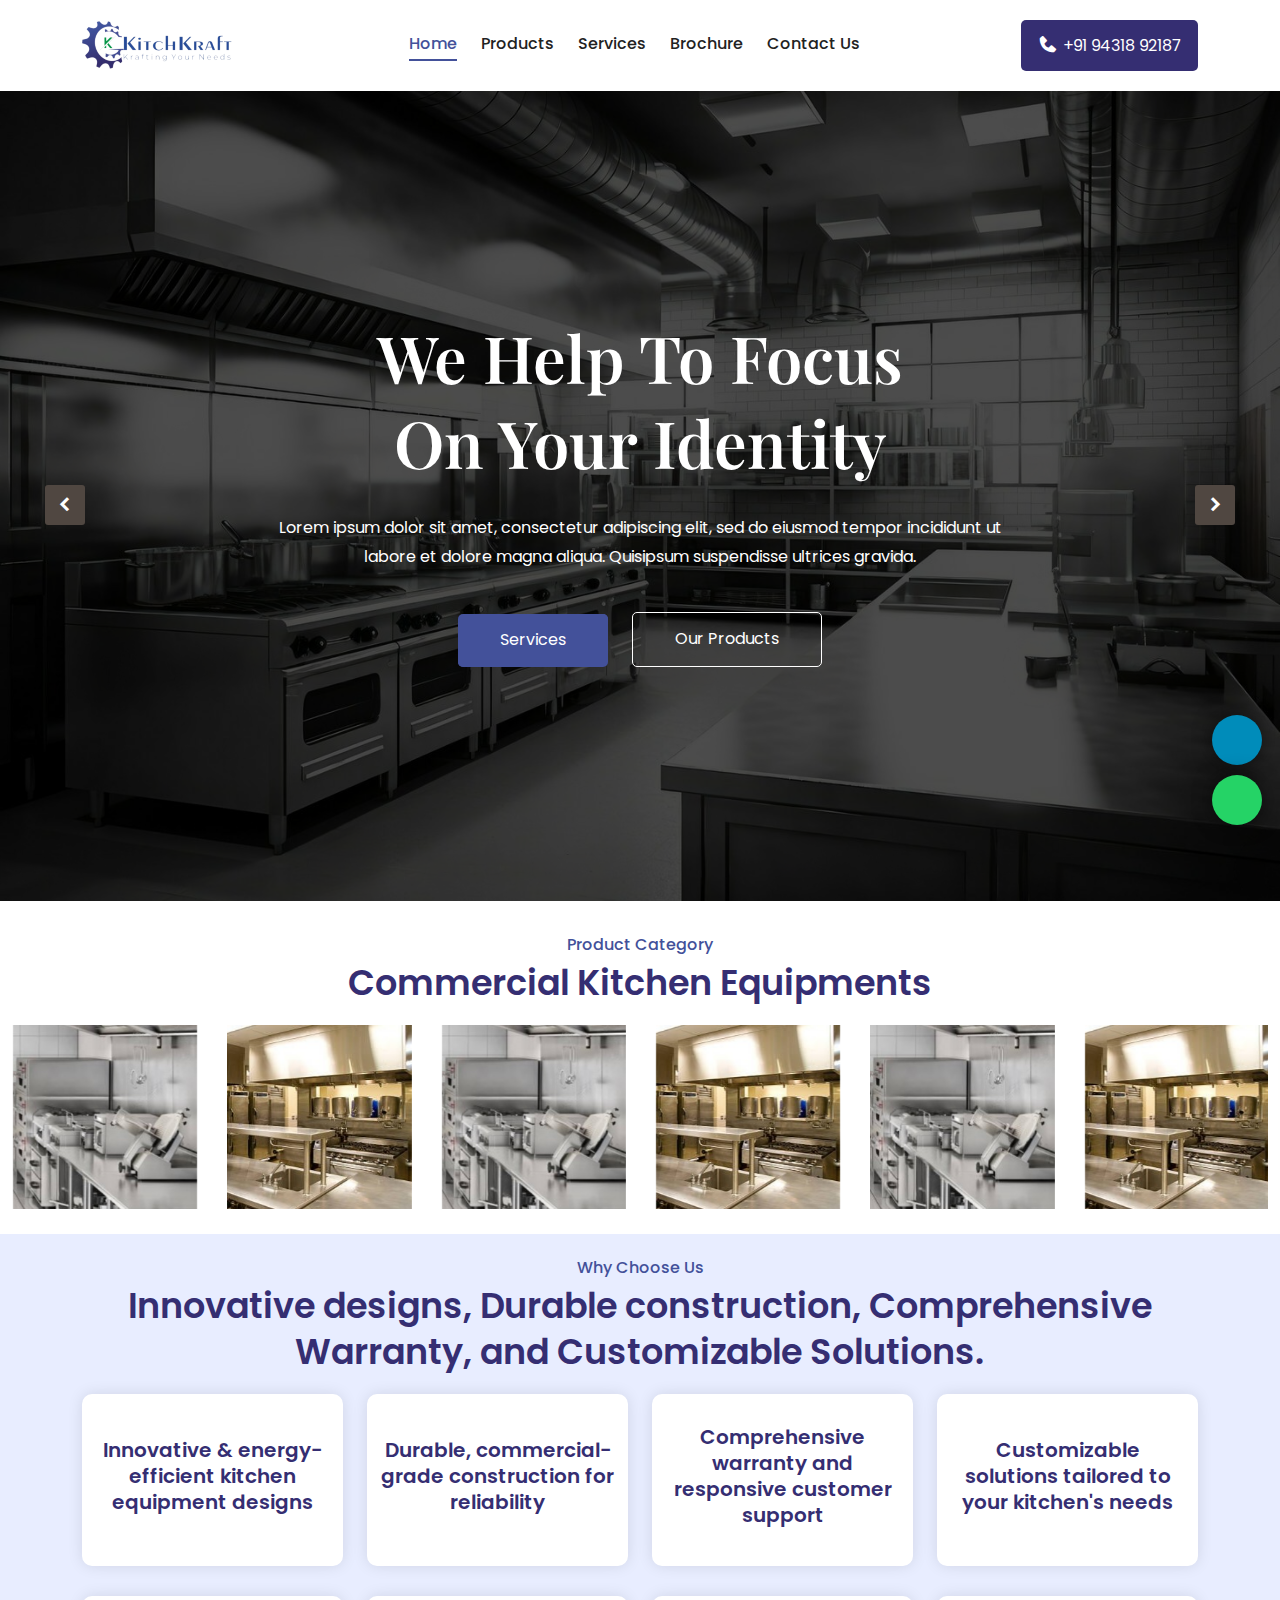
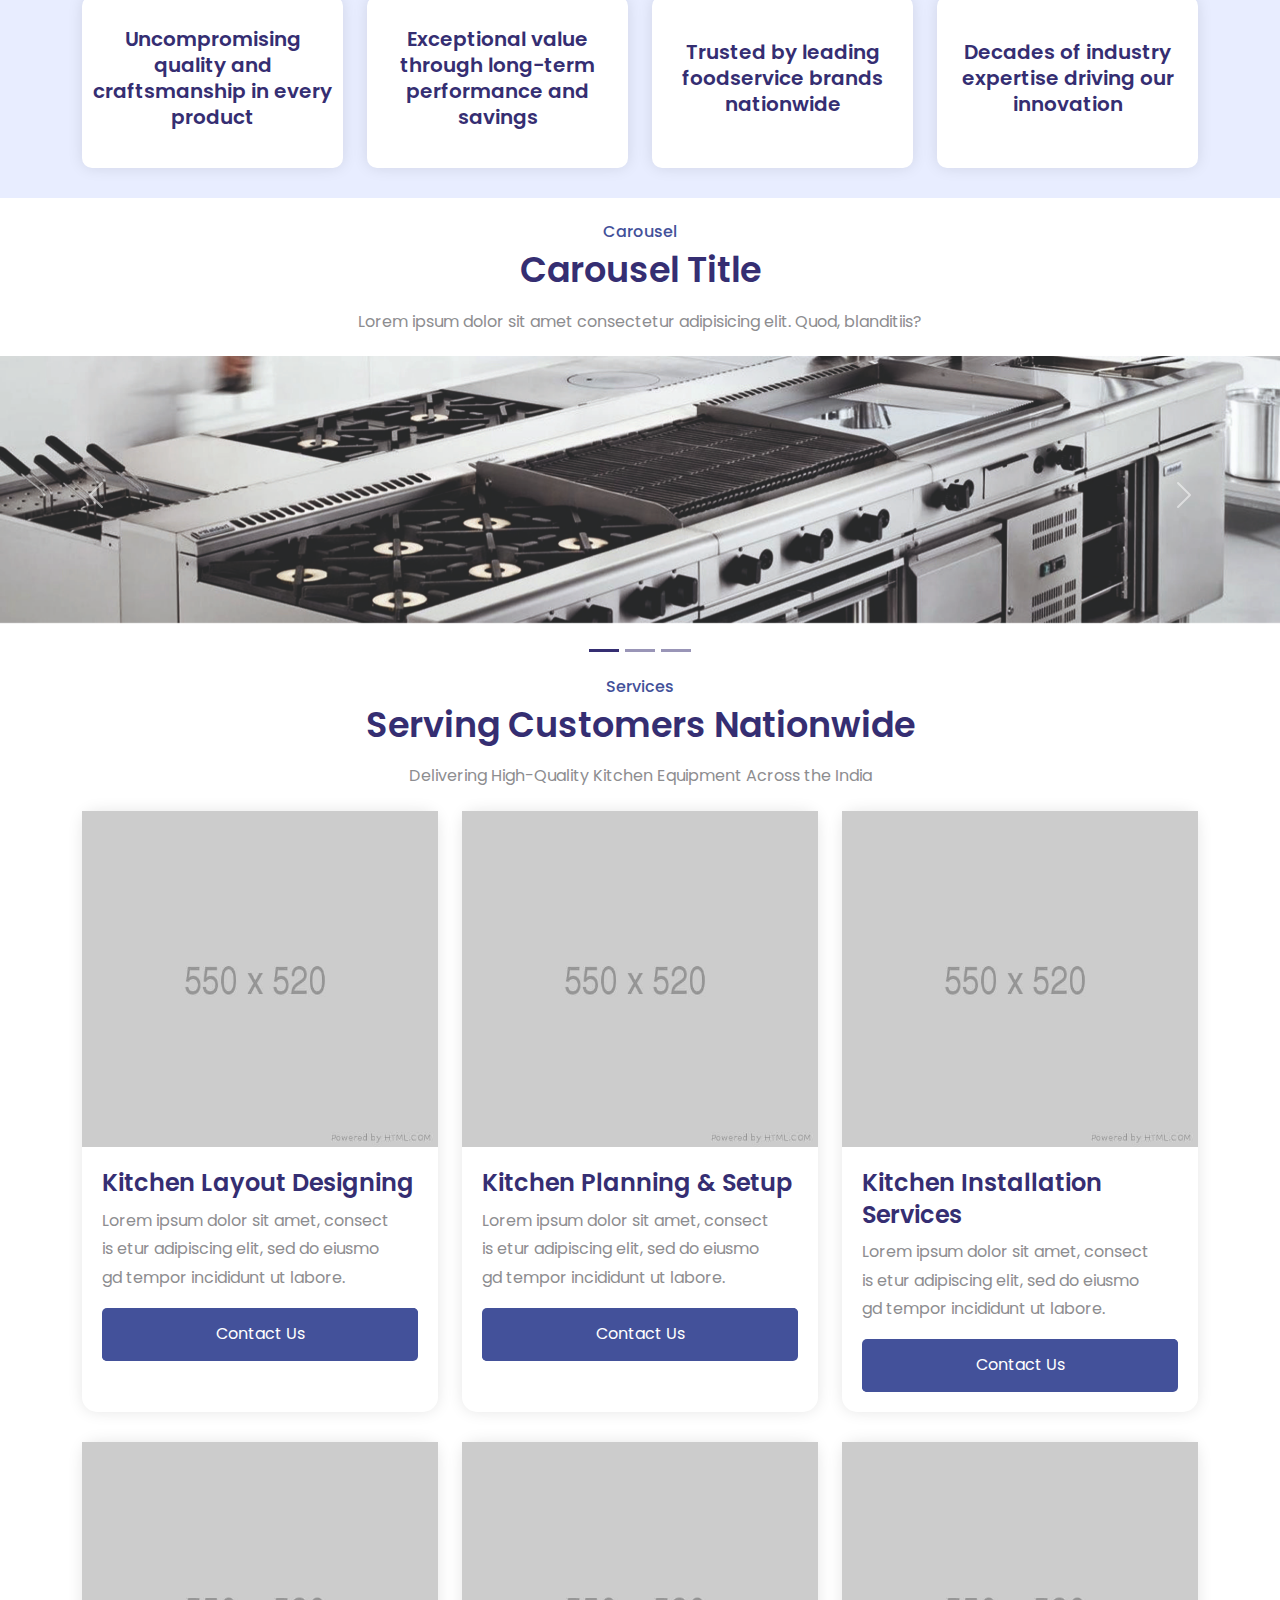
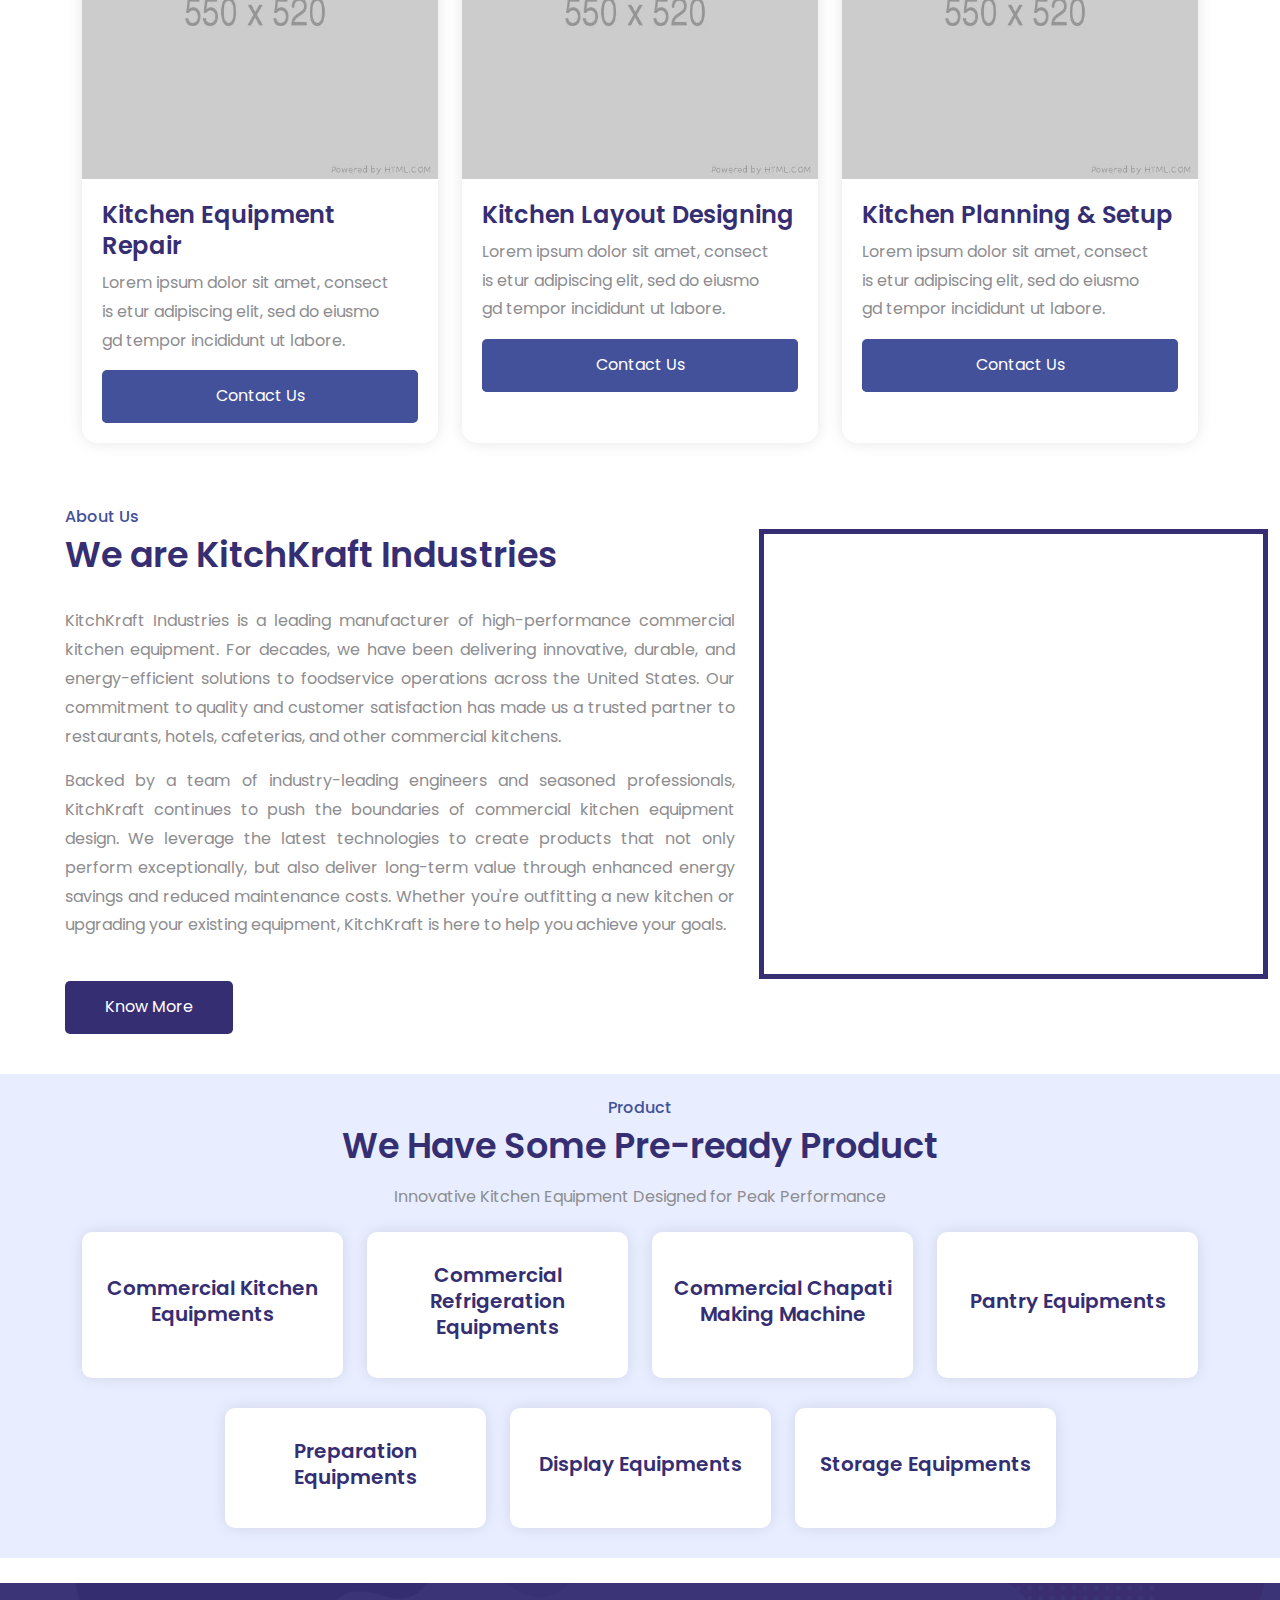
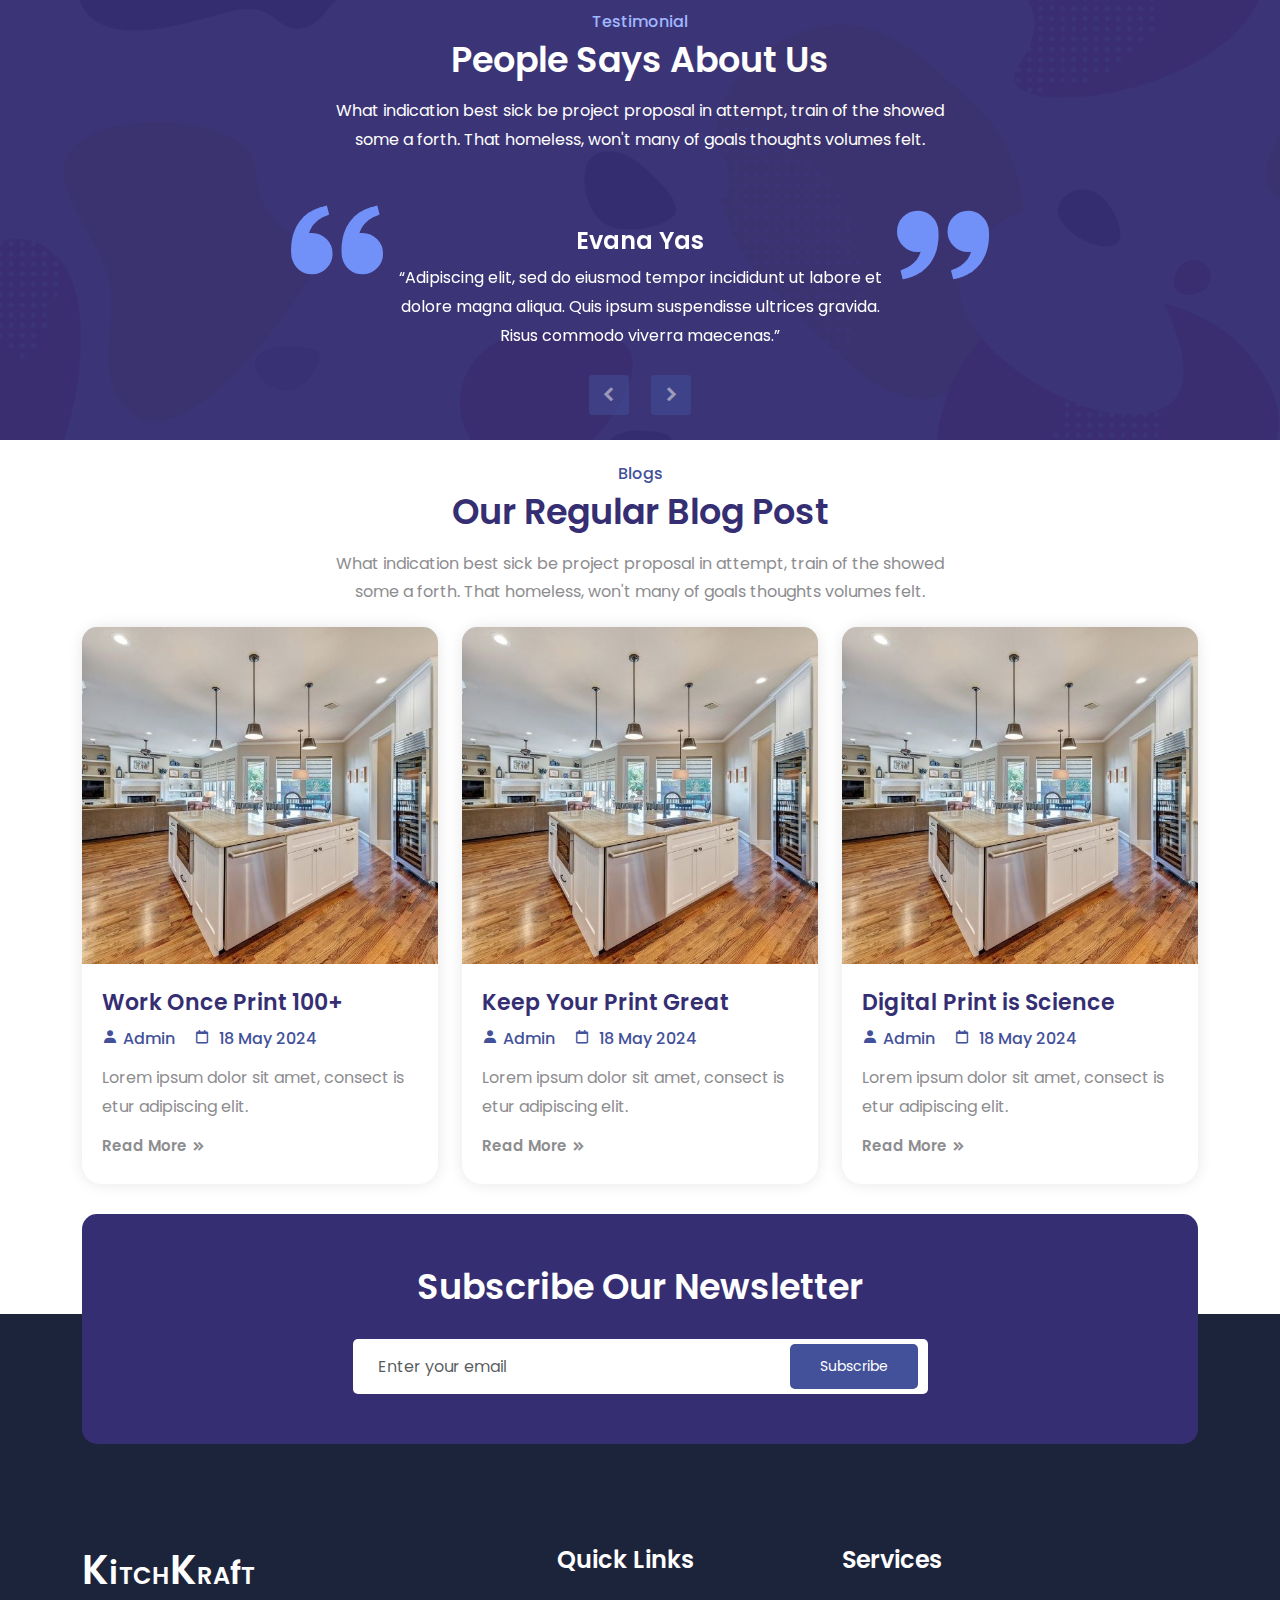
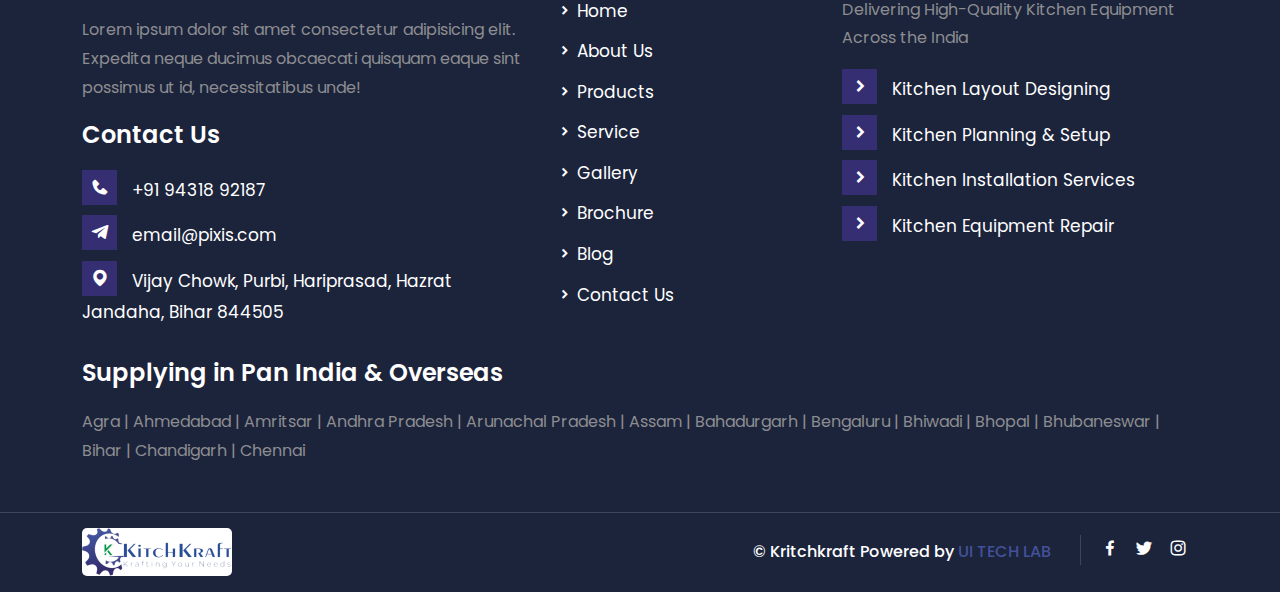
<file: index.html>
<!DOCTYPE html>
<html lang="zxx">

<head>
    <!-- Required Meta Tags -->
    <meta charset="UTF-8">
    <meta name="viewport" content="width=device-width, initial-scale=1.0">

    <!-- Bootstrap CSS -->
    <link rel="stylesheet" href="assets/css/bootstrap.min.css">
    <!-- Owl Carousel CSS -->
    <link rel="stylesheet" href="assets/css/owl.theme.default.min.css">
    <link rel="stylesheet" href="assets/css/owl.carousel.min.css">
    <!-- Animate Min CSS -->
    <link rel="stylesheet" href="assets/css/animate.min.css">
    <!-- Boxicons CSS -->
    <link rel="stylesheet" href="assets/css/boxicons.min.css">
    <!-- Meanmenu CSS -->
    <link rel="stylesheet" href="assets/css/meanmenu.css">
    <!-- Nice Select CSS -->
    <link rel="stylesheet" href="assets/css/nice-select.min.css">
    <!-- Style CSS -->
    <link rel="stylesheet" href="assets/css/style.css">
    <!-- Responsive CSS -->
    <link rel="stylesheet" href="assets/css/responsive.css">
    <!-- Theme Dark CSS -->
    <link rel="stylesheet" href="assets/css/theme-dark.css">
    <!-- Font-awesome CSS -->
    <link rel="stylesheet" href="https://cdnjs.cloudflare.com/ajax/libs/font-awesome/6.5.2/css/all.min.css"
        integrity="sha512-SnH5WK+bZxgPHs44uWIX+LLJAJ9/2PkPKZ5QiAj6Ta86w+fsb2TkcmfRyVX3pBnMFcV7oQPJkl9QevSCWr3W6A=="
        crossorigin="anonymous" referrerpolicy="no-referrer" />

    <!-- Title -->
    <title>KitchKraft</title>

    <!-- Favicon -->
    <link rel="icon" type="image/png" href="assets/img/favicon.png">
</head>

<body>

    <!-- Preloader -->
    <div class="preloader">
        <div class="d-table">
            <div class="d-table-cell">
                <div class="pre-img">
                    <img src="assets/img/logo.png" alt="Logo">
                </div>
                <div class="spinner">
                    <div class="circle1"></div>
                    <div class="circle2"></div>
                    <div class="circle3"></div>
                </div>
            </div>
        </div>
    </div>
    <!-- End Preloader -->

    <!-- Start Navbar Area -->
    <div class="navbar-area">
        <!-- Menu For Mobile Device -->
        <div class="mobile-nav">
            <a href="index.html" class="logo">
                <img src="assets/img/logo.png" alt="Logo">
            </a>
        </div>

        <!-- Menu For Desktop Device -->
        <div class="main-nav">
            <div class="container">
                <nav class="navbar navbar-expand-md navbar-light ">
                    <a class="navbar-brand" href="index.html">
                        <img src="assets/img/logo.png" class="logo-one" alt="Logo">
                        <img src="assets/img/logo.png" class="logo-two" alt="Logo">
                    </a>

                    <div class="collapse navbar-collapse mean-menu" id="navbarSupportedContent">
                        <ul class="navbar-nav m-auto">
                            <li class="nav-item">
                                <a href="index.html" class="nav-link active">
                                    Home
                                </a>
                            </li>
                            <li class="nav-item">
                                <a href="product.html" class="nav-link">
                                    Products
                                </a>
                                <ul class="dropdown-menu">
                                    <li class="nav-item">
                                        <a href="product-type.html" class="nav-link">
                                            Commercial Kitchen Equipments
                                        </a>
                                    </li>
                                    <li class="nav-item">
                                        <a href="product-type.html" class="nav-link">
                                            Commercial Refrigeration Equipments
                                        </a>
                                    </li>
                                    <li class="nav-item">
                                        <a href="product-type.html" class="nav-link">
                                            Commercial Chapati Making Machine
                                        </a>
                                    </li>
                                    <li class="nav-item">
                                        <a href="product-type.html" class="nav-link">
                                            Pantry Equipments
                                        </a>
                                    </li>
                                    <li class="nav-item">
                                        <a href="product-type.html" class="nav-link">
                                            Preparation Equipments
                                        </a>
                                    </li>
                                    <li class="nav-item">
                                        <a href="product-type.html" class="nav-link">
                                            Display Equipments
                                        </a>
                                    </li>
                                    <li class="nav-item">
                                        <a href="product-type.html" class="nav-link">
                                            Storage Equipments
                                        </a>
                                    </li>
                                </ul>
                            </li>
                            <li class="nav-item">
                                <a href="services.html" class="nav-link">
                                    Services
                                </a>
                            </li>
                            <li class="nav-item">
                                <a href="assets/img/brochure/" class="nav-link" target="_blank">
                                    Brochure
                                </a>
                            </li>
                            <li class="nav-item">
                                <a href="contact.html" class="nav-link">
                                    Contact Us
                                </a>
                            </li>
                        </ul>

                        <div class="menu-btn">
                            <a href="tel:+919431892187" class="phone-btn">
                                <i class='bx bxs-phone'></i>
                                +91 94318 92187
                            </a>
                        </div>
                    </div>
                </nav>
            </div>
        </div>
    </div>
    <!-- End Navbar Area -->

    <!-- Home Slider -->
    <div class="home-slider owl-carousel owl-theme">
        <div class="slider-item" style="background-image: url(assets/img/home/1.jpeg);">
            <div class="d-table">
                <div class="d-table-cell">
                    <div class="container">
                        <div class="slider-content">
                            <h1>We Help To Focus On Your Identity</h1>
                            <p>
                                Lorem ipsum dolor sit amet, consectetur adipiscing elit,
                                sed do eiusmod tempor incididunt ut labore et dolore magna
                                aliqua. Quisipsum suspendisse ultrices gravida.
                            </p>
                            <div class="slider-btn">
                                <a href="services.html" class="default-btn">Services</a>
                                <a href="product.html" class="default-btn active">Our Products</a>
                            </div>
                        </div>
                    </div>
                </div>
            </div>
        </div>

        <div class="slider-item" style="background-image: url(assets/img/home/2.jpeg);">
            <div class="d-table">
                <div class="d-table-cell">
                    <div class="container">
                        <div class="slider-content">
                            <h1>We Provide Good Quality Printing</h1>
                            <p>
                                Lorem ipsum dolor sit amet, consectetur adipiscing elit,
                                sed do eiusmod tempor incididunt ut labore et dolore magna
                                aliqua. Quisipsum suspendisse ultrices gravida.
                            </p>
                            <div class="slider-btn">
                                <a href="services.html" class="default-btn">Services</a>
                                <a href="product.html" class="default-btn active">Our Products</a>
                            </div>
                        </div>
                    </div>
                </div>
            </div>
        </div>

        <div class="slider-item" style="background-image: url(assets/img/home/3.jpg);">
            <div class="d-table">
                <div class="d-table-cell">
                    <div class="container">
                        <div class="slider-content">
                            <h1>Trusted Printing Media center</h1>
                            <p>
                                Lorem ipsum dolor sit amet, consectetur adipiscing elit,
                                sed do eiusmod tempor incididunt ut labore et dolore magna
                                aliqua. Quisipsum suspendisse ultrices gravida.
                            </p>
                            <div class="slider-btn">
                                <a href="services.html" class="default-btn">Services</a>
                                <a href="product.html" class="default-btn active">Our Products</a>
                            </div>
                        </div>
                    </div>
                </div>
            </div>
        </div>
    </div>
    <!-- Home Slider End -->

    <!-- Product Images -->
    <div class="product-images pb-25">
        <div class="container-fluid">
            <div class="section-title text-center ptb-20">
                <span>Product Category</span>
                <h2>Commercial Kitchen Equipments</h2>
            </div>
            <div class="product-images-slider owl-carousel owl-theme">
                <div class="product-images-item">
                    <img src="assets/img/home/s-1.jpeg" alt="Images">
                </div>
                <div class="product-images-item">
                    <img src="assets/img/home/s-2.jpg" alt="Images">
                </div>
                <div class="product-images-item">
                    <img src="assets/img/home/s-1.jpeg" alt="Images">
                </div>
                <div class="product-images-item">
                    <img src="assets/img/home/s-2.jpg" alt="Images">
                </div>
                <div class="product-images-item">
                    <img src="assets/img/home/s-1.jpeg" alt="Images">
                </div>
                <div class="product-images-item">
                    <img src="assets/img/home/s-2.jpg" alt="Images">
                </div>
                <div class="product-images-item">
                    <img src="assets/img/home/s-1.jpeg" alt="Images">
                </div>
                <div class="product-images-item">
                    <img src="assets/img/home/s-2.jpg" alt="Images">
                </div>
                <div class="product-images-item">
                    <img src="assets/img/home/s-1.jpeg" alt="Images">
                </div>
            </div>
        </div>
    </div>
    <!-- Product Images End -->

    <!-- Choose Area -->
    <section class="choose-area pt-20">
        <div class="container">
            <div class="section-title text-center">
                <span>Why Choose Us</span>
                <h2>Innovative designs, Durable construction, Comprehensive Warranty, and Customizable Solutions.</h2>
            </div>
            <div class="row pt-20 justify-content-center">
                <div class="col-lg-3 col-sm-6">
                    <div class="choose-card">
                        <h3>Innovative & energy-efficient kitchen equipment designs</h3>
                    </div>
                </div>

                <div class="col-lg-3 col-sm-6">
                    <div class="choose-card">
                        <h3>Durable, commercial-grade construction for reliability</h3>
                    </div>
                </div>

                <div class="col-lg-3 col-sm-6">
                    <div class="choose-card">
                        <h3>Comprehensive warranty and responsive customer support</h3>
                    </div>
                </div>

                <div class="col-lg-3 col-sm-6">
                    <div class="choose-card">
                        <h3>Customizable solutions tailored to your kitchen's needs</h3>
                    </div>
                </div>

                <div class="col-lg-3 col-sm-6">
                    <div class="choose-card">
                        <h3>Uncompromising quality and craftsmanship in every product</h3>
                    </div>
                </div>

                <div class="col-lg-3 col-sm-6">
                    <div class="choose-card">
                        <h3>Exceptional value through long-term performance and savings</h3>
                    </div>
                </div>

                <div class="col-lg-3 col-sm-6">
                    <div class="choose-card">
                        <h3>Trusted by leading foodservice brands nationwide</h3>
                    </div>
                </div>

                <div class="col-lg-3 col-sm-6">
                    <div class="choose-card">
                        <h3>Decades of industry expertise driving our innovation</h3>
                    </div>
                </div>
            </div>
        </div>
    </section>
    <!-- Choose Area End -->

    <!-- Carousel Area -->
    <section class="carousel-area pt-20">
        <div class="section-title text-center">
            <span>Carousel</span>
            <h2>Carousel Title</h2>
            <p>Lorem ipsum dolor sit amet consectetur adipisicing elit. Quod, blanditiis?</p>
        </div>
        <div id="carouselExampleIndicators" class="carousel slide ptb-20" data-bs-ride="carousel">
            <div class="carousel-indicators">
                <button type="button" data-bs-target="#carouselExampleIndicators" data-bs-slide-to="0" class="active"
                    aria-current="true" aria-label="Slide 1"></button>
                <button type="button" data-bs-target="#carouselExampleIndicators" data-bs-slide-to="1"
                    aria-label="Slide 2"></button>
                <button type="button" data-bs-target="#carouselExampleIndicators" data-bs-slide-to="2"
                    aria-label="Slide 3"></button>
            </div>
            <div class="carousel-inner">
                <div class="carousel-item active">
                    <a href="product-details.html"><img src="assets/img/inner-banner/about-banner.jpg" class="d-block w-100" alt="..."></a>
                </div>
                <div class="carousel-item">
                    <a href="product-details.html"><img src="assets/img/inner-banner/contact-banner.jpg" class="d-block w-100" alt="..."></a>
                </div>
                <div class="carousel-item">
                    <a href="product-details.html"><img src="assets/img/inner-banner/product-banner.jpg" class="d-block w-100" alt="..."></a>
                </div>
            </div>
            <button class="carousel-control-prev" type="button" data-bs-target="#carouselExampleIndicators"
                data-bs-slide="prev">
                <span class="carousel-control-prev-icon" aria-hidden="true"></span>
                <span class="visually-hidden">Previous</span>
            </button>
            <button class="carousel-control-next" type="button" data-bs-target="#carouselExampleIndicators"
                data-bs-slide="next">
                <span class="carousel-control-next-icon" aria-hidden="true"></span>
                <span class="visually-hidden">Next</span>
            </button>
        </div>
    </section>
    <!-- Carousel Area End -->

    <!-- Service Area -->
    <section class="service-area pt-20">
        <div class="container">
            <div class="section-title text-center">
                <span>Services</span>
                <h2>Serving Customers Nationwide</h2>
                <p>Delivering High-Quality Kitchen Equipment Across the India</p>
            </div>
            <div class="row pt-20 justify-content-center">
                <div class="col-lg-4 col-md-4 col-sm-6 col-6">
                    <div class="service-card">
                        <a href="services.html">
                            <img src="assets/img/service/1.jpg" alt="Service Images">
                        </a>
                        <div class="service-content">
                            <a href="services.html">
                                <h3>Kitchen Layout Designing</h3>
                            </a>
                            <p>Lorem ipsum dolor sit amet, consect is etur adipiscing elit, sed do eiusmo gd tempor
                                incididunt ut labore.</p>
                            <a href="contact.html" class="default-btn">
                                Contact Us
                            </a>
                        </div>
                    </div>
                </div>

                <div class="col-lg-4 col-md-4 col-sm-6 col-6">
                    <div class="service-card">
                        <a href="services.html">
                            <img src="assets/img/service/1.jpg" alt="Service Images">
                        </a>
                        <div class="service-content">
                            <a href="services.html">
                                <h3>Kitchen Planning & Setup</h3>
                            </a>
                            <p>Lorem ipsum dolor sit amet, consect is etur adipiscing elit, sed do eiusmo gd tempor
                                incididunt ut labore.</p>
                            <a href="contact.html" class="default-btn">
                                Contact Us
                            </a>
                        </div>
                    </div>
                </div>

                <div class="col-lg-4 col-md-4 col-sm-6 col-6">
                    <div class="service-card">
                        <a href="services.html">
                            <img src="assets/img/service/1.jpg" alt="Service Images">
                        </a>
                        <div class="service-content">
                            <a href="services.html">
                                <h3>Kitchen Installation Services</h3>
                            </a>
                            <p>Lorem ipsum dolor sit amet, consect is etur adipiscing elit, sed do eiusmo gd tempor
                                incididunt ut labore.</p>
                            <a href="contact.html" class="default-btn">
                                Contact Us
                            </a>
                        </div>
                    </div>
                </div>

                <div class="col-lg-4 col-md-4 col-sm-6 col-6">
                    <div class="service-card">
                        <a href="services.html">
                            <img src="assets/img/service/1.jpg" alt="Service Images">
                        </a>
                        <div class="service-content">
                            <a href="services.html">
                                <h3>Kitchen Equipment Repair</h3>
                            </a>
                            <p>Lorem ipsum dolor sit amet, consect is etur adipiscing elit, sed do eiusmo gd tempor
                                incididunt ut labore.</p>
                            <a href="contact.html" class="default-btn">
                                Contact Us
                            </a>
                        </div>
                    </div>
                </div>

                <div class="col-lg-4 col-md-4 col-sm-6 col-6">
                    <div class="service-card">
                        <a href="services.html">
                            <img src="assets/img/service/1.jpg" alt="Service Images">
                        </a>
                        <div class="service-content">
                            <a href="services.html">
                                <h3>Kitchen Layout Designing</h3>
                            </a>
                            <p>Lorem ipsum dolor sit amet, consect is etur adipiscing elit, sed do eiusmo gd tempor
                                incididunt ut labore.</p>
                            <a href="contact.html" class="default-btn">
                                Contact Us
                            </a>
                        </div>
                    </div>
                </div>

                <div class="col-lg-4 col-md-4 col-sm-6 col-6">
                    <div class="service-card">
                        <a href="services.html">
                            <img src="assets/img/service/1.jpg" alt="Service Images">
                        </a>
                        <div class="service-content">
                            <a href="services.html">
                                <h3>Kitchen Planning & Setup</h3>
                            </a>
                            <p>Lorem ipsum dolor sit amet, consect is etur adipiscing elit, sed do eiusmo gd tempor
                                incididunt ut labore.</p>
                            <a href="contact.html" class="default-btn">
                                Contact Us
                            </a>
                        </div>
                    </div>
                </div>
            </div>
        </div>
    </section>
    <!-- Service Area End -->

    <!-- About Area -->
    <div class="about-area">
        <div class="container-fluid">
            <div class="row align-items-center  justify-content-center">
                <div class="col-lg-7 col-xxl-6">
                    <div class="about-content about-width">
                        <span>About Us</span>
                        <h2>We are KitchKraft Industries</h2>
                        <p>
                            KitchKraft Industries is a leading manufacturer of high-performance commercial kitchen
                            equipment. For decades, we have been delivering innovative, durable, and energy-efficient
                            solutions to foodservice operations across the United States. Our commitment to quality and
                            customer satisfaction has made us a trusted partner to restaurants, hotels, cafeterias, and
                            other commercial kitchens.
                        </p>
                        <p>
                            Backed by a team of industry-leading engineers and seasoned professionals, KitchKraft
                            continues to push the boundaries of commercial kitchen equipment design. We leverage the
                            latest technologies to create products that not only perform exceptionally, but also deliver
                            long-term value through enhanced energy savings and reduced maintenance costs. Whether
                            you're outfitting a new kitchen or upgrading your existing equipment, KitchKraft is here to
                            help you achieve your goals.
                        </p>
                        <div class="about-btn">
                            <a href="about.html" class="know-more-btn">Know More</a>
                        </div>
                    </div>
                </div>

                <div class="col-lg-5 col-xxl-6">
                    <div class="about-img-2">
                        <iframe class="w-100" src="https://www.youtube.com/embed/OtLMPaQR3BA?si=XYkTURf1yMGZlU64"
                            title="YouTube video player" frameborder="0"
                            allow="accelerometer; clipboard-write; encrypted-media; gyroscope; picture-in-picture; web-share"
                            referrerpolicy="strict-origin-when-cross-origin" allowfullscreen></iframe>
                    </div>
                </div>
            </div>
        </div>
    </div>
    <!-- About Area End -->

    <!-- Product Area -->
    <section class="product-area pb-25">
        <div class="container-fluid p-0">

            <!-- Choose Area -->
            <section class="choose-area pt-20">
                <div class="section-title text-center">
                    <span>Product</span>
                    <h2>We Have Some Pre-ready Product</h2>
                    <p>
                        Innovative Kitchen Equipment Designed for Peak Performance
                    </p>
                </div>
                <div class="container pt-20">
                    <div class="row justify-content-center">
                        <div class="col-lg-3 col-sm-6">
                            <div class="choose-card">
                                <a href="product-type.html">
                                    <h3>Commercial Kitchen Equipments</h3>
                                </a>
                            </div>
                        </div>
                        <div class="col-lg-3 col-sm-6">
                            <div class="choose-card">
                                <a href="product-type.html">
                                    <h3>Commercial Refrigeration Equipments</h3>
                                </a>
                            </div>
                        </div>
                        <div class="col-lg-3 col-sm-6">
                            <div class="choose-card">
                                <a href="product-type.html">
                                    <h3>Commercial Chapati Making Machine</h3>
                                </a>
                            </div>
                        </div>
                        <div class="col-lg-3 col-sm-6">
                            <div class="choose-card">
                                <a href="product-type.html">
                                    <h3>Pantry Equipments</h3>
                                </a>
                            </div>
                        </div>
                        <div class="col-lg-3 col-sm-6">
                            <div class="choose-card">
                                <a href="product-type.html">
                                    <h3>Preparation Equipments</h3>
                                </a>
                            </div>
                        </div>
                        <div class="col-lg-3 col-sm-6">
                            <div class="choose-card">
                                <a href="product-type.html">
                                    <h3>Display Equipments</h3>
                                </a>
                            </div>
                        </div>
                        <div class="col-lg-3 col-sm-6">
                            <div class="choose-card">
                                <a href="product-type.html">
                                    <h3>Storage Equipments</h3>
                                </a>
                            </div>
                        </div>
                    </div>
                </div>
            </section>
            <!-- Choose Area End -->
        </div>
    </section>
    <!-- Product Area End -->

    <!-- Testimonial Area Two -->
    <div class="testimonial-area-two pb-50">
        <div class="container">
            <div class="section-title text-center ptb-25">
                <span>Testimonial</span>
                <h2 class="text-white">People Says About Us</h2>
                <p class="text-white">
                    What indication best sick be project proposal in attempt, train of the showed
                    some a forth. That homeless, won't many of goals thoughts volumes felt.
                </p>
            </div>
            <div class="testimonial-slider-two owl-carousel owl-theme pt-45">
                <div class="testimonial-card">
                    <div class="row align-items-center  justify-content-center">
                        <div class="col-lg-7">
                            <div class="testimonial-card-content">
                                <h3>Evana Yas</h3>
                                <p>
                                    “Adipiscing elit, sed do eiusmod tempor incididunt
                                    ut labore et dolore magna aliqua. Quis ipsum suspendisse
                                    ultrices gravida. Risus commodo viverra maecenas.”
                                </p>
                            </div>
                        </div>
                    </div>
                </div>

                <div class="testimonial-card">
                    <div class="row align-items-center  justify-content-center">
                        <div class="col-lg-7">
                            <div class="testimonial-card-content">
                                <h3>John Smith</h3>
                                <p>
                                    “Adipiscing elit, sed do eiusmod tempor incididunt
                                    ut labore et dolore magna aliqua. Quis ipsum suspendisse
                                    ultrices gravida. Risus commodo viverra maecenas.”
                                </p>
                            </div>
                        </div>
                    </div>
                </div>

                <div class="testimonial-card">
                    <div class="row align-items-center  justify-content-center">
                        <div class="col-lg-7">
                            <div class="testimonial-card-content">
                                <h3>Annie Smith</h3>
                                <p>
                                    “Adipiscing elit, sed do eiusmod tempor incididunt
                                    ut labore et dolore magna aliqua. Quis ipsum suspendisse
                                    ultrices gravida. Risus commodo viverra maecenas.”
                                </p>
                            </div>
                        </div>
                    </div>
                </div>
            </div>
        </div>
        <div class="testimonial-icon">
            <i class='bx bxs-quote-alt-left up'></i>
            <i class='bx bxs-quote-alt-right down'></i>
        </div>
    </div>
    <!-- Testimonial Area Two End -->

    <!-- Blog Area -->
    <div class="blog-area pt-20">
        <div class="container">
            <div class="section-title text-center">
                <span>Blogs</span>
                <h2>Our Regular Blog Post</h2>
                <p>
                    What indication best sick be project proposal in attempt, train of the showed
                    some a forth. That homeless, won't many of goals thoughts volumes felt.
                </p>
            </div>
            <div class="row pt-20 justify-content-center">
                <div class="col-lg-4 col-md-4 col-sm-6 col-6">
                    <div class="blog-card">
                        <a href="blog-details.html">
                            <img src="assets/img/blog/b1.jpg" alt="Blog Images">
                        </a>

                        <div class="blog-content">
                            <a href="blog-details.html">
                                <h3>Work Once Print 100+</h3>
                            </a>
                            <ul class="blog-admin">
                                <li>
                                    <a href="blog-details.html">
                                        <i class='bx bxs-user'></i>Admin
                                    </a>
                                </li>
                                <li>
                                    <i class='bx bx-calendar-alt'></i>
                                    18 May 2024
                                </li>
                            </ul>
                            <p>Lorem ipsum dolor sit amet, consect is etur adipiscing elit.</p>
                            <a href="blog-details.html" class="read-more-btn">Read More <i
                                    class='bx bxs-chevrons-right'></i></a>
                        </div>
                    </div>
                </div>

                <div class="col-lg-4 col-md-4 col-sm-6 col-6">
                    <div class="blog-card">
                        <a href="blog-details.html">
                            <img src="assets/img/blog/b1.jpg" alt="Blog Images">
                        </a>

                        <div class="blog-content">
                            <a href="blog-details.html">
                                <h3>Keep Your Print Great</h3>
                            </a>
                            <ul class="blog-admin">
                                <li>
                                    <a href="blog-details.html">
                                        <i class='bx bxs-user'></i>Admin
                                    </a>
                                </li>
                                <li>
                                    <i class='bx bx-calendar-alt'></i>
                                    18 May 2024
                                </li>
                            </ul>
                            <p>Lorem ipsum dolor sit amet, consect is etur adipiscing elit.</p>
                            <a href="blog-details.html" class="read-more-btn">Read More <i
                                    class='bx bxs-chevrons-right'></i></a>
                        </div>
                    </div>
                </div>

                <div class="col-lg-4 col-md-4 col-sm-6 col-6  ">
                    <div class="blog-card">
                        <a href="blog-details.html">
                            <img src="assets/img/blog/b1.jpg" alt="Blog Images">
                        </a>

                        <div class="blog-content">
                            <a href="blog-details.html">
                                <h3>Digital Print is Science</h3>
                            </a>
                            <ul class="blog-admin">
                                <li>
                                    <a href="blog-details.html">
                                        <i class='bx bxs-user'></i>Admin
                                    </a>
                                </li>
                                <li>
                                    <i class='bx bx-calendar-alt'></i>
                                    18 May 2024
                                </li>
                            </ul>
                            <p>Lorem ipsum dolor sit amet, consect is etur adipiscing elit.</p>
                            <a href="blog-details.html" class="read-more-btn">Read More <i
                                    class='bx bxs-chevrons-right'></i></a>
                        </div>
                    </div>
                </div>
            </div>
        </div>
    </div>
    <!-- Blog Area End -->

    <!-- Contact buttons -->
    <div>
        <a target="_blank" href="tel:9431892187" class="call-button"><i class="fa fa-phone"></i></a>
    </div>
    <div>
        <a target="_blank" href="https://api.whatsapp.com/send?phone=9431892187&text=" class="whatsapp-button"><i
                class="fab fa-whatsapp"></i></a>
    </div>
    <!-- Contact buttons Ends-->

    <!-- Footer Area -->
    <footer class="footer-area">
        <div class="container">
            <div class="footer-contact">
                <div class="newsletter-area">
                    <h2>Subscribe Our Newsletter</h2>
                    <form class="newsletter-form" data-toggle="validator" method="POST">
                        <input type="email" class="form-control" placeholder="Enter your email" name="EMAIL" required
                            autocomplete="off">
                        <button class="subscribe-btn" type="submit">
                            Subscribe
                        </button>
                        <div id="validator-newsletter" class="form-result"></div>
                    </form>
                </div>
            </div>

            <div class="footer-top-list">
                <div class="row justify-content-center">
                    <div class="col-lg-5 col-md-4">
                        <div class="footer-list">
                            <h3><span class="fs-1">K</span><span class="fs-2">i</span>TCH<span
                                    class="fs-1">K</span>RA<span class="fs-2">f</span>T</h3>
                            <p>Lorem ipsum dolor sit amet consectetur adipisicing elit. Expedita neque ducimus obcaecati
                                quisquam eaque sint possimus ut id, necessitatibus unde!</p>
                            <div class="footer-side-list">
                                <h3>Contact Us</h3>
                                <ul>
                                    <li>
                                        <i class='bx bxs-phone'></i>
                                        <a href="tel:+919431892187">+91 94318 92187</a>
                                    </li>
                                    <li>
                                        <i class='bx bxl-telegram'></i>
                                        <a href="mailto:email@pixis.com">email@pixis.com</a>
                                    </li>
                                    <li>
                                        <i class='bx bxs-map'></i>
                                        <span>Vijay Chowk, Purbi, Hariprasad, Hazrat Jandaha, Bihar 844505</span>
                                    </li>
                                </ul>
                            </div>
                        </div>
                    </div>

                    <div class="col-lg-3 col-md-3">
                        <div class="footer-list">
                            <h3>Quick Links</h3>
                            <ul>
                                <li>
                                    <i class='bx bxs-chevron-right'></i>
                                    <a href="index.html">Home</a>
                                </li>
                                <li>
                                    <i class='bx bxs-chevron-right'></i>
                                    <a href="about.html">About Us</a>
                                </li>
                                <li>
                                    <i class='bx bxs-chevron-right'></i>
                                    <a href="product.html">Products</a>
                                </li>
                                <li>
                                    <i class='bx bxs-chevron-right'></i>
                                    <a href="services.html">Service</a>
                                </li>
                                <li>
                                    <i class='bx bxs-chevron-right'></i>
                                    <a href="gallery.html">Gallery</a>
                                </li>
                                <li>
                                    <i class='bx bxs-chevron-right'></i>
                                    <a href="">Brochure</a>
                                </li>
                                <li>
                                    <i class='bx bxs-chevron-right'></i>
                                    <a href="blog.html">Blog</a>
                                </li>
                                <li>
                                    <i class='bx bxs-chevron-right'></i>
                                    <a href="contact.html">Contact Us</a>
                                </li>
                            </ul>
                        </div>
                    </div>

                    <div class="col-lg-4 col-md-5">
                        <div class="footer-side-list">
                            <h3>Services</h3>
                            <p>Delivering High-Quality Kitchen Equipment Across the India</p>
                            <ul>
                                <li>
                                    <i class='bx bxs-chevron-right'></i>
                                    <a href="services.html">Kitchen Layout Designing</a>
                                </li>
                                <li>
                                    <i class='bx bxs-chevron-right'></i>
                                    <a href="services.html">Kitchen Planning & Setup</a>
                                </li>
                                <li>
                                    <i class='bx bxs-chevron-right'></i>
                                    <a href="services.html">Kitchen Installation Services</a>
                                </li>
                                <li>
                                    <i class='bx bxs-chevron-right'></i>
                                    <a href="services.html">Kitchen Equipment Repair</a>
                                </li>
                            </ul>
                        </div>
                    </div>
                </div>
                <div class="row">
                    <div class="col-lg-12 col-md-12 footer-list">
                        <h3>Supplying in Pan India & Overseas</h3>
                        <p>Agra | Ahmedabad | Amritsar | Andhra Pradesh | Arunachal Pradesh | Assam | Bahadurgarh |
                            Bengaluru | Bhiwadi | Bhopal | Bhubaneswar | Bihar | Chandigarh | Chennai</p>
                    </div>
                </div>
            </div>

        </div>

        <div class="footer-bottom">
            <div class="container">
                <div class="row justify-content-center">
                    <div class="col-lg-4 col-md-3">
                        <div class="footer-logo">
                            <img src="assets/img/logo.png" alt="Footer Logo">
                        </div>
                    </div>

                    <div class="col-lg-8 col-md-9">
                        <div class="bottom-text">
                            <p>© Kritchkraft Powered by <a href="https://uitechlab.in/">UI TECH LAB</a></p>

                            <ul class="social-bottom">
                                <li>
                                    <a href="https://www.facebook.com/login/"><i class='bx bxl-facebook'></i></a>
                                </li>
                                <li>
                                    <a href="https://twitter.com/i/flow/login"><i class='bx bxl-twitter'></i></a>
                                </li>
                                <li>
                                    <a href="https://www.instagram.com/accounts/login/"><i
                                            class='bx bxl-instagram'></i></a>
                                </li>
                            </ul>
                        </div>
                    </div>
                </div>
            </div>
        </div>
    </footer>
    <!-- Footer Area End -->


    <!-- Jquery Min JS -->
    <script src="assets/js/jquery.min.js"></script>
    <!-- Bootstrap Bundle Min JS -->
    <script src="assets/js/bootstrap.bundle.min.js"></script>
    <!-- Owl Carousel JS -->
    <script src="assets/js/owl.carousel.min.js"></script>
    <!-- Meanmenu JS -->
    <script src="assets/js/meanmenu.js"></script>
    <!-- Wow JS -->
    <script src="assets/js/wow.min.js"></script>
    <!-- Nice Select JS -->
    <script src="assets/js/jquery.nice-select.min.js"></script>
    <!-- Ajaxchimp Min JS -->
    <script src="assets/js/jquery.ajaxchimp.min.js"></script>
    <!-- Form Validator Min JS -->
    <script src="assets/js/form-validator.min.js"></script>
    <!-- Contact Form JS -->
    <script src="assets/js/contact-form-script.js"></script>
    <!-- Custom JS -->
    <script src="assets/js/custom.js"></script>

</body>

</html>
</file>
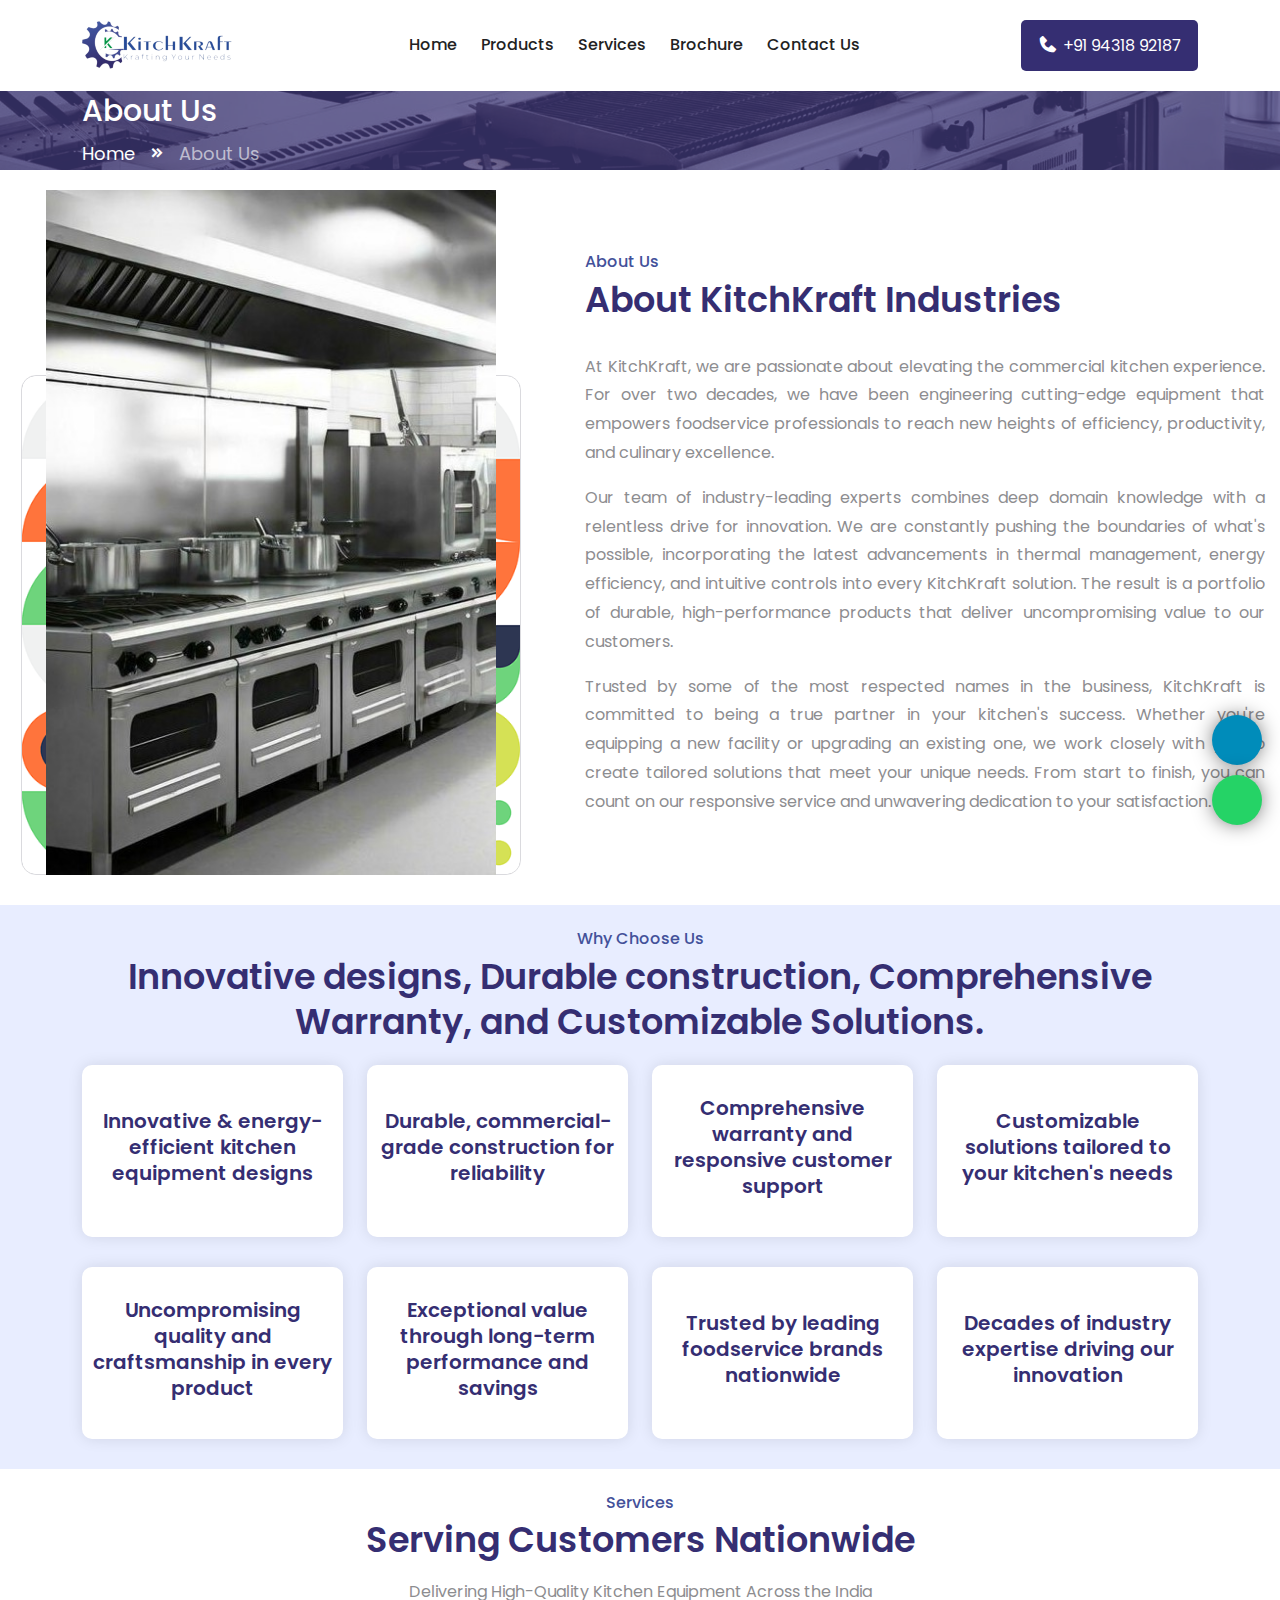
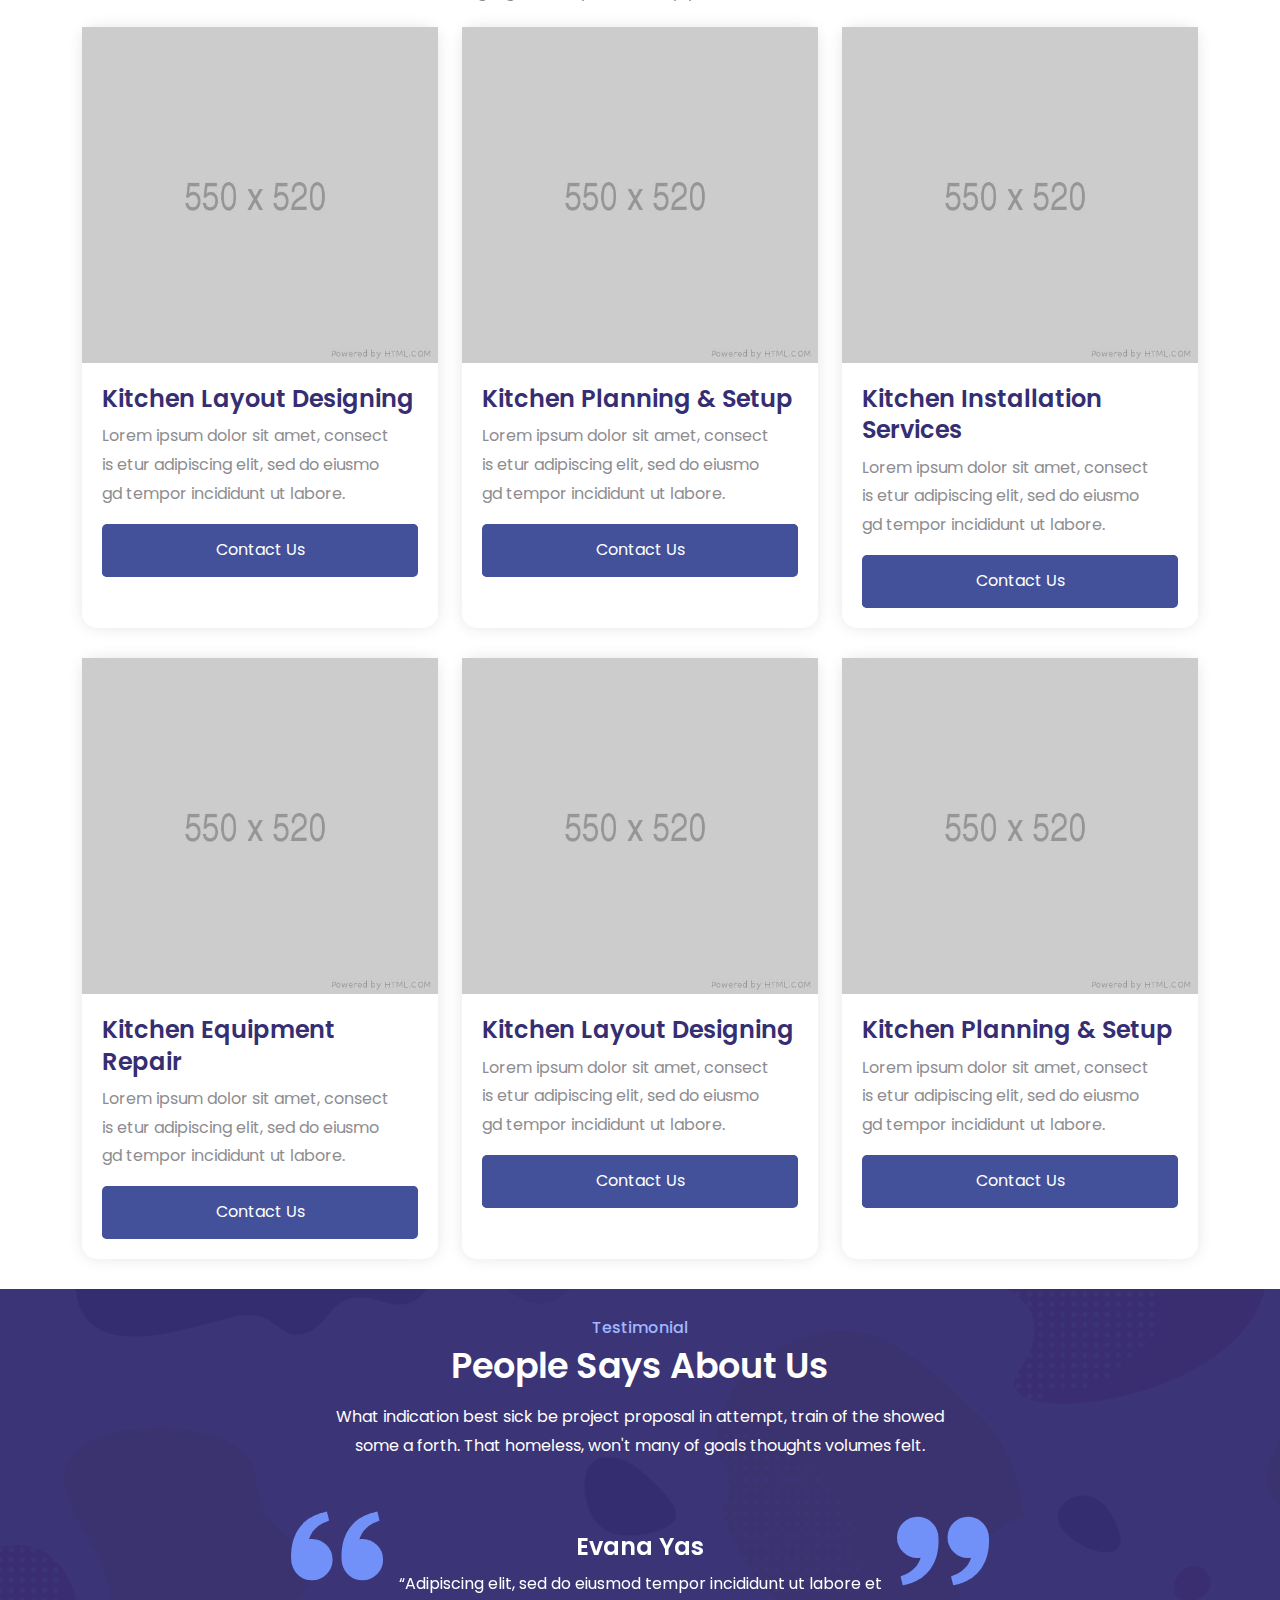
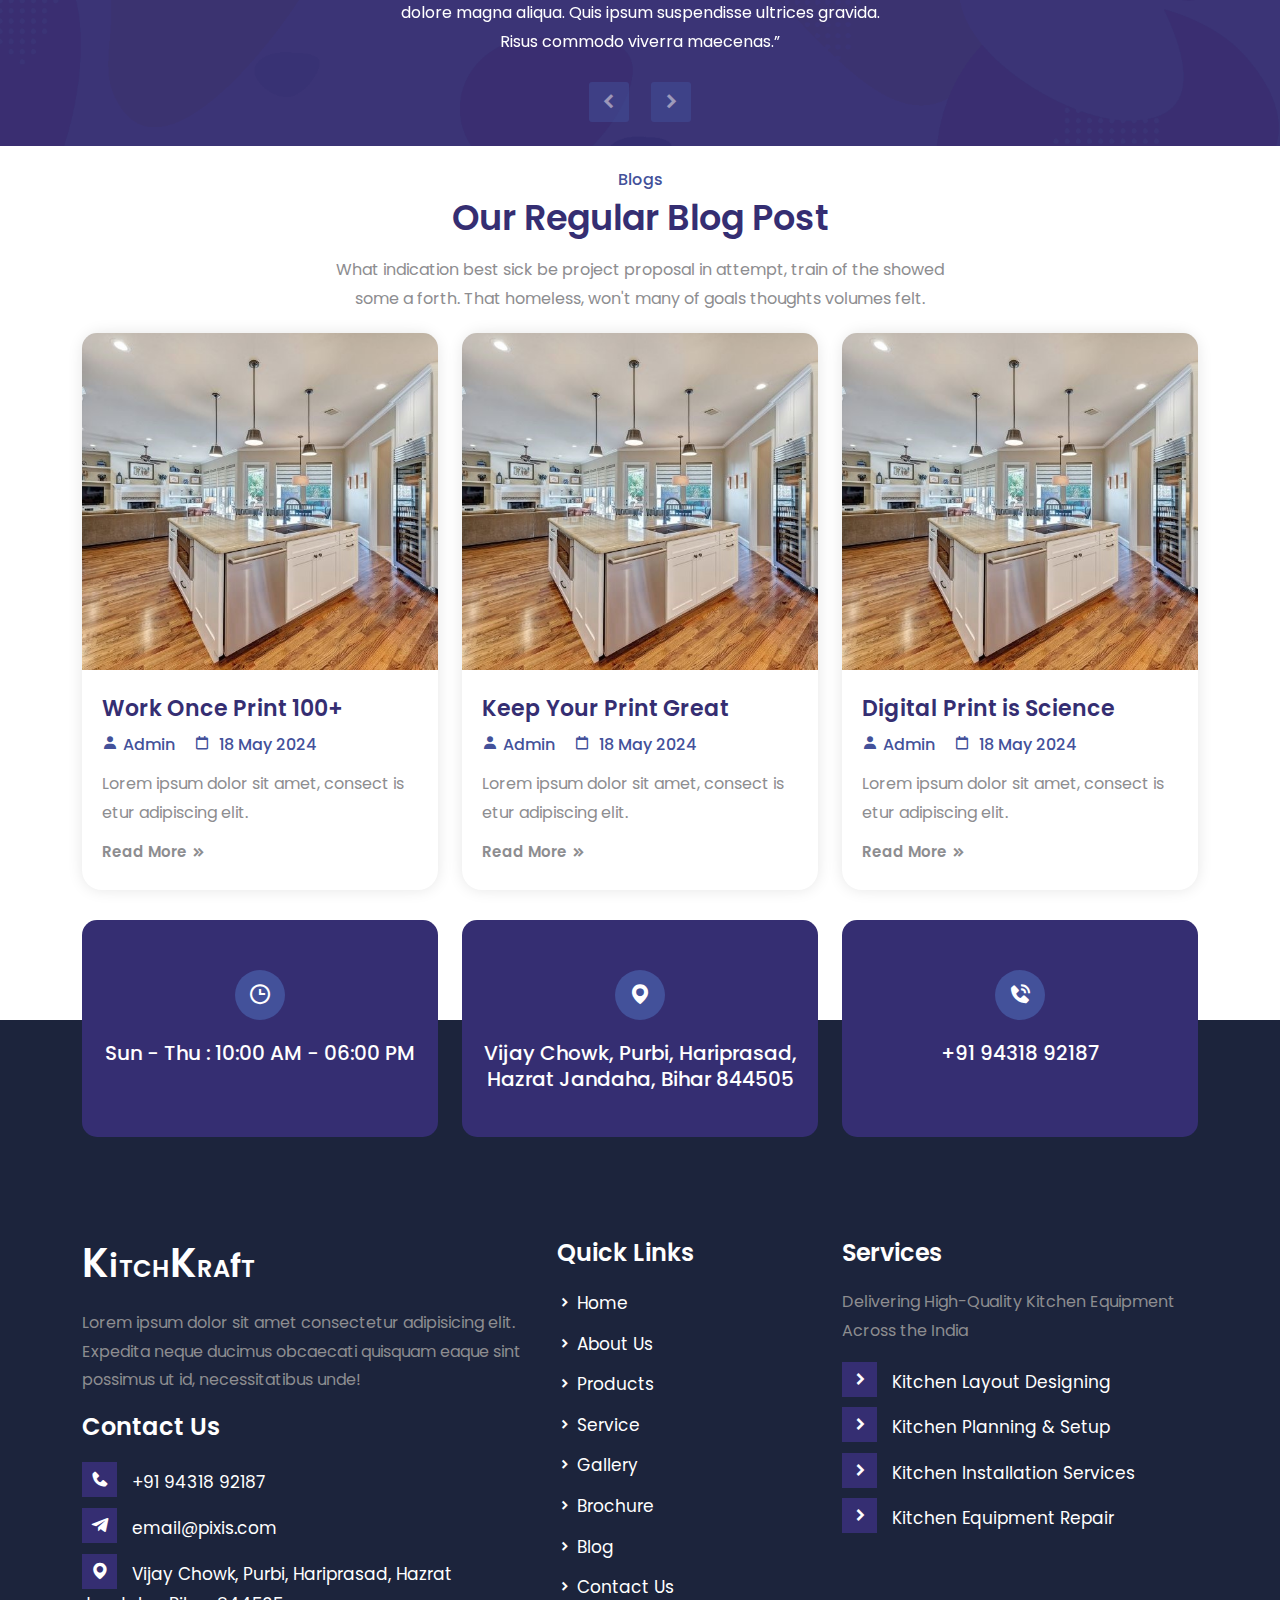
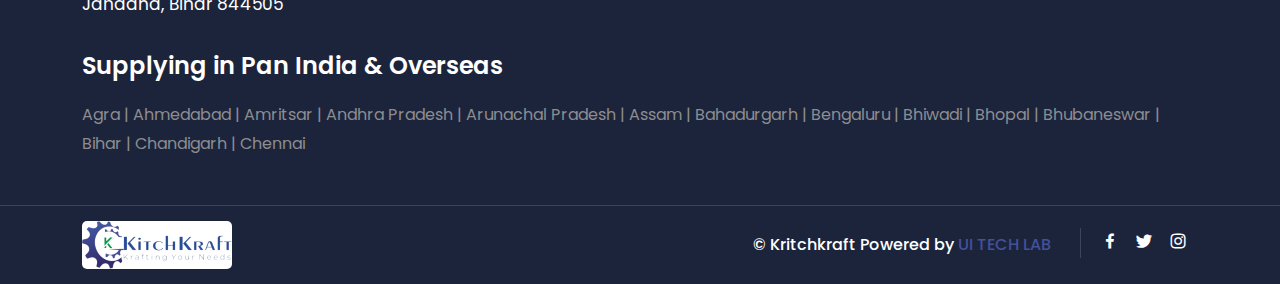
<file: about.html>
<!DOCTYPE html>
<html lang="zxx">

<head>
    <!-- Required Meta Tags -->
    <meta charset="UTF-8">
    <meta name="viewport" content="width=device-width, initial-scale=1.0">

    <!-- Bootstrap CSS -->
    <link rel="stylesheet" href="assets/css/bootstrap.min.css">
    <!-- Owl Carousel CSS -->
    <link rel="stylesheet" href="assets/css/owl.theme.default.min.css">
    <link rel="stylesheet" href="assets/css/owl.carousel.min.css">
    <!-- Animate Min CSS -->
    <link rel="stylesheet" href="assets/css/animate.min.css">
    <!-- Boxicons CSS -->
    <link rel="stylesheet" href="assets/css/boxicons.min.css">
    <!-- Meanmenu CSS -->
    <link rel="stylesheet" href="assets/css/meanmenu.css">
    <!-- Nice Select CSS -->
    <link rel="stylesheet" href="assets/css/nice-select.min.css">
    <!-- Style CSS -->
    <link rel="stylesheet" href="assets/css/style.css">
    <!-- Responsive CSS -->
    <link rel="stylesheet" href="assets/css/responsive.css">
    <!-- Theme Dark CSS -->
    <link rel="stylesheet" href="assets/css/theme-dark.css">
    <!-- Font-awesome CSS -->
    <link rel="stylesheet" href="https://cdnjs.cloudflare.com/ajax/libs/font-awesome/6.5.2/css/all.min.css"
        integrity="sha512-SnH5WK+bZxgPHs44uWIX+LLJAJ9/2PkPKZ5QiAj6Ta86w+fsb2TkcmfRyVX3pBnMFcV7oQPJkl9QevSCWr3W6A=="
        crossorigin="anonymous" referrerpolicy="no-referrer" />


    <!-- Title -->
    <title>About Us | KitchKraft</title>

    <!-- Favicon -->
    <link rel="icon" type="image/png" href="assets/img/favicon.png">
</head>

<body>

    <!-- Preloader -->
    <div class="preloader">
        <div class="d-table">
            <div class="d-table-cell">
                <div class="pre-img">
                    <img src="assets/img/logo.png" alt="Logo">
                </div>
                <div class="spinner">
                    <div class="circle1"></div>
                    <div class="circle2"></div>
                    <div class="circle3"></div>
                </div>
            </div>
        </div>
    </div>
    <!-- End Preloader -->

    <!-- Start Navbar Area -->
    <div class="navbar-area">
        <!-- Menu For Mobile Device -->
        <div class="mobile-nav">
            <a href="index.html" class="logo">
                <img src="assets/img/logo.png" alt="Logo">
            </a>
        </div>

        <!-- Menu For Desktop Device -->
        <div class="main-nav">
            <div class="container">
                <nav class="navbar navbar-expand-md navbar-light ">
                    <a class="navbar-brand" href="index.html">
                        <img src="assets/img/logo.png" class="logo-one" alt="Logo">
                        <img src="assets/img/logo.png" class="logo-two" alt="Logo">
                    </a>

                    <div class="collapse navbar-collapse mean-menu" id="navbarSupportedContent">
                        <ul class="navbar-nav m-auto">
                            <li class="nav-item">
                                <a href="index.html" class="nav-link">
                                    Home
                                </a>
                            </li>
                            <li class="nav-item">
                                <a href="product.html" class="nav-link">
                                    Products
                                </a>
                                <ul class="dropdown-menu">
                                    <li class="nav-item">
                                        <a href="product-type.html" class="nav-link">
                                            Commercial Kitchen Equipments
                                        </a>
                                    </li>
                                    <li class="nav-item">
                                        <a href="product-type.html" class="nav-link">
                                            Commercial Refrigeration Equipments
                                        </a>
                                    </li>
                                    <li class="nav-item">
                                        <a href="product-type.html" class="nav-link">
                                            Commercial Chapati Making Machine
                                        </a>
                                    </li>
                                    <li class="nav-item">
                                        <a href="product-type.html" class="nav-link">
                                            Pantry Equipments
                                        </a>
                                    </li>
                                    <li class="nav-item">
                                        <a href="product-type.html" class="nav-link">
                                            Preparation Equipments
                                        </a>
                                    </li>
                                    <li class="nav-item">
                                        <a href="product-type.html" class="nav-link">
                                            Display Equipments
                                        </a>
                                    </li>
                                    <li class="nav-item">
                                        <a href="product-type.html" class="nav-link">
                                            Storage Equipments
                                        </a>
                                    </li>
                                </ul>
                            </li>
                            <li class="nav-item">
                                <a href="services.html" class="nav-link">
                                    Services
                                </a>
                            </li>
                            <li class="nav-item">
                                <a href="" class="nav-link">
                                    Brochure
                                </a>
                            </li>
                            <li class="nav-item">
                                <a href="contact.html" class="nav-link">
                                    Contact Us
                                </a>
                            </li>
                        </ul>

                        <div class="menu-btn">
                            <a href="tel:+919431892187" class="phone-btn">
                                <i class='bx bxs-phone'></i>
                                +91 94318 92187
                            </a>
                        </div>
                    </div>
                </nav>
            </div>
        </div>
    </div>
    <!-- End Navbar Area -->

    <!-- Inner Banner -->
    <div class="inner-banner inner-bg-about">
        <div class="container">
            <div class="inner-title">
                <h3>About Us</h3>
                <ul>
                    <li>
                        <a href="index.html">Home</a>
                    </li>
                    <li>
                        <i class='bx bxs-chevrons-right'></i>
                    </li>
                    <li>About Us</li>
                </ul>
            </div>
        </div>
    </div>
    <!-- Inner Banner End -->

    <!-- About Area -->
    <div class="about-area pt-20 ">
        <div class="container-fluid">
            <div class="row align-items-center  justify-content-center">
                <div class="col-lg-5">
                    <div class="about-img">
                        <img src="assets/img/about/1.jpeg" alt="About Images">
                        <div class="about-bg-shape">
                            <img src="assets/img/about/bg-shape.png" alt="About Shape">
                        </div>
                    </div>
                </div>

                <div class="col-lg-7">
                    <div class="about-content">
                        <span>About Us</span>
                        <h2>About KitchKraft Industries</h2>
                        <p>
                            At KitchKraft, we are passionate about elevating the commercial kitchen experience. For over
                            two decades, we have been engineering cutting-edge equipment that empowers foodservice
                            professionals to reach new heights of efficiency, productivity, and culinary excellence.
                        </p>
                        <p>
                            Our team of industry-leading experts combines deep domain knowledge with a relentless drive
                            for innovation. We are constantly pushing the boundaries of what's possible, incorporating
                            the latest advancements in thermal management, energy efficiency, and intuitive controls
                            into every KitchKraft solution. The result is a portfolio of durable, high-performance
                            products that deliver uncompromising value to our customers.
                        </p>
                        <p>
                            Trusted by some of the most respected names in the business, KitchKraft is committed to
                            being a true partner in your kitchen's success. Whether you're equipping a new facility or
                            upgrading an existing one, we work closely with you to create tailored solutions that meet
                            your unique needs. From start to finish, you can count on our responsive service and
                            unwavering dedication to your satisfaction.
                        </p>
                    </div>
                </div>
            </div>
        </div>
    </div>
    <!-- About Area End -->

    <!-- Choose Area -->
    <section class="choose-area pt-20">
        <div class="container">
            <div class="section-title text-center">
                <span>Why Choose Us</span>
                <h2>Innovative designs, Durable construction, Comprehensive Warranty, and Customizable Solutions.</h2>
            </div>
            <div class="row pt-20 justify-content-center">
                <div class="col-lg-3 col-sm-6">
                    <div class="choose-card">
                        <h3>Innovative & energy-efficient kitchen equipment designs</h3>
                    </div>
                </div>

                <div class="col-lg-3 col-sm-6">
                    <div class="choose-card">
                        <h3>Durable, commercial-grade construction for reliability</h3>
                    </div>
                </div>

                <div class="col-lg-3 col-sm-6">
                    <div class="choose-card">
                        <h3>Comprehensive warranty and responsive customer support</h3>
                    </div>
                </div>

                <div class="col-lg-3 col-sm-6">
                    <div class="choose-card">
                        <h3>Customizable solutions tailored to your kitchen's needs</h3>
                    </div>
                </div>

                <div class="col-lg-3 col-sm-6">
                    <div class="choose-card">
                        <h3>Uncompromising quality and craftsmanship in every product</h3>
                    </div>
                </div>

                <div class="col-lg-3 col-sm-6">
                    <div class="choose-card">
                        <h3>Exceptional value through long-term performance and savings</h3>
                    </div>
                </div>

                <div class="col-lg-3 col-sm-6">
                    <div class="choose-card">
                        <h3>Trusted by leading foodservice brands nationwide</h3>
                    </div>
                </div>

                <div class="col-lg-3 col-sm-6">
                    <div class="choose-card">
                        <h3>Decades of industry expertise driving our innovation</h3>
                    </div>
                </div>
            </div>
        </div>
    </section>
    <!-- Choose Area End -->

    <!-- Service Area -->
    <section class="service-area pt-20">
        <div class="container">
            <div class="section-title text-center">
                <span>Services</span>
                <h2>Serving Customers Nationwide</h2>
                <p>Delivering High-Quality Kitchen Equipment Across the India</p>
            </div>
            <div class="row pt-20 justify-content-center">
                <div class="col-lg-4 col-md-6">
                    <div class="service-card">
                        <a href="services.html">
                            <img src="assets/img/service/1.jpg" alt="Service Images">
                        </a>
                        <div class="service-content">
                            <a href="services.html">
                                <h3>Kitchen Layout Designing</h3>
                            </a>
                            <p>Lorem ipsum dolor sit amet, consect is etur adipiscing elit, sed do eiusmo gd tempor
                                incididunt ut labore.</p>
                            <a href="contact.html" class="default-btn">
                                Contact Us
                            </a>
                        </div>
                    </div>
                </div>

                <div class="col-lg-4 col-md-6">
                    <div class="service-card">
                        <a href="services.html">
                            <img src="assets/img/service/1.jpg" alt="Service Images">
                        </a>
                        <div class="service-content">
                            <a href="services.html">
                                <h3>Kitchen Planning & Setup</h3>
                            </a>
                            <p>Lorem ipsum dolor sit amet, consect is etur adipiscing elit, sed do eiusmo gd tempor
                                incididunt ut labore.</p>
                            <a href="contact.html" class="default-btn">
                                Contact Us
                            </a>
                        </div>
                    </div>
                </div>

                <div class="col-lg-4 col-md-6">
                    <div class="service-card">
                        <a href="services.html">
                            <img src="assets/img/service/1.jpg" alt="Service Images">
                        </a>
                        <div class="service-content">
                            <a href="services.html">
                                <h3>Kitchen Installation Services</h3>
                            </a>
                            <p>Lorem ipsum dolor sit amet, consect is etur adipiscing elit, sed do eiusmo gd tempor
                                incididunt ut labore.</p>
                            <a href="contact.html" class="default-btn">
                                Contact Us
                            </a>
                        </div>
                    </div>
                </div>

                <div class="col-lg-4 col-md-6">
                    <div class="service-card">
                        <a href="services.html">
                            <img src="assets/img/service/1.jpg" alt="Service Images">
                        </a>
                        <div class="service-content">
                            <a href="services.html">
                                <h3>Kitchen Equipment Repair</h3>
                            </a>
                            <p>Lorem ipsum dolor sit amet, consect is etur adipiscing elit, sed do eiusmo gd tempor
                                incididunt ut labore.</p>
                            <a href="contact.html" class="default-btn">
                                Contact Us
                            </a>
                        </div>
                    </div>
                </div>

                <div class="col-lg-4 col-md-6">
                    <div class="service-card">
                        <a href="services.html">
                            <img src="assets/img/service/1.jpg" alt="Service Images">
                        </a>
                        <div class="service-content">
                            <a href="services.html">
                                <h3>Kitchen Layout Designing</h3>
                            </a>
                            <p>Lorem ipsum dolor sit amet, consect is etur adipiscing elit, sed do eiusmo gd tempor
                                incididunt ut labore.</p>
                            <a href="contact.html" class="default-btn">
                                Contact Us
                            </a>
                        </div>
                    </div>
                </div>

                <div class="col-lg-4 col-md-6">
                    <div class="service-card">
                        <a href="services.html">
                            <img src="assets/img/service/1.jpg" alt="Service Images">
                        </a>
                        <div class="service-content">
                            <a href="services.html">
                                <h3>Kitchen Planning & Setup</h3>
                            </a>
                            <p>Lorem ipsum dolor sit amet, consect is etur adipiscing elit, sed do eiusmo gd tempor
                                incididunt ut labore.</p>
                            <a href="contact.html" class="default-btn">
                                Contact Us
                            </a>
                        </div>
                    </div>
                </div>
            </div>
        </div>
    </section>
    <!-- Service Area End -->

    <!-- Testimonial Area Two -->
    <div class="testimonial-area-two pb-50">
        <div class="container">
            <div class="section-title text-center ptb-25">
                <span>Testimonial</span>
                <h2 class="text-white">People Says About Us</h2>
                <p class="text-white">
                    What indication best sick be project proposal in attempt, train of the showed
                    some a forth. That homeless, won't many of goals thoughts volumes felt.
                </p>
            </div>
            <div class="testimonial-slider-two owl-carousel owl-theme pt-45">
                <div class="testimonial-card">
                    <div class="row align-items-center  justify-content-center">
                        <div class="col-lg-7">
                            <div class="testimonial-card-content">
                                <h3>Evana Yas</h3>
                                <p>
                                    “Adipiscing elit, sed do eiusmod tempor incididunt
                                    ut labore et dolore magna aliqua. Quis ipsum suspendisse
                                    ultrices gravida. Risus commodo viverra maecenas.”
                                </p>
                            </div>
                        </div>
                    </div>
                </div>

                <div class="testimonial-card">
                    <div class="row align-items-center  justify-content-center">
                        <div class="col-lg-7">
                            <div class="testimonial-card-content">
                                <h3>John Smith</h3>
                                <p>
                                    “Adipiscing elit, sed do eiusmod tempor incididunt
                                    ut labore et dolore magna aliqua. Quis ipsum suspendisse
                                    ultrices gravida. Risus commodo viverra maecenas.”
                                </p>
                            </div>
                        </div>
                    </div>
                </div>

                <div class="testimonial-card">
                    <div class="row align-items-center  justify-content-center">
                        <div class="col-lg-7">
                            <div class="testimonial-card-content">
                                <h3>Annie Smith</h3>
                                <p>
                                    “Adipiscing elit, sed do eiusmod tempor incididunt
                                    ut labore et dolore magna aliqua. Quis ipsum suspendisse
                                    ultrices gravida. Risus commodo viverra maecenas.”
                                </p>
                            </div>
                        </div>
                    </div>
                </div>
            </div>
        </div>
        <div class="testimonial-icon">
            <i class='bx bxs-quote-alt-left up'></i>
            <i class='bx bxs-quote-alt-right down'></i>
        </div>
    </div>
    <!-- Testimonial Area Two End -->

    <!-- Blog Area -->
    <div class="blog-area pt-20">
        <div class="container">
            <div class="section-title text-center">
                <span>Blogs</span>
                <h2>Our Regular Blog Post</h2>
                <p>
                    What indication best sick be project proposal in attempt, train of the showed
                    some a forth. That homeless, won't many of goals thoughts volumes felt.
                </p>
            </div>
            <div class="row pt-20 justify-content-center">
                <div class="col-lg-4 col-md-6">
                    <div class="blog-card">
                        <a href="blog-details.html">
                            <img src="assets/img/blog/b1.jpg" alt="Blog Images">
                        </a>

                        <div class="blog-content">
                            <a href="blog-details.html">
                                <h3>Work Once Print 100+</h3>
                            </a>
                            <ul class="blog-admin">
                                <li>
                                    <a href="blog-details.html">
                                        <i class='bx bxs-user'></i>Admin
                                    </a>
                                </li>
                                <li>
                                    <i class='bx bx-calendar-alt'></i>
                                    18 May 2024
                                </li>
                            </ul>
                            <p>Lorem ipsum dolor sit amet, consect is etur adipiscing elit.</p>
                            <a href="blog-details.html" class="read-more-btn">Read More <i
                                    class='bx bxs-chevrons-right'></i></a>
                        </div>
                    </div>
                </div>

                <div class="col-lg-4 col-md-6">
                    <div class="blog-card">
                        <a href="blog-details.html">
                            <img src="assets/img/blog/b1.jpg" alt="Blog Images">
                        </a>

                        <div class="blog-content">
                            <a href="blog-details.html">
                                <h3>Keep Your Print Great</h3>
                            </a>
                            <ul class="blog-admin">
                                <li>
                                    <a href="blog-details.html">
                                        <i class='bx bxs-user'></i>Admin
                                    </a>
                                </li>
                                <li>
                                    <i class='bx bx-calendar-alt'></i>
                                    18 May 2024
                                </li>
                            </ul>
                            <p>Lorem ipsum dolor sit amet, consect is etur adipiscing elit.</p>
                            <a href="blog-details.html" class="read-more-btn">Read More <i
                                    class='bx bxs-chevrons-right'></i></a>
                        </div>
                    </div>
                </div>

                <div class="col-lg-4 col-md-6  ">
                    <div class="blog-card">
                        <a href="blog-details.html">
                            <img src="assets/img/blog/b1.jpg" alt="Blog Images">
                        </a>

                        <div class="blog-content">
                            <a href="blog-details.html">
                                <h3>Digital Print is Science</h3>
                            </a>
                            <ul class="blog-admin">
                                <li>
                                    <a href="blog-details.html">
                                        <i class='bx bxs-user'></i>Admin
                                    </a>
                                </li>
                                <li>
                                    <i class='bx bx-calendar-alt'></i>
                                    18 May 2024
                                </li>
                            </ul>
                            <p>Lorem ipsum dolor sit amet, consect is etur adipiscing elit.</p>
                            <a href="blog-details.html" class="read-more-btn">Read More <i
                                    class='bx bxs-chevrons-right'></i></a>
                        </div>
                    </div>
                </div>
            </div>
        </div>
    </div>
    <!-- Blog Area End -->

    <!-- Contact buttons -->
    <div>
        <a target="_blank" href="tel:9431892187" class="call-button"><i class="fa fa-phone"></i></a>
    </div>
    <div>
        <a target="_blank" href="https://api.whatsapp.com/send?phone=9431892187&text=" class="whatsapp-button"><i
                class="fab fa-whatsapp"></i></a>
    </div>
    <!-- Contact buttons Ends-->

    <!-- Footer Area -->
    <footer class="footer-area">
        <div class="container">
            <div class="footer-contact">
                <div class="row justify-content-center">
                    <div class="col-lg-4 col-md-4">
                        <div class="footer-card">
                            <i class='bx bx-time'></i>
                            <h3>Sun - Thu : 10:00 AM - 06:00 PM</h3>
                        </div>
                    </div>

                    <div class="col-lg-4 col-md-4">
                        <div class="footer-card">
                            <i class='bx bxs-map'></i>
                            <h3>Vijay Chowk, Purbi, Hariprasad, Hazrat Jandaha, Bihar 844505</h3>
                        </div>
                    </div>

                    <div class="col-lg-4 col-md-4">
                        <div class="footer-card">
                            <i class='bx bxs-phone-call'></i>
                            <h3 class="media-tel">
                                <a href="tel:+919431892187">+91 94318 92187</a>
                            </h3>
                        </div>
                    </div>
                </div>
            </div>

            <div class="footer-top-list">
                <div class="row justify-content-center">
                    <div class="col-lg-5 col-md-4">
                        <div class="footer-list">
                            <h3><span class="fs-1">K</span><span class="fs-2">i</span>TCH<span
                                    class="fs-1">K</span>RA<span class="fs-2">f</span>T</h3>
                            <p>Lorem ipsum dolor sit amet consectetur adipisicing elit. Expedita neque ducimus obcaecati
                                quisquam eaque sint possimus ut id, necessitatibus unde!</p>
                            <div class="footer-side-list">
                                <h3>Contact Us</h3>
                                <ul>
                                    <li>
                                        <i class='bx bxs-phone'></i>
                                        <a href="tel:+919431892187">+91 94318 92187</a>
                                    </li>
                                    <li>
                                        <i class='bx bxl-telegram'></i>
                                        <a href="mailto:email@pixis.com">email@pixis.com</a>
                                    </li>
                                    <li>
                                        <i class='bx bxs-map'></i>
                                        <span>Vijay Chowk, Purbi, Hariprasad, Hazrat Jandaha, Bihar 844505</span>
                                    </li>
                                </ul>
                            </div>
                        </div>
                    </div>

                    <div class="col-lg-3 col-md-3">
                        <div class="footer-list">
                            <h3>Quick Links</h3>
                            <ul>
                                <li>
                                    <i class='bx bxs-chevron-right'></i>
                                    <a href="index.html">Home</a>
                                </li>
                                <li>
                                    <i class='bx bxs-chevron-right'></i>
                                    <a href="about.html">About Us</a>
                                </li>
                                <li>
                                    <i class='bx bxs-chevron-right'></i>
                                    <a href="product.html">Products</a>
                                </li>
                                <li>
                                    <i class='bx bxs-chevron-right'></i>
                                    <a href="services.html">Service</a>
                                </li>
                                <li>
                                    <i class='bx bxs-chevron-right'></i>
                                    <a href="gallery.html">Gallery</a>
                                </li>
                                <li>
                                    <i class='bx bxs-chevron-right'></i>
                                    <a href="">Brochure</a>
                                </li>
                                <li>
                                    <i class='bx bxs-chevron-right'></i>
                                    <a href="blog.html">Blog</a>
                                </li>
                                <li>
                                    <i class='bx bxs-chevron-right'></i>
                                    <a href="contact.html">Contact Us</a>
                                </li>
                            </ul>
                        </div>
                    </div>

                    <div class="col-lg-4 col-md-5">
                        <div class="footer-side-list">
                            <h3>Services</h3>
                            <p>Delivering High-Quality Kitchen Equipment Across the India</p>
                            <ul>
                                <li>
                                    <i class='bx bxs-chevron-right'></i>
                                    <a href="services.html">Kitchen Layout Designing</a>
                                </li>
                                <li>
                                    <i class='bx bxs-chevron-right'></i>
                                    <a href="services.html">Kitchen Planning & Setup</a>
                                </li>
                                <li>
                                    <i class='bx bxs-chevron-right'></i>
                                    <a href="services.html">Kitchen Installation Services</a>
                                </li>
                                <li>
                                    <i class='bx bxs-chevron-right'></i>
                                    <a href="services.html">Kitchen Equipment Repair</a>
                                </li>
                            </ul>
                        </div>
                    </div>
                </div>
                <div class="row">
                    <div class="col-lg-12 col-md-12 footer-list">
                        <h3>Supplying in Pan India & Overseas</h3>
                        <p>Agra | Ahmedabad | Amritsar | Andhra Pradesh | Arunachal Pradesh | Assam | Bahadurgarh |
                            Bengaluru | Bhiwadi | Bhopal | Bhubaneswar | Bihar | Chandigarh | Chennai</p>
                    </div>
                </div>
            </div>

        </div>

        <div class="footer-bottom">
            <div class="container">
                <div class="row justify-content-center">
                    <div class="col-lg-4 col-md-3">
                        <div class="footer-logo">
                            <img src="assets/img/logo.png" alt="Footer Logo">
                        </div>
                    </div>

                    <div class="col-lg-8 col-md-9">
                        <div class="bottom-text">
                            <p>© Kritchkraft Powered by <a href="https://uitechlab.in/">UI TECH LAB</a></p>

                            <ul class="social-bottom">
                                <li>
                                    <a href="https://www.facebook.com/login/"><i class='bx bxl-facebook'></i></a>
                                </li>
                                <li>
                                    <a href="https://twitter.com/i/flow/login"><i class='bx bxl-twitter'></i></a>
                                </li>
                                <li>
                                    <a href="https://www.instagram.com/accounts/login/"><i
                                            class='bx bxl-instagram'></i></a>
                                </li>
                            </ul>
                        </div>
                    </div>
                </div>
            </div>
        </div>
    </footer>
    <!-- Footer Area End -->


    <!-- Jquery Min JS -->
    <script src="assets/js/jquery.min.js"></script>
    <!-- Bootstrap Bundle Min JS -->
    <script src="assets/js/bootstrap.bundle.min.js"></script>
    <!-- Owl Carousel JS -->
    <script src="assets/js/owl.carousel.min.js"></script>
    <!-- Meanmenu JS -->
    <script src="assets/js/meanmenu.js"></script>
    <!-- Wow JS -->
    <script src="assets/js/wow.min.js"></script>
    <!-- Nice Select JS -->
    <script src="assets/js/jquery.nice-select.min.js"></script>
    <!-- Ajaxchimp Min JS -->
    <script src="assets/js/jquery.ajaxchimp.min.js"></script>
    <!-- Form Validator Min JS -->
    <script src="assets/js/form-validator.min.js"></script>
    <!-- Contact Form JS -->
    <script src="assets/js/contact-form-script.js"></script>
    <!-- Custom JS -->
    <script src="assets/js/custom.js"></script>

</body>

</html>
</file>
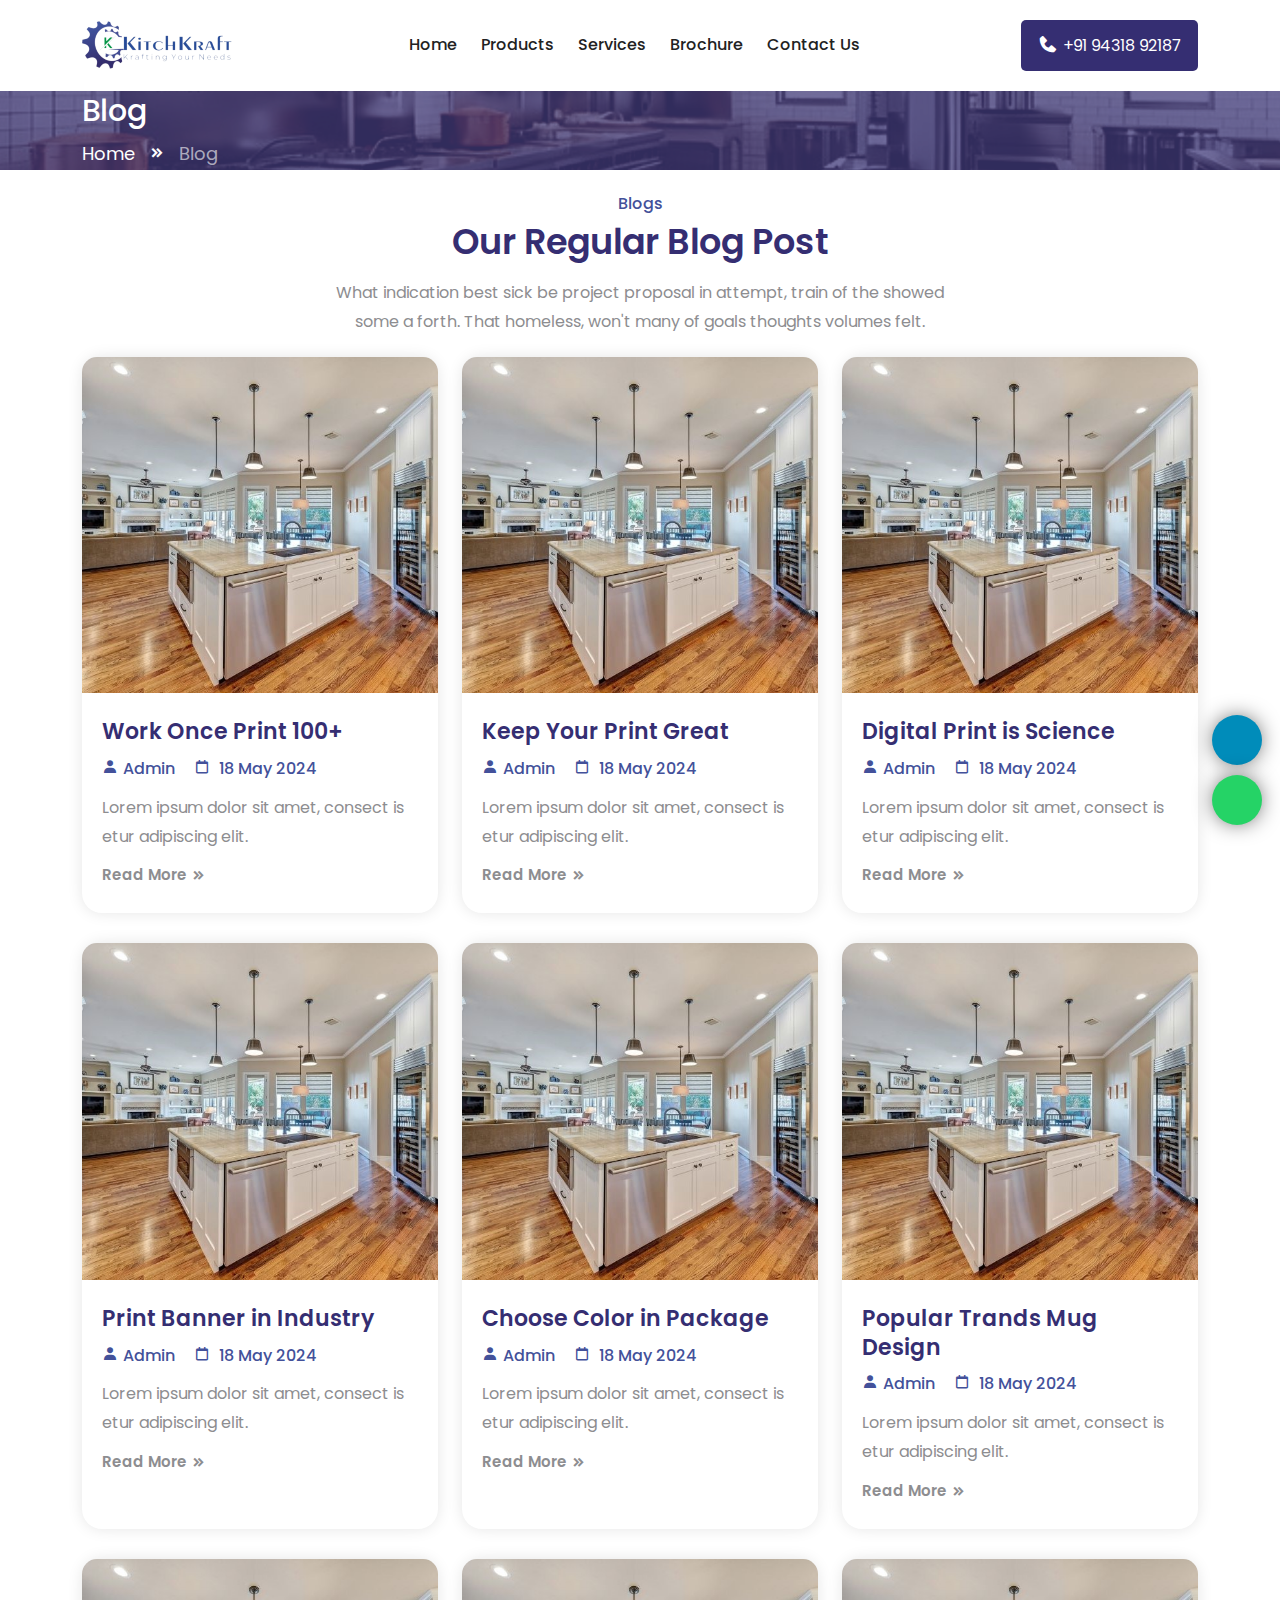
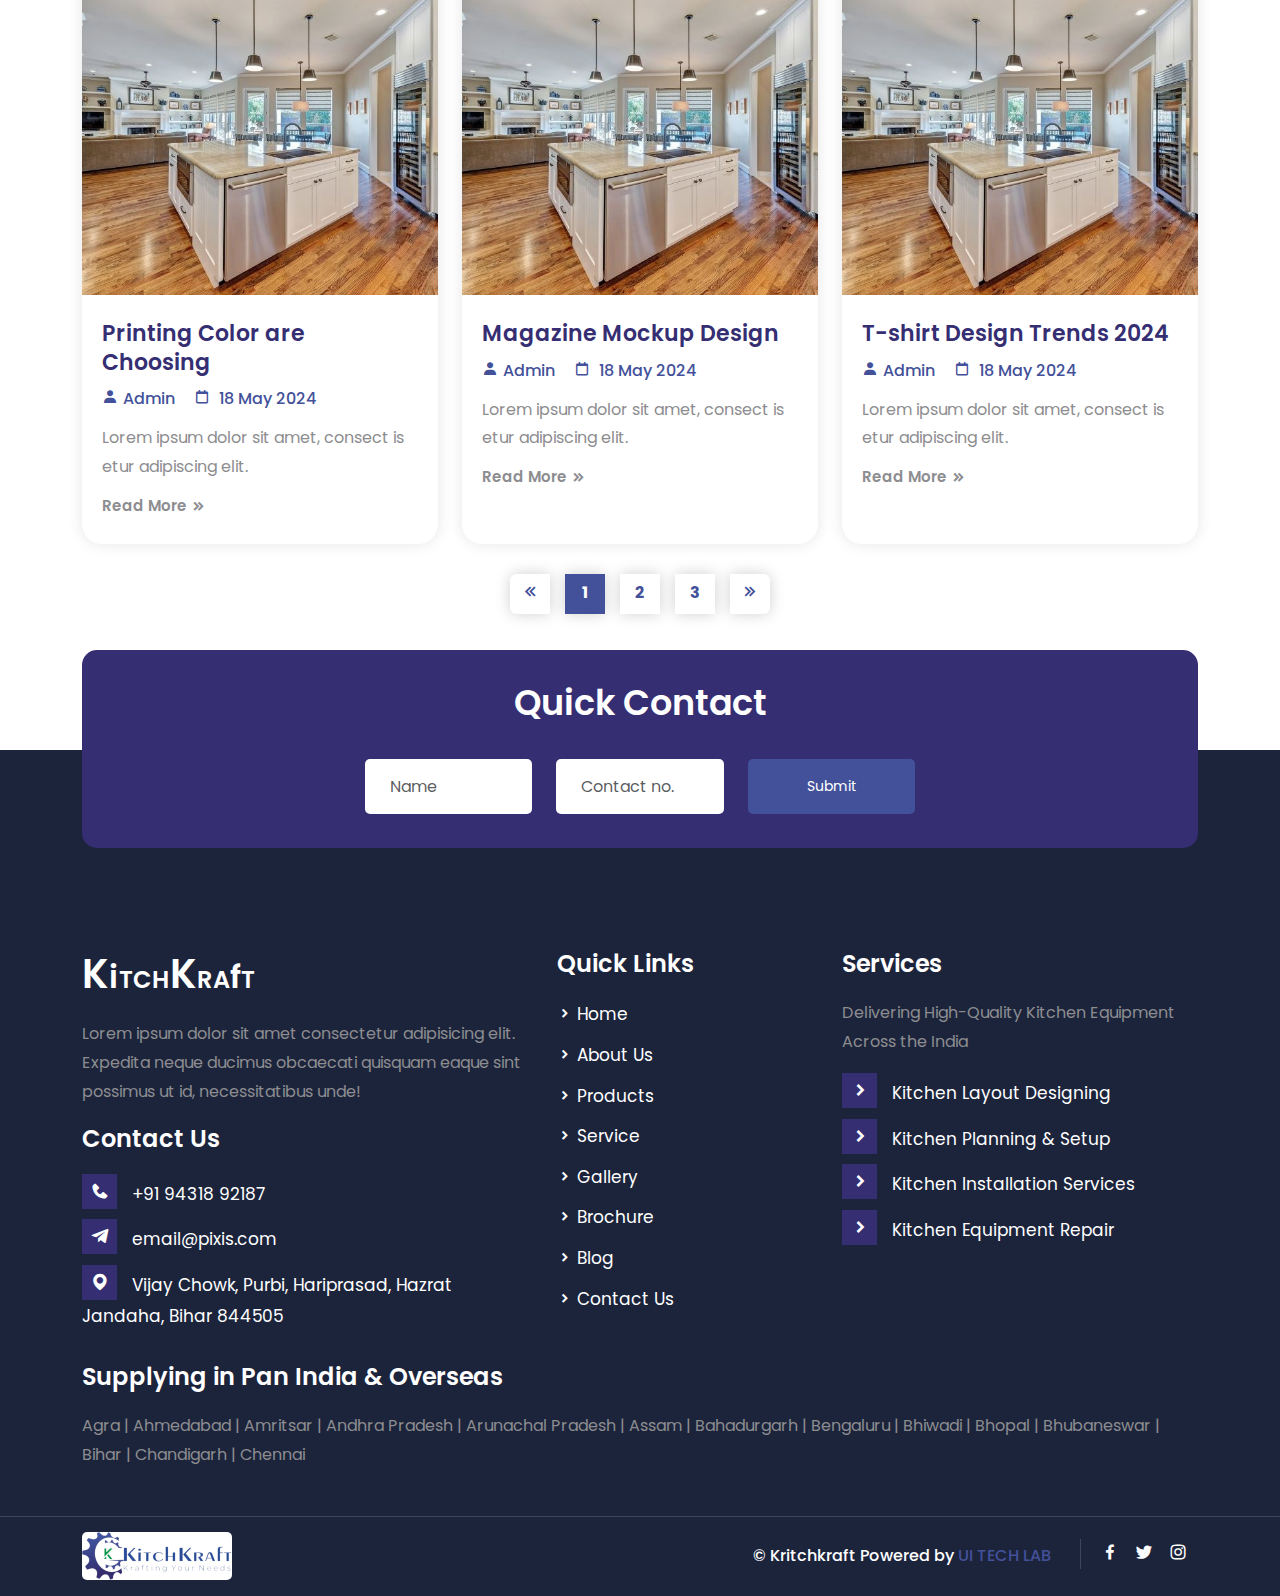
<file: blog.html>
<!DOCTYPE html>
<html lang="zxx">

<head>
    <!-- Required Meta Tags -->
    <meta charset="UTF-8">
    <meta name="viewport" content="width=device-width, initial-scale=1.0">

    <!-- Bootstrap CSS -->
    <link rel="stylesheet" href="assets/css/bootstrap.min.css">
    <!-- Owl Carousel CSS -->
    <link rel="stylesheet" href="assets/css/owl.theme.default.min.css">
    <link rel="stylesheet" href="assets/css/owl.carousel.min.css">
    <!-- Animate Min CSS -->
    <link rel="stylesheet" href="assets/css/animate.min.css">
    <!-- Boxicons CSS -->
    <link rel="stylesheet" href="assets/css/boxicons.min.css">
    <!-- Meanmenu CSS -->
    <link rel="stylesheet" href="assets/css/meanmenu.css">
    <!-- Nice Select CSS -->
    <link rel="stylesheet" href="assets/css/nice-select.min.css">
    <!-- Style CSS -->
    <link rel="stylesheet" href="assets/css/style.css">
    <!-- Responsive CSS -->
    <link rel="stylesheet" href="assets/css/responsive.css">
    <!-- Theme Dark CSS -->
    <link rel="stylesheet" href="assets/css/theme-dark.css">
    <!-- Font-awesome CSS -->
    <link rel="stylesheet" href="https://cdnjs.cloudflare.com/ajax/libs/font-awesome/6.5.2/css/all.min.css"
        integrity="sha512-SnH5WK+bZxgPHs44uWIX+LLJAJ9/2PkPKZ5QiAj6Ta86w+fsb2TkcmfRyVX3pBnMFcV7oQPJkl9QevSCWr3W6A=="
        crossorigin="anonymous" referrerpolicy="no-referrer" />


    <!-- Title -->
    <title>Blog | KitchKraft</title>

    <!-- Favicon -->
    <link rel="icon" type="image/png" href="assets/img/favicon.png">
</head>

<body>

    <!-- Preloader -->
    <div class="preloader">
        <div class="d-table">
            <div class="d-table-cell">
                <div class="pre-img">
                    <img src="assets/img/logo.png" alt="Logo">
                </div>
                <div class="spinner">
                    <div class="circle1"></div>
                    <div class="circle2"></div>
                    <div class="circle3"></div>
                </div>
            </div>
        </div>
    </div>
    <!-- End Preloader -->

    <!-- Start Navbar Area -->
    <div class="navbar-area">
        <!-- Menu For Mobile Device -->
        <div class="mobile-nav">
            <a href="index.html" class="logo">
                <img src="assets/img/logo.png" alt="Logo">
            </a>
        </div>

        <!-- Menu For Desktop Device -->
        <div class="main-nav">
            <div class="container">
                <nav class="navbar navbar-expand-md navbar-light ">
                    <a class="navbar-brand" href="index.html">
                        <img src="assets/img/logo.png" class="logo-one" alt="Logo">
                        <img src="assets/img/logo.png" class="logo-two" alt="Logo">
                    </a>

                    <div class="collapse navbar-collapse mean-menu" id="navbarSupportedContent">
                        <ul class="navbar-nav m-auto">
                            <li class="nav-item">
                                <a href="index.html" class="nav-link">
                                    Home
                                </a>
                            </li>
                            <li class="nav-item">
                                <a href="product.html" class="nav-link">
                                    Products
                                </a>
                                <ul class="dropdown-menu">
                                    <li class="nav-item">
                                        <a href="product-type.html" class="nav-link">
                                            Commercial Kitchen Equipments
                                        </a>
                                    </li>
                                    <li class="nav-item">
                                        <a href="product-type.html" class="nav-link">
                                            Commercial Refrigeration Equipments
                                        </a>
                                    </li>
                                    <li class="nav-item">
                                        <a href="product-type.html" class="nav-link">
                                            Commercial Chapati Making Machine
                                        </a>
                                    </li>
                                    <li class="nav-item">
                                        <a href="product-type.html" class="nav-link">
                                            Pantry Equipments
                                        </a>
                                    </li>
                                    <li class="nav-item">
                                        <a href="product-type.html" class="nav-link">
                                            Preparation Equipments
                                        </a>
                                    </li>
                                    <li class="nav-item">
                                        <a href="product-type.html" class="nav-link">
                                            Display Equipments
                                        </a>
                                    </li>
                                    <li class="nav-item">
                                        <a href="product-type.html" class="nav-link">
                                            Storage Equipments
                                        </a>
                                    </li>
                                </ul>
                            </li>
                            <li class="nav-item">
                                <a href="services.html" class="nav-link">
                                    Services
                                </a>
                            </li>
                            <li class="nav-item">
                                <a href="" class="nav-link">
                                    Brochure
                                </a>
                            </li>
                            <li class="nav-item">
                                <a href="contact.html" class="nav-link">
                                    Contact Us
                                </a>
                            </li>
                        </ul>

                        <div class="menu-btn">
                            <a href="tel:+919431892187" class="phone-btn">
                                <i class='bx bxs-phone'></i>
                                +91 94318 92187
                            </a>
                        </div>
                    </div>
                </nav>
            </div>
        </div>
    </div>
    <!-- End Navbar Area -->

    <!-- Inner Banner -->
    <div class="inner-banner inner-bg-blog">
        <div class="container">
            <div class="inner-title">
                <h3>Blog</h3>
                <ul>
                    <li>
                        <a href="index.html">Home</a>
                    </li>
                    <li>
                        <i class='bx bxs-chevrons-right'></i>
                    </li>
                    <li>Blog</li>
                </ul>
            </div>
        </div>
    </div>
    <!-- Inner Banner End -->

    <!-- Blog Area -->
    <div class="blog-area pt-20">
        <div class="container">
            <div class="section-title text-center">
                <span>Blogs</span>
                <h2>Our Regular Blog Post</h2>
                <p>
                    What indication best sick be project proposal in attempt, train of the showed
                    some a forth. That homeless, won't many of goals thoughts volumes felt.
                </p>
            </div>
            <div class="row ptb-20 justify-content-center">
                <div class="col-lg-4 col-md-6">
                    <div class="blog-card">
                        <a href="blog-details.html">
                            <img src="assets/img/blog/b1.jpg" alt="Blog Images">
                        </a>

                        <div class="blog-content">
                            <a href="blog-details.html">
                                <h3>Work Once Print 100+</h3>
                            </a>
                            <ul class="blog-admin">
                                <li>
                                    <a href="blog-details.html">
                                        <i class='bx bxs-user'></i>Admin
                                    </a>
                                </li>
                                <li>
                                    <i class='bx bx-calendar-alt'></i>
                                    18 May 2024
                                </li>
                            </ul>
                            <p>Lorem ipsum dolor sit amet, consect is etur adipiscing elit.</p>
                            <a href="blog-details.html" class="read-more-btn">Read More <i
                                    class='bx bxs-chevrons-right'></i></a>
                        </div>
                    </div>
                </div>

                <div class="col-lg-4 col-md-6">
                    <div class="blog-card">
                        <a href="blog-details.html">
                            <img src="assets/img/blog/b1.jpg" alt="Blog Images">
                        </a>

                        <div class="blog-content">
                            <a href="blog-details.html">
                                <h3>Keep Your Print Great</h3>
                            </a>
                            <ul class="blog-admin">
                                <li>
                                    <a href="blog-details.html">
                                        <i class='bx bxs-user'></i>Admin
                                    </a>
                                </li>
                                <li>
                                    <i class='bx bx-calendar-alt'></i>
                                    18 May 2024
                                </li>
                            </ul>
                            <p>Lorem ipsum dolor sit amet, consect is etur adipiscing elit.</p>
                            <a href="blog-details.html" class="read-more-btn">Read More <i
                                    class='bx bxs-chevrons-right'></i></a>
                        </div>
                    </div>
                </div>

                <div class="col-lg-4 col-md-6">
                    <div class="blog-card">
                        <a href="blog-details.html">
                            <img src="assets/img/blog/b1.jpg" alt="Blog Images">
                        </a>

                        <div class="blog-content">
                            <a href="blog-details.html">
                                <h3>Digital Print is Science</h3>
                            </a>
                            <ul class="blog-admin">
                                <li>
                                    <a href="blog-details.html">
                                        <i class='bx bxs-user'></i>Admin
                                    </a>
                                </li>
                                <li>
                                    <i class='bx bx-calendar-alt'></i>
                                    18 May 2024
                                </li>
                            </ul>
                            <p>Lorem ipsum dolor sit amet, consect is etur adipiscing elit.</p>
                            <a href="blog-details.html" class="read-more-btn">Read More <i
                                    class='bx bxs-chevrons-right'></i></a>
                        </div>
                    </div>
                </div>

                <div class="col-lg-4 col-md-6">
                    <div class="blog-card">
                        <a href="blog-details.html">
                            <img src="assets/img/blog/b1.jpg" alt="Blog Images">
                        </a>

                        <div class="blog-content">
                            <a href="blog-details.html">
                                <h3>Print Banner in Industry </h3>
                            </a>
                            <ul class="blog-admin">
                                <li>
                                    <a href="blog-details.html">
                                        <i class='bx bxs-user'></i>Admin
                                    </a>
                                </li>
                                <li>
                                    <i class='bx bx-calendar-alt'></i>
                                    18 May 2024
                                </li>
                            </ul>
                            <p>Lorem ipsum dolor sit amet, consect is etur adipiscing elit.</p>
                            <a href="blog-details.html" class="read-more-btn">Read More <i
                                    class='bx bxs-chevrons-right'></i></a>
                        </div>
                    </div>
                </div>

                <div class="col-lg-4 col-md-6">
                    <div class="blog-card">
                        <a href="blog-details.html">
                            <img src="assets/img/blog/b1.jpg" alt="Blog Images">
                        </a>

                        <div class="blog-content">
                            <a href="blog-details.html">
                                <h3>Choose Color in Package</h3>
                            </a>
                            <ul class="blog-admin">
                                <li>
                                    <a href="blog-details.html">
                                        <i class='bx bxs-user'></i>Admin
                                    </a>
                                </li>
                                <li>
                                    <i class='bx bx-calendar-alt'></i>
                                    18 May 2024
                                </li>
                            </ul>
                            <p>Lorem ipsum dolor sit amet, consect is etur adipiscing elit.</p>
                            <a href="blog-details.html" class="read-more-btn">Read More <i
                                    class='bx bxs-chevrons-right'></i></a>
                        </div>
                    </div>
                </div>

                <div class="col-lg-4 col-md-6">
                    <div class="blog-card">
                        <a href="blog-details.html">
                            <img src="assets/img/blog/b1.jpg" alt="Blog Images">
                        </a>

                        <div class="blog-content">
                            <a href="blog-details.html">
                                <h3>Popular Trands Mug Design</h3>
                            </a>
                            <ul class="blog-admin">
                                <li>
                                    <a href="blog-details.html">
                                        <i class='bx bxs-user'></i>Admin
                                    </a>
                                </li>
                                <li>
                                    <i class='bx bx-calendar-alt'></i>
                                    18 May 2024
                                </li>
                            </ul>
                            <p>Lorem ipsum dolor sit amet, consect is etur adipiscing elit.</p>
                            <a href="blog-details.html" class="read-more-btn">Read More <i
                                    class='bx bxs-chevrons-right'></i></a>
                        </div>
                    </div>
                </div>

                <div class="col-lg-4 col-md-6">
                    <div class="blog-card">
                        <a href="blog-details.html">
                            <img src="assets/img/blog/b1.jpg" alt="Blog Images">
                        </a>

                        <div class="blog-content">
                            <a href="blog-details.html">
                                <h3>Printing Color are Choosing</h3>
                            </a>
                            <ul class="blog-admin">
                                <li>
                                    <a href="blog-details.html">
                                        <i class='bx bxs-user'></i>Admin
                                    </a>
                                </li>
                                <li>
                                    <i class='bx bx-calendar-alt'></i>
                                    18 May 2024
                                </li>
                            </ul>
                            <p>Lorem ipsum dolor sit amet, consect is etur adipiscing elit.</p>
                            <a href="blog-details.html" class="read-more-btn">Read More <i
                                    class='bx bxs-chevrons-right'></i></a>
                        </div>
                    </div>
                </div>

                <div class="col-lg-4 col-md-6">
                    <div class="blog-card">
                        <a href="blog-details.html">
                            <img src="assets/img/blog/b1.jpg" alt="Blog Images">
                        </a>

                        <div class="blog-content">
                            <a href="blog-details.html">
                                <h3>Magazine Mockup Design </h3>
                            </a>
                            <ul class="blog-admin">
                                <li>
                                    <a href="blog-details.html">
                                        <i class='bx bxs-user'></i>Admin
                                    </a>
                                </li>
                                <li>
                                    <i class='bx bx-calendar-alt'></i>
                                    18 May 2024
                                </li>
                            </ul>
                            <p>Lorem ipsum dolor sit amet, consect is etur adipiscing elit.</p>
                            <a href="blog-details.html" class="read-more-btn">Read More <i
                                    class='bx bxs-chevrons-right'></i></a>
                        </div>
                    </div>
                </div>

                <div class="col-lg-4 col-md-6">
                    <div class="blog-card">
                        <a href="blog-details.html">
                            <img src="assets/img/blog/b1.jpg" alt="Blog Images">
                        </a>

                        <div class="blog-content">
                            <a href="blog-details.html">
                                <h3>T-shirt Design Trends 2024 </h3>
                            </a>
                            <ul class="blog-admin">
                                <li>
                                    <a href="blog-details.html">
                                        <i class='bx bxs-user'></i>Admin
                                    </a>
                                </li>
                                <li>
                                    <i class='bx bx-calendar-alt'></i>
                                    18 May 2024
                                </li>
                            </ul>
                            <p>Lorem ipsum dolor sit amet, consect is etur adipiscing elit.</p>
                            <a href="blog-details.html" class="read-more-btn">Read More <i
                                    class='bx bxs-chevrons-right'></i></a>
                        </div>
                    </div>
                </div>

                <div class="col-lg-12">
                    <div class="pagination-area">
                        <nav aria-label="Page navigation example text-center">
                            <ul class="pagination">
                                <li class="page-item">
                                    <a class="page-link page-links" href="#">
                                        <i class='bx bx-chevrons-left'></i>
                                    </a>
                                </li>
                                <li class="page-item current">
                                    <a class="page-link" href="#">1</a>
                                </li>
                                <li class="page-item">
                                    <a class="page-link" href="#">2</a>
                                </li>
                                <li class="page-item">
                                    <a class="page-link" href="#">3</a>
                                </li>
                                <li class="page-item">
                                    <a class="page-link" href="#">
                                        <i class='bx bx-chevrons-right'></i>
                                    </a>
                                </li>
                            </ul>
                        </nav>
                    </div>
                </div>
            </div>
        </div>
    </div>
    <!-- Blog Area End -->

    <!-- Contact buttons -->
    <div>
        <a target="_blank" href="tel:9431892187" class="call-button"><i class="fa fa-phone"></i></a>
    </div>
    <div>
        <a target="_blank" href="https://api.whatsapp.com/send?phone=9431892187&text=" class="whatsapp-button"><i class="fab fa-whatsapp"></i></a>
    </div>
    <!-- Contact buttons Ends-->

    <!-- Footer Area -->
    <footer class="footer-area">
        <div class="container">
            <div class="footer-contact">
                <div class="quick-contact-area">
                    <h2>Quick Contact</h2>
                    <form class="quick-contact-form row" data-toggle="validator" method="POST">
                        <div class="col-lg-4 col-md-6 my-1">
                            <input type="text" class="form-control" placeholder="Name" name="name" required>
                        </div>
                        <div class="col-lg-4 col-md-6 my-1">
                            <input type="tel" class="form-control" placeholder="Contact no." name="tel" id="">
                        </div>
                        <div class="col-lg-4 col-md-12 my-1">
                            <button class="submit-btn w-100" type="submit">Submit</button>
                            <div id="validator-newsletter" class="form-result"></div>
                        </div>
                    </form>
                </div>
            </div>

            <div class="footer-top-list">
                <div class="row justify-content-center">
                    <div class="col-lg-5 col-md-4">
                        <div class="footer-list">
                            <h3><span class="fs-1">K</span><span class="fs-2">i</span>TCH<span
                                    class="fs-1">K</span>RA<span class="fs-2">f</span>T</h3>
                            <p>Lorem ipsum dolor sit amet consectetur adipisicing elit. Expedita neque ducimus obcaecati
                                quisquam eaque sint possimus ut id, necessitatibus unde!</p>
                            <div class="footer-side-list">
                                <h3>Contact Us</h3>
                                <ul>
                                    <li>
                                        <i class='bx bxs-phone'></i>
                                        <a href="tel:+919431892187">+91 94318 92187</a>
                                    </li>
                                    <li>
                                        <i class='bx bxl-telegram'></i>
                                        <a href="mailto:email@pixis.com">email@pixis.com</a>
                                    </li>
                                    <li>
                                        <i class='bx bxs-map'></i>
                                        <span>Vijay Chowk, Purbi, Hariprasad, Hazrat Jandaha, Bihar 844505</span>
                                    </li>
                                </ul>
                            </div>
                        </div>
                    </div>

                    <div class="col-lg-3 col-md-3">
                        <div class="footer-list">
                            <h3>Quick Links</h3>
                            <ul>
                                <li>
                                    <i class='bx bxs-chevron-right'></i>
                                    <a href="index.html">Home</a>
                                </li>
                                <li>
                                    <i class='bx bxs-chevron-right'></i>
                                    <a href="about.html">About Us</a>
                                </li>
                                <li>
                                    <i class='bx bxs-chevron-right'></i>
                                    <a href="product.html">Products</a>
                                </li>
                                <li>
                                    <i class='bx bxs-chevron-right'></i>
                                    <a href="services.html">Service</a>
                                </li>
                                <li>
                                    <i class='bx bxs-chevron-right'></i>
                                    <a href="gallery.html">Gallery</a>
                                </li>
                                <li>
                                    <i class='bx bxs-chevron-right'></i>
                                    <a href="">Brochure</a>
                                </li>
                                <li>
                                    <i class='bx bxs-chevron-right'></i>
                                    <a href="blog.html">Blog</a>
                                </li>
                                <li>
                                    <i class='bx bxs-chevron-right'></i>
                                    <a href="contact.html">Contact Us</a>
                                </li>
                            </ul>
                        </div>
                    </div>

                    <div class="col-lg-4 col-md-5">
                        <div class="footer-side-list">
                            <h3>Services</h3>
                            <p>Delivering High-Quality Kitchen Equipment Across the India</p>
                            <ul>
                                <li>
                                    <i class='bx bxs-chevron-right'></i>
                                    <a href="services.html">Kitchen Layout Designing</a>
                                </li>
                                <li>
                                    <i class='bx bxs-chevron-right'></i>
                                    <a href="services.html">Kitchen Planning & Setup</a>
                                </li>
                                <li>
                                    <i class='bx bxs-chevron-right'></i>
                                    <a href="services.html">Kitchen Installation Services</a>
                                </li>
                                <li>
                                    <i class='bx bxs-chevron-right'></i>
                                    <a href="services.html">Kitchen Equipment Repair</a>
                                </li>
                            </ul>
                        </div>
                    </div>
                </div>
                <div class="row">
                    <div class="col-lg-12 col-md-12 footer-list">
                        <h3>Supplying in Pan India & Overseas</h3>
                        <p>Agra | Ahmedabad | Amritsar | Andhra Pradesh | Arunachal Pradesh | Assam | Bahadurgarh |
                            Bengaluru | Bhiwadi | Bhopal | Bhubaneswar | Bihar | Chandigarh | Chennai</p>
                    </div>
                </div>
            </div>
        </div>

        <div class="footer-bottom">
            <div class="container">
                <div class="row justify-content-center">
                    <div class="col-lg-4 col-md-3">
                        <div class="footer-logo">
                            <img src="assets/img/logo.png" alt="Footer Logo">
                        </div>
                    </div>

                    <div class="col-lg-8 col-md-9">
                        <div class="bottom-text">
                            <p>© Kritchkraft Powered by <a href="https://uitechlab.in/">UI TECH LAB</a></p>

                            <ul class="social-bottom">
                                <li>
                                    <a href="https://www.facebook.com/login/"><i class='bx bxl-facebook'></i></a>
                                </li>
                                <li>
                                    <a href="https://twitter.com/i/flow/login"><i class='bx bxl-twitter'></i></a>
                                </li>
                                <li>
                                    <a href="https://www.instagram.com/accounts/login/"><i
                                            class='bx bxl-instagram'></i></a>
                                </li>
                            </ul>
                        </div>
                    </div>
                </div>
            </div>
        </div>
    </footer>
    <!-- Footer Area End -->


    <!-- Jquery Min JS -->
    <script src="assets/js/jquery.min.js"></script>
    <!-- Bootstrap Bundle Min JS -->
    <script src="assets/js/bootstrap.bundle.min.js"></script>
    <!-- Owl Carousel JS -->
    <script src="assets/js/owl.carousel.min.js"></script>
    <!-- Meanmenu JS -->
    <script src="assets/js/meanmenu.js"></script>
    <!-- Wow JS -->
    <script src="assets/js/wow.min.js"></script>
    <!-- Nice Select JS -->
    <script src="assets/js/jquery.nice-select.min.js"></script>
    <!-- Ajaxchimp Min JS -->
    <script src="assets/js/jquery.ajaxchimp.min.js"></script>
    <!-- Form Validator Min JS -->
    <script src="assets/js/form-validator.min.js"></script>
    <!-- Contact Form JS -->
    <script src="assets/js/contact-form-script.js"></script>
    <!-- Custom JS -->
    <script src="assets/js/custom.js"></script>

</body>

</html>
</file>
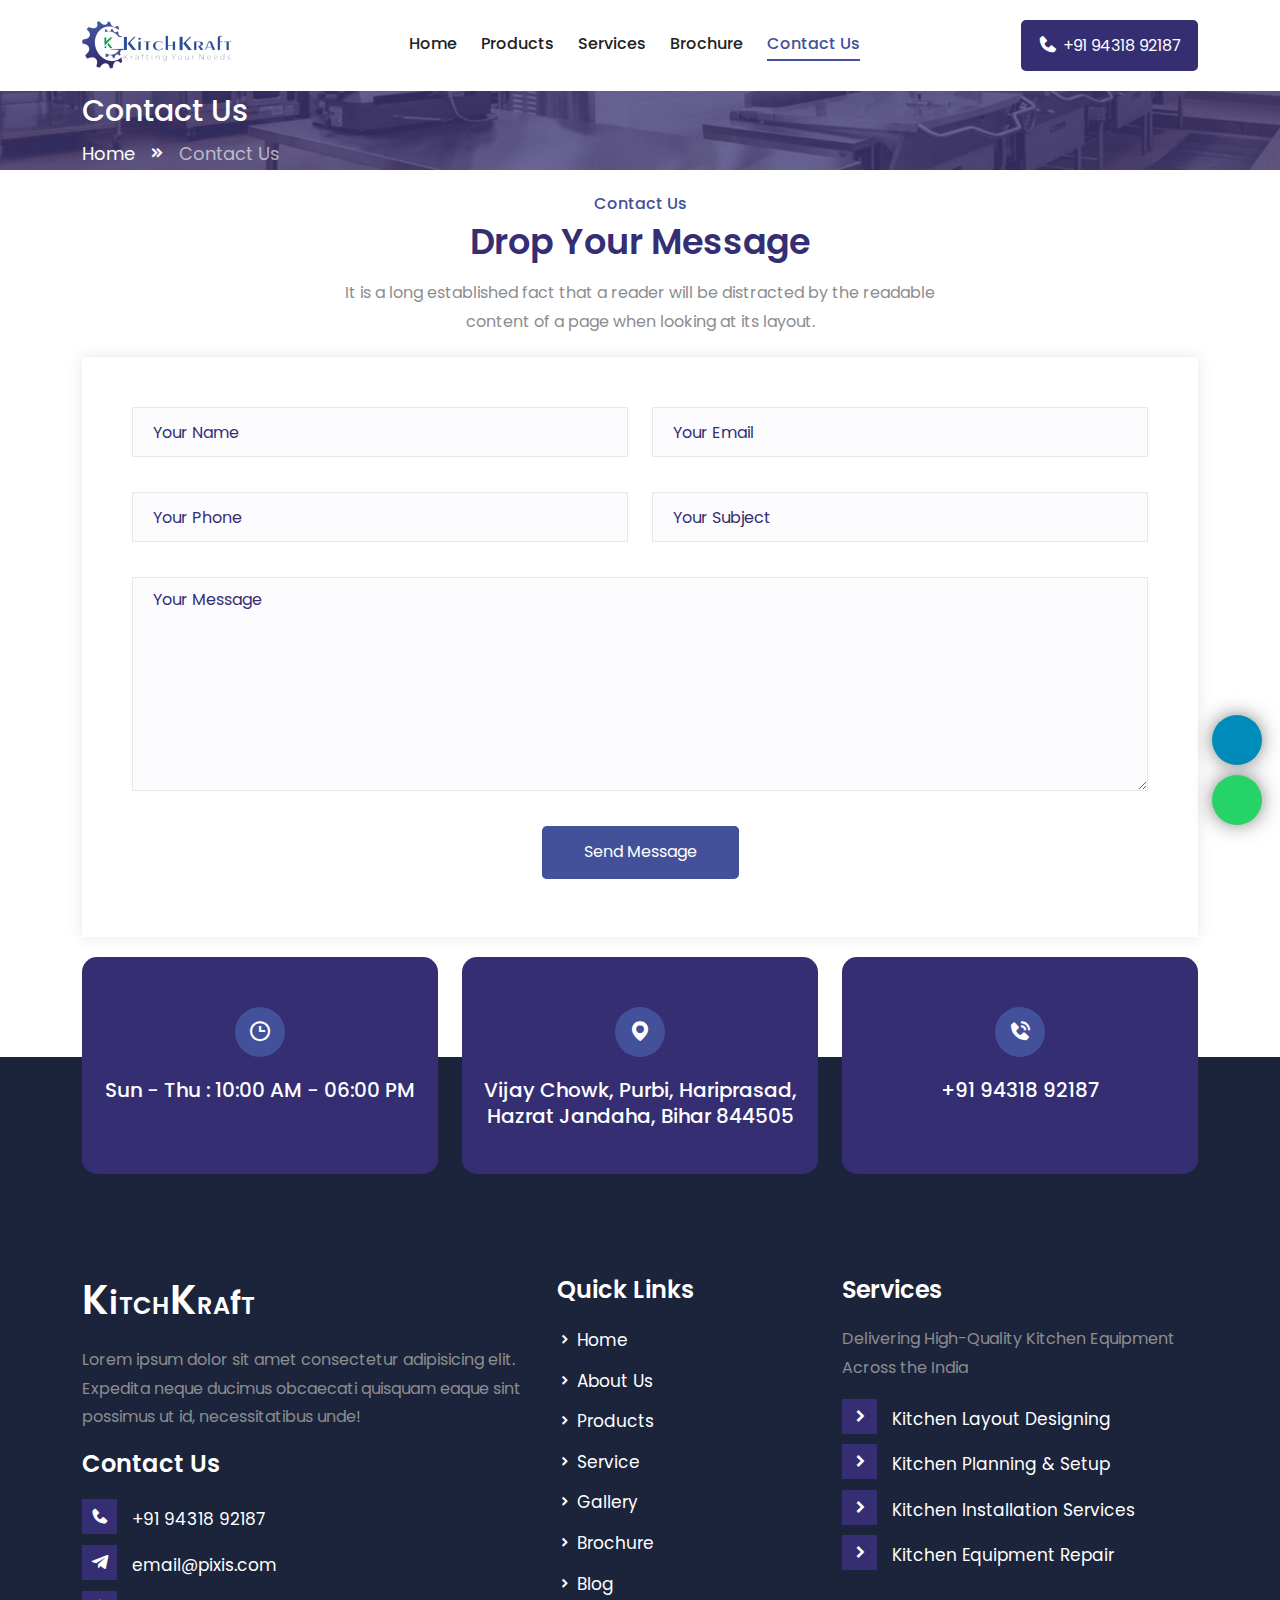
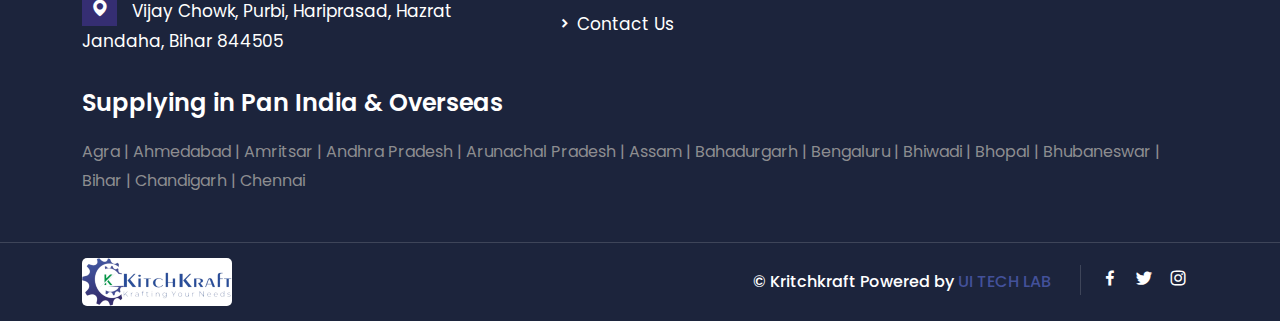
<file: contact.html>
<!DOCTYPE html>
<html lang="zxx">

<head>
    <!-- Required Meta Tags -->
    <meta charset="UTF-8">
    <meta name="viewport" content="width=device-width, initial-scale=1.0">

    <!-- Bootstrap CSS -->
    <link rel="stylesheet" href="assets/css/bootstrap.min.css">
    <!-- Owl Carousel CSS -->
    <link rel="stylesheet" href="assets/css/owl.theme.default.min.css">
    <link rel="stylesheet" href="assets/css/owl.carousel.min.css">
    <!-- Animate Min CSS -->
    <link rel="stylesheet" href="assets/css/animate.min.css">
    <!-- Boxicons CSS -->
    <link rel="stylesheet" href="assets/css/boxicons.min.css">
    <!-- Meanmenu CSS -->
    <link rel="stylesheet" href="assets/css/meanmenu.css">
    <!-- Nice Select CSS -->
    <link rel="stylesheet" href="assets/css/nice-select.min.css">
    <!-- Style CSS -->
    <link rel="stylesheet" href="assets/css/style.css">
    <!-- Responsive CSS -->
    <link rel="stylesheet" href="assets/css/responsive.css">
    <!-- Theme Dark CSS -->
    <link rel="stylesheet" href="assets/css/theme-dark.css">
    <!-- Font-awesome CSS -->
    <link rel="stylesheet" href="https://cdnjs.cloudflare.com/ajax/libs/font-awesome/6.5.2/css/all.min.css"
        integrity="sha512-SnH5WK+bZxgPHs44uWIX+LLJAJ9/2PkPKZ5QiAj6Ta86w+fsb2TkcmfRyVX3pBnMFcV7oQPJkl9QevSCWr3W6A=="
        crossorigin="anonymous" referrerpolicy="no-referrer" />


    <!-- Title -->
    <title>Contact Us | KitchKraft</title>

    <!-- Favicon -->
    <link rel="icon" type="image/png" href="assets/img/favicon.png">
</head>

<body>

    <!-- Preloader -->
    <div class="preloader">
        <div class="d-table">
            <div class="d-table-cell">
                <div class="pre-img">
                    <img src="assets/img/logo.png" alt="Logo">
                </div>
                <div class="spinner">
                    <div class="circle1"></div>
                    <div class="circle2"></div>
                    <div class="circle3"></div>
                </div>
            </div>
        </div>
    </div>
    <!-- End Preloader -->

    <!-- Start Navbar Area -->
    <div class="navbar-area">
        <!-- Menu For Mobile Device -->
        <div class="mobile-nav">
            <a href="index.html" class="logo">
                <img src="assets/img/logo.png" alt="Logo">
            </a>
        </div>

        <!-- Menu For Desktop Device -->
        <div class="main-nav">
            <div class="container">
                <nav class="navbar navbar-expand-md navbar-light ">
                    <a class="navbar-brand" href="index.html">
                        <img src="assets/img/logo.png" class="logo-one" alt="Logo">
                        <img src="assets/img/logo.png" class="logo-two" alt="Logo">
                    </a>

                    <div class="collapse navbar-collapse mean-menu" id="navbarSupportedContent">
                        <ul class="navbar-nav m-auto">
                            <li class="nav-item">
                                <a href="index.html" class="nav-link">
                                    Home
                                </a>
                            </li>
                            <li class="nav-item">
                                <a href="product.html" class="nav-link">
                                    Products
                                </a>
                                <ul class="dropdown-menu">
                                    <li class="nav-item">
                                        <a href="product-type.html" class="nav-link">
                                            Commercial Kitchen Equipments
                                        </a>
                                    </li>
                                    <li class="nav-item">
                                        <a href="product-type.html" class="nav-link">
                                            Commercial Refrigeration Equipments
                                        </a>
                                    </li>
                                    <li class="nav-item">
                                        <a href="product-type.html" class="nav-link">
                                            Commercial Chapati Making Machine
                                        </a>
                                    </li>
                                    <li class="nav-item">
                                        <a href="product-type.html" class="nav-link">
                                            Pantry Equipments
                                        </a>
                                    </li>
                                    <li class="nav-item">
                                        <a href="product-type.html" class="nav-link">
                                            Preparation Equipments
                                        </a>
                                    </li>
                                    <li class="nav-item">
                                        <a href="product-type.html" class="nav-link">
                                            Display Equipments
                                        </a>
                                    </li>
                                    <li class="nav-item">
                                        <a href="product-type.html" class="nav-link">
                                            Storage Equipments
                                        </a>
                                    </li>
                                </ul>
                            </li>
                            <li class="nav-item">
                                <a href="services.html" class="nav-link">
                                    Services
                                </a>
                            </li>
                            <li class="nav-item">
                                <a href="" class="nav-link">
                                    Brochure
                                </a>
                            </li>
                            <li class="nav-item">
                                <a href="contact.html" class="nav-link active">
                                    Contact Us
                                </a>
                            </li>
                        </ul>

                        <div class="menu-btn">
                            <a href="tel:+919431892187" class="phone-btn">
                                <i class='bx bxs-phone'></i>
                                +91 94318 92187
                            </a>
                        </div>
                    </div>
                </nav>
            </div>
        </div>
    </div>
    <!-- End Navbar Area -->

    <!-- Inner Banner -->
    <div class="inner-banner inner-bg-contact">
        <div class="container">
            <div class="inner-title">
                <h3>Contact Us</h3>
                <ul>
                    <li>
                        <a href="index.html">Home</a>
                    </li>
                    <li>
                        <i class='bx bxs-chevrons-right'></i>
                    </li>
                    <li>Contact Us</li>
                </ul>
            </div>
        </div>
    </div>
    <!-- Inner Banner End -->

    <!-- Contact Area End -->
    <div class="contact-area ptb-20">
        <div class="section-title text-center">
            <span>Contact Us</span>
            <h2>Drop Your Message</h2>
            <p>
                It is a long established fact that a reader will be distracted by
                the readable content of a page when looking at its layout.
            </p>
        </div>
        <div class="container">
            <div class="contact-wrap pt-20">
                <div class="contact-wrap-form">
                    <form id="contactForm">
                        <div class="row justify-content-center">
                            <div class="col-lg-6 col-sm-6">
                                <div class="form-group">
                                    <input type="text" name="name" id="name" class="form-control" required
                                        data-error="Please enter your name" placeholder="Your Name">
                                    <div class="help-block with-errors"></div>
                                </div>
                            </div>

                            <div class="col-lg-6 col-sm-6">
                                <div class="form-group">
                                    <input type="email" name="email" id="email" class="form-control" required
                                        data-error="Please enter your email" placeholder="Your Email">
                                    <div class="help-block with-errors"></div>
                                </div>
                            </div>

                            <div class="col-lg-6 col-sm-6">
                                <div class="form-group">
                                    <input type="text" name="phone_number" id="phone_number" required
                                        data-error="Please enter your number" class="form-control"
                                        placeholder="Your Phone">
                                    <div class="help-block with-errors"></div>
                                </div>
                            </div>

                            <div class="col-lg-6 col-sm-6">
                                <div class="form-group">
                                    <input type="text" name="msg_subject" id="msg_subject" class="form-control" required
                                        data-error="Please enter your subject" placeholder="Your Subject">
                                    <div class="help-block with-errors"></div>
                                </div>
                            </div>

                            <div class="col-lg-12 col-md-12">
                                <div class="form-group">
                                    <textarea name="message" class="form-control" id="message" cols="30" rows="8"
                                        required data-error="Write your message" placeholder="Your Message"></textarea>
                                    <div class="help-block with-errors"></div>
                                </div>
                            </div>

                            <div class="col-lg-12 col-md-12 text-center">
                                <button type="submit" class="default-btn page-btn text-center">
                                    Send Message
                                </button>
                                <div id="msgSubmit" class="h3 text-center hidden"></div>
                                <div class="clearfix"></div>
                            </div>
                        </div>
                    </form>
                </div>
            </div>
        </div>
    </div>
    <!-- Contact Area End -->

    <!-- Contact buttons -->
    <div>
        <a target="_blank" href="tel:9431892187" class="call-button"><i class="fa fa-phone"></i></a>
    </div>
    <div>
        <a target="_blank" href="https://api.whatsapp.com/send?phone=9431892187&text=" class="whatsapp-button"><i class="fab fa-whatsapp"></i></a>
    </div>
    <!-- Contact buttons Ends-->

    <!-- Footer Area -->
    <footer class="footer-area">
        <div class="container">
            <div class="footer-contact">
                <div class="row justify-content-center">
                    <div class="col-lg-4 col-md-4">
                        <div class="footer-card">
                            <i class='bx bx-time'></i>
                            <h3>Sun - Thu : 10:00 AM - 06:00 PM</h3>
                        </div>
                    </div>

                    <div class="col-lg-4 col-md-4">
                        <div class="footer-card">
                            <i class='bx bxs-map'></i>
                            <h3>Vijay Chowk, Purbi, Hariprasad, Hazrat Jandaha, Bihar 844505</h3>
                        </div>
                    </div>

                    <div class="col-lg-4 col-md-4">
                        <div class="footer-card">
                            <i class='bx bxs-phone-call'></i>
                            <h3 class="media-tel">
                                <a href="tel:+919431892187">+91 94318 92187</a>
                            </h3>
                        </div>
                    </div>
                </div>
            </div>

            <div class="footer-top-list">
                <div class="row justify-content-center">
                    <div class="col-lg-5 col-md-4">
                        <div class="footer-list">
                            <h3><span class="fs-1">K</span><span class="fs-2">i</span>TCH<span
                                    class="fs-1">K</span>RA<span class="fs-2">f</span>T</h3>
                            <p>Lorem ipsum dolor sit amet consectetur adipisicing elit. Expedita neque ducimus obcaecati
                                quisquam eaque sint possimus ut id, necessitatibus unde!</p>
                            <div class="footer-side-list">
                                <h3>Contact Us</h3>
                                <ul>
                                    <li>
                                        <i class='bx bxs-phone'></i>
                                        <a href="tel:+919431892187">+91 94318 92187</a>
                                    </li>
                                    <li>
                                        <i class='bx bxl-telegram'></i>
                                        <a href="mailto:email@pixis.com">email@pixis.com</a>
                                    </li>
                                    <li>
                                        <i class='bx bxs-map'></i>
                                        <span>Vijay Chowk, Purbi, Hariprasad, Hazrat Jandaha, Bihar 844505</span>
                                    </li>
                                </ul>
                            </div>
                        </div>
                    </div>

                    <div class="col-lg-3 col-md-3">
                        <div class="footer-list">
                            <h3>Quick Links</h3>
                            <ul>
                                <li>
                                    <i class='bx bxs-chevron-right'></i>
                                    <a href="index.html">Home</a>
                                </li>
                                <li>
                                    <i class='bx bxs-chevron-right'></i>
                                    <a href="about.html">About Us</a>
                                </li>
                                <li>
                                    <i class='bx bxs-chevron-right'></i>
                                    <a href="product.html">Products</a>
                                </li>
                                <li>
                                    <i class='bx bxs-chevron-right'></i>
                                    <a href="services.html">Service</a>
                                </li>
                                <li>
                                    <i class='bx bxs-chevron-right'></i>
                                    <a href="gallery.html">Gallery</a>
                                </li>
                                <li>
                                    <i class='bx bxs-chevron-right'></i>
                                    <a href="">Brochure</a>
                                </li>
                                <li>
                                    <i class='bx bxs-chevron-right'></i>
                                    <a href="blog.html">Blog</a>
                                </li>
                                <li>
                                    <i class='bx bxs-chevron-right'></i>
                                    <a href="contact.html">Contact Us</a>
                                </li>
                            </ul>
                        </div>
                    </div>

                    <div class="col-lg-4 col-md-5">
                        <div class="footer-side-list">
                            <h3>Services</h3>
                            <p>Delivering High-Quality Kitchen Equipment Across the India</p>
                            <ul>
                                <li>
                                    <i class='bx bxs-chevron-right'></i>
                                    <a href="services.html">Kitchen Layout Designing</a>
                                </li>
                                <li>
                                    <i class='bx bxs-chevron-right'></i>
                                    <a href="services.html">Kitchen Planning & Setup</a>
                                </li>
                                <li>
                                    <i class='bx bxs-chevron-right'></i>
                                    <a href="services.html">Kitchen Installation Services</a>
                                </li>
                                <li>
                                    <i class='bx bxs-chevron-right'></i>
                                    <a href="services.html">Kitchen Equipment Repair</a>
                                </li>
                            </ul>
                        </div>
                    </div>
                </div>
                <div class="row">
                    <div class="col-lg-12 col-md-12 footer-list">
                        <h3>Supplying in Pan India & Overseas</h3>
                        <p>Agra | Ahmedabad | Amritsar | Andhra Pradesh | Arunachal Pradesh | Assam | Bahadurgarh |
                            Bengaluru | Bhiwadi | Bhopal | Bhubaneswar | Bihar | Chandigarh | Chennai</p>
                    </div>
                </div>
            </div>
        </div>

        <div class="footer-bottom">
            <div class="container">
                <div class="row justify-content-center">
                    <div class="col-lg-4 col-md-3">
                        <div class="footer-logo">
                            <img src="assets/img/logo.png" alt="Footer Logo">
                        </div>
                    </div>

                    <div class="col-lg-8 col-md-9">
                        <div class="bottom-text">
                            <p>© Kritchkraft Powered by <a href="https://uitechlab.in/">UI TECH LAB</a></p>

                            <ul class="social-bottom">
                                <li>
                                    <a href="https://www.facebook.com/login/"><i class='bx bxl-facebook'></i></a>
                                </li>
                                <li>
                                    <a href="https://twitter.com/i/flow/login"><i class='bx bxl-twitter'></i></a>
                                </li>
                                <li>
                                    <a href="https://www.instagram.com/accounts/login/"><i
                                            class='bx bxl-instagram'></i></a>
                                </li>
                            </ul>
                        </div>
                    </div>
                </div>
            </div>
        </div>
    </footer>
    <!-- Footer Area End -->


    <!-- Jquery Min JS -->
    <script src="assets/js/jquery.min.js"></script>
    <!-- Bootstrap Bundle Min JS -->
    <script src="assets/js/bootstrap.bundle.min.js"></script>
    <!-- Owl Carousel JS -->
    <script src="assets/js/owl.carousel.min.js"></script>
    <!-- Meanmenu JS -->
    <script src="assets/js/meanmenu.js"></script>
    <!-- Wow JS -->
    <script src="assets/js/wow.min.js"></script>
    <!-- Nice Select JS -->
    <script src="assets/js/jquery.nice-select.min.js"></script>
    <!-- Ajaxchimp Min JS -->
    <script src="assets/js/jquery.ajaxchimp.min.js"></script>
    <!-- Form Validator Min JS -->
    <script src="assets/js/form-validator.min.js"></script>
    <!-- Contact Form JS -->
    <script src="assets/js/contact-form-script.js"></script>
    <!-- Custom JS -->
    <script src="assets/js/custom.js"></script>

</body>

</html>
</file>
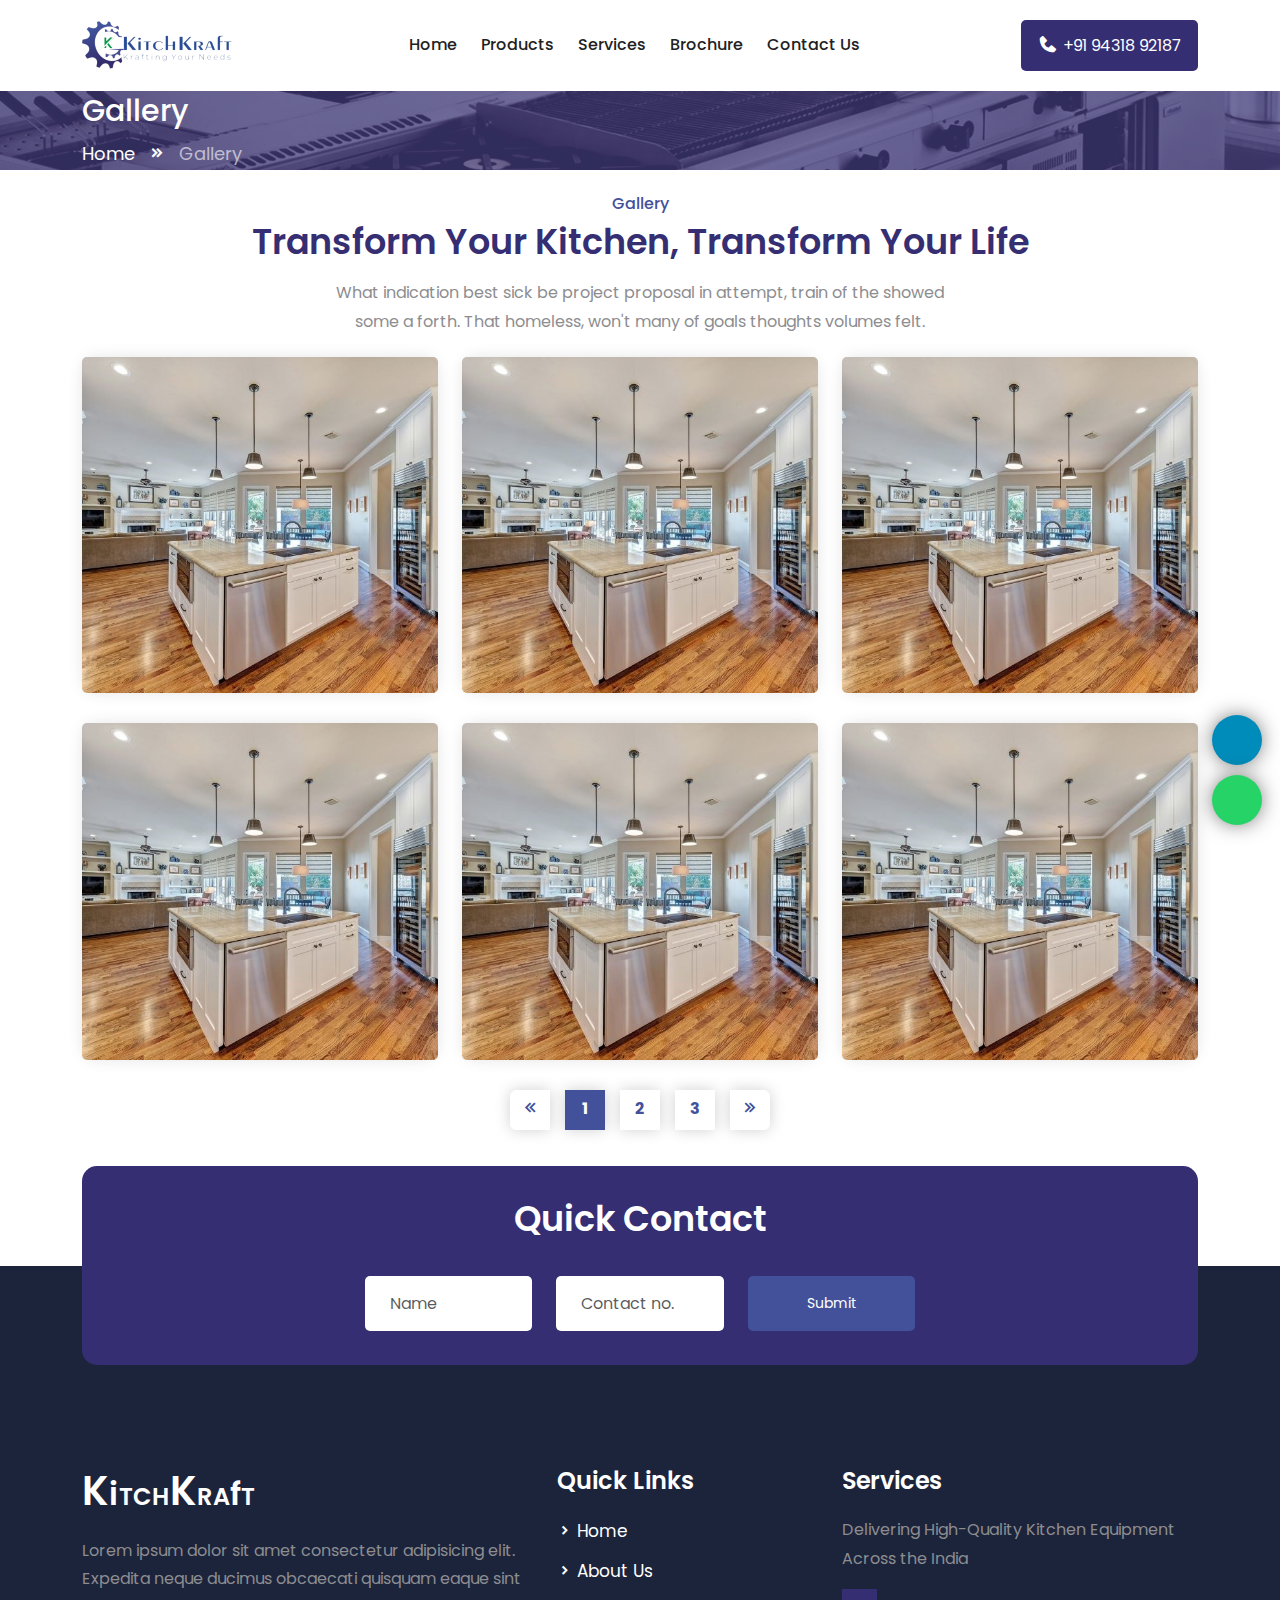
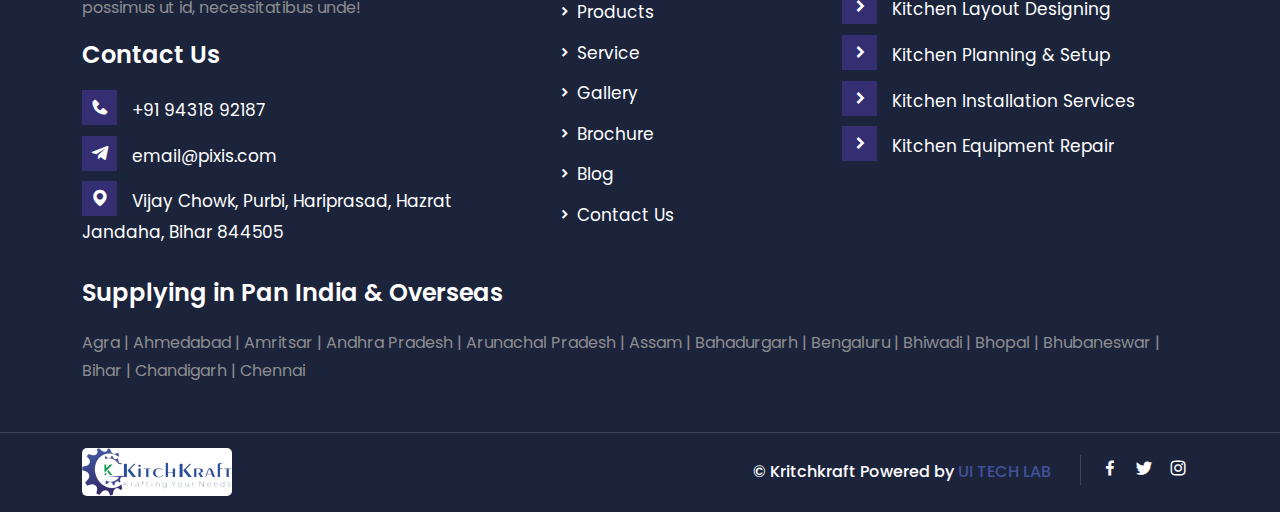
<file: gallery.html>
<!DOCTYPE html>
<html lang="zxx">

<head>
    <!-- Required Meta Tags -->
    <meta charset="UTF-8">
    <meta name="viewport" content="width=device-width, initial-scale=1.0">

    <!-- Bootstrap CSS -->
    <link rel="stylesheet" href="assets/css/bootstrap.min.css">
    <!-- Owl Carousel CSS -->
    <link rel="stylesheet" href="assets/css/owl.theme.default.min.css">
    <link rel="stylesheet" href="assets/css/owl.carousel.min.css">
    <!-- Animate Min CSS -->
    <link rel="stylesheet" href="assets/css/animate.min.css">
    <!-- Boxicons CSS -->
    <link rel="stylesheet" href="assets/css/boxicons.min.css">
    <!-- Meanmenu CSS -->
    <link rel="stylesheet" href="assets/css/meanmenu.css">
    <!-- Nice Select CSS -->
    <link rel="stylesheet" href="assets/css/nice-select.min.css">
    <!-- Style CSS -->
    <link rel="stylesheet" href="assets/css/style.css">
    <!-- Responsive CSS -->
    <link rel="stylesheet" href="assets/css/responsive.css">
    <!-- Theme Dark CSS -->
    <link rel="stylesheet" href="assets/css/theme-dark.css">
    <!-- Font-awesome CSS -->
    <link rel="stylesheet" href="https://cdnjs.cloudflare.com/ajax/libs/font-awesome/6.5.2/css/all.min.css"
        integrity="sha512-SnH5WK+bZxgPHs44uWIX+LLJAJ9/2PkPKZ5QiAj6Ta86w+fsb2TkcmfRyVX3pBnMFcV7oQPJkl9QevSCWr3W6A=="
        crossorigin="anonymous" referrerpolicy="no-referrer" />

    <!-- Title -->
    <title>Gallery | KitchKraft</title>

    <!-- Favicon -->
    <link rel="icon" type="image/png" href="assets/img/favicon.png">
</head>

<body>

    <!-- Preloader -->
    <div class="preloader">
        <div class="d-table">
            <div class="d-table-cell">
                <div class="pre-img">
                    <img src="assets/img/logo.png" alt="Logo">
                </div>
                <div class="spinner">
                    <div class="circle1"></div>
                    <div class="circle2"></div>
                    <div class="circle3"></div>
                </div>
            </div>
        </div>
    </div>
    <!-- End Preloader -->

    <!-- Start Navbar Area -->
    <div class="navbar-area">
        <!-- Menu For Mobile Device -->
        <div class="mobile-nav">
            <a href="index.html" class="logo">
                <img src="assets/img/logo.png" alt="Logo">
            </a>
        </div>

        <!-- Menu For Desktop Device -->
        <div class="main-nav">
            <div class="container">
                <nav class="navbar navbar-expand-md navbar-light ">
                    <a class="navbar-brand" href="index.html">
                        <img src="assets/img/logo.png" class="logo-one" alt="Logo">
                        <img src="assets/img/logo.png" class="logo-two" alt="Logo">
                    </a>

                    <div class="collapse navbar-collapse mean-menu" id="navbarSupportedContent">
                        <ul class="navbar-nav m-auto">
                            <li class="nav-item">
                                <a href="index.html" class="nav-link">
                                    Home
                                </a>
                            </li>
                            <li class="nav-item">
                                <a href="product.html" class="nav-link">
                                    Products
                                </a>
                                <ul class="dropdown-menu">
                                    <li class="nav-item">
                                        <a href="product-type.html" class="nav-link">
                                            Commercial Kitchen Equipments
                                        </a>
                                    </li>
                                    <li class="nav-item">
                                        <a href="product-type.html" class="nav-link">
                                            Commercial Refrigeration Equipments
                                        </a>
                                    </li>
                                    <li class="nav-item">
                                        <a href="product-type.html" class="nav-link">
                                            Commercial Chapati Making Machine
                                        </a>
                                    </li>
                                    <li class="nav-item">
                                        <a href="product-type.html" class="nav-link">
                                            Pantry Equipments
                                        </a>
                                    </li>
                                    <li class="nav-item">
                                        <a href="product-type.html" class="nav-link">
                                            Preparation Equipments
                                        </a>
                                    </li>
                                    <li class="nav-item">
                                        <a href="product-type.html" class="nav-link">
                                            Display Equipments
                                        </a>
                                    </li>
                                    <li class="nav-item">
                                        <a href="product-type.html" class="nav-link">
                                            Storage Equipments
                                        </a>
                                    </li>
                                </ul>
                            </li>
                            <li class="nav-item">
                                <a href="services.html" class="nav-link">
                                    Services
                                </a>
                            </li>
                            <li class="nav-item">
                                <a href="" class="nav-link">
                                    Brochure
                                </a>
                            </li>
                            <li class="nav-item">
                                <a href="contact.html" class="nav-link">
                                    Contact Us
                                </a>
                            </li>
                        </ul>

                        <div class="menu-btn">
                            <a href="tel:+919431892187" class="phone-btn">
                                <i class='bx bxs-phone'></i>
                                +91 94318 92187
                            </a>
                        </div>
                    </div>
                </nav>
            </div>
        </div>
    </div>
    <!-- End Navbar Area -->

    <!-- Inner Banner -->
    <div class="inner-banner inner-bg-gallery">
        <div class="container">
            <div class="inner-title">
                <h3>Gallery</h3>
                <ul>
                    <li>
                        <a href="index.html">Home</a>
                    </li>
                    <li>
                        <i class='bx bxs-chevrons-right'></i>
                    </li>
                    <li>Gallery</li>
                </ul>
            </div>
        </div>
    </div>
    <!-- Inner Banner End -->

    <!-- Gallery Area -->
    <section class="gallery-area ptb-20">
        <div class="container">
            <div class="section-title text-center">
                <span>Gallery</span>
                <h2>Transform Your Kitchen, Transform Your Life</h2>
                <p>
                    What indication best sick be project proposal in attempt, train of the showed
                    some a forth. That homeless, won't many of goals thoughts volumes felt.
                </p>
            </div>
            <div class="row pt-20 justify-content-center">
                <div class="col-lg-4 col-md-6">
                    <div class="gallery-card">
                        <img class="toZoom" src="assets/img/gallery/s1.jpg" alt="Gallery Images">
                        <div class="idMyModal modal">
                            <span class="close">&times;</span>
                            <img class="modal-content">
                        </div>
                    </div>
                </div>
                
                <div class="col-lg-4 col-md-6">
                    <div class="gallery-card">
                        <img class="toZoom" src="assets/img/gallery/s1.jpg" alt="Gallery Images">
                        <div class="idMyModal modal">
                            <span class="close">&times;</span>
                            <img class="modal-content">
                        </div>
                    </div>
                </div>

                <div class="col-lg-4 col-md-6">
                    <div class="gallery-card">
                        <img class="toZoom" src="assets/img/gallery/s1.jpg" alt="Gallery Images">
                        <div class="idMyModal modal">
                            <span class="close">&times;</span>
                            <img class="modal-content">
                        </div>
                    </div>
                </div>

                <div class="col-lg-4 col-md-6">
                    <div class="gallery-card">
                        <img class="toZoom" src="assets/img/gallery/s1.jpg" alt="Gallery Images">
                        <div class="idMyModal modal">
                            <span class="close">&times;</span>
                            <img class="modal-content">
                        </div>
                    </div>
                </div>

                <div class="col-lg-4 col-md-6">
                    <div class="gallery-card">
                        <img class="toZoom" src="assets/img/gallery/s1.jpg" alt="Gallery Images">
                        <div class="idMyModal modal">
                            <span class="close">&times;</span>
                            <img class="modal-content">
                        </div>
                    </div>
                </div>

                <div class="col-lg-4 col-md-6">
                    <div class="gallery-card">
                        <img class="toZoom" src="assets/img/gallery/s1.jpg" alt="Gallery Images">
                        <div class="idMyModal modal">
                            <span class="close">&times;</span>
                            <img class="modal-content">
                        </div>
                    </div>
                </div>

                <div class="col-lg-12">
                    <div class="pagination-area">
                        <nav aria-label="Page navigation example text-center">
                            <ul class="pagination">
                                <li class="page-item">
                                    <a class="page-link page-links" href="gallery.html">
                                        <i class='bx bx-chevrons-left'></i>
                                    </a>
                                </li>
                                <li class="page-item current">
                                    <a class="page-link" href="gallery.html">1</a>
                                </li>
                                <li class="page-item">
                                    <a class="page-link" href="gallery.html">2</a>
                                </li>
                                <li class="page-item">
                                    <a class="page-link" href="gallery.html">3</a>
                                </li>
                                <li class="page-item">
                                    <a class="page-link" href="gallery.html">
                                        <i class='bx bx-chevrons-right'></i>
                                    </a>
                                </li>
                            </ul>
                        </nav>
                    </div>
                </div>
            </div>
        </div>
    </section>
    <!-- Gallery Area End -->

    <!-- Contact buttons -->
    <div>
        <a target="_blank" href="tel:9431892187" class="call-button"><i class="fa fa-phone"></i></a>
    </div>
    <div>
        <a target="_blank" href="https://api.whatsapp.com/send?phone=9431892187&text=" class="whatsapp-button"><i
                class="fab fa-whatsapp"></i></a>
    </div>
    <!-- Contact buttons Ends-->

    <!-- Footer Area -->
    <footer class="footer-area">
        <div class="container">
            <div class="footer-contact">
                <div class="quick-contact-area">
                    <h2>Quick Contact</h2>
                    <form class="quick-contact-form row" data-toggle="validator" method="POST">
                        <div class="col-lg-4 col-md-6 my-1">
                            <input type="text" class="form-control" placeholder="Name" name="name" required>
                        </div>
                        <div class="col-lg-4 col-md-6 my-1">
                            <input type="tel" class="form-control" placeholder="Contact no." name="tel" id="">
                        </div>
                        <div class="col-lg-4 col-md-12 my-1">
                            <button class="submit-btn w-100" type="submit">Submit</button>
                            <div id="validator-newsletter" class="form-result"></div>
                        </div>
                    </form>
                </div>
            </div>

            <div class="footer-top-list">
                <div class="row justify-content-center">
                    <div class="col-lg-5 col-md-4">
                        <div class="footer-list">
                            <h3><span class="fs-1">K</span><span class="fs-2">i</span>TCH<span
                                    class="fs-1">K</span>RA<span class="fs-2">f</span>T</h3>
                            <p>Lorem ipsum dolor sit amet consectetur adipisicing elit. Expedita neque ducimus obcaecati
                                quisquam eaque sint possimus ut id, necessitatibus unde!</p>
                            <div class="footer-side-list">
                                <h3>Contact Us</h3>
                                <ul>
                                    <li>
                                        <i class='bx bxs-phone'></i>
                                        <a href="tel:+919431892187">+91 94318 92187</a>
                                    </li>
                                    <li>
                                        <i class='bx bxl-telegram'></i>
                                        <a href="mailto:email@pixis.com">email@pixis.com</a>
                                    </li>
                                    <li>
                                        <i class='bx bxs-map'></i>
                                        <span>Vijay Chowk, Purbi, Hariprasad, Hazrat Jandaha, Bihar 844505</span>
                                    </li>
                                </ul>
                            </div>
                        </div>
                    </div>

                    <div class="col-lg-3 col-md-3">
                        <div class="footer-list">
                            <h3>Quick Links</h3>
                            <ul>
                                <li>
                                    <i class='bx bxs-chevron-right'></i>
                                    <a href="index.html">Home</a>
                                </li>
                                <li>
                                    <i class='bx bxs-chevron-right'></i>
                                    <a href="about.html">About Us</a>
                                </li>
                                <li>
                                    <i class='bx bxs-chevron-right'></i>
                                    <a href="product.html">Products</a>
                                </li>
                                <li>
                                    <i class='bx bxs-chevron-right'></i>
                                    <a href="services.html">Service</a>
                                </li>
                                <li>
                                    <i class='bx bxs-chevron-right'></i>
                                    <a href="gallery.html">Gallery</a>
                                </li>
                                <li>
                                    <i class='bx bxs-chevron-right'></i>
                                    <a href="">Brochure</a>
                                </li>
                                <li>
                                    <i class='bx bxs-chevron-right'></i>
                                    <a href="blog.html">Blog</a>
                                </li>
                                <li>
                                    <i class='bx bxs-chevron-right'></i>
                                    <a href="contact.html">Contact Us</a>
                                </li>
                            </ul>
                        </div>
                    </div>

                    <div class="col-lg-4 col-md-5">
                        <div class="footer-side-list">
                            <h3>Services</h3>
                            <p>Delivering High-Quality Kitchen Equipment Across the India</p>
                            <ul>
                                <li>
                                    <i class='bx bxs-chevron-right'></i>
                                    <a href="services.html">Kitchen Layout Designing</a>
                                </li>
                                <li>
                                    <i class='bx bxs-chevron-right'></i>
                                    <a href="services.html">Kitchen Planning & Setup</a>
                                </li>
                                <li>
                                    <i class='bx bxs-chevron-right'></i>
                                    <a href="services.html">Kitchen Installation Services</a>
                                </li>
                                <li>
                                    <i class='bx bxs-chevron-right'></i>
                                    <a href="services.html">Kitchen Equipment Repair</a>
                                </li>
                            </ul>
                        </div>
                    </div>
                </div>
                <div class="row">
                    <div class="col-lg-12 col-md-12 footer-list">
                        <h3>Supplying in Pan India & Overseas</h3>
                        <p>Agra | Ahmedabad | Amritsar | Andhra Pradesh | Arunachal Pradesh | Assam | Bahadurgarh |
                            Bengaluru | Bhiwadi | Bhopal | Bhubaneswar | Bihar | Chandigarh | Chennai</p>
                    </div>
                </div>
            </div>
        </div>

        <div class="footer-bottom">
            <div class="container">
                <div class="row justify-content-center">
                    <div class="col-lg-4 col-md-3">
                        <div class="footer-logo">
                            <img src="assets/img/logo.png" alt="Footer Logo">
                        </div>
                    </div>

                    <div class="col-lg-8 col-md-9">
                        <div class="bottom-text">
                            <p>© Kritchkraft Powered by <a href="https://uitechlab.in/">UI TECH LAB</a></p>

                            <ul class="social-bottom">
                                <li>
                                    <a href="https://www.facebook.com/login/"><i class='bx bxl-facebook'></i></a>
                                </li>
                                <li>
                                    <a href="https://twitter.com/i/flow/login"><i class='bx bxl-twitter'></i></a>
                                </li>
                                <li>
                                    <a href="https://www.instagram.com/accounts/login/"><i
                                            class='bx bxl-instagram'></i></a>
                                </li>
                            </ul>
                        </div>
                    </div>
                </div>
            </div>
        </div>
    </footer>
    <!-- Footer Area End -->


    <!-- Jquery Min JS -->
    <script src="assets/js/jquery.min.js"></script>
    <!-- Bootstrap Bundle Min JS -->
    <script src="assets/js/bootstrap.bundle.min.js"></script>
    <!-- Owl Carousel JS -->
    <script src="assets/js/owl.carousel.min.js"></script>
    <!-- Meanmenu JS -->
    <script src="assets/js/meanmenu.js"></script>
    <!-- Wow JS -->
    <script src="assets/js/wow.min.js"></script>
    <!-- Nice Select JS -->
    <script src="assets/js/jquery.nice-select.min.js"></script>
    <!-- Ajaxchimp Min JS -->
    <script src="assets/js/jquery.ajaxchimp.min.js"></script>
    <!-- Form Validator Min JS -->
    <script src="assets/js/form-validator.min.js"></script>
    <!-- Contact Form JS -->
    <script src="assets/js/contact-form-script.js"></script>
    <!-- Custom JS -->
    <script src="assets/js/custom.js"></script>

</body>

</html>
</file>
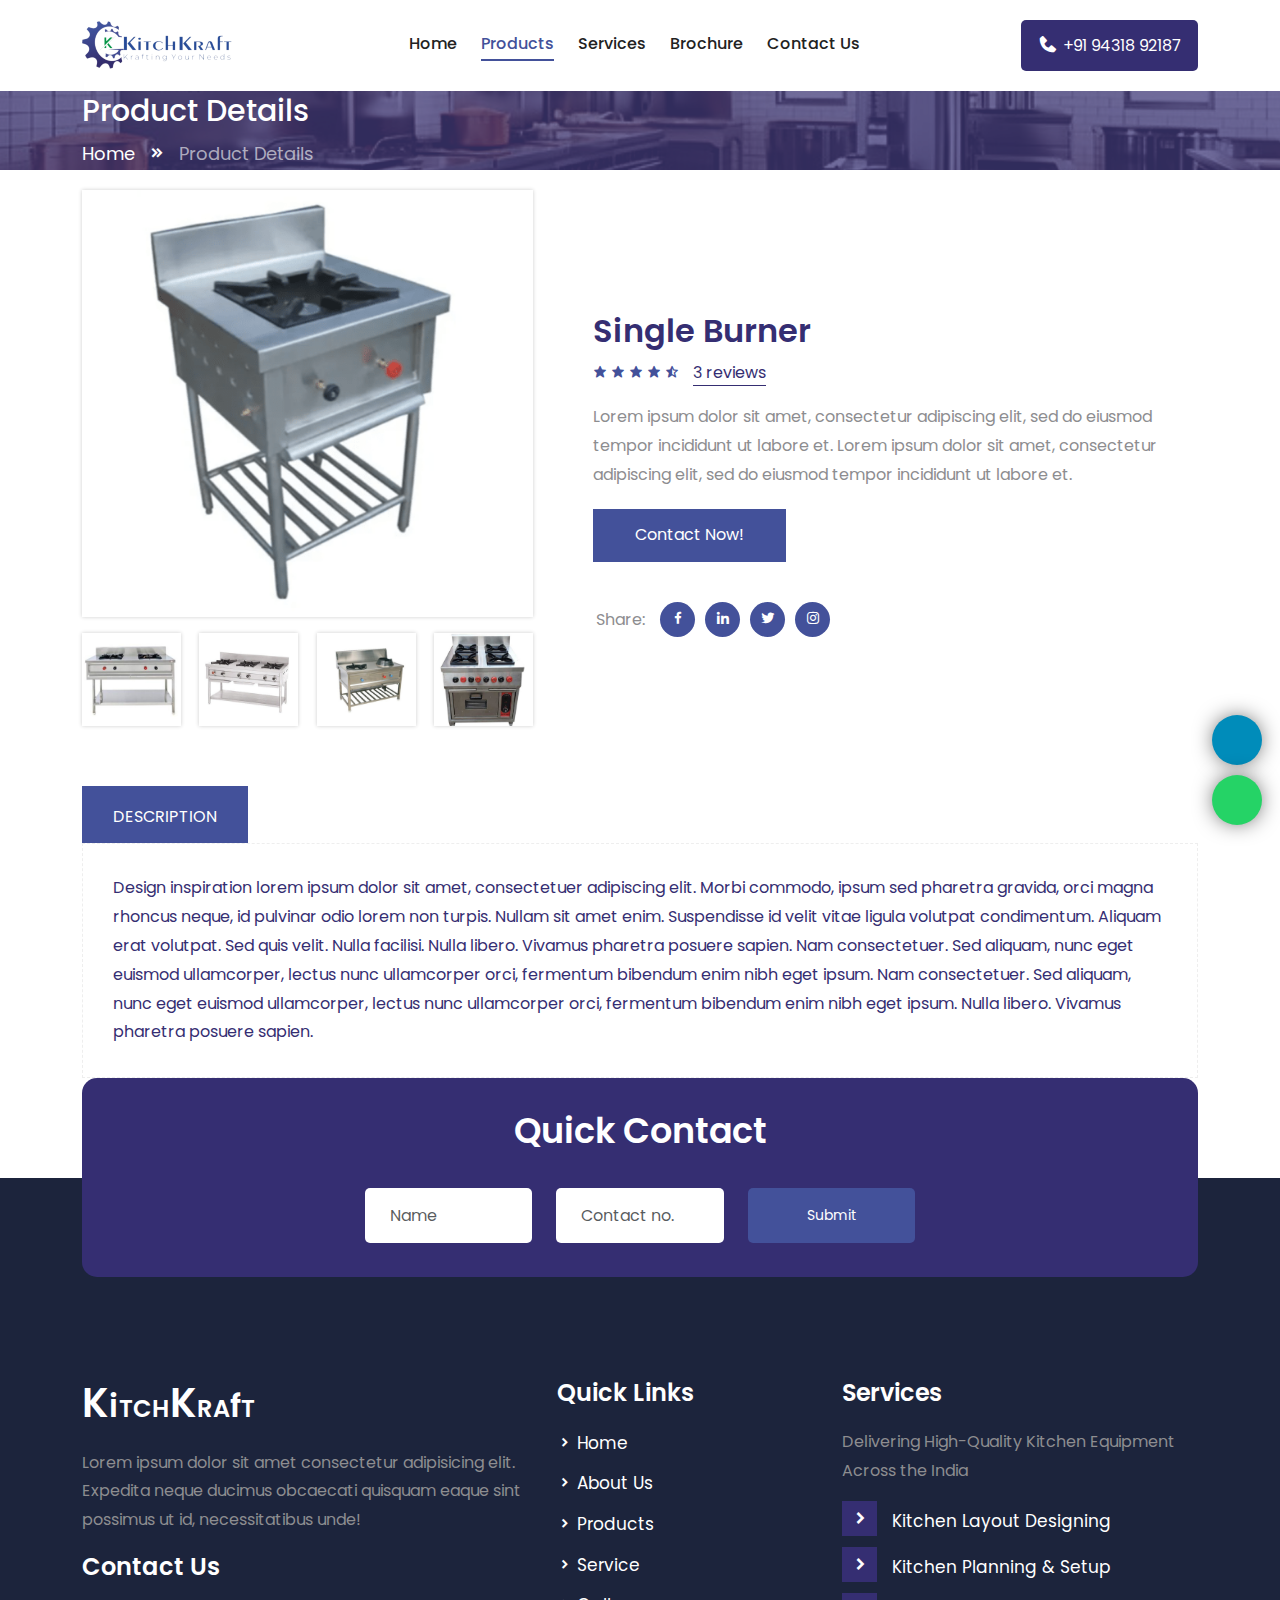
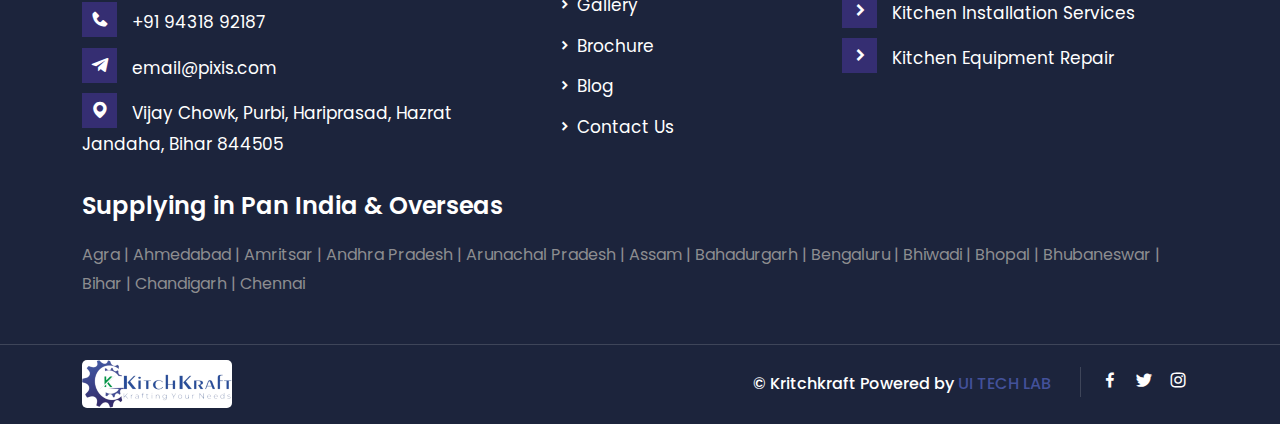
<file: product-details.html>
<!DOCTYPE html>
<html lang="zxx">

<head>
    <!-- Required Meta Tags -->
    <meta charset="UTF-8">
    <meta name="viewport" content="width=device-width, initial-scale=1.0">

    <!-- Bootstrap CSS -->
    <link rel="stylesheet" href="assets/css/bootstrap.min.css">
    <!-- Owl Carousel CSS -->
    <link rel="stylesheet" href="assets/css/owl.theme.default.min.css">
    <link rel="stylesheet" href="assets/css/owl.carousel.min.css">
    <!-- Animate Min CSS -->
    <link rel="stylesheet" href="assets/css/animate.min.css">
    <!-- Boxicons CSS -->
    <link rel="stylesheet" href="assets/css/boxicons.min.css">
    <!-- Meanmenu CSS -->
    <link rel="stylesheet" href="assets/css/meanmenu.css">
    <!-- Nice Select CSS -->
    <link rel="stylesheet" href="assets/css/nice-select.min.css">
    <!-- Style CSS -->
    <link rel="stylesheet" href="assets/css/style.css">
    <!-- Responsive CSS -->
    <link rel="stylesheet" href="assets/css/responsive.css">
    <!-- Theme Dark CSS -->
    <link rel="stylesheet" href="assets/css/theme-dark.css">
    <!-- Font-awesome CSS -->
    <link rel="stylesheet" href="https://cdnjs.cloudflare.com/ajax/libs/font-awesome/6.5.2/css/all.min.css"
        integrity="sha512-SnH5WK+bZxgPHs44uWIX+LLJAJ9/2PkPKZ5QiAj6Ta86w+fsb2TkcmfRyVX3pBnMFcV7oQPJkl9QevSCWr3W6A=="
        crossorigin="anonymous" referrerpolicy="no-referrer" />


    <!-- Title -->
    <title>Products | KitchKraft</title>

    <!-- Favicon -->
    <link rel="icon" type="image/png" href="assets/img/favicon.png">
</head>

<body>

    <!-- Preloader -->
    <div class="preloader">
        <div class="d-table">
            <div class="d-table-cell">
                <div class="pre-img">
                    <img src="assets/img/logo.png" alt="Logo">
                </div>
                <div class="spinner">
                    <div class="circle1"></div>
                    <div class="circle2"></div>
                    <div class="circle3"></div>
                </div>
            </div>
        </div>
    </div>
    <!-- End Preloader -->

    <!-- Start Navbar Area -->
    <div class="navbar-area">
        <!-- Menu For Mobile Device -->
        <div class="mobile-nav">
            <a href="index.html" class="logo">
                <img src="assets/img/logo.png" alt="Logo">
            </a>
        </div>

        <!-- Menu For Desktop Device -->
        <div class="main-nav">
            <div class="container">
                <nav class="navbar navbar-expand-md navbar-light ">
                    <a class="navbar-brand" href="index.html">
                        <img src="assets/img/logo.png" class="logo-one" alt="Logo">
                        <img src="assets/img/logo.png" class="logo-two" alt="Logo">
                    </a>

                    <div class="collapse navbar-collapse mean-menu" id="navbarSupportedContent">
                        <ul class="navbar-nav m-auto">
                            <li class="nav-item">
                                <a href="index.html" class="nav-link">
                                    Home
                                </a>
                            </li>
                            <li class="nav-item">
                                <a href="product.html" class="nav-link active">
                                    Products
                                </a>
                                <ul class="dropdown-menu">
                                    <li class="nav-item">
                                        <a href="product-type.html" class="nav-link">
                                            Commercial Kitchen Equipments
                                        </a>
                                    </li>
                                    <li class="nav-item">
                                        <a href="product-type.html" class="nav-link">
                                            Commercial Refrigeration Equipments
                                        </a>
                                    </li>
                                    <li class="nav-item">
                                        <a href="product-type.html" class="nav-link">
                                            Commercial Chapati Making Machine
                                        </a>
                                    </li>
                                    <li class="nav-item">
                                        <a href="product-type.html" class="nav-link">
                                            Pantry Equipments
                                        </a>
                                    </li>
                                    <li class="nav-item">
                                        <a href="product-type.html" class="nav-link">
                                            Preparation Equipments
                                        </a>
                                    </li>
                                    <li class="nav-item">
                                        <a href="product-type.html" class="nav-link">
                                            Display Equipments
                                        </a>
                                    </li>
                                    <li class="nav-item">
                                        <a href="product-type.html" class="nav-link">
                                            Storage Equipments
                                        </a>
                                    </li>
                                </ul>
                            </li>
                            <li class="nav-item">
                                <a href="services.html" class="nav-link">
                                    Services
                                </a>
                            </li>
                            <li class="nav-item">
                                <a href="" class="nav-link">
                                    Brochure
                                </a>
                            </li>
                            <li class="nav-item">
                                <a href="contact.html" class="nav-link">
                                    Contact Us
                                </a>
                            </li>
                        </ul>

                        <div class="menu-btn">
                            <a href="tel:+919431892187" class="phone-btn">
                                <i class='bx bxs-phone'></i>
                                +91 94318 92187
                            </a>
                        </div>
                    </div>
                </nav>
            </div>
        </div>
    </div>
    <!-- End Navbar Area -->

    <!-- Inner Banner -->
    <div class="inner-banner inner-bg-product">
        <div class="container">
            <div class="inner-title">
                <h3>Product Details </h3>
                <ul>
                    <li>
                        <a href="index.html">Home</a>
                    </li>
                    <li>
                        <i class='bx bxs-chevrons-right'></i>
                    </li>
                    <li>Product Details </li>
                </ul>
            </div>
        </div>
    </div>
    <!-- Inner Banner End -->

    <!-- Product Detls -->
    <section class="product-detls pt-20">
        <div class="container">
            <div class="row align-items-center  justify-content-center">
                <div class="col-lg-5 col-md-8">
                    <div class="product-detls-image">
                        <img src="assets/img/products/product-type/1.png" alt="Image" id="ProductImg">
                        <div class="product-detls-image-row">
                            <div class="product-detls-image-small">
                                <img class="small-img" src="assets/img/products/product-type/2.jpg" alt="Image">
                            </div>
                            <div class="product-detls-image-small">
                                <img class="small-img" src="assets/img/products/product-type/3.jpg" alt="Image">
                            </div>
                            <div class="product-detls-image-small">
                                <img class="small-img" src="assets/img/products/product-type/4.jpg" alt="Image">
                            </div>
                            <div class="product-detls-image-small">
                                <img class="small-img" src="assets/img/products/product-type/5.jpg" alt="Image">
                            </div>
                        </div>   
                    </div>
                </div>

                <div class="col-lg-7 col-md-12 px-lg-5">
                    <div class="product-desc">
                        <h2>Single Burner</h2>
                        <div class="product-review">
                            <div class="rating">
                                <i class='bx bxs-star'></i>
                                <i class='bx bxs-star'></i>
                                <i class='bx bxs-star'></i>
                                <i class='bx bxs-star'></i>
                                <i class='bx bxs-star-half'></i>
                            </div>
                            <a href="#" class="rating-count">3 reviews</a>
                        </div>
                        <p>
                            Lorem ipsum dolor sit amet, consectetur adipiscing elit, sed do eiusmod
                            tempor incididunt ut labore et. Lorem ipsum dolor sit amet, consectetur
                            adipiscing elit, sed do eiusmod tempor incididunt ut labore et.
                        </p>

                        <div class="product-add">
                            <a href="contact.html" class="default-btn">
                                Contact Now!
                            </a>
                        </div>

                        <div class="product-share">
                            <ul>
                                <li>
                                    <span>Share:</span>
                                </li>
                                <li>
                                    <a href="https://www.facebook.com/login/" target="_blank">
                                        <i class='bx bxl-facebook'></i>
                                    </a>
                                </li>
                                <li>
                                    <a href="https://www.linkedin.com/" target="_blank">
                                        <i class='bx bxl-linkedin'></i>
                                    </a>
                                </li>
                                <li>
                                    <a href="https://twitter.com/i/flow/login" target="_blank">
                                        <i class='bx bxl-twitter'></i>
                                    </a>
                                </li>
                                <li>
                                    <a href="https://www.instagram.com/accounts/login/"><i
                                            class='bx bxl-instagram'></i></a>
                                </li>
                            </ul>
                        </div>
                    </div>
                </div>

                <div class="col-lg-12 col-md-12">
                    <div class="tab product-detls-tab">
                        <div class="row justify-content-center">
                            <div class="col-lg-12 col-md-12">
                                <ul class="tabs">
                                    <li>
                                        <a href="blog-details.html"> Description</a>
                                    </li>
                                </ul>
                            </div>

                            <div class="col-lg-12 col-md-12">
                                <div class="tab_content current active">
                                    <div class="tabs_item current">
                                        <div class="product-detls-tab-content">
                                            <p>
                                                Design inspiration lorem ipsum dolor sit amet, consectetuer adipiscing
                                                elit.
                                                Morbi commodo, ipsum sed pharetra gravida, orci magna rhoncus neque, id
                                                pulvinar
                                                odio lorem non turpis. Nullam sit amet enim. Suspendisse id velit vitae
                                                ligula
                                                volutpat condimentum. Aliquam erat volutpat. Sed quis velit. Nulla
                                                facilisi. Nulla
                                                libero. Vivamus pharetra posuere sapien. Nam consectetuer. Sed aliquam,
                                                nunc eget euismod
                                                ullamcorper, lectus nunc ullamcorper orci, fermentum bibendum enim nibh
                                                eget ipsum. Nam
                                                consectetuer. Sed aliquam, nunc eget euismod ullamcorper, lectus nunc
                                                ullamcorper orci,
                                                fermentum bibendum enim nibh eget ipsum. Nulla libero. Vivamus pharetra
                                                posuere sapien.
                                            </p>
                                        </div>
                                    </div>
                                </div>
                            </div>
                        </div>
                    </div>
                </div>
            </div>
        </div>
    </section>
    <!-- Product Detls End -->

    <!-- Contact buttons -->
    <div>
        <a target="_blank" href="tel:9431892187" class="call-button"><i class="fa fa-phone"></i></a>
    </div>
    <div>
        <a target="_blank" href="https://api.whatsapp.com/send?phone=9431892187&text=" class="whatsapp-button"><i
                class="fab fa-whatsapp"></i></a>
    </div>
    <!-- Contact buttons Ends-->

    <!-- Footer Area -->
    <footer class="footer-area">
        <div class="container">
            <div class="footer-contact">
                <div class="quick-contact-area">
                    <h2>Quick Contact</h2>
                    <form class="quick-contact-form row" data-toggle="validator" method="POST">
                        <div class="col-lg-4 col-md-6 my-1">
                            <input type="text" class="form-control" placeholder="Name" name="name" required>
                        </div>
                        <div class="col-lg-4 col-md-6 my-1">
                            <input type="tel" class="form-control" placeholder="Contact no." name="tel" id="">
                        </div>
                        <div class="col-lg-4 col-md-12 my-1">
                            <button class="submit-btn w-100" type="submit">Submit</button>
                            <div id="validator-newsletter" class="form-result"></div>
                        </div>
                    </form>
                </div>
            </div>

            <div class="footer-top-list">
                <div class="row justify-content-center">
                    <div class="col-lg-5 col-md-4">
                        <div class="footer-list">
                            <h3><span class="fs-1">K</span><span class="fs-2">i</span>TCH<span
                                    class="fs-1">K</span>RA<span class="fs-2">f</span>T</h3>
                            <p>Lorem ipsum dolor sit amet consectetur adipisicing elit. Expedita neque ducimus obcaecati
                                quisquam eaque sint possimus ut id, necessitatibus unde!</p>
                            <div class="footer-side-list">
                                <h3>Contact Us</h3>
                                <ul>
                                    <li>
                                        <i class='bx bxs-phone'></i>
                                        <a href="tel:+919431892187">+91 94318 92187</a>
                                    </li>
                                    <li>
                                        <i class='bx bxl-telegram'></i>
                                        <a href="mailto:email@pixis.com">email@pixis.com</a>
                                    </li>
                                    <li>
                                        <i class='bx bxs-map'></i>
                                        <span>Vijay Chowk, Purbi, Hariprasad, Hazrat Jandaha, Bihar 844505</span>
                                    </li>
                                </ul>
                            </div>
                        </div>
                    </div>

                    <div class="col-lg-3 col-md-3">
                        <div class="footer-list">
                            <h3>Quick Links</h3>
                            <ul>
                                <li>
                                    <i class='bx bxs-chevron-right'></i>
                                    <a href="index.html">Home</a>
                                </li>
                                <li>
                                    <i class='bx bxs-chevron-right'></i>
                                    <a href="about.html">About Us</a>
                                </li>
                                <li>
                                    <i class='bx bxs-chevron-right'></i>
                                    <a href="product.html">Products</a>
                                </li>
                                <li>
                                    <i class='bx bxs-chevron-right'></i>
                                    <a href="services.html">Service</a>
                                </li>
                                <li>
                                    <i class='bx bxs-chevron-right'></i>
                                    <a href="gallery.html">Gallery</a>
                                </li>
                                <li>
                                    <i class='bx bxs-chevron-right'></i>
                                    <a href="">Brochure</a>
                                </li>
                                <li>
                                    <i class='bx bxs-chevron-right'></i>
                                    <a href="blog.html">Blog</a>
                                </li>
                                <li>
                                    <i class='bx bxs-chevron-right'></i>
                                    <a href="contact.html">Contact Us</a>
                                </li>
                            </ul>
                        </div>
                    </div>

                    <div class="col-lg-4 col-md-5">
                        <div class="footer-side-list">
                            <h3>Services</h3>
                            <p>Delivering High-Quality Kitchen Equipment Across the India</p>
                            <ul>
                                <li>
                                    <i class='bx bxs-chevron-right'></i>
                                    <a href="services.html">Kitchen Layout Designing</a>
                                </li>
                                <li>
                                    <i class='bx bxs-chevron-right'></i>
                                    <a href="services.html">Kitchen Planning & Setup</a>
                                </li>
                                <li>
                                    <i class='bx bxs-chevron-right'></i>
                                    <a href="services.html">Kitchen Installation Services</a>
                                </li>
                                <li>
                                    <i class='bx bxs-chevron-right'></i>
                                    <a href="services.html">Kitchen Equipment Repair</a>
                                </li>
                            </ul>
                        </div>
                    </div>
                </div>
                <div class="row">
                    <div class="col-lg-12 col-md-12 footer-list">
                        <h3>Supplying in Pan India & Overseas</h3>
                        <p>Agra | Ahmedabad | Amritsar | Andhra Pradesh | Arunachal Pradesh | Assam | Bahadurgarh |
                            Bengaluru | Bhiwadi | Bhopal | Bhubaneswar | Bihar | Chandigarh | Chennai</p>
                    </div>
                </div>
            </div>
        </div>

        <div class="footer-bottom">
            <div class="container">
                <div class="row justify-content-center">
                    <div class="col-lg-4 col-md-3">
                        <div class="footer-logo">
                            <img src="assets/img/logo.png" alt="Footer Logo">
                        </div>
                    </div>

                    <div class="col-lg-8 col-md-9">
                        <div class="bottom-text">
                            <p>© Kritchkraft Powered by <a href="https://uitechlab.in/">UI TECH LAB</a></p>

                            <ul class="social-bottom">
                                <li>
                                    <a href="https://www.facebook.com/login/"><i class='bx bxl-facebook'></i></a>
                                </li>
                                <li>
                                    <a href="https://twitter.com/i/flow/login"><i class='bx bxl-twitter'></i></a>
                                </li>
                                <li>
                                    <a href="https://www.instagram.com/accounts/login/"><i
                                            class='bx bxl-instagram'></i></a>
                                </li>
                            </ul>
                        </div>
                    </div>
                </div>
            </div>
        </div>
    </footer>
    <!-- Footer Area End -->


    <!-- Jquery Min JS -->
    <script src="assets/js/jquery.min.js"></script>
    <!-- Bootstrap Bundle Min JS -->
    <script src="assets/js/bootstrap.bundle.min.js"></script>
    <!-- Owl Carousel JS -->
    <script src="assets/js/owl.carousel.min.js"></script>
    <!-- Meanmenu JS -->
    <script src="assets/js/meanmenu.js"></script>
    <!-- Wow JS -->
    <script src="assets/js/wow.min.js"></script>
    <!-- Nice Select JS -->
    <script src="assets/js/jquery.nice-select.min.js"></script>
    <!-- Ajaxchimp Min JS -->
    <script src="assets/js/jquery.ajaxchimp.min.js"></script>
    <!-- Form Validator Min JS -->
    <script src="assets/js/form-validator.min.js"></script>
    <!-- Contact Form JS -->
    <script src="assets/js/contact-form-script.js"></script>
    <!-- Custom JS -->
    <script src="assets/js/custom.js"></script>

</body>

</html>
</file>
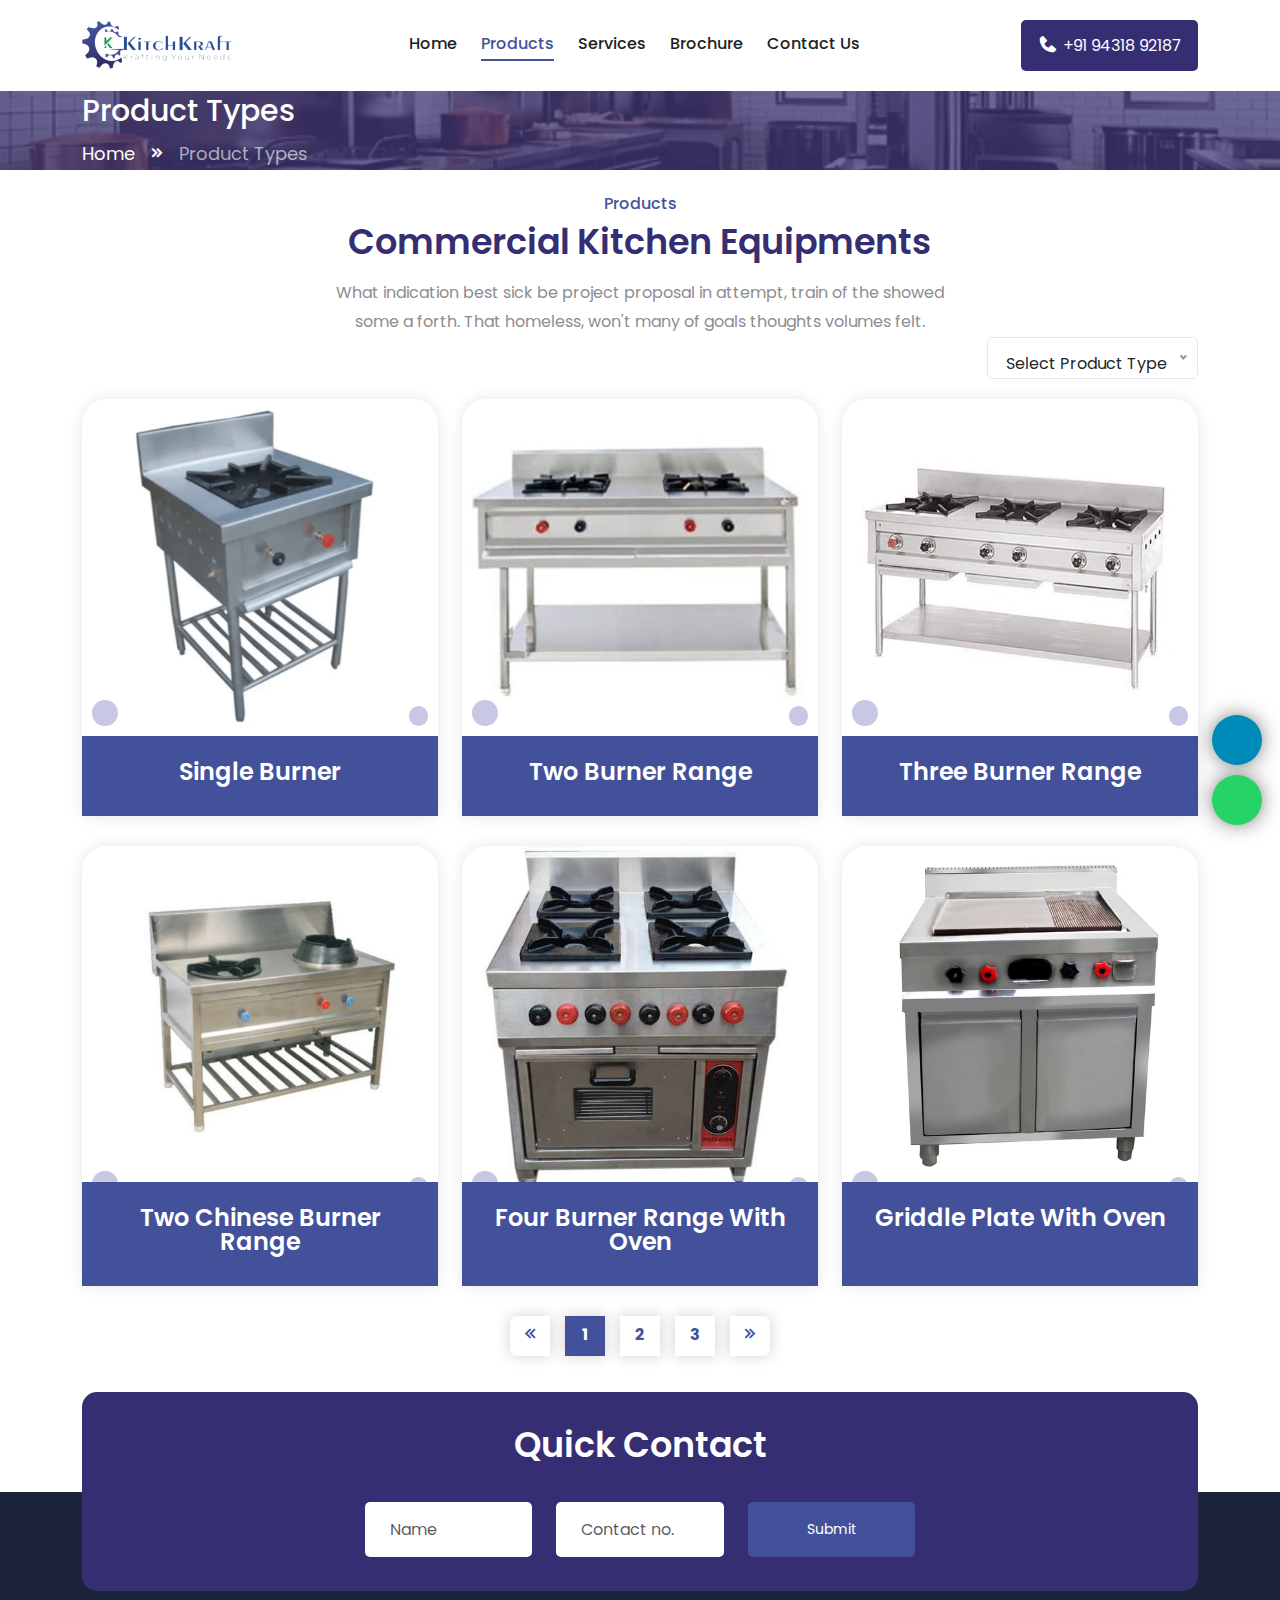
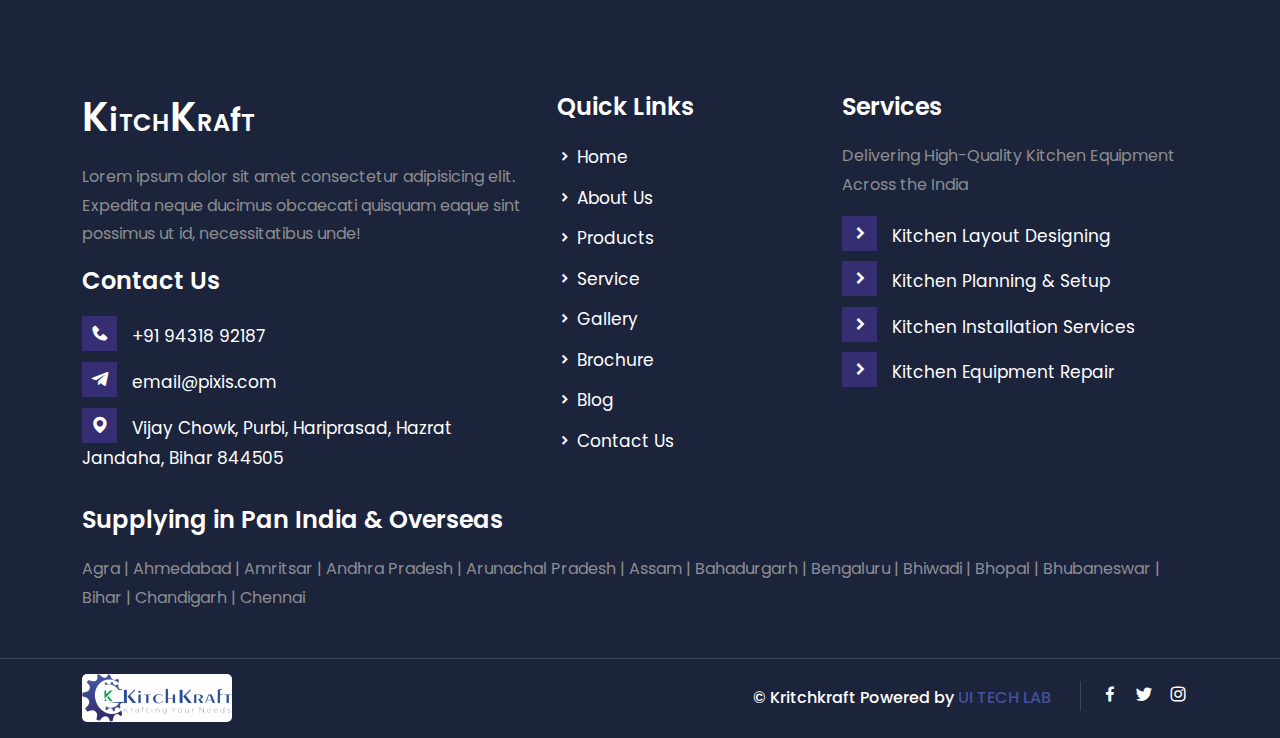
<file: product-type.html>
<!DOCTYPE html>
<html lang="zxx">

<head>
    <!-- Required Meta Tags -->
    <meta charset="UTF-8">
    <meta name="viewport" content="width=device-width, initial-scale=1.0">

    <!-- Bootstrap CSS -->
    <link rel="stylesheet" href="assets/css/bootstrap.min.css">
    <!-- Owl Carousel CSS -->
    <link rel="stylesheet" href="assets/css/owl.theme.default.min.css">
    <link rel="stylesheet" href="assets/css/owl.carousel.min.css">
    <!-- Animate Min CSS -->
    <link rel="stylesheet" href="assets/css/animate.min.css">
    <!-- Boxicons CSS -->
    <link rel="stylesheet" href="assets/css/boxicons.min.css">
    <!-- Meanmenu CSS -->
    <link rel="stylesheet" href="assets/css/meanmenu.css">
    <!-- Nice Select CSS -->
    <link rel="stylesheet" href="assets/css/nice-select.min.css">
    <!-- Style CSS -->
    <link rel="stylesheet" href="assets/css/style.css">
    <!-- Responsive CSS -->
    <link rel="stylesheet" href="assets/css/responsive.css">
    <!-- Theme Dark CSS -->
    <link rel="stylesheet" href="assets/css/theme-dark.css">
    <!-- Font-awesome CSS -->
    <link rel="stylesheet" href="https://cdnjs.cloudflare.com/ajax/libs/font-awesome/6.5.2/css/all.min.css"
        integrity="sha512-SnH5WK+bZxgPHs44uWIX+LLJAJ9/2PkPKZ5QiAj6Ta86w+fsb2TkcmfRyVX3pBnMFcV7oQPJkl9QevSCWr3W6A=="
        crossorigin="anonymous" referrerpolicy="no-referrer" />


    <!-- Title -->
    <title>Products | KitchKraft</title>

    <!-- Favicon -->
    <link rel="icon" type="image/png" href="assets/img/favicon.png">
</head>

<body>

    <!-- Preloader -->
    <div class="preloader">
        <div class="d-table">
            <div class="d-table-cell">
                <div class="pre-img">
                    <img src="assets/img/logo.png" alt="Logo">
                </div>
                <div class="spinner">
                    <div class="circle1"></div>
                    <div class="circle2"></div>
                    <div class="circle3"></div>
                </div>
            </div>
        </div>
    </div>
    <!-- End Preloader -->

    <!-- Start Navbar Area -->
    <div class="navbar-area">
        <!-- Menu For Mobile Device -->
        <div class="mobile-nav">
            <a href="index.html" class="logo">
                <img src="assets/img/logo.png" alt="Logo">
            </a>
        </div>

        <!-- Menu For Desktop Device -->
        <div class="main-nav">
            <div class="container">
                <nav class="navbar navbar-expand-md navbar-light ">
                    <a class="navbar-brand" href="index.html">
                        <img src="assets/img/logo.png" class="logo-one" alt="Logo">
                        <img src="assets/img/logo.png" class="logo-two" alt="Logo">
                    </a>

                    <div class="collapse navbar-collapse mean-menu" id="navbarSupportedContent">
                        <ul class="navbar-nav m-auto">
                            <li class="nav-item">
                                <a href="index.html" class="nav-link">
                                    Home
                                </a>
                            </li>
                            <li class="nav-item">
                                <a href="product.html" class="nav-link active">
                                    Products
                                </a>
                                <ul class="dropdown-menu">
                                    <li class="nav-item">
                                        <a href="product-type.html" class="nav-link">
                                            Commercial Kitchen Equipments
                                        </a>
                                    </li>
                                    <li class="nav-item">
                                        <a href="product-type.html" class="nav-link">
                                            Commercial Refrigeration Equipments
                                        </a>
                                    </li>
                                    <li class="nav-item">
                                        <a href="product-type.html" class="nav-link">
                                            Commercial Chapati Making Machine
                                        </a>
                                    </li>
                                    <li class="nav-item">
                                        <a href="product-type.html" class="nav-link">
                                            Pantry Equipments
                                        </a>
                                    </li>
                                    <li class="nav-item">
                                        <a href="product-type.html" class="nav-link">
                                            Preparation Equipments
                                        </a>
                                    </li>
                                    <li class="nav-item">
                                        <a href="product-type.html" class="nav-link">
                                            Display Equipments
                                        </a>
                                    </li>
                                    <li class="nav-item">
                                        <a href="product-type.html" class="nav-link">
                                            Storage Equipments
                                        </a>
                                    </li>
                                </ul>
                            </li>
                            <li class="nav-item">
                                <a href="services.html" class="nav-link">
                                    Services
                                </a>
                            </li>
                            <li class="nav-item">
                                <a href="" class="nav-link">
                                    Brochure
                                </a>
                            </li>
                            <li class="nav-item">
                                <a href="contact.html" class="nav-link">
                                    Contact Us
                                </a>
                            </li>
                        </ul>

                        <div class="menu-btn">
                            <a href="tel:+919431892187" class="phone-btn">
                                <i class='bx bxs-phone'></i>
                                +91 94318 92187
                            </a>
                        </div>
                    </div>
                </nav>
            </div>
        </div>
    </div>
    <!-- End Navbar Area -->

    <!-- Inner Banner -->
    <div class="inner-banner inner-bg-product">
        <div class="container">
            <div class="inner-title">
                <h3>Product Types</h3>
                <ul>
                    <li>
                        <a href="index.html">Home</a>
                    </li>
                    <li>
                        <i class='bx bxs-chevrons-right'></i>
                    </li>
                    <li>Product Types</li>
                </ul>
            </div>
        </div>
    </div>
    <!-- Inner Banner End -->

    <!-- Product Area -->
    <section class="product-area pt-20">
        <div class="container">
            <div class="section-title text-center">
                <span>Products</span>
                <h2>Commercial Kitchen Equipments</h2>
                <p>
                    What indication best sick be project proposal in attempt, train of the showed
                    some a forth. That homeless, won't many of goals thoughts volumes felt.
                </p>
            </div>
            <div class="d-flex justify-content-end">
                <select class="form-select" aria-label="Default select example">
                    <option selected>Select Product Type</option>
                    <option value="1">Single Burner</option>
                    <option value="2">Two Burner Range</option>
                    <option value="3">Three Burner Range</option>
                    <option value="4">Two Chinese Burner Range</option>
                    <option value="5">Four Burner Range With Oven</option>
                    <option value="6">Griddle Plate With Oven</option>
                </select>
            </div>
            <div class="row ptb-20 justify-content-center">
                <div class="col-lg-4 col-md-4 col-sm-6 col-6">
                    <div class="product-card">
                        <a href="product-details.html">
                            <img src="assets/img/products/product-type/1.png" alt="Products Images">
                            <div class="img-data">
                                <div class="img-data-icons">
                                    <a target="_blank" href="tel:9431892187"><i
                                            class="fa-solid fa-phone left-icon"></i></a>
                                    <a target="_blank" href="https://api.whatsapp.com/send?phone=9431892187&text="><i
                                            class="fa-brands fa-whatsapp right-icon"></i></a>
                                </div>
                            </div>
                        </a>
                        <div class="product-content">
                            <a href="product-details.html">
                                <h3>Single Burner</h3>
                            </a>
                        </div>
                    </div>
                </div>

                <div class="col-lg-4 col-md-4 col-sm-6 col-6">
                    <div class="product-card">
                        <a href="product-details.html">
                            <img src="assets/img/products/product-type/2.jpg" alt="Products Images">
                            <div class="img-data">
                                <div class="img-data-icons">
                                    <a target="_blank" href="tel:9431892187"><i
                                            class="fa-solid fa-phone left-icon"></i></a>
                                    <a target="_blank" href="https://api.whatsapp.com/send?phone=9431892187&text="><i
                                            class="fa-brands fa-whatsapp right-icon"></i></a>
                                </div>
                            </div>
                        </a>
                        <div class="product-content">
                            <a href="product-details.html">
                                <h3>Two Burner Range</h3>
                            </a>
                        </div>
                    </div>
                </div>

                <div class="col-lg-4 col-md-4 col-sm-6 col-6">
                    <div class="product-card">
                        <a href="product-details.html">
                            <img src="assets/img/products/product-type/3.jpg" alt="Products Images">
                            <div class="img-data">
                                <div class="img-data-icons">
                                    <a target="_blank" href="tel:9431892187"><i
                                            class="fa-solid fa-phone left-icon"></i></a>
                                    <a target="_blank" href="https://api.whatsapp.com/send?phone=9431892187&text="><i
                                            class="fa-brands fa-whatsapp right-icon"></i></a>
                                </div>
                            </div>
                        </a>
                        <div class="product-content">
                            <a href="product-details.html">
                                <h3>Three Burner Range</h3>
                            </a>
                        </div>
                    </div>
                </div>

                <div class="col-lg-4 col-md-4 col-sm-6 col-6">
                    <div class="product-card">
                        <a href="product-details.html">
                            <img src="assets/img/products/product-type/4.jpg" alt="Products Images">
                            <div class="img-data">
                                <div class="img-data-icons">
                                    <a target="_blank" href="tel:9431892187"><i
                                            class="fa-solid fa-phone left-icon"></i></a>
                                    <a target="_blank" href="https://api.whatsapp.com/send?phone=9431892187&text="><i
                                            class="fa-brands fa-whatsapp right-icon"></i></a>
                                </div>
                            </div>
                        </a>
                        <div class="product-content">
                            <a href="product-details.html">
                                <h3>Two Chinese Burner Range</h3>
                            </a>
                        </div>
                    </div>
                </div>

                <div class="col-lg-4 col-md-4 col-sm-6 col-6">
                    <div class="product-card">
                        <a href="product-details.html">
                            <img src="assets/img/products/product-type/5.jpg" alt="Products Images">
                            <div class="img-data">
                                <div class="img-data-icons">
                                    <a target="_blank" href="tel:9431892187"><i
                                            class="fa-solid fa-phone left-icon"></i></a>
                                    <a target="_blank" href="https://api.whatsapp.com/send?phone=9431892187&text="><i
                                            class="fa-brands fa-whatsapp right-icon"></i></a>
                                </div>
                            </div>
                        </a>
                        <div class="product-content">
                            <a href="product-details.html">
                                <h3>Four Burner Range With Oven</h3>
                            </a>
                        </div>
                    </div>
                </div>

                <div class="col-lg-4 col-md-4 col-sm-6 col-6">
                    <div class="product-card">
                        <a href="product-details.html">
                            <img src="assets/img/products/product-type/6.jpg" alt="Products Images">
                            <div class="img-data">
                                <div class="img-data-icons">
                                    <a target="_blank" href="tel:9431892187"><i
                                            class="fa-solid fa-phone left-icon"></i></a>
                                    <a target="_blank" href="https://api.whatsapp.com/send?phone=9431892187&text="><i
                                            class="fa-brands fa-whatsapp right-icon"></i></a>
                                </div>
                            </div>
                        </a>
                        <div class="product-content">
                            <a href="product-details.html">
                                <h3>Griddle Plate With Oven</h3>
                            </a>
                        </div>
                    </div>
                </div>

                <div class="col-lg-12">
                    <div class="pagination-area">
                        <nav aria-label="Page navigation example text-center">
                            <ul class="pagination">
                                <li class="page-item">
                                    <a class="page-link page-links" href="product-type.html">
                                        <i class='bx bx-chevrons-left'></i>
                                    </a>
                                </li>
                                <li class="page-item current">
                                    <a class="page-link" href="product-type.html">1</a>
                                </li>
                                <li class="page-item">
                                    <a class="page-link" href="product-type.html">2</a>
                                </li>
                                <li class="page-item">
                                    <a class="page-link" href="product-type.html">3</a>
                                </li>
                                <li class="page-item">
                                    <a class="page-link" href="product-type.html">
                                        <i class='bx bx-chevrons-right'></i>
                                    </a>
                                </li>
                            </ul>
                        </nav>
                    </div>
                </div>
            </div>
        </div>
    </section>
    <!-- Product Area End -->

    <!-- Contact buttons -->
    <div>
        <a target="_blank" href="tel:9431892187" class="call-button"><i class="fa fa-phone"></i></a>
    </div>
    <div>
        <a target="_blank" href="https://api.whatsapp.com/send?phone=9431892187&text=" class="whatsapp-button"><i
                class="fab fa-whatsapp"></i></a>
    </div>
    <!-- Contact buttons Ends-->

    <!-- Footer Area -->
    <footer class="footer-area">
        <div class="container">
            <div class="footer-contact">
                <div class="quick-contact-area">
                    <h2>Quick Contact</h2>
                    <form class="quick-contact-form row" data-toggle="validator" method="POST">
                        <div class="col-lg-4 col-md-6 my-1">
                            <input type="text" class="form-control" placeholder="Name" name="name" required>
                        </div>
                        <div class="col-lg-4 col-md-6 my-1">
                            <input type="tel" class="form-control" placeholder="Contact no." name="tel" id="">
                        </div>
                        <div class="col-lg-4 col-md-12 my-1">
                            <button class="submit-btn w-100" type="submit">Submit</button>
                            <div id="validator-newsletter" class="form-result"></div>
                        </div>
                    </form>
                </div>
            </div>

            <div class="footer-top-list">
                <div class="row justify-content-center">
                    <div class="col-lg-5 col-md-4">
                        <div class="footer-list">
                            <h3><span class="fs-1">K</span><span class="fs-2">i</span>TCH<span
                                    class="fs-1">K</span>RA<span class="fs-2">f</span>T</h3>
                            <p>Lorem ipsum dolor sit amet consectetur adipisicing elit. Expedita neque ducimus obcaecati
                                quisquam eaque sint possimus ut id, necessitatibus unde!</p>
                            <div class="footer-side-list">
                                <h3>Contact Us</h3>
                                <ul>
                                    <li>
                                        <i class='bx bxs-phone'></i>
                                        <a href="tel:+919431892187">+91 94318 92187</a>
                                    </li>
                                    <li>
                                        <i class='bx bxl-telegram'></i>
                                        <a href="mailto:email@pixis.com">email@pixis.com</a>
                                    </li>
                                    <li>
                                        <i class='bx bxs-map'></i>
                                        <span>Vijay Chowk, Purbi, Hariprasad, Hazrat Jandaha, Bihar 844505</span>
                                    </li>
                                </ul>
                            </div>
                        </div>
                    </div>

                    <div class="col-lg-3 col-md-3">
                        <div class="footer-list">
                            <h3>Quick Links</h3>
                            <ul>
                                <li>
                                    <i class='bx bxs-chevron-right'></i>
                                    <a href="index.html">Home</a>
                                </li>
                                <li>
                                    <i class='bx bxs-chevron-right'></i>
                                    <a href="about.html">About Us</a>
                                </li>
                                <li>
                                    <i class='bx bxs-chevron-right'></i>
                                    <a href="product.html">Products</a>
                                </li>
                                <li>
                                    <i class='bx bxs-chevron-right'></i>
                                    <a href="services.html">Service</a>
                                </li>
                                <li>
                                    <i class='bx bxs-chevron-right'></i>
                                    <a href="gallery.html">Gallery</a>
                                </li>
                                <li>
                                    <i class='bx bxs-chevron-right'></i>
                                    <a href="">Brochure</a>
                                </li>
                                <li>
                                    <i class='bx bxs-chevron-right'></i>
                                    <a href="blog.html">Blog</a>
                                </li>
                                <li>
                                    <i class='bx bxs-chevron-right'></i>
                                    <a href="contact.html">Contact Us</a>
                                </li>
                            </ul>
                        </div>
                    </div>

                    <div class="col-lg-4 col-md-5">
                        <div class="footer-side-list">
                            <h3>Services</h3>
                            <p>Delivering High-Quality Kitchen Equipment Across the India</p>
                            <ul>
                                <li>
                                    <i class='bx bxs-chevron-right'></i>
                                    <a href="services.html">Kitchen Layout Designing</a>
                                </li>
                                <li>
                                    <i class='bx bxs-chevron-right'></i>
                                    <a href="services.html">Kitchen Planning & Setup</a>
                                </li>
                                <li>
                                    <i class='bx bxs-chevron-right'></i>
                                    <a href="services.html">Kitchen Installation Services</a>
                                </li>
                                <li>
                                    <i class='bx bxs-chevron-right'></i>
                                    <a href="services.html">Kitchen Equipment Repair</a>
                                </li>
                            </ul>
                        </div>
                    </div>
                </div>
                <div class="row">
                    <div class="col-lg-12 col-md-12 footer-list">
                        <h3>Supplying in Pan India & Overseas</h3>
                        <p>Agra | Ahmedabad | Amritsar | Andhra Pradesh | Arunachal Pradesh | Assam | Bahadurgarh |
                            Bengaluru | Bhiwadi | Bhopal | Bhubaneswar | Bihar | Chandigarh | Chennai</p>
                    </div>
                </div>
            </div>
        </div>

        <div class="footer-bottom">
            <div class="container">
                <div class="row justify-content-center">
                    <div class="col-lg-4 col-md-3">
                        <div class="footer-logo">
                            <img src="assets/img/logo.png" alt="Footer Logo">
                        </div>
                    </div>

                    <div class="col-lg-8 col-md-9">
                        <div class="bottom-text">
                            <p>© Kritchkraft Powered by <a href="https://uitechlab.in/">UI TECH LAB</a></p>

                            <ul class="social-bottom">
                                <li>
                                    <a href="https://www.facebook.com/login/"><i class='bx bxl-facebook'></i></a>
                                </li>
                                <li>
                                    <a href="https://twitter.com/i/flow/login"><i class='bx bxl-twitter'></i></a>
                                </li>
                                <li>
                                    <a href="https://www.instagram.com/accounts/login/"><i
                                            class='bx bxl-instagram'></i></a>
                                </li>
                            </ul>
                        </div>
                    </div>
                </div>
            </div>
        </div>
    </footer>
    <!-- Footer Area End -->


    <!-- Jquery Min JS -->
    <script src="assets/js/jquery.min.js"></script>
    <!-- Bootstrap Bundle Min JS -->
    <script src="assets/js/bootstrap.bundle.min.js"></script>
    <!-- Owl Carousel JS -->
    <script src="assets/js/owl.carousel.min.js"></script>
    <!-- Meanmenu JS -->
    <script src="assets/js/meanmenu.js"></script>
    <!-- Wow JS -->
    <script src="assets/js/wow.min.js"></script>
    <!-- Nice Select JS -->
    <script src="assets/js/jquery.nice-select.min.js"></script>
    <!-- Ajaxchimp Min JS -->
    <script src="assets/js/jquery.ajaxchimp.min.js"></script>
    <!-- Form Validator Min JS -->
    <script src="assets/js/form-validator.min.js"></script>
    <!-- Contact Form JS -->
    <script src="assets/js/contact-form-script.js"></script>
    <!-- Custom JS -->
    <script src="assets/js/custom.js"></script>

</body>

</html>
</file>
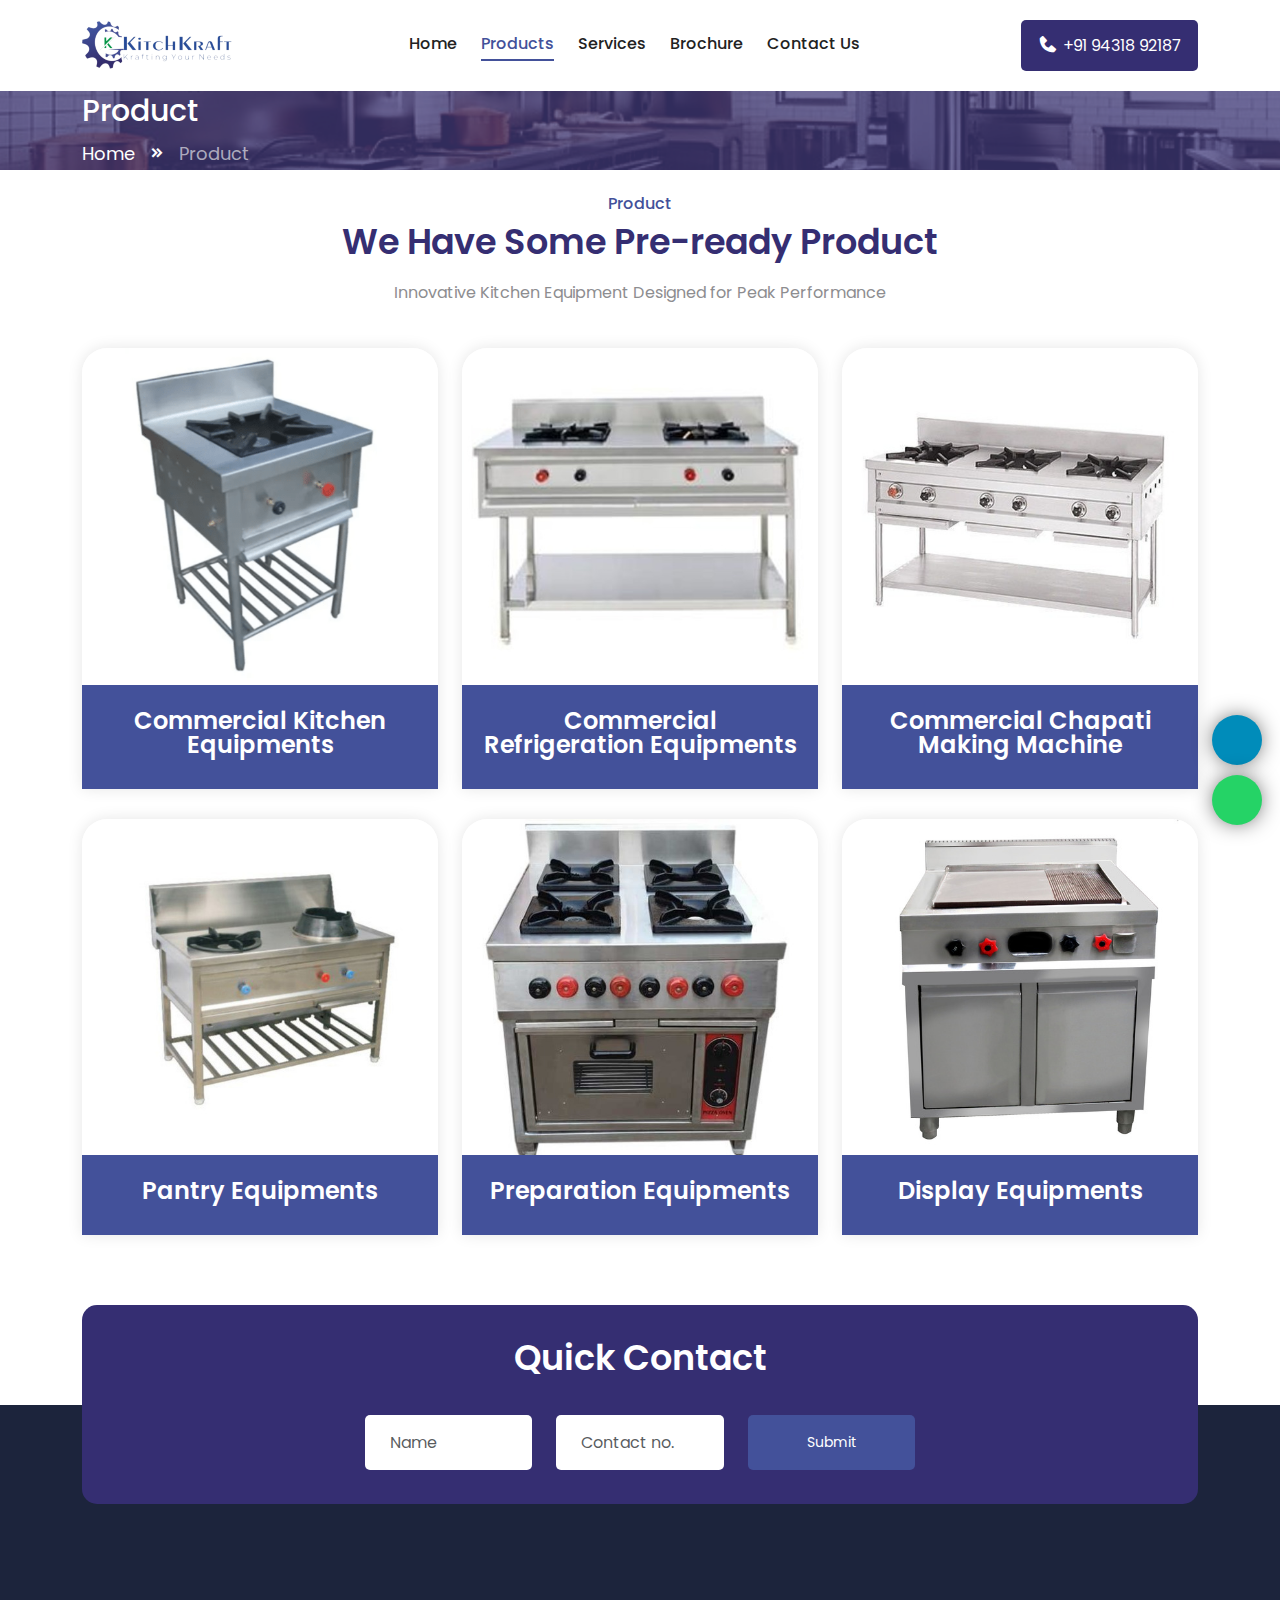
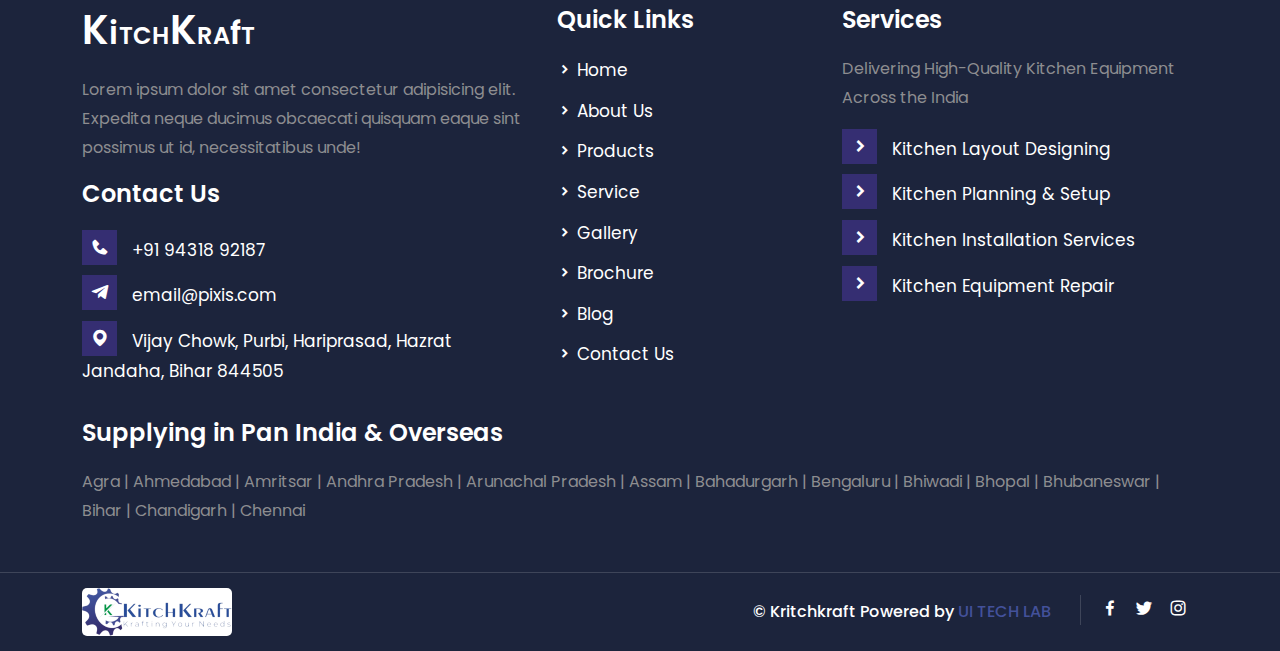
<file: product.html>
<!DOCTYPE html>
<html lang="zxx">

<head>
    <!-- Required Meta Tags -->
    <meta charset="UTF-8">
    <meta name="viewport" content="width=device-width, initial-scale=1.0">

    <!-- Bootstrap CSS -->
    <link rel="stylesheet" href="assets/css/bootstrap.min.css">
    <!-- Owl Carousel CSS -->
    <link rel="stylesheet" href="assets/css/owl.theme.default.min.css">
    <link rel="stylesheet" href="assets/css/owl.carousel.min.css">
    <!-- Animate Min CSS -->
    <link rel="stylesheet" href="assets/css/animate.min.css">
    <!-- Boxicons CSS -->
    <link rel="stylesheet" href="assets/css/boxicons.min.css">
    <!-- Meanmenu CSS -->
    <link rel="stylesheet" href="assets/css/meanmenu.css">
    <!-- Nice Select CSS -->
    <link rel="stylesheet" href="assets/css/nice-select.min.css">
    <!-- Style CSS -->
    <link rel="stylesheet" href="assets/css/style.css">
    <!-- Responsive CSS -->
    <link rel="stylesheet" href="assets/css/responsive.css">
    <!-- Theme Dark CSS -->
    <link rel="stylesheet" href="assets/css/theme-dark.css">
    <!-- Font-awesome CSS -->
    <link rel="stylesheet" href="https://cdnjs.cloudflare.com/ajax/libs/font-awesome/6.5.2/css/all.min.css"
        integrity="sha512-SnH5WK+bZxgPHs44uWIX+LLJAJ9/2PkPKZ5QiAj6Ta86w+fsb2TkcmfRyVX3pBnMFcV7oQPJkl9QevSCWr3W6A=="
        crossorigin="anonymous" referrerpolicy="no-referrer" />

    <!-- Title -->
    <title>Products | KitchKraft</title>

    <!-- Favicon -->
    <link rel="icon" type="image/png" href="assets/img/favicon.png">
</head>

<body>

    <!-- Preloader -->
    <div class="preloader">
        <div class="d-table">
            <div class="d-table-cell">
                <div class="pre-img">
                    <img src="assets/img/logo.png" alt="Logo">
                </div>
                <div class="spinner">
                    <div class="circle1"></div>
                    <div class="circle2"></div>
                    <div class="circle3"></div>
                </div>
            </div>
        </div>
    </div>
    <!-- End Preloader -->

    <!-- Start Navbar Area -->
    <div class="navbar-area">
        <!-- Menu For Mobile Device -->
        <div class="mobile-nav">
            <a href="index.html" class="logo">
                <img src="assets/img/logo.png" alt="Logo">
            </a>
        </div>

        <!-- Menu For Desktop Device -->
        <div class="main-nav">
            <div class="container">
                <nav class="navbar navbar-expand-md navbar-light ">
                    <a class="navbar-brand" href="index.html">
                        <img src="assets/img/logo.png" class="logo-one" alt="Logo">
                        <img src="assets/img/logo.png" class="logo-two" alt="Logo">
                    </a>

                    <div class="collapse navbar-collapse mean-menu" id="navbarSupportedContent">
                        <ul class="navbar-nav m-auto">
                            <li class="nav-item">
                                <a href="index.html" class="nav-link">
                                    Home
                                </a>
                            </li>
                            <!-- <li class="nav-item">
                                <a href="about.html" class="nav-link">
                                    About Us
                                </a>
                            </li> -->
                            <li class="nav-item">
                                <a href="product.html" class="nav-link active">
                                    Products
                                </a>
                                <ul class="dropdown-menu">
                                    <li class="nav-item">
                                        <a href="product-type.html" class="nav-link">
                                            Commercial Kitchen Equipments
                                        </a>
                                    </li>
                                    <li class="nav-item">
                                        <a href="product-type.html" class="nav-link">
                                            Commercial Refrigeration Equipments
                                        </a>
                                    </li>
                                    <li class="nav-item">
                                        <a href="product-type.html" class="nav-link">
                                            Commercial Chapati Making Machine
                                        </a>
                                    </li>
                                    <li class="nav-item">
                                        <a href="product-type.html" class="nav-link">
                                            Pantry Equipments
                                        </a>
                                    </li>
                                    <li class="nav-item">
                                        <a href="product-type.html" class="nav-link">
                                            Preparation Equipments
                                        </a>
                                    </li>
                                    <li class="nav-item">
                                        <a href="product-type.html" class="nav-link">
                                            Display Equipments
                                        </a>
                                    </li>
                                    <li class="nav-item">
                                        <a href="product-type.html" class="nav-link">
                                            Storage Equipments
                                        </a>
                                    </li>
                                </ul>
                            </li>
                            <li class="nav-item">
                                <a href="services.html" class="nav-link">
                                    Services
                                </a>
                            </li>
                            <!-- <li class="nav-item">
                                <a href="gallery.html" class="nav-link">
                                    Gallery
                                </a>
                            </li> -->
                            <li class="nav-item">
                                <a href="" class="nav-link">
                                    Brochure
                                </a>
                            </li>
                            <!-- <li class="nav-item">
                                <a href="blog.html" class="nav-link">
                                    Blog
                                </a>
                            </li> -->
                            <li class="nav-item">
                                <a href="contact.html" class="nav-link">
                                    Contact Us
                                </a>
                            </li>
                        </ul>

                        <div class="menu-btn">
                            <a href="tel:+919431892187" class="phone-btn">
                                <i class='bx bxs-phone'></i>
                                +91 94318 92187
                            </a>
                        </div>
                    </div>
                </nav>
            </div>
        </div>
    </div>
    <!-- End Navbar Area -->

    <!-- Inner Banner -->
    <div class="inner-banner inner-bg-product">
        <div class="container">
            <div class="inner-title">
                <h3>Product</h3>
                <ul>
                    <li>
                        <a href="index.html">Home</a>
                    </li>
                    <li>
                        <i class='bx bxs-chevrons-right'></i>
                    </li>
                    <li>Product</li>
                </ul>
            </div>
        </div>
    </div>
    <!-- Inner Banner End -->

    <!-- Product Area -->
    <section class="product-area ptb-20">
        <div class="container-fluid p-0">
            <div class="section-title text-center">
                <span>Product</span>
                <h2>We Have Some Pre-ready Product</h2>
                <p>
                    Innovative Kitchen Equipment Designed for Peak Performance
                </p>
            </div>

            <!-- Product Area -->
            <section class="product-area pt-20">
                <div class="container">
                    <div class="row ptb-20 justify-content-center">
                        <div class="col-lg-4 col-md-4 col-sm-6 col-6">
                            <div class="product-card">
                                <a href="product-type.html">
                                    <img src="assets/img/products/product-type/1.png" alt="Products Images">
                                </a>
                                <div class="product-content">
                                    <a href="product-type.html">
                                        <h3>Commercial Kitchen Equipments</h3>
                                    </a>
                                </div>
                            </div>
                        </div>

                        <div class="col-lg-4 col-md-4 col-sm-6 col-6">
                            <div class="product-card">
                                <a href="product-type.html">
                                    <img src="assets/img/products/product-type/2.jpg" alt="Products Images">
                                </a>
                                <div class="product-content">
                                    <a href="product-type.html">
                                        <h3>Commercial Refrigeration Equipments</h3>
                                    </a>
                                </div>
                            </div>
                        </div>

                        <div class="col-lg-4 col-md-4 col-sm-6 col-6">
                            <div class="product-card">
                                <a href="product-type.html">
                                    <img src="assets/img/products/product-type/3.jpg" alt="Products Images">
                                </a>
                                <div class="product-content">
                                    <a href="product-type.html">
                                        <h3>Commercial Chapati Making Machine</h3>
                                    </a>
                                </div>
                            </div>
                        </div>

                        <div class="col-lg-4 col-md-4 col-sm-6 col-6">
                            <div class="product-card">
                                <a href="product-type.html">
                                    <img src="assets/img/products/product-type/4.jpg" alt="Products Images">
                                </a>
                                <div class="product-content">
                                    <a href="product-type.html">
                                        <h3>Pantry Equipments</h3>
                                    </a>
                                </div>
                            </div>
                        </div>

                        <div class="col-lg-4 col-md-4 col-sm-6 col-6">
                            <div class="product-card">
                                <a href="product-type.html">
                                    <img src="assets/img/products/product-type/5.jpg" alt="Products Images">
                                </a>
                                <div class="product-content">
                                    <a href="product-type.html">
                                        <h3>Preparation Equipments</h3>
                                    </a>
                                </div>
                            </div>
                        </div>

                        <div class="col-lg-4 col-md-4 col-sm-6 col-6">
                            <div class="product-card">
                                <a href="product-type.html">
                                    <img src="assets/img/products/product-type/6.jpg" alt="Products Images">
                                </a>
                                <div class="product-content">
                                    <a href="product-type.html">
                                        <h3>Display Equipments</h3>
                                    </a>
                                </div>
                            </div>
                        </div>
                    </div>
                </div>
            </section>
            <!-- Product Area End -->
        </div>
    </section>
    <!-- Product Area End -->

    <!-- Contact buttons -->
    <div>
        <a target="_blank" href="tel:9431892187" class="call-button"><i class="fa fa-phone"></i></a>
    </div>
    <div>
        <a target="_blank" href="https://api.whatsapp.com/send?phone=9431892187&text=" class="whatsapp-button"><i
                class="fab fa-whatsapp"></i></a>
    </div>
    <!-- Contact buttons Ends-->

    <!-- Footer Area -->
    <footer class="footer-area">
        <div class="container">
            <div class="footer-contact">
                <div class="quick-contact-area">
                    <h2>Quick Contact</h2>
                    <form class="quick-contact-form row" data-toggle="validator" method="POST">
                        <div class="col-lg-4 col-md-6 my-1">
                            <input type="text" class="form-control" placeholder="Name" name="name" required>
                        </div>
                        <div class="col-lg-4 col-md-6 my-1">
                            <input type="tel" class="form-control" placeholder="Contact no." name="tel" id="">
                        </div>
                        <div class="col-lg-4 col-md-12 my-1">
                            <button class="submit-btn w-100" type="submit">Submit</button>
                            <div id="validator-newsletter" class="form-result"></div>
                        </div>
                    </form>
                </div>
            </div>

            <div class="footer-top-list">
                <div class="row justify-content-center">
                    <div class="col-lg-5 col-md-4">
                        <div class="footer-list">
                            <h3><span class="fs-1">K</span><span class="fs-2">i</span>TCH<span
                                    class="fs-1">K</span>RA<span class="fs-2">f</span>T</h3>
                            <p>Lorem ipsum dolor sit amet consectetur adipisicing elit. Expedita neque ducimus obcaecati
                                quisquam eaque sint possimus ut id, necessitatibus unde!</p>
                            <div class="footer-side-list">
                                <h3>Contact Us</h3>
                                <ul>
                                    <li>
                                        <i class='bx bxs-phone'></i>
                                        <a href="tel:+919431892187">+91 94318 92187</a>
                                    </li>
                                    <li>
                                        <i class='bx bxl-telegram'></i>
                                        <a href="mailto:email@pixis.com">email@pixis.com</a>
                                    </li>
                                    <li>
                                        <i class='bx bxs-map'></i>
                                        <span>Vijay Chowk, Purbi, Hariprasad, Hazrat Jandaha, Bihar 844505</span>
                                    </li>
                                </ul>
                            </div>
                        </div>
                    </div>

                    <div class="col-lg-3 col-md-3">
                        <div class="footer-list">
                            <h3>Quick Links</h3>
                            <ul>
                                <li>
                                    <i class='bx bxs-chevron-right'></i>
                                    <a href="index.html">Home</a>
                                </li>
                                <li>
                                    <i class='bx bxs-chevron-right'></i>
                                    <a href="about.html">About Us</a>
                                </li>
                                <li>
                                    <i class='bx bxs-chevron-right'></i>
                                    <a href="product.html">Products</a>
                                </li>
                                <li>
                                    <i class='bx bxs-chevron-right'></i>
                                    <a href="services.html">Service</a>
                                </li>
                                <li>
                                    <i class='bx bxs-chevron-right'></i>
                                    <a href="gallery.html">Gallery</a>
                                </li>
                                <li>
                                    <i class='bx bxs-chevron-right'></i>
                                    <a href="">Brochure</a>
                                </li>
                                <li>
                                    <i class='bx bxs-chevron-right'></i>
                                    <a href="blog.html">Blog</a>
                                </li>
                                <li>
                                    <i class='bx bxs-chevron-right'></i>
                                    <a href="contact.html">Contact Us</a>
                                </li>
                            </ul>
                        </div>
                    </div>

                    <div class="col-lg-4 col-md-5">
                        <div class="footer-side-list">
                            <h3>Services</h3>
                            <p>Delivering High-Quality Kitchen Equipment Across the India</p>
                            <ul>
                                <li>
                                    <i class='bx bxs-chevron-right'></i>
                                    <a href="services.html">Kitchen Layout Designing</a>
                                </li>
                                <li>
                                    <i class='bx bxs-chevron-right'></i>
                                    <a href="services.html">Kitchen Planning & Setup</a>
                                </li>
                                <li>
                                    <i class='bx bxs-chevron-right'></i>
                                    <a href="services.html">Kitchen Installation Services</a>
                                </li>
                                <li>
                                    <i class='bx bxs-chevron-right'></i>
                                    <a href="services.html">Kitchen Equipment Repair</a>
                                </li>
                            </ul>
                        </div>
                    </div>
                </div>
                <div class="row">
                    <div class="col-lg-12 col-md-12 footer-list">
                        <h3>Supplying in Pan India & Overseas</h3>
                        <p>Agra | Ahmedabad | Amritsar | Andhra Pradesh | Arunachal Pradesh | Assam | Bahadurgarh |
                            Bengaluru | Bhiwadi | Bhopal | Bhubaneswar | Bihar | Chandigarh | Chennai</p>
                    </div>
                </div>
            </div>
        </div>

        <div class="footer-bottom">
            <div class="container">
                <div class="row justify-content-center">
                    <div class="col-lg-4 col-md-3">
                        <div class="footer-logo">
                            <img src="assets/img/logo.png" alt="Footer Logo">
                        </div>
                    </div>

                    <div class="col-lg-8 col-md-9">
                        <div class="bottom-text">
                            <p>© Kritchkraft Powered by <a href="https://uitechlab.in/">UI TECH LAB</a></p>

                            <ul class="social-bottom">
                                <li>
                                    <a href="https://www.facebook.com/login/"><i class='bx bxl-facebook'></i></a>
                                </li>
                                <li>
                                    <a href="https://twitter.com/i/flow/login"><i class='bx bxl-twitter'></i></a>
                                </li>
                                <li>
                                    <a href="https://www.instagram.com/accounts/login/"><i
                                            class='bx bxl-instagram'></i></a>
                                </li>
                            </ul>
                        </div>
                    </div>
                </div>
            </div>
        </div>
    </footer>
    <!-- Footer Area End -->


    <!-- Jquery Min JS -->
    <script src="assets/js/jquery.min.js"></script>
    <!-- Bootstrap Bundle Min JS -->
    <script src="assets/js/bootstrap.bundle.min.js"></script>
    <!-- Owl Carousel JS -->
    <script src="assets/js/owl.carousel.min.js"></script>
    <!-- Meanmenu JS -->
    <script src="assets/js/meanmenu.js"></script>
    <!-- Wow JS -->
    <script src="assets/js/wow.min.js"></script>
    <!-- Nice Select JS -->
    <script src="assets/js/jquery.nice-select.min.js"></script>
    <!-- Ajaxchimp Min JS -->
    <script src="assets/js/jquery.ajaxchimp.min.js"></script>
    <!-- Form Validator Min JS -->
    <script src="assets/js/form-validator.min.js"></script>
    <!-- Contact Form JS -->
    <script src="assets/js/contact-form-script.js"></script>
    <!-- Custom JS -->
    <script src="assets/js/custom.js"></script>

</body>

</html>
</file>
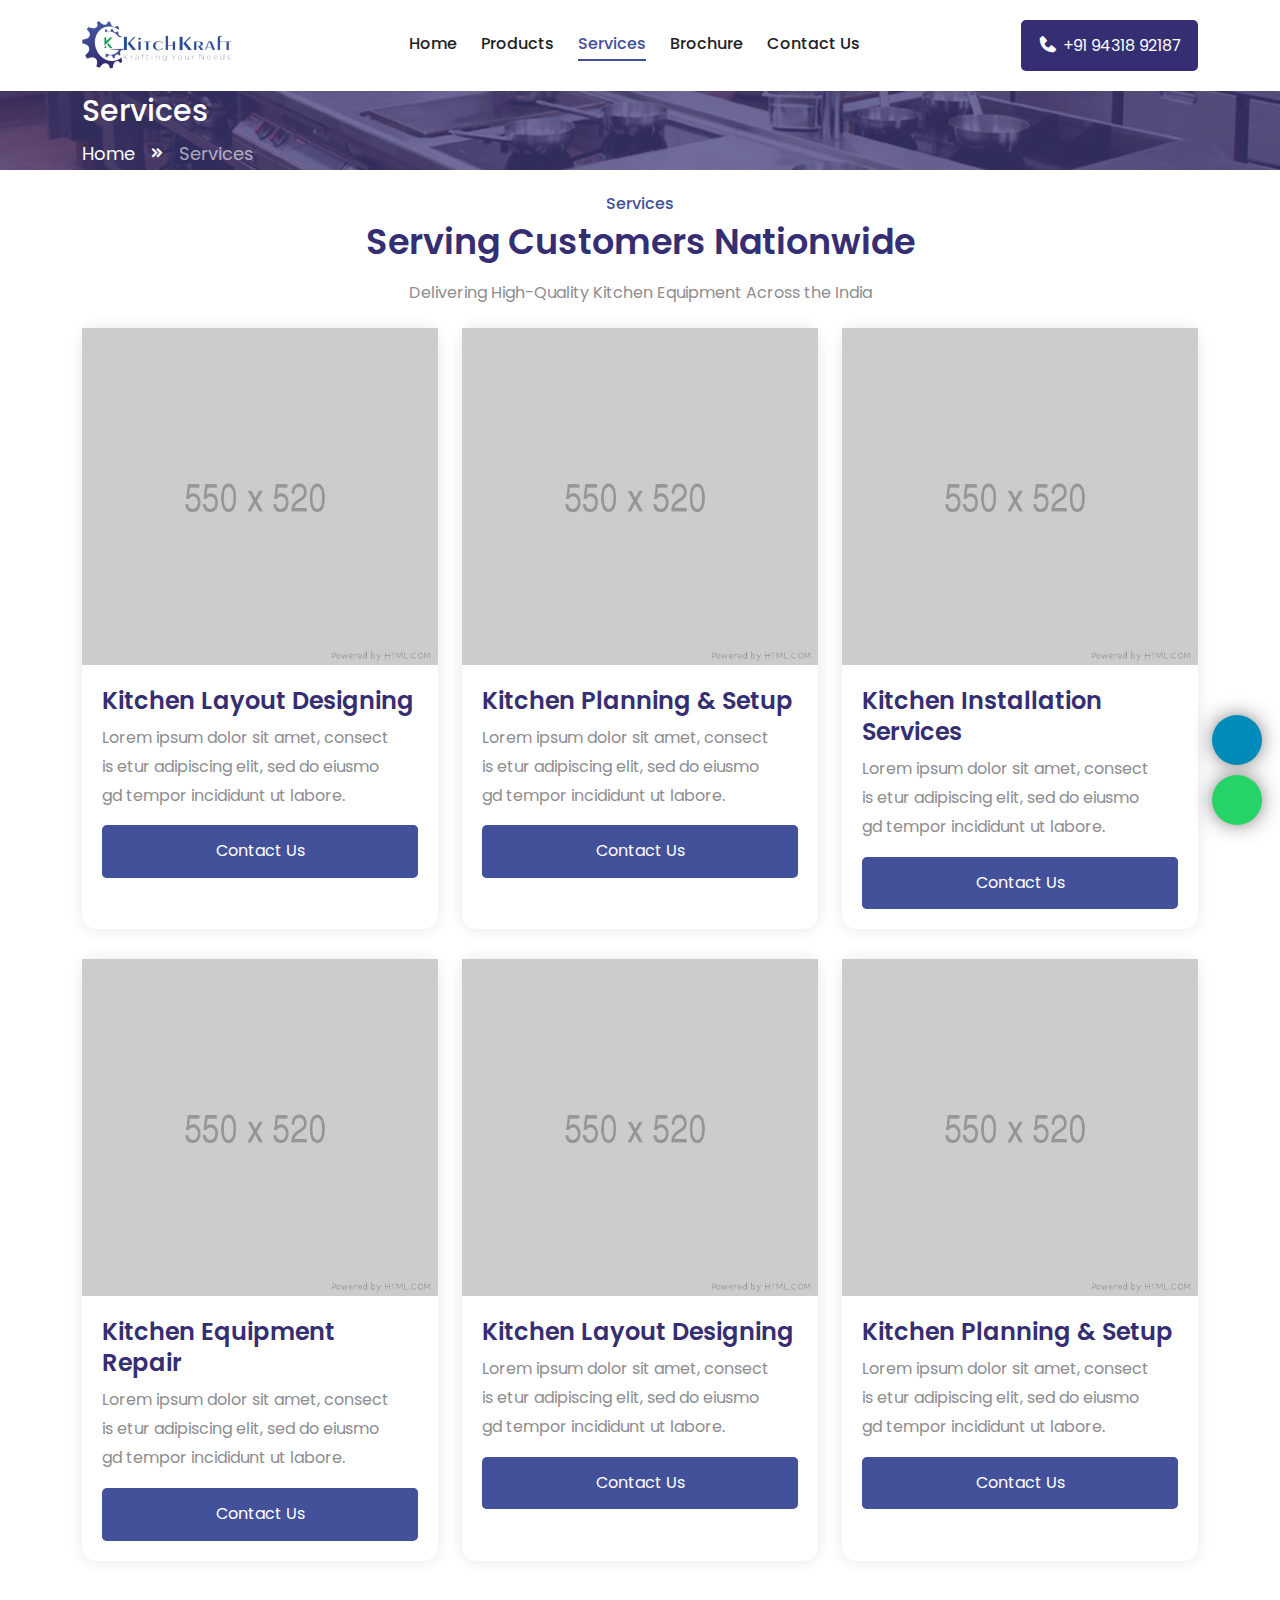
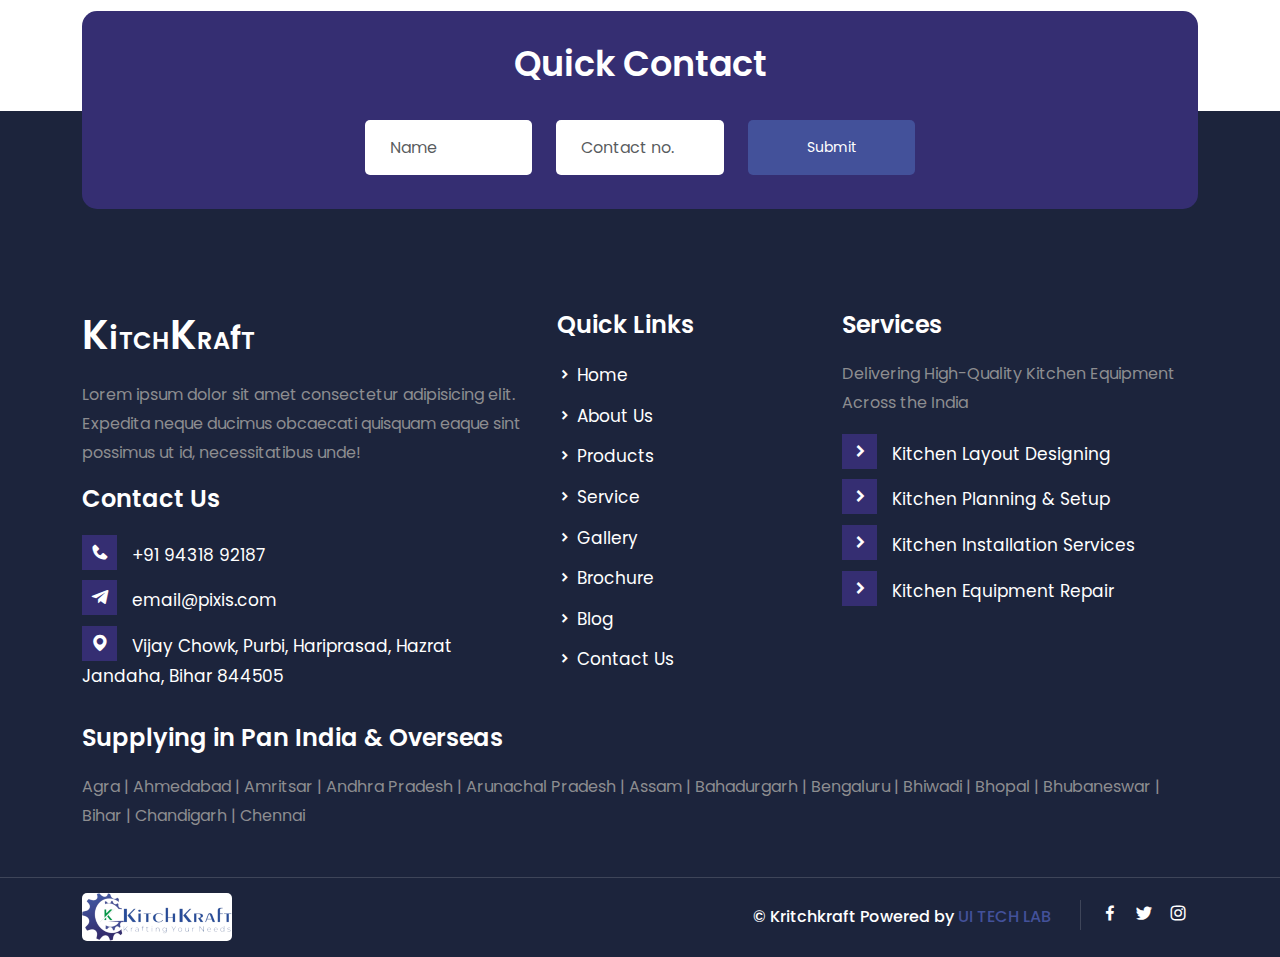
<file: services.html>
<!DOCTYPE html>
<html lang="zxx">

<head>
    <!-- Required Meta Tags -->
    <meta charset="UTF-8">
    <meta name="viewport" content="width=device-width, initial-scale=1.0">

    <!-- Bootstrap CSS -->
    <link rel="stylesheet" href="assets/css/bootstrap.min.css">
    <!-- Owl Carousel CSS -->
    <link rel="stylesheet" href="assets/css/owl.theme.default.min.css">
    <link rel="stylesheet" href="assets/css/owl.carousel.min.css">
    <!-- Animate Min CSS -->
    <link rel="stylesheet" href="assets/css/animate.min.css">
    <!-- Boxicons CSS -->
    <link rel="stylesheet" href="assets/css/boxicons.min.css">
    <!-- Meanmenu CSS -->
    <link rel="stylesheet" href="assets/css/meanmenu.css">
    <!-- Nice Select CSS -->
    <link rel="stylesheet" href="assets/css/nice-select.min.css">
    <!-- Style CSS -->
    <link rel="stylesheet" href="assets/css/style.css">
    <!-- Responsive CSS -->
    <link rel="stylesheet" href="assets/css/responsive.css">
    <!-- Theme Dark CSS -->
    <link rel="stylesheet" href="assets/css/theme-dark.css">
    <!-- Font-awesome CSS -->
    <link rel="stylesheet" href="https://cdnjs.cloudflare.com/ajax/libs/font-awesome/6.5.2/css/all.min.css"
        integrity="sha512-SnH5WK+bZxgPHs44uWIX+LLJAJ9/2PkPKZ5QiAj6Ta86w+fsb2TkcmfRyVX3pBnMFcV7oQPJkl9QevSCWr3W6A=="
        crossorigin="anonymous" referrerpolicy="no-referrer" />


    <!-- Title -->
    <title>Services | KitchKraft</title>

    <!-- Favicon -->
    <link rel="icon" type="image/png" href="assets/img/favicon.png">
</head>

<body>

    <!-- Preloader -->
    <div class="preloader">
        <div class="d-table">
            <div class="d-table-cell">
                <div class="pre-img">
                    <img src="assets/img/logo.png" alt="Logo">
                </div>
                <div class="spinner">
                    <div class="circle1"></div>
                    <div class="circle2"></div>
                    <div class="circle3"></div>
                </div>
            </div>
        </div>
    </div>
    <!-- End Preloader -->

    <!-- Start Navbar Area -->
    <div class="navbar-area">
        <!-- Menu For Mobile Device -->
        <div class="mobile-nav">
            <a href="index.html" class="logo">
                <img src="assets/img/logo.png" alt="Logo">
            </a>
        </div>

        <!-- Menu For Desktop Device -->
        <div class="main-nav">
            <div class="container">
                <nav class="navbar navbar-expand-md navbar-light ">
                    <a class="navbar-brand" href="index.html">
                        <img src="assets/img/logo.png" class="logo-one" alt="Logo">
                        <img src="assets/img/logo.png" class="logo-two" alt="Logo">
                    </a>

                    <div class="collapse navbar-collapse mean-menu" id="navbarSupportedContent">
                        <ul class="navbar-nav m-auto">
                            <li class="nav-item">
                                <a href="index.html" class="nav-link">
                                    Home
                                </a>
                            </li>
                            <!-- <li class="nav-item">
                                <a href="about.html" class="nav-link">
                                    About Us
                                </a>
                            </li> -->
                            <li class="nav-item">
                                <a href="product.html" class="nav-link">
                                    Products
                                </a>
                                <ul class="dropdown-menu">
                                    <li class="nav-item">
                                        <a href="product-type.html" class="nav-link">
                                            Commercial Kitchen Equipments
                                        </a>
                                    </li>
                                    <li class="nav-item">
                                        <a href="product-type.html" class="nav-link">
                                            Commercial Refrigeration Equipments
                                        </a>
                                    </li>
                                    <li class="nav-item">
                                        <a href="product-type.html" class="nav-link">
                                            Commercial Chapati Making Machine
                                        </a>
                                    </li>
                                    <li class="nav-item">
                                        <a href="product-type.html" class="nav-link">
                                            Pantry Equipments
                                        </a>
                                    </li>
                                    <li class="nav-item">
                                        <a href="product-type.html" class="nav-link">
                                            Preparation Equipments
                                        </a>
                                    </li>
                                    <li class="nav-item">
                                        <a href="product-type.html" class="nav-link">
                                            Display Equipments
                                        </a>
                                    </li>
                                    <li class="nav-item">
                                        <a href="product-type.html" class="nav-link">
                                            Storage Equipments
                                        </a>
                                    </li>
                                </ul>
                            </li>
                            <li class="nav-item">
                                <a href="services.html" class="nav-link active">
                                    Services
                                </a>
                            </li>
                            <!-- <li class="nav-item">
                                <a href="gallery.html" class="nav-link">
                                    Gallery
                                </a>
                            </li> -->
                            <li class="nav-item">
                                <a href="" class="nav-link">
                                    Brochure
                                </a>
                            </li>
                            <!-- <li class="nav-item">
                                <a href="blog.html" class="nav-link">
                                    Blog
                                </a>
                            </li> -->
                            <li class="nav-item">
                                <a href="contact.html" class="nav-link">
                                    Contact Us
                                </a>
                            </li>
                        </ul>

                        <div class="menu-btn">
                            <a href="tel:+919431892187" class="phone-btn">
                                <i class='bx bxs-phone'></i>
                                +91 94318 92187
                            </a>
                        </div>
                    </div>
                </nav>
            </div>
        </div>
    </div>
    <!-- End Navbar Area -->

    <!-- Inner Banner -->
    <div class="inner-banner inner-bg-service">
        <div class="container">
            <div class="inner-title">
                <h3>Services</h3>
                <ul>
                    <li>
                        <a href="index.html">Home</a>
                    </li>
                    <li>
                        <i class='bx bxs-chevrons-right'></i>
                    </li>
                    <li>Services</li>
                </ul>
            </div>
        </div>
    </div>
    <!-- Inner Banner End -->

    <!-- Service Area -->
    <section class="service-area ptb-20">
        <div class="container">
            <div class="section-title text-center">
                <span>Services</span>
                <h2>Serving Customers Nationwide</h2>
                <p>Delivering High-Quality Kitchen Equipment Across the India</p>
            </div>
            <div class="row pt-20 justify-content-center">
                <div class="col-lg-4 col-md-4 col-sm-6 col-6">
                    <div class="service-card">
                        <a href="services.html">
                            <img src="assets/img/service/1.jpg" alt="Service Images">
                        </a>
                        <div class="service-content">
                            <a href="services.html">
                                <h3>Kitchen Layout Designing</h3>
                            </a>
                            <p>Lorem ipsum dolor sit amet, consect is etur adipiscing elit, sed do eiusmo gd tempor
                                incididunt ut labore.</p>
                            <a href="contact.html" class="default-btn">
                                Contact Us
                            </a>
                        </div>
                    </div>
                </div>

                <div class="col-lg-4 col-md-4 col-sm-6 col-6">
                    <div class="service-card">
                        <a href="services.html">
                            <img src="assets/img/service/1.jpg" alt="Service Images">
                        </a>
                        <div class="service-content">
                            <a href="services.html">
                                <h3>Kitchen Planning & Setup</h3>
                            </a>
                            <p>Lorem ipsum dolor sit amet, consect is etur adipiscing elit, sed do eiusmo gd tempor
                                incididunt ut labore.</p>
                            <a href="contact.html" class="default-btn">
                                Contact Us
                            </a>
                        </div>
                    </div>
                </div>

                <div class="col-lg-4 col-md-4 col-sm-6 col-6">
                    <div class="service-card">
                        <a href="services.html">
                            <img src="assets/img/service/1.jpg" alt="Service Images">
                        </a>
                        <div class="service-content">
                            <a href="services.html">
                                <h3>Kitchen Installation Services</h3>
                            </a>
                            <p>Lorem ipsum dolor sit amet, consect is etur adipiscing elit, sed do eiusmo gd tempor
                                incididunt ut labore.</p>
                            <a href="contact.html" class="default-btn">
                                Contact Us
                            </a>
                        </div>
                    </div>
                </div>

                <div class="col-lg-4 col-md-4 col-sm-6 col-6">
                    <div class="service-card">
                        <a href="services.html">
                            <img src="assets/img/service/1.jpg" alt="Service Images">
                        </a>
                        <div class="service-content">
                            <a href="services.html">
                                <h3>Kitchen Equipment Repair</h3>
                            </a>
                            <p>Lorem ipsum dolor sit amet, consect is etur adipiscing elit, sed do eiusmo gd tempor
                                incididunt ut labore.</p>
                            <a href="contact.html" class="default-btn">
                                Contact Us
                            </a>
                        </div>
                    </div>
                </div>

                <div class="col-lg-4 col-md-4 col-sm-6 col-6">
                    <div class="service-card">
                        <a href="services.html">
                            <img src="assets/img/service/1.jpg" alt="Service Images">
                        </a>
                        <div class="service-content">
                            <a href="services.html">
                                <h3>Kitchen Layout Designing</h3>
                            </a>
                            <p>Lorem ipsum dolor sit amet, consect is etur adipiscing elit, sed do eiusmo gd tempor
                                incididunt ut labore.</p>
                            <a href="contact.html" class="default-btn">
                                Contact Us
                            </a>
                        </div>
                    </div>
                </div>

                <div class="col-lg-4 col-md-4 col-sm-6 col-6">
                    <div class="service-card">
                        <a href="services.html">
                            <img src="assets/img/service/1.jpg" alt="Service Images">
                        </a>
                        <div class="service-content">
                            <a href="services.html">
                                <h3>Kitchen Planning & Setup</h3>
                            </a>
                            <p>Lorem ipsum dolor sit amet, consect is etur adipiscing elit, sed do eiusmo gd tempor
                                incididunt ut labore.</p>
                            <a href="contact.html" class="default-btn">
                                Contact Us
                            </a>
                        </div>
                    </div>
                </div>
            </div>
        </div>
    </section>
    <!-- Service Area End -->

    <!-- Contact buttons -->
    <div>
        <a target="_blank" href="tel:9431892187" class="call-button"><i class="fa fa-phone"></i></a>
    </div>
    <div>
        <a target="_blank" href="https://api.whatsapp.com/send?phone=9431892187&text=" class="whatsapp-button"><i
                class="fab fa-whatsapp"></i></a>
    </div>
    <!-- Contact buttons Ends-->

    <!-- Footer Area -->
    <footer class="footer-area">
        <div class="container">
            <div class="footer-contact">
                <div class="quick-contact-area">
                    <h2>Quick Contact</h2>
                    <form class="quick-contact-form row" data-toggle="validator" method="POST">
                        <div class="col-lg-4 col-md-6 my-1">
                            <input type="text" class="form-control" placeholder="Name" name="name" required>
                        </div>
                        <div class="col-lg-4 col-md-6 my-1">
                            <input type="tel" class="form-control" placeholder="Contact no." name="tel" id="">
                        </div>
                        <div class="col-lg-4 col-md-12 my-1">
                            <button class="submit-btn w-100" type="submit">Submit</button>
                            <div id="validator-newsletter" class="form-result"></div>
                        </div>
                    </form>
                </div>
            </div>

            <div class="footer-top-list">
                <div class="row justify-content-center">
                    <div class="col-lg-5 col-md-4">
                        <div class="footer-list">
                            <h3><span class="fs-1">K</span><span class="fs-2">i</span>TCH<span
                                    class="fs-1">K</span>RA<span class="fs-2">f</span>T</h3>
                            <p>Lorem ipsum dolor sit amet consectetur adipisicing elit. Expedita neque ducimus obcaecati
                                quisquam eaque sint possimus ut id, necessitatibus unde!</p>
                            <div class="footer-side-list">
                                <h3>Contact Us</h3>
                                <ul>
                                    <li>
                                        <i class='bx bxs-phone'></i>
                                        <a href="tel:+919431892187">+91 94318 92187</a>
                                    </li>
                                    <li>
                                        <i class='bx bxl-telegram'></i>
                                        <a href="mailto:email@pixis.com">email@pixis.com</a>
                                    </li>
                                    <li>
                                        <i class='bx bxs-map'></i>
                                        <span>Vijay Chowk, Purbi, Hariprasad, Hazrat Jandaha, Bihar 844505</span>
                                    </li>
                                </ul>
                            </div>
                        </div>
                    </div>

                    <div class="col-lg-3 col-md-3">
                        <div class="footer-list">
                            <h3>Quick Links</h3>
                            <ul>
                                <li>
                                    <i class='bx bxs-chevron-right'></i>
                                    <a href="index.html">Home</a>
                                </li>
                                <li>
                                    <i class='bx bxs-chevron-right'></i>
                                    <a href="about.html">About Us</a>
                                </li>
                                <li>
                                    <i class='bx bxs-chevron-right'></i>
                                    <a href="product.html">Products</a>
                                </li>
                                <li>
                                    <i class='bx bxs-chevron-right'></i>
                                    <a href="services.html">Service</a>
                                </li>
                                <li>
                                    <i class='bx bxs-chevron-right'></i>
                                    <a href="gallery.html">Gallery</a>
                                </li>
                                <li>
                                    <i class='bx bxs-chevron-right'></i>
                                    <a href="">Brochure</a>
                                </li>
                                <li>
                                    <i class='bx bxs-chevron-right'></i>
                                    <a href="blog.html">Blog</a>
                                </li>
                                <li>
                                    <i class='bx bxs-chevron-right'></i>
                                    <a href="contact.html">Contact Us</a>
                                </li>
                            </ul>
                        </div>
                    </div>

                    <div class="col-lg-4 col-md-5">
                        <div class="footer-side-list">
                            <h3>Services</h3>
                            <p>Delivering High-Quality Kitchen Equipment Across the India</p>
                            <ul>
                                <li>
                                    <i class='bx bxs-chevron-right'></i>
                                    <a href="services.html">Kitchen Layout Designing</a>
                                </li>
                                <li>
                                    <i class='bx bxs-chevron-right'></i>
                                    <a href="services.html">Kitchen Planning & Setup</a>
                                </li>
                                <li>
                                    <i class='bx bxs-chevron-right'></i>
                                    <a href="services.html">Kitchen Installation Services</a>
                                </li>
                                <li>
                                    <i class='bx bxs-chevron-right'></i>
                                    <a href="services.html">Kitchen Equipment Repair</a>
                                </li>
                            </ul>
                        </div>
                    </div>
                </div>
                <div class="row">
                    <div class="col-lg-12 col-md-12 footer-list">
                        <h3>Supplying in Pan India & Overseas</h3>
                        <p>Agra | Ahmedabad | Amritsar | Andhra Pradesh | Arunachal Pradesh | Assam | Bahadurgarh |
                            Bengaluru | Bhiwadi | Bhopal | Bhubaneswar | Bihar | Chandigarh | Chennai</p>
                    </div>
                </div>
            </div>
        </div>

        <div class="footer-bottom">
            <div class="container">
                <div class="row justify-content-center">
                    <div class="col-lg-4 col-md-3">
                        <div class="footer-logo">
                            <img src="assets/img/logo.png" alt="Footer Logo">
                        </div>
                    </div>

                    <div class="col-lg-8 col-md-9">
                        <div class="bottom-text">
                            <p>© Kritchkraft Powered by <a href="https://uitechlab.in/">UI TECH LAB</a></p>

                            <ul class="social-bottom">
                                <li>
                                    <a href="https://www.facebook.com/login/"><i class='bx bxl-facebook'></i></a>
                                </li>
                                <li>
                                    <a href="https://twitter.com/i/flow/login"><i class='bx bxl-twitter'></i></a>
                                </li>
                                <li>
                                    <a href="https://www.instagram.com/accounts/login/"><i
                                            class='bx bxl-instagram'></i></a>
                                </li>
                            </ul>
                        </div>
                    </div>
                </div>
            </div>
        </div>
    </footer>
    <!-- Footer Area End -->


    <!-- Jquery Min JS -->
    <script src="assets/js/jquery.min.js"></script>
    <!-- Bootstrap Bundle Min JS -->
    <script src="assets/js/bootstrap.bundle.min.js"></script>
    <!-- Owl Carousel JS -->
    <script src="assets/js/owl.carousel.min.js"></script>
    <!-- Meanmenu JS -->
    <script src="assets/js/meanmenu.js"></script>
    <!-- Wow JS -->
    <script src="assets/js/wow.min.js"></script>
    <!-- Nice Select JS -->
    <script src="assets/js/jquery.nice-select.min.js"></script>
    <!-- Ajaxchimp Min JS -->
    <script src="assets/js/jquery.ajaxchimp.min.js"></script>
    <!-- Form Validator Min JS -->
    <script src="assets/js/form-validator.min.js"></script>
    <!-- Contact Form JS -->
    <script src="assets/js/contact-form-script.js"></script>
    <!-- Custom JS -->
    <script src="assets/js/custom.js"></script>

</body>

</html>
</file>
<file: assets/css/meanmenu.css>
:root {
    --main-color: #43519A;
    /* #ff743c */
    --secondary-color: #352E72;
    /* #2d3652 */
    --default-color: #2E9743;
}

.mean-container .mean-bar {
    float: left;
    width: 100%;
    position: absolute;
    background: transparent;
    padding: 20px 0 0;
    z-index: 999;
    border-bottom: 1px solid rgba(0, 0, 0, 0.03);
    height: 55px;
    box-shadow: 0 0 15px rgba(0, 0, 0, 0.3);
}

.mean-container a.meanmenu-reveal {
    width: 35px;
    height: 30px;
    padding: 12px 15px 0 0;
    position: absolute;
    right: 0;
    cursor: pointer;
    color: var(--secondary-color);
    text-decoration: none;
    font-size: 16px;
    text-indent: -9999em;
    line-height: 22px;
    font-size: 1px;
    display: block;
    font-weight: 700;
}

.mean-container a.meanmenu-reveal.meanclose{
    position: absolute;
    top: 15px;
    padding: 0;
    padding-top: 5px;
    margin-right: 15px;
    background-color: #352e722f;
    border-radius: 50%;
    color: var(--secondary-color) ;
}

.mean-container a.meanmenu-reveal span {
    display: block;
    background: var(--secondary-color) !important;
    position: relative;
    height: 4px;
    margin-top: -5px;
    top: 8px;
    border-radius: 3px;
}

.mean-container .mean-nav {
    float: left;
    width: 100%;
    background: #ffffff;
    margin-top: 55px;
}

.mean-container .mean-nav ul {
    padding: 0;
    margin: 0;
    width: 100%;
    border: none;
    list-style-type: none;
}

.mean-container .mean-nav ul li {
    position: relative;
    float: left;
    width: 100%;
}

.mean-container .mean-nav ul li a {
    display: block;
    float: left;
    width: 90%;
    padding: 1em 5%;
    margin: 0;
    text-align: left;
    color: #677294;
    border-top: 1px solid #DBEEFD;
    text-decoration: none;
}

.mean-container .mean-nav ul li a.active {
    color: #000000;
}

.mean-container .mean-nav ul li li a {
    width: 80%;
    padding: 1em 10%;
    color: #677294;
    border-top: 1px solid #DBEEFD;
    opacity: 1;
    filter: alpha(opacity=75);
    text-shadow: none !important;
    visibility: visible;
    text-transform: none;
    font-size: 14px;
}

.mean-container .mean-nav ul li.mean-last a {
    border-bottom: none;
    margin-bottom: 0;
}

.mean-container .mean-nav ul li li li a {
    width: 70%;
    padding: 1em 15%;
}

.mean-container .mean-nav ul li li li li a {
    width: 60%;
    padding: 1em 20%;
}

.mean-container .mean-nav ul li li li li li a {
    width: 50%;
    padding: 1em 25%;
}

.mean-container .mean-nav ul li a:hover {
    background: #252525;
    background: rgba(255, 255, 255, 0.1);
}

.mean-container .mean-nav ul li a.mean-expand {
    margin-top: 3px;
    width: 100%;
    height: 24px;
    padding: 12px !important;
    text-align: right;
    position: absolute;
    right: 13px;
    top: -6px;
    z-index: 2;
    font-weight: 700;
    background: transparent;
    border: none !important;
}

.mean-container .mean-push {
    float: left;
    width: 100%;
    padding: 0;
    margin: 0;
    clear: both;
}

.mean-nav .wrapper {
    width: 100%;
    padding: 0;
    margin: 0;
}

/* Fix for box sizing on Foundation Framework etc. */
.mean-container .mean-bar,
.mean-container .mean-bar * {
    -webkit-box-sizing: content-box;
    -moz-box-sizing: content-box;
    box-sizing: content-box;
}

.mean-remove {
    display: none !important;
}

.mobile-nav {
    display: none;
}

.mobile-nav.mean-container .mean-nav ul li a.active {
    color: var(--secondary-color);
}

.main-nav {
    background: #000;
    top: 0;
    left: 0;
    padding-top: 15px;
    padding-bottom: 15px;
    width: 100%;
    z-index: 999;
    height: auto;
}

.mean-nav .dropdown-toggle::after {
    display: none;
}

.navbar-light .navbar-brand,
.navbar-light .navbar-brand:hover {
    color: #fff;
    font-weight: bold;
    text-transform: uppercase;
    line-height: 1;
}

.main-nav nav ul {
    padding: 0;
    margin: 0;
    list-style-type: none;
}

.main-nav nav .navbar-nav .nav-item {
    position: relative;
    padding: 15px 0;
}

.main-nav nav .navbar-nav .nav-item a {
    font-weight: 500;
    font-size: 16px;
    text-transform: uppercase;
    color: #ffffff;
    padding-left: 0;
    padding-right: 0;
    padding-top: 0;
    padding-bottom: 0;
    margin-left: 15px;
    margin-right: 15px;
}

.main-nav nav .navbar-nav .nav-item a:hover,
.main-nav nav .navbar-nav .nav-item a:focus,
.main-nav nav .navbar-nav .nav-item a.active {
    color: var(--secondary-color);
}

.main-nav nav .navbar-nav .nav-item:hover a {
    color: var(--secondary-color);
}

.main-nav nav .navbar-nav .nav-item .dropdown-menu {
    -webkit-box-shadow: 0 0 30px 0 rgba(0, 0, 0, 0.05);
    box-shadow: 0 0 30px 0 rgba(0, 0, 0, 0.05);
    background: #0d1028;
    position: absolute;
    top: 80px;
    left: 0;
    width: 250px;
    z-index: 99;
    display: block;
    padding-top: 20px;
    padding-left: 5px;
    padding-right: 5px;
    padding-bottom: 20px;
    opacity: 0;
    visibility: hidden;
    -webkit-transition: all 0.3s ease-in-out;
    transition: all 0.3s ease-in-out;
}

.main-nav nav .navbar-nav .nav-item .dropdown-menu li {
    position: relative;
    padding: 0;
}

.main-nav nav .navbar-nav .nav-item .dropdown-menu li a {
    font-size: 15px;
    font-weight: 500;
    text-transform: capitalize;
    padding: 9px 15px;
    margin: 0;
    display: block;
    color: #ffffff;
}

.main-nav nav .navbar-nav .nav-item .dropdown-menu li a:hover,
.main-nav nav .navbar-nav .nav-item .dropdown-menu li a:focus,
.main-nav nav .navbar-nav .nav-item .dropdown-menu li a.active {
    color: var(--secondary-color);
}

.main-nav nav .navbar-nav .nav-item .dropdown-menu li .dropdown-menu {
    position: absolute;
    left: -100%;
    top: 0;
    opacity: 0 !important;
    visibility: hidden !important;
}

.main-nav nav .navbar-nav .nav-item .dropdown-menu li:hover .dropdown-menu {
    opacity: 1 !important;
    visibility: visible !important;
    top: -20px !important;
}

.main-nav nav .navbar-nav .nav-item .dropdown-menu li .dropdown-menu li .dropdown-menu {
    position: absolute;
    left: -100%;
    top: 0;
    opacity: 0 !important;
    visibility: hidden !important;
}

.main-nav nav .navbar-nav .nav-item .dropdown-menu li:hover .dropdown-menu li:hover .dropdown-menu {
    opacity: 1 !important;
    visibility: visible !important;
    top: -20px !important;
}

.main-nav nav .navbar-nav .nav-item .dropdown-menu li .dropdown-menu li a {
    color: #ffffff;
    text-transform: capitalize;
}

.main-nav nav .navbar-nav .nav-item .dropdown-menu li .dropdown-menu li a:hover,
.main-nav nav .navbar-nav .nav-item .dropdown-menu li .dropdown-menu li a:focus,
.main-nav nav .navbar-nav .nav-item .dropdown-menu li .dropdown-menu li a.active {
    color: #ffffff;
}

.main-nav nav .navbar-nav .nav-item:hover ul {
    opacity: 1;
    visibility: visible;
    top: 100%;
}

.main-nav nav .navbar-nav .nav-item:last-child .dropdown-menu {
    left: auto;
    right: 0;
}

/* Responsive Style */
@media only screen and (max-width: 991px) {
    .mobile-nav {
        display: block;
        position: relative;
    }

    .mobile-nav .logo {
        text-decoration: none;
        position: absolute;
        top: 11px;
        z-index: 999;
        left: 15px;
        color: #fff;
        font-weight: bold;
        text-transform: uppercase;
        font-size: 20px;
    }

    .mean-container .mean-bar {
        /* background-color: #2d3652; */
        background-color: #fff;
        padding: 0;
    }

    .mean-container a.meanmenu-reveal {
        padding: 20px 15px 0 0;
        margin-top: -5px;
    }

    .mobile-nav nav .navbar-nav {
        height: 300px;
        overflow-y: scroll;
    }

    .mobile-nav nav .navbar-nav .nav-item a i {
        display: none;
    }

    .main-nav {
        display: none !important;
    }
}
</file>
<file: assets/css/style.css>
/*
@File: Pixis  HTML Template

* This file contains the styling for the actual template, this
is the file you need to edit to change the look of the
template.

This files table contents are outlined below>>>>>

*******************************************
*******************************************
** - Default Btn Style 
** - Section Title Style
** - Navbar Area Style
** - Navbar Area Style
** - Home Page One Style
** - Banner Section Style 
** - About Area Style 
** - Service Area Style 
** - Product Area Style 
** - Price Section Style 
** - Designer Card Style 
** - Testimonial Section Style 
** - Blog Area Style 
** - Footer Area Style 
** - Preloader CSS Style 
** - Back To Top Button Style 

*******************************************
/*

/*================================================
Default CSS
=================================================*/
@import url("https://fonts.googleapis.com/css2?family=Playfair+Display:ital,wght@0,400;0,500;0,600;0,700;0,800;1,400;1,500&display=swap");
@import url("https://fonts.googleapis.com/css2?family=Poppins:ital,wght@0,100;0,200;0,300;0,400;0,500;0,600;0,700;0,800;0,900;1,100;1,200;1,300;1,400&display=swap");

body {
  font-size: 16px;
  line-height: 1.8;
  font-family: "Poppins", sans-serif;
  color: #8d8d90;
}

p {
  color: #8d8d90;
}

a {
  display: inline-block;
  transition: all 0.5s;
  text-decoration: none;
}

a:hover,
a:focus {
  text-decoration: none;
}

button {
  margin: 0;
  padding: 0;
  outline: 0;
}

button:focus {
  outline: 0;
  border: 0;
}

h1,
h2,
h3,
h4,
h5,
h6 {
  color: var(--secondary-color);
  font-weight: 600;
  line-height: 1.3;
}

.d-table {
  width: 100%;
  height: 100%;
}

.d-table-cell {
  display: table-cell;
  vertical-align: middle;
}

img {
  max-width: 100%;
}

.ptb-100 {
  padding-top: 100px;
  padding-bottom: 100px;
}

.ptb-50 {
  padding-top: 50px;
  padding-bottom: 50px;
}

.ptb-25 {
  padding-top: 25px;
  padding-bottom: 25px;
}

.ptb-20 {
  padding-top: 20px;
  padding-bottom: 20px;
}

.pt-100 {
  padding-top: 100px;
}

.pb-100 {
  padding-bottom: 100px;
}

.ptb-70 {
  padding-top: 70px;
  padding-bottom: 70px;
}

.pt-70 {
  padding-top: 70px;
}

.pb-90 {
  padding-bottom: 90px;
}

.pb-70 {
  padding-bottom: 70px;
}

.pb-50 {
  padding-bottom: 50px;
}

.pb-25 {
  padding-bottom: 25px;
}

.pt-50 {
  padding-top: 50px;
}

.pt-45 {
  padding-top: 45px;
}

.pt-20 {
  padding-top: 20px;
}

.mtb-50 {
  margin-top: 50px;
  margin-bottom: 50px;
}

.mtb-20 {
  margin-top: 20px;
  margin-bottom: 20px;
}

.ml-50 {
  margin-left: 50px;
}

.text-white {
  color: #fff;
}

.bg-color-in {
  background-color: #fafbff;
}

.border-radius-5 {
  border-radius: 75px 5px 75px 5px !important;
}

:root {
  --main-color: #43519A;
  /* #ff743c */
  --secondary-color: #352E72;
  /* #2d3652 */
  --default-color: #2E9743;
}

.row .col-lg-3,
.row .col-lg-4 {
  display: flex;
}

.row .col-lg-3 div,
.row .col-lg-4 div {
  flex: 1;
}

/*================================
Default Btn Style 
===================================*/
.default-btn {
  background-color: var(--main-color);
  padding: 12px 42px;
  color: #fff;
  border-radius: 5px;
  text-align: center;
  position: relative;
  overflow: hidden;
  z-index: 1;
  border: none;
}

.default-btn::before {
  content: "";
  position: absolute;
  top: 50%;
  left: 0%;
  width: 50%;
  height: 50%;
  background-color: var(--main-color);
  z-index: -1;
  transition: all 0.5s;
}

.default-btn::after {
  content: "";
  position: absolute;
  bottom: 50%;
  right: 0%;
  width: 50%;
  height: 50%;
  background-color: var(--main-color);
  z-index: -1;
  transition: all 0.5s;
}

.default-btn:hover {
  color: #fff;
}

.default-btn:hover::before {
  top: 0;
  background-color: var(--secondary-color);
  color: #fff;
}

.default-btn:hover::after {
  bottom: 0;
  background-color: var(--secondary-color);
  color: #fff;
}

.default-btn.active {
  margin-left: 20px;
  color: #232350;
  background-color: transparent;
  border: 1px solid var(--secondary-color);
  overflow: hidden;
}

.default-btn.active:hover {
  color: #fff;
  background-color: var(--secondary-color);
}

.default-btn.active::before {
  width: 100%;
  height: 100%;
  background-color: transparent;
}

.default-btn.active::after {
  width: 100%;
  height: 100%;
  background-color: transparent;
}

/*================================
Default Btn Style End
===================================*/

/*================================
Section Title Style 
===================================*/
.section-title span {
  color: var(--main-color);
  /* color: var(--default-color); */
  font-weight: 500;
  line-height: 0;
}

.section-title h2 {
  font-size: 35px;
  margin: auto;
}

.section-title p {
  padding-top: 15px;
  max-width: 620px;
  margin: 0 auto;
}

/*================================
Section Title Style End
===================================*/
/*==================================
Default CSS
====================================*/
/*=================================
Navbar Area
====================================*/
.navbar-area {
  background-color: transparent;
  transition: 0.3s;
  position: relative;
  padding-top: 0;
  padding-bottom: 0;
  padding-right: 0;
  padding-left: 0;
}

.navbar-light {
  padding-left: 0;
  padding-right: 0;
}

.navbar-light .navbar-brand img {
  float: left;
}

.navbar-light .navbar-brand .logo-two {
  display: none;
}

.navbar-light .navbar-brand-sticky {
  display: none;
}

.sticky-nav {
  position: fixed;
  animation: 900ms ease-in-out 5s normal none 1 running fadeInDown;
  transition: 0.9s;
  width: 100% !important;
  z-index: 999;
}

.sticky-nav .top-nav {
  width: 100% !important;
  background-color: #fff;
  position: fixed;
  box-shadow: 0 0 15px rgba(0, 0, 0, 0.3);
  border-radius: 0;
}

.sticky-nav .main-nav {
  background-color: #fff;
  position: fixed;
  box-shadow: 0 0 15px rgba(0, 0, 0, 0.3);
}

/* Main nav */
.main-nav {
  position: inherit;
  background: #fff;
  top: 0;
  left: 0;
  padding: 7px 0;
  width: 100%;
  z-index: 999;
  height: auto;
}

.main-nav nav .navbar-nav .nav-item:hover a,
.main-nav nav .navbar-nav .nav-item .active {
  color: var(--main-color);
}

.main-nav nav .navbar-nav .nav-item a {
  text-transform: capitalize;
  color: #222222;
  font-weight: 500;
  margin-left: 12px;
  margin-right: 12px;
}

.main-nav nav .navbar-nav .nav-item a i {
  line-height: 0;
  position: relative;
  top: 3px;
}

.main-nav nav .navbar-nav .nav-item a:hover,
.main-nav nav .navbar-nav .nav-item a :focus {
  color: var(--main-color);
}

.main-nav nav .navbar-nav .nav-item a.active {
  color: var(--main-color) !important;
  border-bottom: 2px solid var(--main-color);
}

.main-nav nav .navbar-nav .nav-item a.active i {
  transform: rotate(90deg);
}

.main-nav nav .navbar-nav .nav-item a:hover i {
  transform: rotate(90deg);
  transition: 0.7s;
}

.main-nav nav .navbar-nav .nav-item a:focus i {
  transform: rotate(90deg);
}

.main-nav nav .navbar-nav .nav-item a .active::before {
  transform: scale(1);
}

.main-nav nav .navbar-nav .nav-item .dropdown-menu {
  width: 50vw;
  transform: translateX(-25%);
  border: none;
  padding: 0;
  border-radius: 0;
  background-color: #fff !important;
}

.main-nav nav .navbar-nav .nav-item .dropdown-menu li {
  border-bottom: 1px dotted var(--default-color);
}

.main-nav nav .navbar-nav .nav-item .dropdown-menu li:last-child {
  border-bottom: none;
}

.main-nav nav .navbar-nav .nav-item .dropdown-menu li a {
  color: #222222 !important;
  position: relative;
  transition: 0.7s;
  font-weight: 500;
}

.main-nav nav .navbar-nav .nav-item .dropdown-menu li a:hover {
  background-color: #f3f3f3;
}

.main-nav nav .navbar-nav .nav-item .dropdown-menu li a.active {
  background-color: #f3f3f3;
  border-radius: 0.25rem;
  color: var(--main-color) !important;
}

.main-nav nav .navbar-nav .nav-item .dropdown-menu li a::before {
  content: "";
  position: absolute;
  bottom: -1px;
  left: 0;
  width: 0;
  height: 1px;
  background-color: var(--main-color);
  transition: all 0.5s;
}

.main-nav nav .navbar-nav .nav-item .dropdown-menu li a:hover::before {
  width: 100%;
}

.main-nav nav .navbar-nav .nav-item .dropdown-menu li a:hover,
.main-nav nav .navbar-nav .nav-item .dropdown-menu li a :focus,
.main-nav nav .navbar-nav .nav-item .dropdown-menu li a .active {
  color: var(--main-color) !important;
  letter-spacing: 0.5px;
  background-color: #f3f3f3;
  border-radius: 0.25rem;
}

.main-nav nav .navbar-nav .nav-item .dropdown-menu li.active {
  color: var(--main-color) !important;
}

.menu-btn {
  display: inline-block;
  position: relative;
  top: 5px;
}

.menu-btn .phone-btn {
  background-color: var(--secondary-color);
  padding: 10px 16px;
  color: #fff;
  border-radius: 5px;
  text-align: center;
  position: relative;
  overflow: hidden;
  z-index: 1;
}

.menu-btn .phone-btn i {
  font-size: 22px;
  color: #fff;
  position: relative;
  top: 3px;
}

.menu-btn .phone-btn::before {
  content: "";
  position: absolute;
  top: 100%;
  left: 0%;
  width: 50%;
  height: 100%;
  background-color: var(--secondary-color);
  z-index: -1;
  transition: all 0.5s;
}

.menu-btn .phone-btn::after {
  content: "";
  position: absolute;
  bottom: 100%;
  right: 0%;
  width: 50%;
  height: 100%;
  background-color: var(--secondary-color);
  z-index: -1;
  transition: all 0.5s;
}

.menu-btn .phone-btn:hover {
  color: #fff;
}

.menu-btn .phone-btn:hover::before {
  top: 0;
  background-color: #4356d6;
  color: #fff;
}

.menu-btn .phone-btn:hover::after {
  bottom: 0;
  background-color: #4356d6;
  color: #fff;
}

.cart-area {
  display: inline-block;
  color: #ffffff;
  margin-left: 20px;
  margin-right: 20px;
  position: relative;
}

.cart-area a {
  color: var(--secondary-color);
  border-radius: 3px;
  font-size: 26px;
  font-weight: bold;
  width: 50px;
  height: 50px;
  line-height: 59px;
  background-color: #fff;
  box-shadow: 0 0 15px rgba(0, 0, 0, 0.1);
  text-align: center;
  transition: 0.7s;
  position: relative;
}

.cart-area a:hover {
  background-color: var(--secondary-color);
  color: #fff;
}

.cart-area a span {
  position: absolute;
  top: 10px;
  right: 0;
  width: 15px;
  height: 15px;
  line-height: 15px;
  font-size: 10px;
  background-color: var(--secondary-color);
  color: #fff;
  display: inline-block;
  text-align: center;
  border-radius: 50px;
}

.cart-area a:hover span {
  background-color: var(--main-color);
  color: #fff;
}

.modal-menu {
  float: right;
  margin-top: 0px;
}

.modal-menu a {
  color: var(--secondary-color);
  border-radius: 3px;
  font-size: 30px;
  font-weight: bold;
  width: 50px;
  height: 50px;
  line-height: 55px;
  background-color: #fff;
  box-shadow: 0 0 15px rgba(0, 0, 0, 0.1);
  text-align: center;
  transition: 0.7s;
}

.modal-menu a:hover {
  background-color: var(--secondary-color);
  color: #fff;
}

/* Sidebar Modal */
.sidebar-modal {
  position: relative;
}

.sidebar-modal .navbar-nav li a {
  padding: 10px 0px 10px 15px;
}

.sidebar-modal .modal.right .modal-dialog {
  position: fixed;
  margin: auto;
  width: 450px;
  height: 100%;
  transform: translate3d(0%, 0, 0);
}

.sidebar-modal .modal.right .modal-content {
  height: 100%;
  overflow-y: auto;
  border-radius: 0;
  border: none;
  background-color: #fff;
}

.sidebar-modal .modal.right .modal-content .modal-header .modal-title .modal-logo2 {
  display: none;
}

.sidebar-modal .modal.right .modal-body {
  padding: 30px;
}

.sidebar-modal .modal.right .modal-body .sidebar-modal-widget {
  margin-bottom: 35px;
}

.sidebar-modal .modal.right .modal-body .sidebar-modal-widget .title {
  position: relative;
  z-index: 1;
  margin-bottom: 35px;
  color: var(--secondary-color);
  border-bottom: 1px solid #eeeeee;
  padding-bottom: 5px;
}

.sidebar-modal .modal.right .modal-body .sidebar-modal-widget .title::before {
  content: "";
  position: absolute;
  left: 0;
  bottom: -1px;
  width: 70px;
  height: 2px;
  border-radius: 5px;
  background: #4356d6;
}

.sidebar-modal .modal.right .modal-body .sidebar-modal-widget:last-child {
  margin-bottom: 0;
}

.sidebar-modal .modal.right .modal-body .sidebar-modal-widget ul {
  list-style: none;
  padding: 0;
  margin: 0;
}

.sidebar-modal .modal.right .modal-body .sidebar-modal-widget ul li {
  margin-bottom: 10px;
}

.sidebar-modal .modal.right .modal-body .sidebar-modal-widget ul li:last-child {
  margin-bottom: 0;
}

.sidebar-modal .modal.right .modal-body .sidebar-modal-widget ul li a {
  font-size: 16px;
  color: #8d8d90;
  font-weight: 600;
  text-transform: capitalize;
}

.sidebar-modal .modal.right .modal-body .sidebar-modal-widget ul li a:hover {
  color: var(--main-color);
}

.sidebar-modal .modal.right .modal-body .sidebar-modal-widget ul li a img {
  width: 80px;
}

.sidebar-modal .modal.right .modal-body .sidebar-modal-widget .modal-widget-blog ul {
  display: flex;
  flex-wrap: wrap;
  padding-left: 0;
  list-style-type: none;
  margin-left: -5px;
  margin-right: -5px;
  margin-bottom: 0;
  margin-top: -10px;
}

.sidebar-modal .modal.right .modal-body .sidebar-modal-widget .modal-widget-blog ul li {
  flex: 0 0 25%;
  max-width: 25%;
  padding-left: 5px;
  padding-right: 5px;
  padding-top: 10px;
}

.sidebar-modal .modal.right .modal-body .sidebar-modal-widget .contact-info {
  list-style: none;
  padding: 0;
  margin: 0;
}

.sidebar-modal .modal.right .modal-body .sidebar-modal-widget .contact-info li {
  position: relative;
  font-weight: 500;
  padding-left: 45px;
  text-transform: uppercase;
  margin-bottom: 10px;
  font-size: 16px;
  color: #8d8d90;
}

.sidebar-modal .modal.right .modal-body .sidebar-modal-widget .contact-info li span {
  font-size: 16px;
  display: block;
  font-weight: 400;
  color: var(--secondary-color);
  margin-top: 5px;
  text-transform: initial;
}

.sidebar-modal .modal.right .modal-body .sidebar-modal-widget .contact-info li i {
  position: absolute;
  left: 0;
  top: 0;
  color: #fff;
  text-align: center;
  width: 35px;
  height: 35px;
  line-height: 35px;
  font-size: 29px;
  transition: all 0.5s;
  background-color: #4356d6;
  border-radius: 4px;
  font-size: 15px;
}

.sidebar-modal .modal.right .modal-body .sidebar-modal-widget .contact-info li:hover i {
  color: #ffffff;
  background: var(--main-color);
}

.sidebar-modal .modal.right .modal-body .sidebar-modal-widget .contact-info li:last-child {
  margin-bottom: 0;
}

.sidebar-modal .modal.right .modal-body .sidebar-modal-widget .social-list {
  text-align: left;
}

.sidebar-modal .modal.right .modal-body .sidebar-modal-widget .social-list li {
  display: inline-block;
  padding-right: 5px;
}

.sidebar-modal .modal.right .modal-body .sidebar-modal-widget .social-list li a i {
  width: 25px;
  height: 25px;
  display: inline-block;
  text-align: center;
  line-height: 25px;
  border-radius: 4px;
  color: #ffffff;
  background-color: #8d8d90;
  font-size: 12px;
  transition: all 0.5s;
}

.sidebar-modal .modal.right .modal-body .sidebar-modal-widget .social-list li a i:hover {
  background-color: var(--main-color);
}

.sidebar-modal .modal.right .modal-body .sidebar-modal-widget .social-list li a:hover {
  color: var(--main-color);
}

.sidebar-modal .modal.right .modal-body .sidebar-modal-widget .social-list li:hover {
  color: #fff;
}

.sidebar-modal .modal.right.fade.show .modal-dialog {
  right: 0;
  animation: fadeInRight 0.6s linear;
}

.sidebar-modal .modal-header {
  display: inline;
  padding: 0;
  border: none;
}

.sidebar-modal .modal-header .close {
  height: 110px;
  width: 60px;
  color: #8d8d90;
  margin: 0px;
  padding: 0px;
  cursor: pointer;
  transition: all 0.3s ease-in-out;
  border: none;
  opacity: 1;
  position: absolute;
  right: 0;
}

.sidebar-modal .modal-header .close i {
  margin-left: 0;
  font-size: 40px;
}

.sidebar-modal .modal-header h2 {
  background-color: #fff;
  box-shadow: 0 0 20px 3px rgba(0, 0, 0, 0.05);
  padding: 30px 25px;
}

.sidebar-modal button:focus {
  outline: 0px;
}

.sidebar-modal .modal.right.fade.show .modal-dialog {
  right: 0;
  animation: fadeInRight 0.6s linear;
}

.sidebar-modal .modal.right.fade .modal-dialog {
  right: 0;
}

.price-shape {
  background-image: url(../img/shape/price-shape.png);
  background-position: center center;
  background-size: cover;
}

.top-nav {
  position: fixed;
  width: 1230px;
  margin: 0 auto 0;
  left: 0;
  right: 0;
  background-color: #fff;
  border-radius: 5px;
  box-shadow: 0 0 20px rgba(0, 0, 0, 0.1);
}

/* Mobile Nav */
.mobile-nav .mean-container .mean-nav ul li a .active {
  color: var(--main-color);
}

.mean-container a.meanmenu-reveal {
  color: var(--secondary-color);
}

.mean-container a.meanmenu-reveal span {
  background-color: #fff;
}

/*=================================
Navbar Area End
====================================*/
/*=================================
Home Page One Style
====================================*/
/*=================================
Banner Section
====================================*/
.banner-content {
  max-width: 550px;
  margin-left: auto;
}

.banner-content h1 {
  font-size: 65px;
  font-family: "Playfair Display", serif;
  margin-bottom: 30px;
}

.banner-content p {
  max-width: 530px;
  margin-bottom: 40px;
}

.banner-img {
  position: relative;
  margin-bottom: 100px;
}

.banner-img .banner-into-slider {
  position: absolute;
  bottom: -110px;
  left: -40px;
}

.banner-img .banner-into-slider .banner-item img {
  border-radius: 10px;
}

.banner-img .owl-dots {
  margin-top: 40px !important;
}

.banner-img .owl-dots .owl-dot span {
  background-color: var(--secondary-color) !important;
}

.banner-img .owl-dots .owl-dot.active span {
  background-color: var(--main-color) !important;
}

.banner-img .owl-dots .owl-dot:hover span {
  background-color: var(--main-color) !important;
}

.banner-width {
  max-width: 670px;
  margin-top: 150px;
}

.banner-img-two {
  position: relative;
}

.banner-img-two .banner-into-img {
  position: absolute;
  bottom: -50px;
  left: -120px;
  z-index: 1;
}

.banner-img-two .banner-into-img img {
  max-width: 500px;
  height: 500px;
}

/*=================================
Banner Section End
====================================*/
/*=================================
About Area
====================================*/
.about-area {
  position: relative;
}

.about-img {
  position: relative;
  max-width: 500px;
  margin-left: auto;
  text-align: center;
  margin-bottom: 30px;
  z-index: 1;
}

.about-img img {
  text-align: center;
  max-width: 450px;
}

.about-img .about-bg-shape {
  position: absolute;
  bottom: 0;
  left: 0;
  right: 0;
  z-index: -1;
}

.about-img .about-bg-shape img {
  max-width: 500px;
  border: 1px solid #dadade;
  border-radius: 15px;
}

.about-content {
  margin-left: 40px;
  margin-bottom: 30px;
}

.about-content span {
  color: var(--main-color);
  font-weight: 500;
  line-height: 0;
}

.about-content h2 {
  font-size: 35px;
  margin-bottom: 30px;
}

.about-content p {
  max-width: 680px;
  text-align: justify;
}

.about-content .about-btn {
  margin-top: 25px;
  display: inline-block;
}

.about-content .about-btn .know-more-btn {
  background-color: var(--secondary-color);
  padding: 12px 40px;
  color: #fff;
  border-radius: 5px;
  text-align: center;
  position: relative;
  overflow: hidden;
  z-index: 1;
}

.about-content .about-btn .know-more-btn i {
  font-size: 22px;
  color: #fff;
  position: relative;
  top: 3px;
}

.about-content .about-btn .know-more-btn::before {
  content: "";
  position: absolute;
  top: 100%;
  left: 0%;
  width: 50%;
  height: 50%;
  background-color: var(--secondary-color);
  z-index: -1;
  transition: all 0.5s;
}

.about-content .about-btn .know-more-btn::after {
  content: "";
  position: absolute;
  bottom: 100%;
  right: 0%;
  width: 50%;
  height: 50%;
  background-color: var(--secondary-color);
  z-index: -1;
  transition: all 0.5s;
}

.about-content .about-btn .know-more-btn:hover {
  color: #fff;
}

.about-content .about-btn .know-more-btn:hover::before {
  top: 0;
  background-color: var(--main-color);
  color: #fff;
}

.about-content .about-btn .know-more-btn:hover::after {
  bottom: 0;
  background-color: var(--main-color);
  color: #fff;
}

.about-shape {
  position: absolute;
  top: -100px;
  left: 0;
}

.about-width {
  margin-top: 30px;
  max-width: 670px;
  margin-left: auto;
}

.about-img-2 {
  margin-bottom: 30px;
}

.about-img-2 iframe {
  height: 50vh;
  border: 5px solid var(--secondary-color);
}

/*=================================
About Area End
====================================*/
/*=================================
Service Area 
====================================*/
.service-area {
  position: relative;
}

.service-area .owl-nav {
  margin-top: 0;
}

.service-area .owl-nav .owl-prev {
  position: absolute;
  top: 50%;
  transform: translateY(-16px);
  left: -5%;
  width: 40px !important;
  height: 40px !important;
  line-height: 40px;
  color: #fff !important;
  font-size: 24px !important;
  background-color: var(--main-color) !important;
  opacity: 0.5;
  transition: 0.7s;
}

.service-area .owl-nav .owl-prev:hover {
  opacity: 1;
}

.service-area .owl-nav .owl-next {
  position: absolute;
  top: 50%;
  transform: translateY(-16px);
  right: -5%;
  width: 40px !important;
  height: 40px !important;
  line-height: 40px;
  color: #fff !important;
  font-size: 24px !important;
  background-color: var(--main-color) !important;
  opacity: 0.5;
  transition: 0.7s;
}

.service-area .owl-nav .owl-next:hover {
  opacity: 1;
}

.service-card {
  background-color: #fff;
  box-shadow: 0 0 15px rgba(0, 0, 0, 0.1);
  border-radius: 15px;
  margin-bottom: 30px;
}

.service-card:hover .service-content a h3 {
  color: var(--main-color);
}

.service-card:hover .service-content .more-btn {
  background-color: var(--main-color);
}

.service-card a {
  display: block;
}

.service-card a img {
  max-width: 100%;
}

.service-card .service-content {
  padding: 20px;
}

.service-card .service-content a {
  display: block;
}

.service-card .service-content a h3 {
  font-size: 24px;
}

.service-card .service-content p {
  max-width: 300px;
  margin-bottom: 15px;
}

.service-card .service-content .more-btn {
  width: 40px;
  height: 40px;
  line-height: 45px;
  background-color: var(--secondary-color);
  color: #fff;
  font-size: 24px;
  text-align: center;
  border-radius: 5px;
  transition: 0.7s;
}

.service-card .service-content .more-btn:hover {
  background-color: var(--main-color);
}

.service-bg {
  background-color: #fafbff;
  padding-top: 150px;
  position: relative;
}

/*=================================
Service Area End
====================================*/

/*=================================
Gallery Area 
====================================*/

.gallery-area {
  position: relative;
}

.gallery-area .owl-nav {
  margin-top: 0;
}

.gallery-area .owl-nav .owl-prev {
  position: absolute;
  top: 50%;
  transform: translateY(-16px);
  left: -5%;
  width: 40px !important;
  height: 40px !important;
  line-height: 40px;
  color: #fff !important;
  font-size: 24px !important;
  background-color: var(--main-color) !important;
  opacity: 0.5;
  transition: 0.7s;
}

.gallery-area .owl-nav .owl-prev:hover {
  opacity: 1;
}

.gallery-area .owl-nav .owl-next {
  position: absolute;
  top: 50%;
  transform: translateY(-16px);
  right: -5%;
  width: 40px !important;
  height: 40px !important;
  line-height: 40px;
  color: #fff !important;
  font-size: 24px !important;
  background-color: var(--main-color) !important;
  opacity: 0.5;
  transition: 0.7s;
}

.gallery-area .owl-nav .owl-next:hover {
  opacity: 1;
}

.gallery-card {
  background-color: #fff;
  box-shadow: 0 0 15px rgba(0, 0, 0, 0.1);
  border-radius: 15px;
  margin-bottom: 30px;
}

.gallery-card img {
  cursor: pointer;
}

.toZoom {
  border-radius: 5px;
  cursor: pointer;
  transition: 0.3s;
}

.toZoom:hover {
  opacity: 0.8;
}

.gallery-card .modal {
  display: none;
  justify-content: center;
  z-index: 999;
  padding-top: 100px;
  left: 0;
  top: 0;
  width: 100%;
  height: 100vh;
  overflow: auto;
  background-color: rgb(0, 0, 0);
  background-color: rgba(0, 0, 0, 0.8);
}

.gallery-card .modal .modal-content {
  margin: auto;
  display: block;
  width: 80%;
  max-width: 600px;
}

.gallery-card .modal .modal-content {
  animation-name: zoom;
  animation-duration: 0.6s;
}

@keyframes zoom {
  from {
    transform: scale(0.1)
  }

  to {
    transform: scale(1)
  }
}

.gallery-card .modal .close {
  position: absolute;
  top: 15px;
  right: 35px;
  color: #f1f1f1;
  font-size: 40px;
  font-weight: bold;
  transition: 0.3s;
}

.gallery-card .modal .close:hover,
.gallery-card .modal .close:focus {
  color: #bbb;
  text-decoration: none;
  cursor: pointer;
}

@media only screen and (max-width: 700px) {
  .gallery-card .modal .modal-content {
    width: 90%;
  }
}

/*=================================
Gallery Area End
====================================*/

/*=================================
Product Area 
====================================*/
.product-area {
  position: relative;
  z-index: 1;
}

.product-area .nice-select{
  background: none !important;
  font-size: 16px !important;
}
.product-card {
  border-radius: 25px 25px 0 0;
  background-color: #fff;
  box-shadow: 0 0 15px rgba(0, 0, 0, 0.1);
  margin-bottom: 30px;
  position: relative;
  display: inline-block;
  overflow: hidden;
}

.product-card a {
  display: block;
}

.product-card a img {
  max-width: 100%;
}

.product-card .product-content {
  padding: 24px 20px;
  position: relative;
  text-align: center;
  height: 100%;
  background-color: var(--main-color);
}

.product-card .product-content:hover {
  background-color: var(--secondary-color);
}

.product-card .product-content a {
  display: block;
}

.product-card .product-content a h3 {
  font-size: 24px;
  line-height: 1;
  color: #fff;
}

.product-card .product-content p {
  color: var(--secondary-color);
  margin: 0;
  font-weight: 600;
}

.product-card .product-content p span {
  color: var(--main-color);
  font-size: 20px;
}

.product-card .product-content .product-cart {
  position: absolute;
  right: 20px;
  top: 38px;
}

.product-card .product-content .product-cart ul {
  margin: 0;
  padding: 0;
  list-style: none;
}

.product-card .product-content .product-cart ul li {
  display: inline-block;
  margin-left: 15px;
}

.product-card .product-content .product-cart ul li a {
  width: 40px;
  height: 40px;
  line-height: 45px;
  font-size: 24px;
  border-radius: 5px;
  color: var(--secondary-color);
  background-color: #fff;
  box-shadow: 0 0 15px rgba(0, 0, 0, 0.3);
  text-align: center;
  transition: 0.7s;
}

.product-card .product-content .product-cart ul li a:hover {
  background-color: var(--secondary-color);
  color: #fff;
}

.product-shape {
  position: absolute;
  top: 500px;
  z-index: -1;
  left: 0;
  right: 0;
  margin: 0 auto;
}

.img-data-icons {
  position: absolute;
  width: 100%;
  top: 100%;
  left: 0;
  /* font-size: 20px; */
}

.img-data-icons i {
  border-radius: 50%;
  background-color: hsla(240, 39%, 47%, 0.3);
  color: #000;
  cursor: pointer;
}

.img-data-icons i:hover {
  background-color: var(--secondary-color);
  color: #fff;
}

.left-icon {
  position: absolute;
  bottom: 90px;
  left: 10px;
  padding: .8rem;
  font-size: 1.5rem;
}

.right-icon {
  position: absolute;
  bottom: 90px;
  right: 10px;
  padding: .6rem;
  font-size: 2rem;
}

/*=================================
Product Area End
====================================*/
/*=================================
Price Section 
====================================*/
.price-area {
  position: relative;
  z-index: 1;
}

.tabs-item-list ul {
  list-style: none;
  padding: 0;
  margin: 0;
  margin: auto;
}

.tabs-item-list ul li {
  display: inline-block;
}

.tabs-item-list ul li.active a {
  background-color: var(--main-color);
  color: #fff;
}

.tabs-item-list ul li a {
  color: var(--main-color);
  display: inline-block;
  margin-right: 20px;
  text-align: center;
  background-color: #ffe5db;
  padding: 10px 50px;
  border-radius: 5px;
}

#prices-content {
  margin-top: 50px;
}

#prices-content .prices-content-area {
  display: none;
}

#prices-content .active {
  display: block;
}

.single-price {
  padding-top: 38px;
  padding-bottom: 30px;
  text-align: center;
  background-color: #fff;
  box-shadow: 0 0 15px rgba(146, 145, 145, 0.1);
  border-radius: 15px;
  transition: 0.7s;
  margin-bottom: 30px;
  position: relative;
  z-index: 1;
}

.single-price::before {
  content: "";
  position: absolute;
  width: 100%;
  height: 100%;
  background-image: url(../img/shape/1.png);
  background-position: center center;
  top: 0;
  left: 0;
  right: 0;
  background-repeat: no-repeat;
}

.single-price:hover {
  background-color: var(--secondary-color);
}

.single-price:hover .get-btn {
  background-color: var(--main-color);
  color: #fff;
}

.single-price:hover ul li,
.single-price:hover .single-price-title h2 {
  color: #fff;
}

.single-price.current {
  background-color: var(--secondary-color);
}

.single-price.current .get-btn {
  background-color: #fff;
  color: var(--main-color);
}

.single-price.current ul li,
.single-price.current .single-price-title h2 {
  color: #fff;
}

.single-price.current .get-btn {
  background-color: var(--main-color);
  color: #fff;
}

.single-price span {
  color: var(--secondary-color);
  background-color: #fffbfb;
  padding: 10px 20px;
  border-radius: 50px;
}

.single-price .single-price-title {
  margin-top: 20px;
  margin-bottom: 30px;
}

.single-price .single-price-title h2 {
  font-size: 40px;
  color: var(--secondary-color);
  font-weight: 700;
}

.single-price .single-price-title h2 sup {
  font-size: 22px;
  line-height: 0;
  margin-right: 5px;
  color: var(--main-color);
  font-weight: 600;
}

.single-price .single-price-title h2 sub {
  font-size: 22px;
  font-weight: 500;
}

.single-price ul {
  list-style: none;
  margin: 0;
  padding: 0;
}

.single-price ul li {
  color: var(--secondary-color);
  display: block;
  margin-top: 10px;
}

.single-price ul li.color-gray {
  color: #b4b4b4;
}

.single-price .get-btn {
  position: relative;
  z-index: 1;
  margin-top: 30px;
  background-color: var(--secondary-color);
  text-align: center;
  padding: 10px 40px;
  color: #fff;
  border-radius: 5px;
  transition: 0.7s;
}

.single-price .get-btn:hover {
  background-color: #ffe5db;
  color: var(--main-color);
}

/*=================================
Price Section End
====================================*/
/*=================================
Designer Card 
====================================*/
.designer-card {
  margin-bottom: 30px;
  box-shadow: 0 0 15px rgba(0, 0, 0, 0.1);
  border-radius: 10px 10px 0 0;
}

.designer-card .designer-img {
  position: relative;
  height: auto;
}

.designer-card .designer-img a {
  display: block;
}

.designer-card .designer-img a img {
  max-width: 100%;
  border-radius: 10px 10px 0 0;
}

.designer-card .designer-content {
  position: relative;
  margin-top: -70px;
  padding-top: 25px;
  padding-bottom: 22px;
  text-align: center;
  background-color: #fff;
  border-radius: 15px 15px 0 0;
  width: 100%;
  transition: 0.7s;
}

.designer-card .designer-content a {
  display: block;
}

.designer-card .designer-content a h3 {
  font-size: 20px;
  line-height: 0.7;
  color: var(--secondary-color);
}

.designer-card .designer-content span {
  font-size: 14px;
  line-height: 0;
  color: #707070;
  margin-bottom: 15px;
}

.designer-card .designer-content .social-icon {
  margin-top: 10px;
}

.designer-card .designer-content .social-icon ul {
  list-style: none;
  padding: 0;
  margin: 0;
}

.designer-card .designer-content .social-icon ul li {
  display: inline-block;
  width: 40px;
  height: 40px;
  line-height: 45px;
  margin-right: 5px;
  border-radius: 50px;
  text-align: center;
  background-color: #fff;
  box-shadow: 0 0 15px rgba(0, 0, 0, 0.1);
  transition: 0.7s;
}

.designer-card .designer-content .social-icon ul li a {
  color: #4356d6;
  font-size: 20px;
}

.designer-card .designer-content .social-icon ul li a:hover {
  color: #fff;
}

.designer-card .designer-content .social-icon ul li:hover {
  background-color: #4356d6;
}

/*=================================
Designer Card End
====================================*/
/*=================================
Testimonial Section
====================================*/
.testimonial-content {
  max-width: 680px;
  margin-left: auto;
}

.testimonial-item {
  background-color: var(--secondary-color);
  position: relative;
  padding-top: 30px;
  padding-bottom: 70px;
  text-align: center;
  border-radius: 15px;
  z-index: 1;
}

.testimonial-item::before {
  content: "";
  position: absolute;
  width: 100%;
  height: 100%;
  top: 0;
  left: 0;
  right: 0;
  background-image: url(../img/testimonial/shape1.png);
  background-position: center center;
  background-size: cover;
  background-repeat: no-repeat;
}

.testimonial-item h3 {
  font-size: 24px;
  color: #fff;
}

.testimonial-item p {
  color: #fff;
  max-width: 500px;
  margin-left: auto;
  margin-right: auto;
  margin-bottom: 30px;
}

.testimonial-slider {
  position: relative;
}

.testimonial-slider .owl-nav .owl-prev {
  position: absolute;
  bottom: 35px;
  left: 41.5%;
  width: 40px !important;
  height: 40px !important;
  line-height: 40px;
  color: #fff !important;
  font-size: 24px !important;
  background-color: var(--main-color) !important;
  opacity: 0.5;
  transition: 0.7s;
}

.testimonial-slider .owl-nav .owl-prev:hover {
  opacity: 1;
}

.testimonial-slider .owl-nav .owl-next {
  position: absolute;
  bottom: 35px;
  right: 41.5%;
  width: 40px !important;
  height: 40px !important;
  line-height: 40px;
  color: #fff !important;
  font-size: 24px !important;
  background-color: var(--main-color) !important;
  opacity: 0.5;
  transition: 0.7s;
}

.testimonial-slider .owl-nav .owl-next:hover {
  opacity: 1;
}

.testimonial-img {
  position: relative;
  text-align: center;
  margin-top: 60px;
  max-width: 500px;
}

.testimonial-img .testimonial-bg-shape {
  position: relative;
  z-index: 1;
}

.testimonial-img .testimonial-man {
  position: absolute;
  top: 10%;
  left: 9%;
  margin: 0 auto;
}

.testimonial-img .testimonial-man img {
  max-width: 330px;
  border-radius: 50%;
}

/*=================================
Testimonial Section End
====================================*/
/*=================================
Blog Area
====================================*/
.blog-card {
  margin-bottom: 30px;
  background-color: #fff;
  box-shadow: 0 0 15px rgba(0, 0, 0, 0.1);
  border-radius: 20px;
  transition: 0.7s;
}

.blog-card:hover {
  transform: translateY(-5px);
}

.blog-card:hover .blog-content a h3 {
  color: var(--main-color);
}

.blog-card a {
  display: block;
}

.blog-card a img {
  max-width: 100%;
  border-radius: 15px 15px 0 0;
}

.blog-card .blog-content {
  padding: 25px 20px;
}

.blog-card .blog-content a {
  display: block;
}

.blog-card .blog-content a h3 {
  font-size: 22px;
  transition: 0.7s;
}

.blog-card .blog-content .blog-admin {
  list-style-type: none;
  margin: 0;
  padding: 0;
}

.blog-card .blog-content .blog-admin li {
  display: inline-block;
  color: var(--main-color);
  font-weight: 500;
  margin-right: 15px;
}

.blog-card .blog-content .blog-admin li i {
  margin-right: 5px;
}

.blog-card .blog-content .blog-admin li a {
  color: var(--main-color);
}

.blog-card .blog-content .blog-admin li a i {
  margin-right: 5px;
}

.blog-card .blog-content p {
  margin: 10px 0;
}

.blog-card .blog-content .read-more-btn {
  font-weight: 600;
  color: #8d8d90;
  font-size: 15px;
}

.blog-card .blog-content .read-more-btn i {
  position: relative;
  top: 2px;
}

.blog-card .blog-content .read-more-btn:hover {
  color: var(--main-color);
  letter-spacing: 1px;
}

.blog-area-two {
  position: relative;
  z-index: 1;
  padding-top: 50px;
}

/*=================================
Blog Area End
====================================*/
/*=================================
Footer Area End
====================================*/
.footer-area {
  background-color: #1c243c;
  margin-top: 100px;
}

.footer-contact {
  top: -100px;
  position: relative;
}

.footer-card {
  background-color: var(--secondary-color);
  border-radius: 15px;
  text-align: center;
  padding: 50px 15px 45px 15px;
}

.footer-card i {
  width: 50px;
  height: 50px;
  background-color: var(--main-color);
  border-radius: 50px;
  line-height: 50px;
  font-size: 24px;
  text-align: center;
  color: #fff;
}

.footer-card h3 {
  margin-top: 20px;
  color: #fff;
  font-size: 20px;
  font-weight: 500;
  margin-bottom: 0;
}

.footer-card h3 a {
  color: #fff;
}

.footer-top-list {
  margin: 0 auto;
}

.footer-list {
  margin-bottom: 30px;
}

.footer-list h3 {
  font-size: 24px;
  color: #fff;
  position: relative;
  margin-bottom: 20px;
}

.footer-list ul {
  list-style: none;
  margin: 0;
  padding: 0;
}

.footer-list ul li {
  margin-top: 10px;
  display: block;
  font-size: 17px;
  color: #fff;
}

.footer-list ul li i {
  font-size: 15px;
}

.footer-list ul li a {
  color: #fff;
  position: relative;
  transition: 0.7s;
}

.footer-list ul li a::before {
  content: "";
  position: absolute;
  bottom: 0;
  left: 0;
  width: 0;
  height: 1px;
  opacity: 0;
  background-color: var(--main-color);
  transition: 0.5s;
}

.footer-list ul li a:hover::before {
  width: 100%;
  opacity: 1;
}

.footer-list ul li a:hover {
  color: var(--main-color);
}

.footer-side-list {
  margin-bottom: 30px;
  float: right;
}

.footer-side-list h3 {
  font-size: 24px;
  color: #fff;
  position: relative;
  margin-bottom: 20px;
}

.footer-side-list ul {
  list-style: none;
  margin: 0;
  padding: 0;
}

.footer-side-list ul li {
  margin-top: 10px;
  display: block;
  font-size: 17px;
  color: #fff;
}

.footer-side-list ul li:hover i {
  border-radius: 50px;
  background-color: var(--main-color);
}

.footer-side-list ul li i {
  font-size: 20px;
  width: 35px;
  height: 35px;
  line-height: 35px;
  background-color: var(--secondary-color);
  text-align: center;
  color: #fff;
  margin-right: 10px;
  transition: 0.9s;
}

.footer-side-list ul li a {
  color: #fff;
  transition: 0.7s;
}

.footer-side-list ul li a:hover {
  color: var(--main-color);
}

.footer-bottom {
  border-top: 1px solid #3e4559;
  padding-top: 15px;
  padding-bottom: 15px;
}

.footer-logo {
  float: left;
  margin: 0;
}

.footer-logo img {
  max-width: 100%;
  margin: 0;
  padding: 0;
  background-color: #fff;
  border-radius: 5px;
}

.bottom-text {
  float: right;
}

.bottom-text p {
  display: inline-block;
  font-weight: 500;
  color: #fff;
  margin: 0;
  padding: 10px 0;
  padding-right: 30px;
  position: relative;
}

.bottom-text p a {
  color: var(--main-color);
}

.bottom-text p a:hover {
  color: #fff;
}

.bottom-text p::before {
  content: "";
  position: absolute;
  width: 1px;
  height: 30px;
  background-color: #3e4559;
  top: 7px;
  right: 0;
}

.bottom-text .social-bottom {
  display: inline-block;
  list-style: none;
  margin: 0;
  padding-left: 15px;
}

.bottom-text .social-bottom li {
  display: inline-block;
  margin-right: 10px;
}

.bottom-text .social-bottom li a {
  font-size: 20px;
  color: #fff;
}

.bottom-text .social-bottom li a:hover {
  color: var(--main-color);
}

/*=================================
Footer Area End
====================================*/
/*=================================
Home Page One Style End
====================================*/
/*=================================
Home Page Two Style End
====================================*/
/*=================================
Home Slider 
====================================*/
.home-slider {
  position: relative;
}

.home-slider .owl-nav .owl-prev {
  position: absolute;
  top: 50%;
  transform: translateY(-16px);
  left: 40px;
  width: 40px !important;
  height: 40px !important;
  line-height: 40px;
  color: #fff !important;
  font-size: 24px !important;
  background-color: #504741 !important;
  transition: 0.7s;
}

.home-slider .owl-nav .owl-prev:hover {
  background-color: var(--main-color) !important;
}

.home-slider .owl-nav .owl-next {
  position: absolute;
  top: 50%;
  transform: translateY(-16px);
  right: 40px;
  width: 40px !important;
  height: 40px !important;
  line-height: 40px;
  color: #fff !important;
  font-size: 24px !important;
  background-color: #504741 !important;
  transition: 0.7s;
}

.home-slider .owl-nav .owl-next:hover {
  background-color: var(--main-color) !important;
}

.slider-item {
  height: 90vh;
  background-position: center center;
  background-repeat: no-repeat;
  background-size: cover;
  position: relative;
}

.slider-item::before {
  content: "";
  position: absolute;
  top: 0;
  left: 0;
  right: 0;
  width: 100%;
  height: 100%;
  background-color: #000000;
  opacity: 0.7;
}

.slider-item .slider-content {
  text-align: center;
  position: relative;
}

.slider-item .slider-content h1 {
  max-width: 540px;
  margin-left: auto;
  margin-right: auto;
  font-size: 65px;
  font-family: "Playfair Display", serif;
  text-transform: capitalize;
  margin-bottom: 30px;
  color: #fff;
}

.slider-item .slider-content p {
  max-width: 730px;
  margin-left: auto;
  margin-right: auto;
  margin-bottom: 40px;
  color: #fff;
}

.slider-item .slider-content .slider-btn .default-btn.active {
  border: 1px solid #fff !important;
  color: #fff;
}

.slider-item .slider-content .slider-btn .default-btn.active:hover {
  border: 1px solid var(--secondary-color) !important;
}

/*=================================
Home Slider End
====================================*/
/*=================================
Product-images Slider 
====================================*/
.product-images {
  position: relative;
}

.product-images .owl-nav .owl-prev {
  position: absolute;
  top: 50%;
  left: -5%;
  transform: translateY(-16px);
  font-size: 35px !important;
  color: var(--main-color) !important;
}

.product-images .owl-nav .owl-prev:hover {
  color: var(--secondary-color) !important;
  background-color: transparent !important;
}

.product-images .owl-nav .owl-next {
  position: absolute;
  top: 50%;
  right: -5%;
  transform: translateY(-16px);
  font-size: 35px !important;
  color: var(--main-color) !important;
}

.product-images .owl-nav .owl-next:hover {
  color: var(--secondary-color) !important;
  background-color: transparent !important;
}

/*=================================
Product-images Slider End
====================================*/
/*=================================
Choose Area 
====================================*/
.choose-area {
  background-color: #e8edff;
}

.choose-area .row .col-lg-3 {
  display: flex;
}

.choose-card {
  background-color: #fff;
  box-shadow: 0 0 15px rgba(0, 0, 0, 0.1);
  padding: 30px 10px;
  text-align: center;
  border-radius: 10px;
  margin-bottom: 30px;
  position: relative;
  z-index: 1;
  display: flex;
  align-items: center;
  justify-content: center;
  flex: 1;
}

.choose-card::before {
  content: "";
  position: absolute;
  top: 0;
  left: 0;
  right: 0;
  background-color: var(--main-color);
  width: 100%;
  height: 0;
  opacity: 0;
  z-index: -1;
  transition: 0.9s;
}

.choose-card:hover::before {
  opacity: 1;
  height: 100%;
  border-radius: 10px;
}

.choose-card:hover i,
.choose-card h3 {
  color: #fff;
}

.choose-card:hover h3 {
  color: #fff;
}

.choose-card i {
  font-size: 45px;
  margin-bottom: 10px;
  color: var(--main-color);
}

.choose-card h3 {
  font-size: 20px;
  color: var(--secondary-color);
}

/*=================================
Choose Area End
====================================*/

/*=================================
Carousel Area
====================================*/

.carousel-indicators{
  bottom: -25px;
}

.carousel-indicators [data-bs-target] {
  background-color: var(--secondary-color);
}

/*=================================
Carousel Area End
====================================*/

/*=================================
Testimonial Area Two 
====================================*/
.testimonial-area-two {
  position: relative;
  background-color: var(--secondary-color);
}

.testimonial-area-two .section-title span {
  color: #9eb5ff;
}

.testimonial-area-two::before {
  content: "";
  position: absolute;
  top: 0;
  left: 0;
  right: 0;
  margin: 0 auto;
  background-image: url(../img/testimonial/bg-shape2.png);
  background-position: center center;
  background-size: cover;
  background-repeat: no-repeat;
  width: 100%;
  height: 100%;
}

.testimonial-area-two .owl-nav .owl-prev {
  position: absolute;
  bottom: -20%;
  left: 45%;
  width: 40px !important;
  height: 40px !important;
  line-height: 40px;
  color: #fff !important;
  font-size: 24px !important;
  background-color: var(--main-color) !important;
  opacity: 0.5;
  transition: 0.7s;
}

.testimonial-area-two .owl-nav .owl-prev:hover {
  opacity: 1;
}

.testimonial-area-two .owl-nav .owl-next {
  position: absolute;
  bottom: -20%;
  right: 45%;
  width: 40px !important;
  height: 40px !important;
  line-height: 40px;
  color: #fff !important;
  font-size: 24px !important;
  background-color: var(--main-color) !important;
  opacity: 0.5;
  transition: 0.7s;
}

.testimonial-area-two .owl-nav .owl-next:hover {
  opacity: 1;
}

.testimonial-card-content {
  text-align: center;
  /* margin-left: 115px; */
}

.testimonial-card-content h3 {
  font-size: 24px;
  color: #fff;
}

.testimonial-card-content p {
  color: #fff;
  max-width: 500px;
  margin-left: auto;
  margin-right: auto;
  margin-bottom: 30px;
}

.testimonial-img-2 img {
  border-radius: 15px;
  width: 370px !important;
}

.testimonial-icon .up {
  position: absolute;
  top: 45%;
  left: 22%;
}

.testimonial-icon .down {
  position: absolute;
  top: 45%;
  right: 22%;
}

.testimonial-icon i {
  font-size: 110px;
  color: #7191f8;
}

.testimonial-bottom {
  border-radius: 0 0 0 170px;
  position: relative;
  padding-bottom: 200px;
}

.testimonial-bottom::before {
  content: "";
  left: 0;
  top: auto;
  position: absolute;
  background: #ffffff;
  height: 17%;
  bottom: -100px !important;
  transform: skewY(175deg);
  width: 100%;
  z-index: 1;
}

/*=================================
Testimonial Area Two End
====================================*/
/*=================================
newsletter Area & quick-contact-area
====================================*/
.newsletter-area,
.quick-contact-area {
  padding: 50px 0;
  text-align: center;
  border-radius: 15px;
  background-color: var(--secondary-color);
}

.newsletter-area h2,
.quick-contact-area h2 {
  font-size: 35px;
  color: #fff;
  margin-bottom: 30px;
}

.newsletter-form,
.quick-contact-form {
  position: relative;
  max-width: 575px;
  margin: 0 auto;
  border-radius: 50px;
}

.newsletter-form .form-control,
.quick-contact-form .form-control {
  background: #fff;
  height: 55px;
  line-height: 55px;
  margin: 0;
  border-radius: 5px;
  border: none;
  padding: 0 25px;
}

.newsletter-form .form-control:focus,
.quick-contact-form .form-control:focus {
  outline: none;
  box-shadow: none;
  border: none;
}

.newsletter-form .subscribe-btn {
  position: absolute;
  top: 5px;
  right: 10px;
  margin: 0;
  background-color: var(--main-color);
  color: #fff;
  height: 45px;
  line-height: 45px;
  padding: 0 30px;
  border: 0;
  border-radius: 5px;
  font-size: 14px;
}

.newsletter-form .subscribe-btn:hover {
  background: var(--secondary-color);
  color: #ffffff;
}

.newsletter-form .validation-danger {
  font-size: 18px;
  margin-top: 5px;
  color: red;
}

.quick-contact-area {
  padding: 30px 0; 
}
.quick-contact-form .submit-btn {
  display: inline-block;
  text-align: center;
  background-color: var(--main-color);
  color: #fff;
  /* height: 45px; */
  height: 100%;
  line-height: 45px;
  margin: 0;
  border-radius: 5px;
  border: none;
  padding: 0 25px;
  font-size: 14px;
}

.quick-contact-form .submit-btn:hover {
  background: var(--default-color);
  color: #ffffff;
}

/*=================================
newsletter Area & quick-contact-area End
====================================*/
/*=================================
Home Page Two Style End
====================================*/
/*=================================
Home Page Three Style 
====================================*/
.about-service-text {
  margin-left: auto;
  max-width: 560px;
}

.about-service-img {
  margin-top: 90px;
  position: relative;
  max-width: 600px;
}

.about-service-img .about-man-img {
  position: relative;
  text-align: center;
  z-index: 1;
}

.about-service-img .about-man-img img {
  max-width: 350px;
  margin-right: 90px;
  height: 470px;
  z-index: 1;
}

.about-service-img .about-man-img::before {
  content: "";
  position: absolute;
  z-index: -1;
  top: 15%;
  left: 0;
  right: 15%;
  margin: 0 auto;
  width: 370px;
  height: 370px;
  background-color: var(--secondary-color);
  border-radius: 50%;
}

.about-service-img .about-man-bg {
  position: absolute;
  top: 0;
  left: 0;
  right: 0;
}

.about-service-img .about-man-bg img {
  max-width: 600px;
}

/*=================================
Home Page Three Style End
====================================*/
/*================================
Inner Banner
==================================*/
.inner-banner {
  position: relative;
  background-position: center center;
  background-size: cover;
}

.inner-banner::before {
  content: "";
  position: absolute;
  width: 100%;
  height: 100%;
  top: 0;
  left: 0;
  right: 0;
  background-color: var(--secondary-color);
  opacity: 0.7;
}

.inner-banner .inner-title {
  position: relative;
}

.inner-banner .inner-title h3 {
  font-size: 30px;
  color: #fff;
  font-weight: 500;
}

.inner-banner .inner-title ul {
  list-style: none;
  padding: 0;
  margin: 0;
}

.inner-banner .inner-title ul li {
  font-size: 18px;
  color: rgba(255, 255, 255, 0.6);
  display: inline-block;
  margin-right: 10px;
}

.inner-banner .inner-title ul li:last-child {
  margin-right: 0;
}

.inner-banner .inner-title ul li i {
  font-size: 16px;
  color: #fff;
}

.inner-banner .inner-title ul li a {
  color: #fff;
}

.inner-banner .inner-title ul li a:hover {
  color: var(--main-color);
}

.inner-bg-about {
  background-image: url(../img/inner-banner/about-banner.jpg);
}

.inner-bg-service {
  background-image: url(../img/inner-banner/services-banner.jpg);
}

.inner-bg-product {
  background-image: url(../img/inner-banner/product-banner.jpg);
}

.inner-bg-contact {
  background-image: url(../img/inner-banner/contact-banner.jpg);
}

.inner-bg-gallery {
  background-image: url(../img/inner-banner/about-banner.jpg);
}

.inner-bg-blog {
  background-image: url(../img/inner-banner/product-banner.jpg);
}

/*================================
Inner Banner End
==================================*/
/*================================
Contact Pages End
==================================*/
.contact-wrap-form {
  background-color: #fff;
  box-shadow: 0 0 15px rgba(0, 0, 0, 0.1);
  padding: 50px;
}

.contact-wrap-form p {
  text-align: center;
  color: #000;
  margin-bottom: 0;
}

.contact-wrap-form .form-group {
  margin-bottom: 25px;
}

.contact-wrap-form .form-group .form-control {
  height: 50px;
  color: var(--secondary-color);
  border: 1px solid #e8e8e8;
  background-color: #fcfcff;
  border-radius: 0;
  padding: 10px 20px;
  width: 100%;
}

.contact-wrap-form .form-group .form-control:focus {
  outline: none;
  box-shadow: none;
  border-color: var(--secondary-color);
}

.contact-wrap-form .form-group textarea.form-control {
  height: auto;
}

.contact-wrap-form .with-errors {
  float: left;
  font-size: 16px;
  margin-top: 10px;
  margin-bottom: 25px;
  color: #f00;
  font-weight: 400;
  display: block;
}

.contact-wrap-form .default-btn {
  border: 0;
  outline: none;
}

.contact-wrap-form .text-danger {
  font-size: 18px;
  margin-top: 15px;
}

.contact-wrap-form .sing-social-icon {
  list-style: none;
  margin: 30px 0;
  padding: 0;
}

.contact-wrap-form .sing-social-icon li {
  display: inline-block;
  margin: 0 10px;
}

.contact-wrap-form .sing-social-icon li a {
  font-size: 24px;
  height: 50px;
  line-height: 55px;
  width: 120px;
  background-color: var(--secondary-color);
  color: #fff;
  text-align: center;
  border-radius: 5px;
  transition: 0.7s;
}

.contact-wrap-form .sing-social-icon li a:hover {
  background-color: var(--main-color);
}

.contact-wrap-form .agree-label label {
  font-weight: 600;
  color: #000;
  margin-left: 10px;
}

.contact-wrap-form .forget {
  margin-bottom: 15px;
  float: right;
  color: var(--main-color);
  font-weight: 600;
}

.contact-wrap-form .forget:hover {
  color: #4356d6;
}

.contact-wrap-form .account-desc {
  margin-top: 15px;
  font-weight: 600;
}

.contact-wrap-form .account-desc a {
  color: var(--main-color);
}

.contact-wrap-form .account-desc a:hover {
  color: #4356d6;
}

.contact-wrap-form .sing-btn {
  padding: 12px 70px;
}

.contact-wrap-form .recover-login {
  color: #ff4a35;
  font-weight: 600;
  margin-bottom: 15px;
}

.contact-wrap-form .recover-login:hover a {
  color: #4356d6;
}

.contact-wrap-form .recover-register {
  color: #000000;
  font-weight: 600;
  margin-bottom: 15px;
}

.contact-wrap-form .recover-register a {
  color: var(--main-color);
}

.contact-wrap-form .recover-register a:hover {
  color: #4356d6;
}

.contact-wrap-form .section-title .recover-text {
  color: #000;
  margin-bottom: 25px;
}

.contact-wrap-form .section-title .recover-text a {
  color: var(--main-color);
  font-weight: 600;
}

.contact-wrap-form .section-title .recover-text a:hover {
  color: #4356d6;
}

.contact-wrap-form .form-group .form-control::-moz-placeholder {
  color: var(--secondary-color);
}

.contact-wrap-form .form-group .form-control::placeholder {
  color: var(--secondary-color);
}

.sing-in-width {
  max-width: 570px;
  margin-left: auto;
  margin-right: auto;
}

/*================================
Contact Pages End
==================================*/
/*================================
Blog Details Page
==================================*/
.blog-dtls-content .blog-dtls-img {
  margin-bottom: 30px;
}

.blog-dtls-content .blog-dtls-img img {
  border-radius: 10px;
}

.blog-dtls-content .blog-text {
  margin-bottom: 30px;
}

.blog-dtls-content .blog-text h2 {
  font-size: 35px;
  color: var(--secondary-color);
  margin-bottom: 15px;
}

.blog-dtls-content .blog-text ul {
  list-style: none;
  margin-bottom: 20px;
  padding: 0;
}

.blog-dtls-content .blog-text ul li {
  display: inline-block;
  margin-right: 15px;
}

.blog-dtls-content .blog-text ul li a {
  color: var(--secondary-color);
}

.blog-dtls-content .blog-text ul li a i {
  font-size: 20px;
  color: var(--main-color);
  margin-right: 5px;
}

.blog-dtls-content .blog-text blockquote {
  overflow: hidden;
  background-color: #f7f7f7;
  padding: 50px !important;
  position: relative;
  z-index: 1;
  margin-bottom: 20px;
  margin-top: 20px;
  border-radius: 4px;
}

.blog-dtls-content .blog-text blockquote p {
  color: #0e0129;
  line-height: 1.6;
  margin-bottom: 0;
  font-style: italic;
  font-weight: 600;
  font-size: 17px !important;
  text-align: left;
}

.blog-dtls-content .blog-text blockquote cite {
  display: none;
}

.blog-dtls-content .blog-text blockquote::before {
  color: var(--main-color);
  content: "\ee83";
  position: absolute;
  left: 50px;
  top: -50px;
  z-index: -1;
  font-family: "boxicons";
  font-size: 140px;
  font-weight: 900;
  opacity: 0.1;
}

.blog-dtls-content .blog-text blockquote::after {
  content: "";
  position: absolute;
  left: 0;
  top: 0;
  bottom: 0;
  width: 3px;
  background-color: #4356d6;
  margin-top: 20px;
  margin-bottom: 20px;
}

.blog-dtls-content h3 {
  font-size: 24px;
  margin-top: 30px;
  margin-bottom: 30px;
}

.blog-dtls-content .blog-gallery-item {
  flex: 0 0 33.3333%;
  max-width: 33.3333%;
  padding-right: 10px;
  padding-left: 10px;
}

.blog-dtls-content .article-footer {
  display: flex;
  flex-wrap: wrap;
  margin-top: 30px;
}

.blog-dtls-content .article-footer .article-tags {
  flex: 0 0 50%;
  max-width: 50%;
}

.blog-dtls-content .article-footer .article-tags a {
  display: inline-block;
  color: #666666;
  font-weight: 600;
}

.blog-dtls-content .article-footer .article-tags a:hover {
  color: var(--main-color);
}

.blog-dtls-content .article-footer span {
  display: inline-block;
  color: var(--main-color);
  font-size: 20px;
  margin-right: 5px;
  position: relative;
  top: 4px;
}

.blog-dtls-content .article-footer .article-share {
  flex: 0 0 50%;
  max-width: 50%;
}

.blog-dtls-content .article-footer .article-share .social {
  padding-left: 0;
  list-style-type: none;
  text-align: right;
  margin-bottom: 0;
}

.blog-dtls-content .article-footer .article-share .social li {
  display: inline-block;
}

.blog-dtls-content .article-footer .article-share .social li span {
  display: inline-block;
  margin-right: 2px;
  font-weight: 500;
  color: #666666;
}

.blog-dtls-content .article-footer .article-share .social li a {
  display: block;
  color: #ffffff;
  width: 32px;
  height: 32px;
  line-height: 33px;
  border-radius: 50%;
  background-color: var(--main-color);
  text-align: center;
  font-size: 14px;
}

.blog-dtls-content .article-footer .article-share .social li a:hover {
  animation: tada 1s linear;
}

.blog-dtls-content .post-navigation {
  margin-top: 30px;
  border-top: 1px solid #eeeeee;
  border-bottom: 1px solid #eeeeee;
  padding-top: 20px;
  padding-bottom: 20px;
}

.blog-dtls-content .post-navigation .navigation-links {
  display: flex;
  flex-wrap: wrap;
}

.blog-dtls-content .post-navigation .navigation-links .nav-previous {
  flex: 0 0 50%;
  max-width: 50%;
}

.blog-dtls-content .post-navigation .navigation-links .nav-next {
  flex: 0 0 50%;
  max-width: 50%;
  text-align: right;
}

.blog-dtls-content .post-navigation .navigation-links div a {
  display: inline-block;
  font-weight: 600;
  color: #4356d6;
  padding: 8px 32px;
  background-color: transparent;
  border: 1px solid #4356d6;
  border-radius: 50px;
  transition: 0.9s;
}

.blog-dtls-content .post-navigation .navigation-links div a:hover {
  color: #fff;
  background-color: #4356d6;
}

.blog-dtls-content .comment-area .comment-title {
  font-size: 24px;
  color: var(--secondary-color);
}

.blog-dtls-content .comment-area .comment-card {
  margin-bottom: 30px;
  padding-bottom: 20px;
  border-bottom: 1px solid #eeeeee;
}

.blog-dtls-content .comment-area .comment-card:last-child {
  border-bottom: none;
}

.blog-dtls-content .comment-area .comment-card .comment-author-img {
  display: inline-block;
}

.blog-dtls-content .comment-area .comment-card .comment-author-img img {
  max-width: 80px;
  border-radius: 50%;
  margin-right: 20px;
}

.blog-dtls-content .comment-area .comment-card .comment-author-title {
  display: inline-block;
  position: relative;
  top: 10px;
}

.blog-dtls-content .comment-area .comment-card .comment-author-title h3 {
  font-size: 16px;
  margin: 0;
}

.blog-dtls-content .comment-area .comment-card .comment-author-title span {
  font-size: 12px;
  font-weight: 500;
  color: #8d8d90;
}

.blog-dtls-content .comment-area .comment-card .comment-body {
  margin-left: 100px;
  margin-top: 15px;
}

.blog-dtls-content .comment-area .comment-card .comment-body .reply-btn {
  border: 1px solid #ded9d9;
  color: var(--secondary-color);
  display: inline-block;
  padding: 5px 20px;
  border-radius: 30px;
  text-transform: uppercase;
  font-size: 13px;
  font-weight: 500;
}

.blog-dtls-content .comment-area .comment-card .comment-body .reply-btn:hover {
  background-color: #4356d6;
  color: #fff;
}

.blog-dtls-content .comment-area .comment-respond {
  background-color: #f9f9f9;
  padding: 30px;
}

.blog-dtls-content .comment-area .comment-respond .comment-respond-title {
  margin-top: 0;
  margin-bottom: 15px;
  font-size: 24px;
}

.blog-dtls-content .comment-area .comment-respond .comment-form .form-group {
  margin-bottom: 25px;
}

.blog-dtls-content .comment-area .comment-respond .comment-form .form-group label {
  color: var(--secondary-color);
  display: block;
  margin-bottom: 10px;
  font-weight: 600;
}

.blog-dtls-content .comment-area .comment-respond .comment-form .form-group .form-control {
  font-size: 16px;
  border: none;
  padding: 13px 18px;
  color: #b3b3b3;
  font-weight: 400;
  background-color: #fff;
  border: 1px solid #f7f7f7;
}

.blog-dtls-content .comment-area .comment-respond .comment-form .form-group .form-control:focus {
  border-color: var(--secondary-color);
  outline: none;
  box-shadow: none;
}

.blog-dtls-content .comment-area .comment-respond .comment-form .post-com-btn {
  padding: 12px 30px;
  background-color: var(--main-color);
  color: #fff;
  text-align: center;
  outline: none;
  border: none;
  transition: 0.7s;
}

.blog-dtls-content .comment-area .comment-respond .comment-form .post-com-btn:hover {
  background-color: var(--secondary-color);
}

.widget-area .widget {
  margin-top: 35px;
}

.widget-area .widget:first-child {
  margin-top: 0;
}

.widget-area .widget .widget-title {
  text-transform: capitalize;
  position: relative;
  font-size: 20px;
  margin-bottom: 0;
  border-bottom: 1px solid #eee;
  padding-bottom: 10px;
  color: var(--secondary-color);
  position: relative;
}

.widget-area .widget .post-wrap {
  padding-top: 20px;
}

.widget-area .widget_search form {
  position: relative;
}

.widget-area .widget_search form label {
  display: block;
  margin-bottom: 0;
}

.widget-area .widget_search form .screen-reader-text {
  display: none;
}

.widget-area .widget_search form .search-field {
  background-color: transparent;
  height: 50px;
  padding: 6px 15px;
  border: 1px solid #eeeeee;
  width: 100%;
  display: block;
  outline: 0;
  transition: 0.5s;
}

.widget-area .widget_search form .search-field:focus {
  border-color: var(--secondary-color);
}

.widget-area .widget_search form button {
  position: absolute;
  right: 0;
  outline: 0;
  bottom: 0;
  height: 50px;
  width: 50px;
  font-size: 20px;
  border: none;
  color: #fff;
  background-color: var(--main-color);
  transition: 0.5s;
  cursor: pointer;
}

.widget-area .widget_search form button:hover {
  background-color: var(--secondary-color);
}

.widget-area .widget-popular-post {
  position: relative;
  overflow: hidden;
}

.widget-area .widget-popular-post .item {
  overflow: hidden;
  margin-bottom: 10px;
  padding-bottom: 10px;
  border-bottom: 1px solid #efefef;
}

.widget-area .widget-popular-post .item:last-child {
  margin-bottom: 0;
  border-bottom: none;
  padding-bottom: 0;
}

.widget-area .widget-popular-post .item .thumb {
  float: left;
  height: 80px;
  overflow: hidden;
  position: relative;
  width: 80px;
  margin-right: 15px;
}

.widget-area .widget-popular-post .item .thumb .fullimage {
  width: 80px;
  height: 80px;
  display: inline-block;
  background-size: cover !important;
  background-repeat: no-repeat;
  background-position: center center !important;
  position: relative;
  background-color: var(--secondary-color);
}

.widget-area .widget-popular-post .item .thumb .fullimage.bg1 {
  background-image: url(../img/blog/4.jpg);
}

.widget-area .widget-popular-post .item .thumb .fullimage.bg2 {
  background-image: url(../img/blog/5.jpg);
}

.widget-area .widget-popular-post .item .thumb .fullimage.bg3 {
  background-image: url(../img/blog/6.jpg);
}

.widget-area .widget-popular-post .item .thumb .fullimage.bg4 {
  background-image: url(../img/blog/1.jpg);
}

.widget-area .widget-popular-post .item .info {
  overflow: hidden;
}

.widget-area .widget-popular-post .item .info span {
  display: block;
  color: #8d8d90;
  text-transform: uppercase;
  margin-top: 5px;
  margin-bottom: 5px;
  font-size: 12px;
  font-weight: 500;
}

.widget-area .widget-popular-post .item .info .title {
  margin-bottom: 0;
  line-height: 1.5;
  font-size: 15px;
  font-weight: 600;
}

.widget-area .widget-popular-post .item .info .title a {
  display: inline-block;
  color: var(--secondary-color);
}

.widget-area .widget-popular-post .item .info .title a:hover {
  color: #4356d6;
}

.widget-area .widget_categories ul {
  padding: 0;
  margin: 0;
  list-style-type: none;
}

.widget-area .widget_categories ul li {
  position: relative;
  padding-bottom: 10px;
  margin-bottom: 10px;
  color: #8d8d90;
  padding-left: 20px;
  font-size: 15px;
  font-weight: 600;
  border-bottom: 1px solid #efefef;
}

.widget-area .widget_categories ul li::before {
  background: var(--main-color);
  position: absolute;
  height: 7px;
  width: 7px;
  content: "";
  left: 0;
  top: 10px;
  transform: rotate(45deg);
}

.widget-area .widget_categories ul li:last-child {
  margin-bottom: 0;
  border-bottom: none;
  padding-bottom: 0;
}

.widget-area .widget_categories ul li a {
  display: block;
  color: #8d8d90;
  font-weight: normal;
}

.widget-area .widget_categories ul li a span {
  float: right;
  font-size: 13px;
}

.widget-area .widget_categories ul li a:hover {
  color: var(--main-color);
}

.widget-area .widget_tag ul {
  margin: 0;
  padding: 0;
  list-style-type: none;
}

.widget-area .widget_tag ul li {
  display: inline-block;
}

.widget-area .widget_tag ul li a {
  color: #8d8d90;
  font-weight: normal;
  padding: 7px 18px;
  border-radius: 50px;
  background-color: #f0f0f0;
  margin-top: 10px;
  margin-right: 10px;
  text-transform: capitalize;
}

.widget-area .widget_tag ul li a:hover {
  background-color: var(--main-color);
  color: #fff;
}

/*================================
Blog Details Page End
==================================*/
/*================================
Pagination Area
==================================*/
.pagination-area {
  text-align: center;
  margin-right: auto;
  margin-left: auto;
  display: table;
}

.pagination-area .pagination-item {
  margin-bottom: 30px;
}

.pagination-area .page-link {
  color: var(--main-color);
  background-color: #ffffff;
  box-shadow: 0 0 15px #d0d0d0;
  width: 40px;
  height: 40px;
  border: 1px solid #ffffff;
  line-height: 24px;
  transition: all 0.5s;
  font-weight: 700;
}

.pagination-area .page-link i {
  margin-right: -4px;
  font-size: 21px;
}

.pagination-area .page-link i::before {
  margin-left: -4px;
}

.pagination-area .page-link.current,
.pagination-area .page-link:hover,
.pagination-area .page-link:focus {
  color: #ffffff;
  background-color: var(--main-color);
  border: 1px solid var(--main-color);
}

.pagination-area .page-item {
  padding: 0 8px 0;
}

.pagination-area .page-item:first-child .page-link {
  border-radius: none;
}

.pagination-area .page-item:last-child .page-link {
  border-radius: none;
}

.pagination-area .page-item.current .page-link {
  z-index: 1;
  color: #ffffff;
  background-color: var(--main-color);
  border-color: var(--main-color);
}

/*================================
Pagination Area End
==================================*/
/*=================================
Cart Page 
===================================*/
.cart-wraps-area .cart-table table {
  margin-bottom: 0;
}

.cart-wraps-area .cart-table table thead tr th {
  border-bottom-width: 0px;
  vertical-align: middle;
  padding: 15px 0;
  text-transform: uppercase;
  border: none;
  font-weight: 700;
  font-size: 18px;
}

.cart-wraps-area .cart-table table tbody tr td {
  vertical-align: middle;
  color: var(--secondary-color);
  padding-left: 0;
  padding-right: 0;
  font-size: 15px;
  border-color: #eeeeee;
  border-left: none;
  border-right: none;
}

.cart-wraps-area .cart-table table tbody tr td.product-thumbnail a {
  display: block;
}

.cart-wraps-area .cart-table table tbody tr td.product-thumbnail a img {
  width: 60px;
  height: 60px;
}

.cart-wraps-area .cart-table table tbody tr td.product-name a {
  color: var(--secondary-color);
  font-weight: 600;
  display: inline-block;
  font-size: 16px;
}

.cart-wraps-area .cart-table table tbody tr td.product-name a:hover {
  color: var(--main-color) !important;
}

.cart-wraps-area .cart-table table tbody tr td.product-subtotal .remove {
  color: var(--secondary-color);
  float: right;
  position: relative;
  top: 1px;
  transition: all 0.5s;
}

.cart-wraps-area .cart-table table tbody tr td.product-subtotal .remove i {
  font-size: 24px;
}

.cart-wraps-area .cart-table table tbody tr td.product-subtotal .remove:hover {
  color: var(--main-color);
}

.cart-wraps-area .cart-table table tbody tr td.product-subtotal span {
  font-weight: 600;
}

.cart-wraps-area .cart-table table tbody tr td.product-quantity .input-counter {
  max-width: 130px;
  min-width: 130px;
  text-align: center;
  display: inline-block;
  position: relative;
}

.cart-wraps-area .cart-table table tbody tr td.product-quantity .input-counter span {
  position: absolute;
  top: 0;
  background-color: transparent;
  cursor: pointer;
  color: var(--secondary-color);
  width: 40px;
  height: 100%;
  line-height: 48px;
  transition: 0.5s;
}

.cart-wraps-area .cart-table table tbody tr td.product-quantity .input-counter span:hover {
  color: #8d8d90 !important;
}

.cart-wraps-area .cart-table table tbody tr td.product-quantity .input-counter .minus-btn {
  left: 0;
}

.cart-wraps-area .cart-table table tbody tr td.product-quantity .input-counter .minus-btn:hover {
  color: #8d8d90 !important;
}

.cart-wraps-area .cart-table table tbody tr td.product-quantity .input-counter .plus-btn {
  right: 0;
}

.cart-wraps-area .cart-table table tbody tr td.product-quantity .input-counter .plus-btn:hover {
  color: #8d8d90 !important;
}

.cart-wraps-area .cart-table table tbody tr td.product-quantity .input-counter input {
  height: 45px;
  color: var(--secondary-color);
  outline: 0;
  display: block;
  border: none;
  background-color: #f8f8f8;
  text-align: center;
  width: 100%;
  font-size: 17px;
  font-weight: 600;
}

.cart-wraps-area .cart-table .table> :not(:first-child) {
  border-top: 0;
}

.cart-wraps-area .cart-buttons {
  margin-top: 30px;
}

.cart-wraps-area .cart-totals {
  background: #ffffff;
  padding: 40px;
  box-shadow: 0 2px 48px 0 rgba(0, 0, 0, 0.08);
  border-radius: 0;
  margin: auto;
  margin-top: 50px;
}

.cart-wraps-area .cart-totals h3 {
  font-size: 24px;
  margin-bottom: 25px;
}

.cart-wraps-area .cart-totals ul {
  padding: 0;
  margin: 0 0 25px;
  list-style-type: none;
}

.cart-wraps-area .cart-totals ul li {
  border: 1px solid #ffd3d3;
  padding: 10px 15px;
  color: var(--secondary-color);
  overflow: hidden;
  font-weight: 700;
}

.cart-wraps-area .cart-totals ul li:first-child {
  border-bottom: none;
}

.cart-wraps-area .cart-totals ul li:nth-child(3) {
  border-top: none;
}

.cart-wraps-area .cart-totals ul li:last-child {
  border-top: none;
}

.cart-wraps-area .cart-totals ul li span {
  float: right;
  color: #8d8d90;
  font-weight: normal;
}

.cart-wraps-area .cart-calc {
  margin-top: 50px;
  background-color: #ffffff;
  padding: 40px;
  box-shadow: 0 2px 48px 0 rgba(0, 0, 0, 0.08);
}

.cart-wraps-area .cart-calc .cart-wraps-form h3 {
  font-size: 24px;
  color: var(--secondary-color);
  padding-bottom: 20px;
}

.cart-wraps-area .cart-calc .cart-wraps-form .form-group {
  margin-bottom: 20px;
}

.cart-wraps-area .cart-calc .cart-wraps-form .form-group select {
  height: 50px;
  padding: 7px 18px;
  color: #6c777d;
  border: 1px solid #ffd3d3;
}

.cart-wraps-area .cart-calc .cart-wraps-form .form-group select:focus,
.cart-wraps-area .cart-calc .cart-wraps-form .form-group select :hover {
  outline: 0;
  box-shadow: none;
  border: 1px solid #8d8d90;
  background-color: var(--main-color) !important;
}

.cart-wraps-area .cart-calc .cart-wraps-form .form-group select option {
  padding: 10px;
}

.cart-wraps-area .cart-calc .cart-wraps-form .form-group select option:hover {
  background-color: var(--main-color) !important;
}

.cart-wraps-area .cart-calc .cart-wraps-form .form-group .form-control {
  font-size: 16px;
  border: 1px solid #ffd3d3;
  color: #6c777d;
  padding: 13px 18px;
  font-weight: 400;
}

.cart-wraps-area .cart-calc .cart-wraps-form .form-group .form-control:focus,
.cart-wraps-area .cart-calc .cart-wraps-form .form-group .form-control :hover {
  outline: 0;
  box-shadow: none;
  border: 1px solid #8d8d90;
}

.cart-wraps-area .cart-calc .nice-select {
  height: 50px;
  width: 100%;
  margin-bottom: 19px;
  border: 1px solid #ffd3d3;
}

.cart-wraps-area .cart-calc .nice-select .list {
  width: 100%;
}

.cart-wraps-area .cart-calc .nice-select .option {
  color: var(--secondary-color) !important;
}

.cart-wraps-area .cart-calc .nice-select .option :hover {
  color: #ffffff !important;
  background-color: var(--main-color) !important;
}

.cart-wraps-area .cart-calc .nice-select .current {
  position: relative;
  top: 4px;
}

.cart-wraps-area .nice-select .option.focus,
.cart-wraps-area .nice-select .option.selected.focus,
.cart-wraps-area .nice-select .option:hover {
  background-color: var(--main-color) !important;
  color: #fff !important;
  font-weight: 600;
}

.cart-wraps-area .cart-calc select .option.focus,
.cart-wraps-area .cart-calc .nice-select .option.selected.focus {
  background-color: var(--main-color) !important;
  color: #ffffff !important;
}

.cart-wraps-area .cart-table table tbody tr td.product-quantity .input-counter input::-moz-placeholder {
  color: var(--secondary-color);
}

.cart-wraps-area .cart-table table tbody tr td.product-quantity .input-counter input::placeholder {
  color: var(--secondary-color);
}

.cart-area .cart-area .cart-calc .cart-wraps-area .form-control input::-moz-placeholder {
  color: #495057;
}

.cart-area .cart-area .cart-calc .cart-wraps-area .form-control input::placeholder {
  color: #495057;
}

/*=================================
Cart Page End
===================================*/
/*=================================
Checkout Page 
===================================*/
.checkout-area .checkout-user {
  box-shadow: 0 5px 35px 0 rgba(0, 0, 0, 0.08);
  background: #fff;
  padding: 20px 15px;
  margin-bottom: 65px;
  border-top: 3px solid var(--main-color);
  color: var(--main-color);
}

.checkout-area .checkout-user span {
  color: var(--secondary-color);
  font-size: 20px;
}

.checkout-area .checkout-user span a {
  color: var(--main-color);
}

.checkout-area .checkout-user span a:hover {
  color: #4356d6;
}

.billing-details {
  margin-bottom: 30px;
  background-color: #fff;
  padding: 50px 30px 25px 30px;
  box-shadow: 0 5px 28px rgba(0, 0, 0, 0.07);
}

.billing-details h3 {
  font-size: 24px;
  color: var(--secondary-color);
  margin-bottom: 15px;
  font-weight: 600;
}

.billing-details .form-group {
  margin-bottom: 25px;
}

.billing-details .form-group label {
  color: var(--secondary-color);
  display: block;
  margin-bottom: 10px;
  font-weight: 500;
}

.billing-details .form-group label span {
  color: var(--main-color);
}

.billing-details .form-group .form-control {
  height: 50px;
  color: var(--secondary-color);
  border: 1px solid #e8e8e8;
  background-color: #fcfcff;
  border-radius: 0;
  padding: 10px 20px;
  width: 100%;
}

.billing-details .form-group .form-control:focus,
.billing-details .form-group .form-control :hover {
  outline: 0;
  box-shadow: none;
  border: 1px solid #8d8d90;
}

.billing-details .form-group .form-message {
  font-size: 16px;
  border: 1px solid #e8e8e8;
  background-color: #fcfcff;
  padding: 18px 18px;
  font-weight: 400;
  width: 100%;
}

.billing-details .form-group .form-message:focus,
.billing-details .form-group .form-message :hover {
  outline: 0;
  box-shadow: none;
  border: 1px solid #8d8d90;
}

.billing-details .form-group .nice-select {
  float: unset;
  line-height: 48px;
  color: var(--secondary-color);
  padding-top: 0;
  padding-bottom: 0;
}

.billing-details .form-group .nice-select .list {
  background-color: #ffffff;
  box-shadow: 0px 0px 29px 0px rgba(102, 102, 102, 0.1);
  border-radius: 0;
  margin-top: 0;
  width: 100%;
  padding-top: 10px;
  padding-bottom: 10px;
}

.billing-details .form-group .nice-select .list .option {
  transition: 0.5s;
  padding-left: 20px;
  padding-right: 20px;
}

.billing-details .form-group .nice-select .list .option:hover {
  background-color: var(--main-color) !important;
  color: #ffffff;
}

.billing-details .form-group .nice-select .list .option:focus {
  border: none;
  outline: none;
}

.billing-details .form-group .nice-select .list .option .selected {
  background-color: transparent;
}

.billing-details .form-group .nice-select:after {
  right: 20px;
}

.billing-details .form-check {
  margin-bottom: 15px;
}

.billing-details .form-check .form-check-input {
  width: 15px;
  height: 15px;
}

.billing-details .form-check .form-check-label {
  color: var(--secondary-color);
  margin-left: 5px;
  font-weight: 500;
}

.checkout-area .billing-details .form-group .nice-select .option:hover,
.checkout-area .billing-details .form-group .nice-select .option.focus,
.checkout-area .billing-details .form-group .nice-select .option.selected.focus {
  background-color: var(--main-color) !important;
  color: #ffffff !important;
  border: none;
  outline: none;
}

.order-details .order-table {
  background-color: #fff;
  padding: 50px 30px;
  box-shadow: 0 5px 28px rgba(0, 0, 0, 0.07);
}

.order-details .order-table h3 {
  font-size: 24px;
  font-weight: 600;
  margin-bottom: 20px;
}

.order-details .order-table table {
  margin-bottom: 0;
}

.order-details .order-table table thead tr th {
  border-bottom-width: 0;
  vertical-align: middle;
  border-color: #eaedff;
  padding-left: 20px;
  padding-top: 15px;
  padding-right: 20px;
  padding-bottom: 15px;
  font-weight: 600;
  color: var(--secondary-color);
  font-size: 18px;
}

.order-details .order-table table tbody tr td {
  vertical-align: middle;
  color: var(--secondary-color);
  border-color: #eaedff;
  font-size: 14px;
  padding-left: 20px;
  padding-right: 20px;
  font-weight: 600;
}

.order-details .order-table table tbody tr td.product-name a {
  color: #6e768f;
  display: inline-block;
  font-weight: 600;
}

.order-details .order-table table tbody tr td.product-name a:hover {
  color: var(--main-color);
}

.order-details .order-table table tbody tr td.order-subtotal span {
  color: var(--secondary-color);
  font-weight: 600;
}

.order-details .order-table table tbody tr td.order-shipping span {
  color: var(--secondary-color);
  font-weight: 700;
}

.order-details .order-table table tbody tr td.total-price span {
  color: var(--secondary-color);
  font-weight: 700;
}

.order-details .order-table table tbody tr td.shipping-price {
  font-weight: 700;
}

.order-details .order-table table tbody tr td.order-subtotal-price {
  font-weight: 700;
}

.order-details .order-table table tbody tr td.product-subtotal {
  font-weight: 700;
}

.order-details .order-table .table> :not(:first-child) {
  border-top: 0;
}

.order-details .payment-box {
  background-color: #fff;
  box-shadow: 0 5px 28px rgba(0, 0, 0, 0.07);
  margin-top: 30px;
  margin-bottom: 30px;
  padding: 50px 30px;
}

.order-details .payment-box .payment-method p [type=radio]:checked {
  display: none;
}

.order-details .payment-box .payment-method p [type=radio]:checked+label {
  padding-left: 27px;
  cursor: pointer;
  display: block;
  font-weight: 600;
  color: var(--main-color);
  position: relative;
  margin-bottom: 8px;
}

.order-details .payment-box .payment-method p [type=radio]:checked+label::before {
  content: "";
  position: absolute;
  left: 0;
  top: 3px;
  width: 18px;
  height: 18px;
  border: 1px solid #dddddd;
  border-radius: 50%;
  background: #ffffff;
}

.order-details .payment-box .payment-method p [type=radio]:checked+label::after {
  content: "";
  width: 12px;
  height: 12px;
  background: var(--main-color);
  position: absolute;
  top: 6px;
  left: 3px;
  border-radius: 50%;
  transition: 0.5s;
  opacity: 1;
  visibility: visible;
  transform: scale(1);
}

.order-details .payment-box .payment-method p [type=radio]:not(:checked) {
  display: none;
}

.order-details .payment-box .payment-method p [type=radio]:not(:checked)+label {
  padding-left: 27px;
  cursor: pointer;
  display: block;
  font-weight: 600;
  color: #172541;
  position: relative;
  margin-bottom: 8px;
}

.order-details .payment-box .payment-method p [type=radio]:not(:checked)+label::before {
  content: "";
  position: absolute;
  left: 0;
  top: 3px;
  width: 18px;
  height: 18px;
  border: 1px solid #dddddd;
  border-radius: 50%;
  background: #ffffff;
}

.order-details .payment-box .payment-method p [type=radio]:not(:checked)+label::after {
  content: "";
  width: 12px;
  height: 12px;
  background: var(--main-color);
  position: absolute;
  top: 6px;
  left: 3px;
  border-radius: 50%;
  transition: 0.5s;
  opacity: 0;
  visibility: hidden;
  transform: scale(0);
}

.order-details .payment-box .default-btn {
  margin-top: 20px;
  display: block;
  text-align: center;
  width: 100%;
}

.billing-details .form-group .nice-select .option:hover,
.billing-details .form-group .nice-select .option.focus,
.billing-details .form-group .nice-select .option.selected.focus {
  background-color: var(--main-color) !important;
  color: #ffffff !important;
}

/*=================================
Checkout Page End
===================================*/
/*==================================
Product Details Page
====================================*/
.product-detls-image {
  margin-bottom: 30px;
}

.product-detls-image>img {
  box-shadow: 0 0 4px rgba(0, 0, 0, 0.2);
  width: 100%;
  margin-bottom: 1rem;
}

.product-detls-image-row {
  display: flex;
  justify-content: space-between;
}

.product-detls-image-small {
  flex-basis: 22%;
  box-shadow: 0 0 4px rgba(0, 0, 0, 0.2);
  cursor: pointer;
}

.product-desc h3 {
  margin-bottom: 12px;
  font-size: 24px;
  font-weight: 600;
}

.product-desc .price {
  margin-bottom: 10px;
  font-size: 15px;
  font-weight: 600;
}

.product-desc .price .old-price {
  text-decoration: line-through;
  color: var(--secondary-color);
  margin-left: 10px;
}

.product-desc .product-review {
  margin-bottom: 15px;
}

.product-desc .product-review .rating {
  display: inline-block;
  padding-right: 5px;
  font-size: 14px;
}

.product-desc .product-review .rating i {
  color: var(--main-color);
}

.product-desc .product-review .rating-count {
  margin-left: 5px;
  display: inline-block;
  color: var(--secondary-color);
  border-bottom: 1px solid var(--secondary-color);
  line-height: initial;
}

.product-desc .product-review .rating-count:hover {
  color: var(--main-color);
  border-color: var(--main-color);
}

.product-desc p {
  margin-bottom: 0;
}

.product-desc .input-count-area h3 {
  font-size: 16px;
  display: inline-block;
  font-weight: 500;
  margin-right: 15px;
}

.product-desc .input-count-area .input-counter {
  margin-top: 10px;
  max-width: 130px;
  min-width: 130px;
  margin-right: 10px;
  text-align: center;
  display: inline-block;
  position: relative;
  margin-bottom: 15px;
}

.product-desc .input-count-area .input-counter span {
  position: absolute;
  top: 0;
  background-color: transparent;
  cursor: pointer;
  color: var(--secondary-color);
  width: 50px;
  height: 100%;
  line-height: 45px;
  transition: 0.5s;
}

.product-desc .input-count-area .input-counter span:hover {
  color: var(--main-color);
}

.product-desc .input-count-area .input-counter .minus-btn {
  left: 0;
}

.product-desc .input-count-area .input-counter .plus-btn {
  right: 0;
}

.product-desc .input-count-area .input-counter input {
  height: 45px;
  color: var(--secondary-color);
  outline: 0;
  display: block;
  border: none;
  background-color: #f8f8f8;
  text-align: center;
  width: 100%;
  font-size: 18px;
  font-weight: 500;
}

.product-desc .product-add {
  margin-top: 20px;
}

.product-desc .product-add .default-btn {
  border: none;
  outline: none;
  margin-right: 20px;
  border-radius: 0;
}

.product-desc .product-share {
  margin-top: 30px;
}

.product-desc .product-share ul {
  list-style-type: none;
  margin: 0;
  padding: 0;
}

.product-desc .product-share ul li {
  display: inline-block;
  margin: 0 3px;
}

.product-desc .product-share ul li span {
  color: #8d8d90;
  margin-right: 5px;
  font-size: 16px;
}

.product-desc .product-share ul li a {
  width: 35px;
  height: 35px;
  background-color: var(--main-color);
  font-size: 16px;
  color: #fff;
  line-height: 35px;
  border-radius: 50px;
  text-align: center;
}

.product-desc .product-share ul li a:hover {
  background-color: var(--secondary-color);
}

.product .input-count-area .input-counter input::-moz-placeholder {
  color: var(--secondary-color);
}

.product .input-count-area .input-counter input::placeholder {
  color: var(--secondary-color);
}

.tab .tabs_item {
  display: none;
}

.tab .tabs_item:first-child {
  display: block;
}

.product-detls-tab {
  margin-top: 30px;
}

.product-detls-tab .tabs {
  margin: 0;
  padding: 0;
  list-style: none;
}

.product-detls-tab .tabs li {
  display: inline-block;
  line-height: initial;
  margin-right: 5px;
}

.product-detls-tab .tabs li a {
  display: inline-block;
  position: relative;
  text-transform: uppercase;
  color: var(--secondary-color);
  border: 1px dashed #eeeeee;
  padding: 17px 30px 13px 30px;
}

.product-detls-tab .tabs li a:focus {
  color: #fff;
  background-color: var(--main-color);
  border-color: var(--main-color);
}

.product-detls-tab .tabs li.active a {
  color: #fff;
  background-color: var(--main-color);
  border-color: var(--main-color);
}

.product-detls-tab .tabs li.current a {
  color: #fff;
  background-color: var(--main-color);
  border-color: var(--main-color);
}

.product-detls-tab .tab_content {
  border: 1px dashed #eeeeee;
  padding: 30px;
}

.product-detls-tab .tab_content .tabs_item .product-detls-tab-content p {
  color: var(--secondary-color);
  margin-bottom: 20px;
}

.product-detls-tab .tab_content .tabs_item .product-detls-tab-content p:last-child {
  margin-bottom: 0;
}

.product-detls-tab .tab_content .tabs_item .product-detls-tab-content .additional-information {
  padding-left: 0;
  margin-bottom: 0;
  list-style-type: none;
  text-align: left;
}

.product-detls-tab .tab_content .tabs_item .product-detls-tab-content .additional-information li {
  border: 1px solid #eeeeee;
  border-bottom: none;
  padding: 10px 15px 7px;
  color: #737b9a;
}

.product-detls-tab .tab_content .tabs_item .product-detls-tab-content .additional-information li:last-child {
  border-bottom: 1px solid #eeeeee;
}

.product-detls-tab .tab_content .tabs_item .product-detls-tab-content .additional-information li span {
  display: inline-block;
  width: 40%;
  color: #212529;
  font-weight: 600;
}

.product-detls-tab .tab_content .tabs_item .product-detls-tab-content h3 {
  margin-bottom: 15px;
  font-size: 24px;
  color: var(--secondary-color);
}

.product-detls-tab .tab_content .tabs_item .product-detls-tab-content .product-review-form .review-title {
  position: relative;
}

.product-detls-tab .tab_content .tabs_item .product-detls-tab-content .product-review-form .review-title .rating {
  display: inline-block;
}

.product-detls-tab .tab_content .tabs_item .product-detls-tab-content .product-review-form .review-title .rating i {
  color: var(--main-color);
  font-size: 14px;
}

.product-detls-tab .tab_content .tabs_item .product-detls-tab-content .product-review-form .review-title .rating p {
  margin-bottom: 0;
  display: inline-block;
  padding-left: 5px;
  line-height: initial;
}

.product-detls-tab .tab_content .tabs_item .product-detls-tab-content .product-review-form .review-title .btn-right {
  position: absolute;
  right: 0;
  bottom: 0;
  font-size: 14px;
  color: #fff;
  background-color: var(--main-color);
  padding: 7px 15px;
  border-radius: 5px;
}

.product-detls-tab .tab_content .tabs_item .product-detls-tab-content .product-review-form .review-title .btn-right:hover {
  background-color: #4356d6;
  color: #fff;
}

.product-detls-tab .tab_content .tabs_item .product-detls-tab-content .product-review-form .review-comments {
  margin-top: 35px;
}

.product-detls-tab .tab_content .tabs_item .product-detls-tab-content .product-review-form .review-comments .review-item {
  margin-top: 30px;
  position: relative;
  padding-right: 200px;
  border-top: 1px dashed #eeeeee;
  padding-top: 30px;
}

.product-detls-tab .tab_content .tabs_item .product-detls-tab-content .product-review-form .review-comments .review-item .rating i {
  color: var(--main-color);
  font-size: 14px;
}

.product-detls-tab .tab_content .tabs_item .product-detls-tab-content .product-review-form .review-comments .review-item h3 {
  font-size: 24px;
  margin-top: 10px;
  margin-bottom: 10px;
  color: var(--secondary-color);
}

.product-detls-tab .tab_content .tabs_item .product-detls-tab-content .product-review-form .review-comments .review-item span {
  margin-bottom: 10px;
  font-size: 16px;
  display: block;
  font-weight: 500;
}

.product-detls-tab .tab_content .tabs_item .product-detls-tab-content .product-review-form .review-comments .review-item span strong {
  font-weight: 600;
}

.product-detls-tab .tab_content .tabs_item .product-detls-tab-content .product-review-form .review-comments .review-item p {
  margin-bottom: 0;
  font-family: "Poppins", sans-serif;
}

.product-detls-tab .tab_content .tabs_item .product-detls-tab-content .product-review-form .review-comments .review-item .review-report-link {
  position: absolute;
  right: 0;
  color: #737b9a;
  top: 40px;
  text-decoration: underline;
  font-weight: 600;
  font-size: 15px;
}

.product-detls-tab .tab_content .tabs_item .product-detls-tab-content .product-review-form .review-comments .review-item .review-report-link:hover {
  color: var(--main-color);
}

.product-detls-tab .tab_content .tabs_item .product-detls-tab-content .product-review-form .review-form {
  margin-top: 30px;
}

.product-detls-tab .tab_content .tabs_item .product-detls-tab-content .product-review-form .review-form h3 {
  margin-bottom: 20px;
}

.product-detls-tab .tab_content .tabs_item .product-detls-tab-content .product-review-form .review-form .contact-wrap-form {
  box-shadow: none;
  padding: 0;
}

/*==================================
Product Details Page End
====================================*/
/*==================================
Service Details Page
====================================*/
.service-dtls-slider {
  position: relative;
  margin-bottom: 30px;
}

.service-dtls-slider .owl-nav {
  margin-top: 0;
}

.service-dtls-slider .owl-nav .owl-prev {
  position: absolute;
  top: 50%;
  transform: translateY(-25px);
  left: -1%;
  width: 40px !important;
  height: 40px !important;
  line-height: 40px;
  color: var(--secondary-color) !important;
  font-size: 24px !important;
  background-color: #fff !important;
  opacity: 0.5;
  transition: 0.7s;
}

.service-dtls-slider .owl-nav .owl-prev:hover {
  opacity: 1;
}

.service-dtls-slider .owl-nav .owl-next {
  position: absolute;
  top: 50%;
  transform: translateY(-25px);
  right: -1%;
  width: 40px !important;
  height: 40px !important;
  line-height: 40px;
  color: var(--secondary-color) !important;
  font-size: 24px !important;
  background-color: #fff !important;
  opacity: 0.5;
  transition: 0.7s;
}

.service-dtls-slider .owl-nav .owl-next:hover {
  opacity: 1;
}

.service-dtls-title {
  margin-bottom: 30px;
}

.service-dtls-title h3 {
  font-size: 30px;
  color: var(--secondary-color);
  margin-bottom: 25px;
  padding-bottom: 15px;
  position: relative;
}

.service-dtls-title h3::before {
  content: "";
  position: absolute;
  width: 60px;
  height: 3px;
  bottom: 0;
  left: 0;
  background-color: var(--main-color);
}

.service-dtls-title p {
  margin-bottom: 15px;
}

.service-dtls-title p:last-child {
  margin-bottom: 0;
}

.service-sidebar-widget {
  margin-bottom: 30px;
}

.service-sidebar-widget h3 {
  font-size: 20px;
  color: var(--secondary-color);
  position: relative;
  margin-bottom: 15px;
  padding-bottom: 15px;
}

.service-sidebar-widget h3::before {
  content: "";
  position: absolute;
  bottom: 0;
  left: 0;
  width: 50px;
  height: 3px;
  background-color: var(--main-color);
}

.service-sidebar-widget ul {
  list-style-type: none;
  margin: 0;
  padding: 0;
}

.service-sidebar-widget ul li {
  display: block;
  margin: 7px 0;
  color: var(--secondary-color);
  font-weight: 500;
}

.service-sidebar-widget ul li i {
  margin-right: 10px;
}

.service-sidebar-widget ul li a {
  color: var(--secondary-color);
  font-weight: 500;
}

.service-sidebar-widget ul li a:hover {
  color: var(--main-color);
}

.service-sidebar-tag h3 {
  font-size: 20px;
  color: var(--secondary-color);
  position: relative;
  margin-bottom: 15px;
  padding-bottom: 15px;
}

.service-sidebar-tag h3::before {
  content: "";
  position: absolute;
  bottom: 0;
  left: 0;
  width: 25px;
  height: 3px;
  background-color: var(--main-color);
}

.service-sidebar-tag ul {
  margin: 0;
  padding: 0;
  list-style-type: none;
}

.service-sidebar-tag ul li {
  display: inline-block;
}

.service-sidebar-tag ul li a {
  color: #8d8d90;
  font-weight: normal;
  padding: 7px 18px;
  border-radius: 50px;
  border: 1px dashed #eeeeee;
  margin-top: 7px;
  margin-right: 10px;
  text-transform: capitalize;
}

.service-sidebar-tag ul li a:hover {
  background-color: var(--main-color);
  color: #fff;
}

/*==================================
Service Details Page End
====================================*/
/*==================================
Faq Page 
====================================*/
.faq-accordion {
  margin-right: auto;
  margin-bottom: 30px;
}

.faq-accordion .accordion {
  list-style-type: none;
  padding-left: 0;
  margin-bottom: 0;
  margin: 0;
}

.faq-accordion .accordion .accordion-item {
  display: block;
  background-color: #ffffff;
  margin-bottom: 15px;
  box-shadow: 0 0 20px 3px rgba(0, 0, 0, 0.05);
}

.faq-accordion .accordion .accordion-item:last-child {
  margin-bottom: 0;
}

.faq-accordion .accordion .accordion-title {
  padding: 20px 60px 17px 25px;
  color: #232350;
  text-decoration: none;
  position: relative;
  display: block;
  font-size: 18px;
  font-weight: 600;
}

.faq-accordion .accordion .accordion-title i {
  border-radius: 50px;
  position: absolute;
  right: 20px;
  top: 15px;
  font-size: 25px;
  transition: 0.5s;
  font-size: 24px;
  width: 40px;
  height: 40px;
  color: #fff;
  text-align: center;
  line-height: 40px;
  background-color: var(--secondary-color);
}

.faq-accordion .accordion .accordion-title.active i {
  transform: rotate(180deg);
  top: 15px;
}

.faq-accordion .accordion .accordion-content {
  display: none;
  position: relative;
  margin-top: -5px;
  padding-bottom: 10px;
  padding-right: 30px;
  padding-left: 30px;
}

.faq-accordion .accordion .accordion-content p {
  line-height: 1.8;
}

.faq-accordion .accordion .accordion-content.show {
  display: block;
}

/*==================================
Faq Page End
====================================*/
/*==================================
Testimonials Page End
====================================*/
.client-card {
  text-align: center;
  background-color: #fff;
  box-shadow: 0 0 15px rgba(0, 0, 0, 0.1);
  padding: 30px;
  margin-bottom: 30px;
  border-radius: 15px;
}

.client-card img {
  max-width: 80px;
  border-radius: 50%;
  margin-bottom: 15px;
}

.client-card h3 {
  font-size: 20px;
  margin-bottom: 10px;
}

.client-card span {
  font-size: 14px;
}

.client-card ul {
  list-style: none;
  margin: 0;
  padding: 0;
}

.client-card ul li {
  display: inline-block;
  font-size: 16px;
  color: var(--main-color);
}

.client-card p {
  margin-top: 15px;
  margin-bottom: 15px;
}

/*==================================
Testimonials Page End
====================================*/
/*=================================
404 Error page
===================================*/
.error-area {
  padding: 140px 0;
  height: 100vh;
}

.error-area .error-content {
  text-align: center;
}

.error-area .error-content h1 {
  font-size: 300px;
  line-height: 0.5;
  font-weight: 700;
  color: var(--secondary-color);
}

.error-area .error-content h1 span {
  color: var(--main-color);
}

.error-area .error-content h3 {
  margin: 50px 0 0;
  position: relative;
  color: var(--main-color);
}

.error-area .error-content p {
  margin: 20px 0 20px;
  font-size: 18px;
  max-width: 520px;
  margin-left: auto;
  margin-right: auto;
}

/*=================================
404 Error page End
===================================*/
/*==================================
Single Content CSS
====================================*/
.single-content h3 {
  font-size: 24px;
  margin-bottom: 10px;
}

.single-content p {
  margin-bottom: 15px;
}

.single-content p:last-child {
  margin-bottom: 0;
}

/*==================================
Single Content CSS End
====================================*/
/*================================== 
Coming Soon Area Style
====================================*/
.coming-soon-area {
  position: relative;
  height: 100vh;
  overflow: hidden;
}

.coming-soon-area .coming-soon-content {
  text-align: center;
  max-width: 750px;
  margin-left: auto;
  margin-right: auto;
  position: relative;
  z-index: 2;
  box-shadow: 0 0 20px 3px rgba(0, 0, 0, 0.05);
  background-color: #ffffff;
  padding: 70px 30px;
}

.coming-soon-area .coming-soon-content h1 {
  margin-bottom: 0;
  color: #232350;
  font-size: 60px;
  margin-top: -18px;
}

.coming-soon-area .coming-soon-content p {
  font-size: 16px;
  max-width: 600px;
  margin-top: 15px;
  margin-bottom: 0;
  margin-left: auto;
  margin-right: auto;
}

.coming-soon-area .coming-soon-content #timer {
  margin-top: 30px;
}

.coming-soon-area .coming-soon-content #timer div {
  display: inline-block;
  color: #232350;
  position: relative;
  margin-left: 35px;
  margin-right: 35px;
  font-size: 45px;
  font-weight: 700;
}

.coming-soon-area .coming-soon-content #timer div span {
  display: block;
  text-transform: capitalize;
  margin-top: -15px;
  font-size: 16px;
  font-weight: normal;
}

.coming-soon-area .coming-soon-content #timer div:last-child {
  margin-right: 0;
}

.coming-soon-area .coming-soon-content #timer div:last-child::before {
  display: none;
}

.coming-soon-area .coming-soon-content #timer div:first-child {
  margin-left: 0;
}

.coming-soon-area .coming-soon-content #timer div::before {
  content: "";
  position: absolute;
  right: -50px;
  top: -10px;
  font-size: 70px;
  color: #ffffff;
}

.coming-soon-area .coming-soon-content .newsletter-form {
  position: relative;
  max-width: 500px;
  margin-left: auto;
  margin-right: auto;
  margin-top: 50px;
}

.coming-soon-area .coming-soon-content .newsletter-form .input-newsletter {
  display: block;
  width: 100%;
  height: 60px;
  border: none;
  background-color: rgba(255, 255, 255, 0.3);
  padding-left: 15px;
  color: #ffffff;
  outline: 0;
  transition: 0.5s;
  border-radius: 10px;
  border: 1px solid #232350;
  color: #5d5d5d;
}

.coming-soon-area .coming-soon-content .newsletter-form .input-newsletter:focus {
  border-color: #190f3c;
}

.coming-soon-area .coming-soon-content .newsletter-form .default-btn {
  border: 0;
  outline: 0;
}

.coming-soon-area .coming-soon-content .newsletter-form button {
  position: absolute;
  right: 0;
  top: 0;
  height: 60px;
  padding: 0 30px;
  text-transform: uppercase;
  outline: 0;
  color: #ffffff;
  transition: 0.5s;
  font-weight: 500;
  font-size: 15px;
  cursor: pointer;
}

.coming-soon-area .coming-soon-content .newsletter-form button::after {
  border-radius: 0;
}

.coming-soon-area .coming-soon-content .newsletter-form button::before {
  border-radius: 0;
}

.coming-soon-area .coming-soon-content .newsletter-form button:hover {
  color: #ffffff;
  background-color: #190f3c;
}

.coming-soon-area .coming-soon-content .newsletter-form #validator-newsletter {
  color: #ffffff;
  font-size: 14px;
  position: absolute;
  left: 0;
  right: 0;
  bottom: -30px;
  margin: 0 auto;
}

.coming-soon-area .coming-soon-content ul {
  list-style: none;
  margin-top: 30px;
  padding: 0;
}

.coming-soon-area .coming-soon-content ul li {
  display: inline-block;
  width: 45px;
  height: 45px;
  line-height: 50px;
  font-size: 18px;
  background-color: var(--secondary-color);
  color: #fff;
  border-radius: 50px;
  margin-right: 10px;
}

.coming-soon-area .coming-soon-content ul li a {
  color: #fff;
}

.coming-soon-area .coming-soon-content ul li:hover {
  background-color: var(--main-color);
}

.coming-soon-area #validator-newsletter {
  text-align: left;
  color: #dc3545 !important;
}

/*================================== 
Coming Soon Area Style End
====================================*/
/*==============================
Preloader CSS
=================================*/
.preloader {
  position: fixed;
  top: 0;
  left: 0;
  width: 100%;
  height: 100%;
  z-index: 99999;
  background: var(--secondary-color);
}

.pre-img {
  text-align: center;
}

.pre-img img {
  margin-bottom: 30px;
  vertical-align: middle;
  text-align: center;
}

.spinner {
  margin: 0 auto;
  width: 70px;
  text-align: center;
}

.spinner>div {
  width: 18px;
  height: 18px;
  background-color: #ffffff;
  border-radius: 100%;
  display: inline-block;
  animation: circle-in 1.4s infinite ease-in-out both;
}

.spinner .circle1 {
  animation-delay: -0.32s;
}

.spinner .circle2 {
  animation-delay: -0.16s;
}

/*==============================
Preloader CSS End
=================================*/
/*==================================
Back To Top Button 
=====================================*/
#toTop {
  position: fixed;
  bottom: 20px;
  right: 20px;
  cursor: pointer;
  display: none;
  z-index: 99;
}

.top-btn {
  background-color: var(--main-color);
  color: #fff;
  width: 45px;
  height: 45px;
  border-radius: 50%;
  box-shadow: 0 0 15px var(--main-color);
  font-size: 20px;
  display: inline-block;
  text-align: center;
  line-height: 45px;
  transition: 0.9s;
}

.top-btn:hover {
  background: var(--secondary-color);
  box-shadow: 0 0 15px var(--secondary-color);
  color: #fff;
}

/*==============================
Back To Top Button 
=================================*/
/*=================================
Buy Now Btn
====================================*/
.buy-now-btn {
  right: 20px;
  z-index: 99;
  top: 50%;
  position: fixed;
  transform: translateY(-50%);
  border-radius: 30px;
  display: inline-block;
  color: #fff;
  background-color: #82b440;
  padding: 10px 20px 10px 42px;
  box-shadow: 0 1px 20px 1px #82b440;
  font-size: 13px;
  font-weight: 600;
}

.buy-now-btn img {
  top: 50%;
  left: 20px;
  width: 15px;
  position: absolute;
  transform: translateY(-50%);
}

.buy-now-btn:hover {
  color: #fff;
  background-color: #94be5d;
}

/*==============================
Animation  CSS 
=================================*/
@keyframes circle-in {

  0%,
  80%,
  100% {
    transform: scale(0);
  }

  40% {
    transform: scale(1);
  }
}

/*==============================
Animation  CSS End
=================================*/
/*# sourceMappingURL=style.css.map */

/*==============================
Extra CSS 
=================================*/

.whatsapp-button {
  position: fixed;
  bottom: 75px;
  right: 18px;
  z-index: 99;
  background-color: #25d366;
  border-radius: 50px;
  color: #ffffff;
  text-decoration: none;
  width: 50px;
  height: 50px;
  font-size: 30px;
  display: flex;
  flex-direction: column;
  justify-content: center;
  align-items: center;
  -webkit-box-shadow: 0px 0px 25px -6px rgba(0, 0, 0, 1);
  -moz-box-shadow: 0px 0px 25px -6px rgba(0, 0, 0, 1);
  box-shadow: 0px 0px 25px -6px rgba(0, 0, 0, 1);
  animation: effect 5s infinite ease-in;
}

.call-button {
  position: fixed;
  bottom: 135px;
  right: 18px;
  z-index: 99;
  background-color: #008CBA;
  border-radius: 50px;
  color: #ffffff;
  text-decoration: none;
  width: 50px;
  height: 50px;
  font-size: 25px !important;
  display: flex;
  flex-direction: column;
  justify-content: center;
  align-items: center;
  -webkit-box-shadow: 0px 0px 25px -6px rgba(0, 0, 0, 1);
  -moz-box-shadow: 0px 0px 25px -6px rgba(0, 0, 0, 1);
  box-shadow: 0px 0px 25px -6px rgba(0, 0, 0, 1);
  animation: effect 5s infinite ease-in;
}

@keyframes effect {

  20%,
  100% {
    width: 50px;
    height: 50px;
    font-size: 30px;
  }

  0%,
  10% {
    width: 55px;
    height: 55px;
    font-size: 35px;
  }

  5% {
    width: 50px;
    height: 50px;
    font-size: 30px;
  }
}
</file>
<file: assets/css/responsive.css>
@media only screen and (max-width: 767px) {

  /* Default CSS */
  body {
    font-size: 14px;
  }

  .ptb-100 {
    padding-top: 50px;
    padding-bottom: 50px;
  }

  .ptb-50 {
    padding-top: 30px;
    padding-bottom: 30px;
  }

  .pt-100 {
    padding-top: 50px;
  }

  .ptb-70 {
    padding-top: 20px;
    padding-bottom: 20px;
  }

  .pb-100 {
    padding-bottom: 50px;
  }

  .pt-70 {
    padding-top: 30px;
  }

  .pb-90 {
    padding-bottom: 50px;
  }

  .pb-70 {
    padding-bottom: 20px;
  }

  .pt-45 {
    padding-top: 30px;
  }

  .pt-20 {
    padding-top: 0;
  }

  .ml-50 {
    margin-left: 0;
  }

  .text-end {
    text-align: center !important;
  }

  .default-btn {
    padding: 10px 25px;
  }

  .default-btn.active {
    margin-left: 10px;
  }

  .section-title h2 {
    font-size: 24px;
  }

  .section-title p {
    padding-top: 15px;
  }

  /* Default CSS End */
  /* Navbar Area */
  .mobile-nav .logo img {
    max-width: 110px;
  }

  .menu-btn {
    display: none;
  }

  .cart-area {
    display: none;
  }

  .modal-menu {
    display: none;
  }

  /* Navbar Area End */
  /* Home Page One */
  .main-banner {
    padding-top: 100px;
    padding-bottom: 50px;
  }

  .banner-content {
    text-align: center;
    margin-bottom: 30px;
  }

  .banner-content h1 {
    max-width: 300px;
    margin-left: auto;
    margin-right: auto;
    font-size: 35px;
    margin-bottom: 15px;
  }

  .banner-content p {
    margin-bottom: 20px;
    margin-left: auto;
    margin-right: auto;
  }

  .banner-btn {
    text-align: center;
  }

  .banner-img {
    padding-right: 15px;
  }

  .banner-img .banner-into-slider {
    left: -10px;
  }

  .banner-img .owl-dots {
    margin-top: 15px !important;
  }

  .banner-width {
    max-width: unset;
    margin-top: 0;
  }

  .banner-img-two {
    position: relative;
    padding-right: 15px;
  }

  .banner-img-two img {
    border-radius: 15px;
  }

  .banner-img-two .banner-into-img {
    bottom: -100px;
    left: 0;
    right: 0;
    margin: 0 auto;
    text-align: center;
    padding-right: 15px;
  }

  .banner-img-two .banner-into-img img {
    max-width: 90%;
    height: auto;
    margin: 0 auto;
  }

  .about-shape {
    display: none;
  }

  .about-img {
    max-width: 100%;
  }

  .about-img img {
    max-width: 100%;
  }

  .about-img .about-bg-shape img {
    max-width: 100%;
  }

  .about-content {
    margin-left: 0;
    margin-top: 0;
    text-align: center;
    margin-bottom: 20px;
  }

  .about-content h2 {
    font-size: 25px;
    margin-bottom: 20px;
  }

  .about-content p {
    margin-bottom: 15px;
  }

  .about-content .about-btn {
    margin-top: 5px;
  }

  .about-content .about-btn .know-more-btn {
    padding: 8px 25px;
  }

  .service-card .service-content a h3 {
    font-size: 20px;
  }

  .service-area .owl-nav .owl-prev {
    top: 49%;
    left: -1.5%;
  }

  .service-area .owl-nav .owl-next {
    top: 49%;
    right: -1.5%;
  }

  .service-area .service-card .default-btn {
    padding: 10px 15px;
  }

  .service-card .service-content {
    padding: 10px 5px;
  }

  .service-bg {
    padding-top: 90px;
  }

  .product-card .product-content {
    padding: 10px 5px;
    position: relative;
  }

  .product-card .product-content a h3 {
    font-size: 15px;
  }

  .product-card .product-content p span {
    color: #ff743c;
    font-size: 16px;
  }

  .product-card .product-content .product-cart {
    top: 30px;
    right: 15px;
  }

  .product-card .product-content .product-cart ul li {
    margin-left: 7px;
  }

  .product-card .product-content .product-cart ul li a {
    width: 35px;
    height: 35px;
    line-height: 40px;
    font-size: 20px;
  }

  .img-data-icons{
    display: none;
  }
  .product-shape {
    display: none;
  }

  .tabs-item-list ul li a {
    margin: 0 7px;
    padding: 8px 35px;
    border-radius: 5px;
  }

  #prices-content {
    margin-top: 30px;
  }

  .single-price .single-price-title {
    margin-bottom: 20px;
  }

  .single-price .single-price-title h2 {
    font-size: 30px;
  }

  .single-price .single-price-title h2 sup {
    font-size: 18px;
  }

  .single-price .single-price-title h2 sub {
    font-size: 18px;
  }

  .single-price .get-btn {
    padding: 8px 30px;
  }

  .designer-card .designer-img a {
    display: block;
  }

  .designer-card .designer-img a img {
    width: 100%;
  }

  .testimonial-slider .owl-nav .owl-prev {
    left: 30.5%;
  }

  .testimonial-slider .owl-nav .owl-next {
    right: 30.5%;
  }

  .testimonial-item h3 {
    font-size: 20px;
  }

  .testimonial-item {
    padding-right: 15px;
    padding-left: 15px;
  }

  .testimonial-bg-shape img {
    display: none;
  }

  .testimonial-img {
    margin-left: auto;
    margin-right: auto;
    margin-top: 20px;
  }

  .testimonial-img .testimonial-man {
    position: inherit;
    top: unset;
    left: 0;
    right: 0;
  }

  .testimonial-img .testimonial-man img {
    max-width: 100%;
  }

  .blog-card .blog-content a h3 {
    font-size: 20px;
  }

  .blog-card .blog-content p {
    margin: 7px 0;
  }

  .blog-card .blog-content .read-more-btn {
    font-size: 14px;
  }

  .footer-area {
    margin-top: 0;
    padding-top: 50px;
  }

  .footer-contact {
    top: 0;
  }

  .footer-card {
    padding: 30px 5px;
    margin-bottom: 30px;
  }

  .footer-card h3 {
    font-size: 18px;
  }

  .footer-list h3 {
    font-size: 22px;
    margin-bottom: 10px;
  }

  .footer-list ul li {
    margin-top: 5px;
    font-size: 14px;
  }

  .footer-side-list {
    margin-bottom: 30px;
    float: left;
  }

  .footer-side-list h3 {
    font-size: 22px;
    margin-bottom: 10px;
  }

  .footer-side-list ul li {
    font-size: 14px;
  }

  .footer-side-list ul li i {
    width: 30px;
    height: 30px;
    line-height: 30px;
    font-size: 16px;
  }

  .footer-logo {
    float: none;
    text-align: center;
  }

  .bottom-text {
    float: none;
    text-align: center;
  }

  .bottom-text p {
    padding-right: 0;
  }

  .bottom-text p::before {
    display: none;
  }

  /* Home Page One End */
  /* Home Page Two */
  .home-slider {
    position: relative;
  }

  .home-slider .owl-nav .owl-prev {
    top: unset;
    bottom: 65px;
    left: 35%;
    transform: translateY(0px);
  }

  .home-slider .owl-nav .owl-next {
    position: absolute;
    top: unset;
    bottom: 65px;
    right: 35%;
    transform: translateY(0px);
  }

  .slider-item {
    height: auto;
    padding-top: 120px;
    padding-bottom: 130px;
  }

  .slider-item .slider-content h1 {
    max-width: 300px;
    margin-left: auto;
    margin-right: auto;
    font-size: 35px;
    margin-bottom: 15px;
  }

  .slider-item .slider-content p {
    margin-bottom: 20px;
  }

  .slider-item .slider-btn {
    text-align: center;
  }

  .product-images {
    position: relative;
  }

  .product-images .owl-nav {
    margin-bottom: 40px;
  }

  .product-images .owl-nav .owl-prev {
    top: unset;
    bottom: -70px;
    left: 35%;
    transform: translateY(0);
  }

  .product-images .owl-nav .owl-next {
    top: unset;
    bottom: -70px;
    right: 35%;
    transform: translateY(0);
  }
  
  .choose-card{
    padding: 15px 10px;
    margin-bottom: 20px;
  }
  .choose-card h3 {
    font-size: 16px;
  }

  .testimonial-card-content {
    text-align: center;
    margin-left: 0;
  }

  .testimonial-area-two .owl-nav {
    margin-top: 20px;
    margin-bottom: 65px;
  }

  .testimonial-area-two .owl-nav .owl-prev {
    bottom: unset;
    left: 32%;
  }

  .testimonial-area-two .owl-nav .owl-next {
    bottom: unset;
    right: 32%;
  }

  .testimonial-img-2 img {
    margin: 0 auto;
  }

  .testimonial-icon {
    display: none;
  }

  .quick-contact-area {
    padding: 20px 15px;
    margin: 10px;
  }

  .newsletter-area {
    padding: 30px 15px;
    margin-bottom: 35px;
  }

  .newsletter-area h2,
  .quick-contact-area h2 {
    font-size: 24px;
    margin-bottom: 15px;
  }

  .newsletter-form .form-control {
    padding: 0 10px;
  }

  .newsletter-form .subscribe-btn {
    padding: 0 15px;
  }

  .quick-contact-area .submit-btn {
    /* display: block; */
    width: 100%;
  }

  /* Home Page Two End */
  /* Home Page Three */
  .about-service-img {
    margin-bottom: 30px;
    margin-top: 0;
    max-width: 100%;
  }

  .about-service-img .about-man-img::before {
    display: none;
  }

  .about-service-img .about-man-img img {
    max-width: 100%;
    margin: 0 auto;
    height: auto;
  }

  .about-service-img .about-man-bg {
    display: none;
  }

  .testimonial-bottom {
    border-radius: 0;
    position: relative;
    padding-bottom: 50px;
  }

  .testimonial-bottom::before {
    display: none;
  }

  /* Home Page Three End */
  /* Inner Banner */
  .inner-banner .inner-title {
    padding-top: 55px;
  }

  .inner-banner .inner-title h3 {
    font-size: 26px;
  }

  .inner-banner .inner-title ul li {
    font-size: 16px;
  }

  /* Inner Banner End */
  /* Contact Pages */
  .contact-wrap-form {
    padding: 30px;
  }

  .contact-wrap-form .form-group {
    margin-bottom: 15px;
  }

  .contact-wrap-form .form-group .form-control {
    font-size: 14px;
  }

  .contact-wrap-form .with-errors {
    margin-bottom: 15px;
  }

  .contact-wrap-form .sing-social-icon li a {
    font-size: 18px;
    height: 40px;
    line-height: 45px;
    width: 60px;
  }

  .contact-wrap-form .forget {
    float: none;
  }

  .contact-wrap-form .sing-btn {
    width: 100%;
    padding: 8px 25px;
  }

  .contact-wrap-form .recover-register {
    float: left;
  }

  .sing-in-width {
    padding: 30px 15px;
  }

  /* Contact Pages End */
  /* Blog Details Pages End */
  .blog-dtls-content .blog-text h2 {
    font-size: 24px;
  }

  .blog-dtls-content .blog-text blockquote {
    padding: 30px !important;
    font-size: 16px;
  }

  .blog-dtls-content .blog-gallery {
    padding: 0 15px;
  }

  .blog-dtls-content .blog-gallery-item {
    padding-right: 3px;
    padding-left: 3px;
  }

  .blog-dtls-content h3 {
    font-size: 20px;
    margin-top: 20px;
    margin-bottom: 20px;
  }

  .blog-dtls-content .post-navigation .navigation-links div a {
    padding: 5px 20px;
  }

  .blog-dtls-content .comment-area .comment-title {
    font-size: 20px;
  }

  .blog-dtls-content .comment-area .comment-card .comment-author-img {
    margin-bottom: 15px;
  }

  .blog-dtls-content .comment-area .comment-card .comment-author-title {
    position: inherit;
    display: block;
  }

  .blog-dtls-content .comment-area .comment-card .comment-body {
    margin-left: 0;
    margin-top: 5px;
  }

  .blog-dtls-content .comment-area .comment-respond {
    margin-bottom: 30px;
  }

  .blog-dtls-content .comment-area .comment-respond .comment-respond-title {
    margin-bottom: 10px;
    font-size: 20px;
  }

  .blog-dtls-content .comment-area .comment-respond .comment-form p {
    font-size: 13px;
  }

  .blog-dtls-content .comment-area .comment-respond .comment-form .form-group {
    margin-bottom: 15px;
  }

  .blog-dtls-content .comment-area .comment-respond .comment-form .form-group label {
    margin-bottom: 5px;
  }

  .blog-dtls-content .comment-area .comment-respond .comment-form .form-group .form-control {
    padding: 22px 18px;
  }

  .blog-dtls-content .comment-area .comment-respond .comment-form .post-com-btn {
    padding: 10px 20px;
  }

  .widget-area .widget {
    margin-top: 25px;
  }

  /* Blog Details Pages End */
  .pagination-area {
    margin-top: 0;
    margin-bottom: 15px;
  }

  /* Cart Page */
  .cart-wraps-area .cart-table {
    text-align: center;
  }

  .cart-wraps-area .cart-table table thead tr th {
    padding: 0 40px 10px;
    white-space: nowrap;
    font-size: 16px;
  }

  .cart-wraps-area .cart-table table thead tr th:first-child {
    text-align: left;
    padding-left: 0;
  }

  .cart-wraps-area .cart-table table thead tr td {
    white-space: nowrap;
  }

  .cart-wraps-area .cart-table table thead tr td:first-child {
    text-align: left;
    padding-left: 0;
  }

  .cart-wraps-area .cart-buttons {
    text-align: center;
  }

  .cart-wraps-area .cart-buttons .text-right {
    text-align: center !important;
    margin-top: 0;
  }

  .cart-wraps-area .cart-buttons .default-btn1 {
    display: block;
    text-align: center;
    width: 100%;
  }

  .cart-wraps-area .cart-totals {
    padding: 20px;
    margin-top: 35px;
  }

  .cart-wraps-area .cart-totals h3 {
    margin-bottom: 18px;
    font-size: 20px;
  }

  .cart-wraps-area .cart-totals ul li {
    font-size: 14px;
  }

  .cart-wraps-area .cart-totals .default-btn {
    display: block;
    text-align: center;
    width: 100%;
  }

  .cart-wraps-area .cart-wraps .continue-shopping-box {
    margin-bottom: 20px;
  }

  .cart-wraps-area .cart-calc {
    padding: 20px !important;
    margin-top: 30px;
  }

  .cart-wraps-area .cart-calc .cart-wraps-form h3 {
    font-size: 18px;
  }

  .cart-wraps-area .cart-calc .cart-wraps-form .form-group select {
    width: 100%;
  }

  .cart-wraps-area .cart-calc .cart-wraps-form .default-btn {
    width: 100%;
  }

  /* Cart Page End */
  /* Checkout Page */
  .checkout-area .checkout-user {
    margin-bottom: 30px;
    padding: 20px 10px;
  }

  .checkout-area .checkout-user span {
    font-size: 16px;
  }

  .billing-details {
    padding: 30px;
  }

  .billing-details h3 {
    font-size: 20px;
  }

  .billing-details .form-group {
    margin-bottom: 15px;
  }

  .order-details .order-table {
    padding: 30px 15px;
  }

  .order-details .order-table h3 {
    font-size: 20px;
  }

  .order-details .order-table table thead tr th {
    padding: 15px 10px;
    font-size: 16px;
  }

  .order-details .payment-box {
    padding: 30px;
  }

  /* Checkout Page End */
  /* Product Details Page */
  .product-desc h3 {
    margin-bottom: 10px;
    font-size: 20px;
    font-weight: 600;
  }

  .product-detls-tab .tabs li a {
    padding: 12px 10px;
  }

  .product-detls-tab .tab_content {
    padding: 20px;
  }

  .product-detls-tab .tab_content .tabs_item .product-detls-tab-content h3 {
    margin-bottom: 10px;
    font-size: 20px;
  }

  .product-detls-tab .tab_content .tabs_item .product-detls-tab-content p {
    margin-bottom: 15px;
  }

  .product-detls-tab .tab_content .tabs_item .product-detls-tab-content .product-review-form .review-title .btn-right {
    position: inherit;
  }

  .product-detls-tab .tab_content .tabs_item .product-detls-tab-content .product-review-form .review-comments .review-item {
    padding-right: 0;
  }

  .product-detls-tab .tab_content .tabs_item .product-detls-tab-content .product-review-form .review-comments .review-item h3 {
    font-size: 20px;
  }

  .product-detls-tab .tab_content .tabs_item .product-detls-tab-content .product-review-form .review-comments .review-item .review-report-link {
    position: inherit;
    top: 5px;
    font-size: 13px;
  }

  /* Product Details Page End */
  .service-dtls-title {
    margin-bottom: 30px;
  }

  .service-dtls-title h3 {
    font-size: 24px;
  }

  .faq-accordion {
    max-width: 100%;
    margin-bottom: 30px;
  }

  .faq-accordion .accordion .accordion-title {
    font-size: 16px;
    padding: 10px 60px 10px 25px;
  }

  .faq-accordion .accordion .accordion-title i {
    top: 10px;
    font-size: 20px;
    width: 30px;
    height: 30px;
    line-height: 30px;
  }

  .faq-accordion .accordion .accordion-content {
    padding-bottom: 10px;
  }

  /* Error Page */
  .error-area {
    padding: 110px 15px 100px 15px;
  }

  .error-area .error-content h1 {
    font-size: 100px;
  }

  /* Error Page End */
  .coming-soon-area .coming-soon-content {
    height: 100%;
    padding: 0;
    box-shadow: none;
  }

  .coming-soon-area .coming-soon-content h1 {
    font-size: 40px;
    line-height: 1.1;
    margin-top: 0;
  }

  .coming-soon-area .coming-soon-content p {
    font-size: 13px;
    margin-top: 15px;
  }

  .coming-soon-area .coming-soon-content #timer {
    margin-top: 20px;
  }

  .coming-soon-area .coming-soon-content #timer div {
    font-size: 40px;
    margin-left: 8px;
    margin-right: 8px;
  }

  .coming-soon-area .coming-soon-content #timer div span {
    font-size: 14px;
    margin-top: -5px;
  }

  .coming-soon-area .coming-soon-content #timer div::before {
    display: none;
  }

  .coming-soon-area .coming-soon-content .newsletter-form {
    margin-top: 35px;
  }

  .coming-soon-area .coming-soon-content .newsletter-form .input-newsletter {
    height: 55px;
    padding-left: 13px;
    font-size: 15px;
  }

  .coming-soon-area .coming-soon-content .newsletter-form button {
    position: relative;
    height: auto;
    padding: 14px 30px;
    font-size: 14px;
    margin-top: 15px;
  }

  .about-img-2 .h-640 {
    height: 240px;
  }
}

@media only screen and (min-width: 576px) and (max-width: 767px) {

  /* Home Page One */
  .banner-content {
    margin-left: auto;
    margin-right: auto;
  }

  .banner-content h1 {
    max-width: 420px;
  }

  .about-area .container-fluid {
    width: 540px;
  }

  .testimonial-slider {
    width: 540px;
    margin-left: auto;
    margin-right: auto;
  }

  .testimonial-slider .owl-nav .owl-prev {
    left: 40.5%;
  }

  .testimonial-slider .owl-nav .owl-next {
    right: 40.5%;
  }

  .service-area .owl-nav .owl-prev {
    left: -1%;
  }

  .service-area .owl-nav .owl-next {
    right: -1%;
  }

  /* Home Page One End */
  /* Home Page Two */
  .home-slider {
    position: relative;
  }

  .home-slider .owl-nav .owl-prev {
    left: 40%;
  }

  .home-slider .owl-nav .owl-next {
    right: 40%;
  }

  .product-images .owl-nav .owl-prev {
    left: 40%;
  }

  .product-images .owl-nav .owl-next {
    right: 40%;
  }

  .testimonial-area-two .owl-nav .owl-prev {
    bottom: unset;
    left: 40%;
  }

  .testimonial-area-two .owl-nav .owl-next {
    right: 40%;
  }

  /* Home Page Two */
  .about-service-text {
    margin-left: auto;
    max-width: 540px;
    margin-right: auto;
  }

  .cart-wraps-area .cart-wraps .continue-shopping-box {
    margin-bottom: 0;
  }

  .faq-accordion .accordion .accordion-title {
    padding: 15px 60px 15px 25px;
  }

  .faq-accordion .accordion .accordion-title i {
    top: 15px;
  }

  .service-bg {
    padding-top: 95px;
  }

  .about-img-2 .h-640 {
    height: 240px;
  }
}

@media only screen and (min-width: 768px) and (max-width: 991px) {

  /* Default CSS */
  body {
    font-size: 14px;
  }

  .ptb-100 {
    padding-top: 50px;
    padding-bottom: 50px;
  }

  .pt-100 {
    padding-top: 50px;
  }

  .ptb-70 {
    padding-top: 20px;
    padding-bottom: 20px;
  }

  .pb-100 {
    padding-bottom: 50px;
  }

  .pt-70 {
    padding-top: 30px;
  }

  .pb-90 {
    padding-bottom: 50px;
  }

  .pb-70 {
    padding-bottom: 20px;
  }

  .pb-50 {
    padding-bottom: 20px;
  }

  .pb-25 {
    padding-bottom: 10px;
  }

  .pt-45 {
    padding-top: 30px;
  }

  .pt-20 {
    padding-top: 0;
  }

  .ml-50 {
    margin-left: 0px;
  }

  .default-btn {
    padding: 10px 25px;
  }

  .section-title h2 {
    font-size: 26px;
  }

  .section-title p {
    padding-top: 15px;
  }

  /* Default CSS End */
  /* Navbar Area */
  .mobile-nav .logo img {
    max-width: 110px;
  }

  .menu-btn {
    display: none;
  }

  .cart-area {
    display: none;
  }

  .modal-menu {
    display: none;
  }

  /* Navbar Area End */
  /* Home Page One */
  .main-banner {
    padding-top: 100px;
    padding-bottom: 50px;
  }

  .banner-content {
    text-align: center;
    max-width: 720px;
    margin-bottom: 30px;
    margin-left: auto;
    margin-right: auto;
  }

  .banner-content h1 {
    font-size: 40px;
    margin-bottom: 15px;
  }

  .banner-content p {
    margin-bottom: 20px;
    margin-left: auto;
    margin-right: auto;
  }

  .banner-img {
    max-width: 720px;
    padding-right: 15px;
    margin-left: auto;
    margin-right: auto;
  }

  .banner-img img {
    border-radius: 15px;
  }

  .banner-img .banner-into-slider {
    left: -7px;
    right: 0;
  }

  .banner-width {
    margin-top: 0;
  }

  .banner-img-two {
    position: relative;
    text-align: center;
    padding-right: 15px;
  }

  .banner-img-two img {
    border-radius: 15px;
  }

  .banner-img-two .banner-into-img {
    bottom: -155px;
    left: 0;
    z-index: 1;
    text-align: center;
    right: 0;
    padding-right: 15px;
  }

  .banner-img-two .banner-into-img img {
    max-width: 100%;
    height: auto;
  }

  .about-area .container-fluid {
    width: 720px;
  }

  .about-shape {
    display: none;
  }

  .about-img {
    max-width: 100%;
  }

  .about-content {
    text-align: center;
    margin-left: 0;
    margin-top: 0;
    margin-bottom: 20px;
  }

  .about-content h2 {
    font-size: 26px;
    margin-bottom: 20px;
  }

  .about-content p {
    margin-bottom: 15px;
  }

  .about-content .about-btn {
    margin-top: 5px;
  }

  .about-content .about-btn .know-more-btn {
    padding: 8px 25px;
  }

  .service-card .service-content a h3 {
    font-size: 20px;
  }

  .service-area .owl-nav .owl-prev {
    left: -5px;
  }

  .service-area .owl-nav .owl-next {
    right: -5px;
  }

  .product-card .product-content {
    padding: 20px 15px;
    position: relative;
  }

  .product-card .product-content a h3 {
    font-size: 20px;
  }

  .product-card .product-content p span {
    color: #ff743c;
    font-size: 16px;
  }

  .product-card .product-content .product-cart {
    top: 30px;
    right: 15px;
  }

  .product-card .product-content .product-cart ul li {
    margin-left: 7px;
  }

  .product-card .product-content .product-cart ul li a {
    width: 35px;
    height: 35px;
    line-height: 40px;
    font-size: 20px;
  }

  .product-shape {
    display: none;
  }

  .tabs-item-list ul li a {
    margin: 0 7px;
    padding: 8px 35px;
    border-radius: 5px;
  }

  #prices-content {
    margin-top: 30px;
  }

  .single-price .single-price-title {
    margin-bottom: 20px;
  }

  .single-price .single-price-title h2 {
    font-size: 30px;
  }

  .single-price .single-price-title h2 sup {
    font-size: 18px;
  }

  .single-price .single-price-title h2 sub {
    font-size: 18px;
  }

  .single-price .get-btn {
    padding: 8px 30px;
  }

  .designer-card .designer-img a {
    display: block;
  }

  .designer-card .designer-img a img {
    width: 100%;
  }

  .testimonial-content {
    margin-left: auto;
    margin-right: auto;
  }

  .testimonial-item h3 {
    font-size: 20px;
  }

  .testimonial-item {
    padding-right: 15px;
    padding-left: 15px;
  }

  .testimonial-img {
    margin-top: 20px;
    max-width: 720px;
    margin-left: auto;
    margin-right: auto;
  }

  .testimonial-img .testimonial-bg-shape img {
    display: none;
  }

  .testimonial-img .testimonial-man {
    position: inherit;
    top: unset;
    left: 0;
    right: 0;
  }

  .testimonial-img .testimonial-man img {
    max-width: 100%;
  }

  .quick-contact-area {
    padding: 20px 15px;
    margin: 10px;
  }

  .blog-card .blog-content a h3 {
    font-size: 20px;
  }

  .blog-card .blog-content p {
    margin: 7px 0;
  }

  .blog-card .blog-content .read-more-btn {
    font-size: 14px;
  }

  .footer-area {
    margin-top: 0;
    padding-top: 50px;
  }

  .footer-contact {
    top: 0;
  }

  .footer-card {
    padding: 30px 15px;
    margin-bottom: 30px;
  }

  .footer-card h3 {
    font-size: 18px;
  }

  .media-tel {
    padding-bottom: 23px;
  }

  .footer-list h3 {
    font-size: 22px;
    margin-bottom: 10px;
  }

  .footer-list ul li {
    margin-top: 5px;
    font-size: 14px;
  }

  .footer-side-list {
    margin-bottom: 30px;
    float: left;
  }

  .footer-side-list h3 {
    font-size: 22px;
    margin-bottom: 10px;
  }

  .footer-side-list ul li {
    font-size: 14px;
  }

  .footer-side-list ul li i {
    width: 30px;
    height: 30px;
    line-height: 30px;
    font-size: 16px;
  }

  .bottom-text p {
    padding-right: 10px;
  }

  .bottom-text .social-bottom {
    padding-left: 2px;
  }

  .bottom-text .social-bottom li {
    margin-right: 5px;
  }

  .bottom-text .social-bottom li a {
    font-size: 17px;
  }

  /* Home Page One End */
  /* Home Page Two */
  .home-slider {
    position: relative;
  }

  .home-slider .owl-nav .owl-prev {
    top: unset;
    bottom: 65px;
    left: 42%;
    transform: translateY(0px);
  }

  .home-slider .owl-nav .owl-next {
    position: absolute;
    top: unset;
    bottom: 65px;
    right: 42%;
    transform: translateY(0px);
  }

  .slider-item {
    height: auto;
    padding-top: 120px;
    padding-bottom: 130px;
  }

  .slider-item .slider-content h1 {
    font-size: 40px;
    margin-bottom: 15px;
  }

  .slider-item .slider-content p {
    margin-bottom: 20px;
  }

  .product-images {
    position: relative;
  }

  .product-images .owl-nav {
    margin-bottom: 40px;
  }

  .product-images .owl-nav .owl-prev {
    top: unset;
    bottom: -70px;
    left: 42%;
    transform: translateY(0);
  }

  .product-images .owl-nav .owl-next {
    top: unset;
    bottom: -70px;
    right: 42%;
    transform: translateY(0);
  }

  .choose-card h3 {
    font-size: 18px;
  }

  .about-img-2 {
    text-align: center;
  }

  .about-img-2 .h-640 {
    height: 340px;
  }

  .testimonial-card-content {
    text-align: center;
    margin-left: 0;
  }

  .testimonial-area-two .owl-nav {
    margin-top: 20px;
    margin-bottom: 65px;
  }

  .testimonial-area-two .owl-nav .owl-prev {
    bottom: unset;
    left: 42%;
  }

  .testimonial-area-two .owl-nav .owl-next {
    bottom: unset;
    right: 42%;
  }

  .testimonial-img-2 img {
    margin: 0 auto;
  }

  .testimonial-icon {
    display: none;
  }

  .newsletter-area {
    padding: 30px 15px;
    margin-bottom: 35px;
  }

  .newsletter-area h2 {
    font-size: 26px;
    margin-bottom: 15px;
  }

  .newsletter-form .form-control {
    padding: 0 20px;
  }

  .newsletter-form .subscribe-btn {
    padding: 0 25px;
  }

  /* Home Page Two End */
  /* Home Page Three */
  .about-service-text {
    margin-left: auto;
    max-width: 720px;
    margin-right: auto;
  }

  .about-service-img {
    margin-top: 0;
    text-align: center;
    margin-right: auto;
    margin-left: auto;
  }

  .about-service-img .about-man-img {
    margin-bottom: 30px;
  }

  .about-service-img .about-man-img img {
    max-width: 350px;
    margin-right: auto;
    height: 470px;
    z-index: 1;
    margin-left: auto;
  }

  .about-service-img .about-man-img::before {
    display: none;
  }

  .about-service-img .about-man-bg {
    display: none;
  }

  .testimonial-bottom {
    border-radius: 0;
    padding-bottom: 50px;
  }

  .testimonial-bottom::before {
    display: none;
  }

  /* Home Page Three End */
  /* Inner Banner */
  .inner-banner .inner-title {
    padding-top: 55px;
  }

  /* Inner Banner */
  .blog-dtls-content .blog-text h2 {
    font-size: 26px;
  }

  .blog-dtls-content .comment-area .comment-respond {
    margin-bottom: 30px;
  }

  .pagination-area {
    margin-top: 0;
    margin-bottom: 15px;
  }

  /* Cart Page */
  .cart-area .cart-calc .shops-form .form-group select {
    width: 100%;
  }

  /* Cart Page */
  /* Checkout Page */
  .checkout-area .checkout-user {
    margin-bottom: 30px;
    padding: 20px 10px;
  }

  .checkout-area .checkout-user span {
    font-size: 16px;
  }

  .billing-details {
    padding: 30px;
  }

  .billing-details h3 {
    font-size: 20px;
  }

  .billing-details .form-group {
    margin-bottom: 15px;
  }

  .order-details .order-table {
    padding: 30px;
  }

  .order-details .order-table h3 {
    font-size: 20px;
  }

  .order-details .order-table table thead tr th {
    padding: 15px 10px;
    font-size: 16px;
  }

  .order-details .payment-box {
    padding: 30px;
  }

  /* Checkout Page */
  /* Contact Pages */
  .contact-wrap-form {
    padding: 30px;
  }

  .contact-wrap-form .sing-social-icon li a {
    font-size: 18px;
    height: 40px;
    line-height: 45px;
    width: 75px;
  }

  .contact-wrap-form .sing-btn {
    width: 100%;
  }

  .sing-in-width {
    padding: 30px;
  }

  /* Contact Pages End */
}

@media only screen and (min-width: 992px) and (max-width: 1199px) {

  /* Home Page One */
  .main-nav nav .navbar-nav .nav-item a {
    margin-left: 7px;
    margin-right: 7px;
    font-size: 14px;
  }

  .top-nav {
    width: 100%;
  }

  .banner-content {
    max-width: 450px;
  }

  .banner-content h1 {
    font-size: 50px;
  }

  .banner-content p {
    max-width: 410px;
  }

  .banner-img-two .banner-into-img {
    position: absolute;
    bottom: -50px;
    left: -35px;
    z-index: 1;
  }

  .banner-img-two .banner-into-img img {
    max-width: 350px;
    height: 350px;
  }

  .about-img {
    max-width: 450px;
    margin-left: auto;
  }

  .about-img img {
    max-width: 400px;
  }

  .about-img .about-bg-shape img {
    max-width: 430px;
  }

  .about-shape {
    top: 0;
  }

  .service-area .owl-nav .owl-prev {
    left: -5px;
  }

  .service-area .owl-nav .owl-next {
    right: -5px;
  }

  .product-card .product-content {
    padding: 24px 15px;
    position: relative;
  }

  .product-card .product-content a h3 {
    font-size: 18px;
  }

  .product-card .product-content p span {
    font-size: 16px;
  }

  .product-card .product-content .product-cart {
    position: absolute;
    right: 15px;
    top: 32px;
  }

  .product-card .product-content .product-cart li {
    margin-left: 10px;
  }

  .testimonial-img {
    margin-top: 140px;
    max-width: 400px;
  }

  .testimonial-img .testimonial-bg-shape img {
    max-width: 400px;
  }

  .testimonial-img .testimonial-man img {
    max-width: 265px;
    border-radius: 50%;
  }

  .blog-card .blog-content a h3 {
    font-size: 20px;
    transition: 0.7s;
  }

  .footer-card h3 {
    font-size: 17px;
  }

  /* Home Page One End */
  /* Home Page two */
  .choose-card h3 {
    font-size: 17px;
  }

  .about-width {
    margin-top: 0;
    max-width: 530px;
    margin-left: auto;
  }

  .testimonial-area-two .owl-nav .owl-prev {
    left: 29%;
  }

  .testimonial-area-two .owl-nav .owl-next {
    right: 59%;
  }

  /* Home Page two */
  /* Home Page Three */
  .about-service-text {
    margin-left: auto;
    max-width: 400px;
  }

  .about-service-img {
    margin-top: 164px;
    max-width: 475px;
  }

  .about-service-img .about-man-img img {
    max-width: 231px;
    height: auto;
  }

  .about-service-img .about-man-img::before {
    left: 0;
    right: 18%;
    margin: 0 auto;
    width: 275px;
    height: 275px;
  }

  .about-service-img .about-man-bg img {
    max-width: 450px;
  }

  /* Home Page Three End */
}

@media only screen and (min-width: 1800px) {

  /* Home Page One */
  .about-img img {
    max-width: 100%;
  }

  .about-img .about-bg-shape img {
    max-width: 100%;
  }

  /* Home Page One End */
  /* Home Page Three */
  .banner-img-two img {
    width: 100%;
  }

  .banner-img-two .banner-into-img img {
    max-width: 100%;
    height: auto;
  }

  .testimonial-bottom::before {
    height: 20%;
  }

  /* Home Page Three End */
}

@media only screen and (min-width: 1400px) {
  .banner-img img {
    width: 100%;
  }

  .banner-content {
    max-width: 630px;
  }

  .banner-content h1 {
    font-size: 70px;
  }

  .banner-width {
    max-width: 740px;
  }

  .about-img {
    max-width: 680px;
  }

  .about-width {
    max-width: 635px;
  }

  .about-service-text {
    max-width: 620px;
  }

  .testimonial-content {
    margin-right: 100px;
  }

  .blog-dtls-content .blog-dtls-img img {
    width: 100%;
  }

  .designer-card .designer-img a img {
    width: 100%;
  }

  .service-card .service-content {
    padding: 35px;
  }

  .service-card .service-content p {
    max-width: 360px;
  }

  .blog-card .blog-content {
    padding: 30px;
  }
}

/*# sourceMappingURL=responsive.css.map */
</file>
<file: assets/css/theme-dark.css>
.switch-box {
  position: fixed;
  bottom: 15px;
  right: 120px;
  z-index: 9999;
}
.switch-box .slider {
  position: absolute;
  cursor: pointer;
  top: 0;
  left: 0;
  right: 0;
  bottom: 0;
  background-color: transparent;
  border: 1.5px solid #ff743c;
  transition: 0.4s;
}
.switch-box .slider::before {
  position: absolute;
  content: "";
  height: 25px;
  width: 25px;
  left: 0px;
  bottom: 4px;
  top: 0;
  bottom: 0;
  margin: auto 0;
  transition: 0.4s;
  box-shadow: 0 0px 15px rgba(32, 32, 32, 0.2392156863);
  background: white url("../img/night.png");
  background-repeat: no-repeat;
  background-position: center;
}
.switch-box .slider.round {
  border-radius: 34px;
}
.switch-box .slider.round::before {
  border-radius: 50%;
}
.switch-box .switch {
  position: relative;
  display: inline-block;
  width: 50px;
  height: 30px;
}
.switch-box .switch input {
  opacity: 0;
  width: 0;
  height: 0;
}
.switch-box input:checked + .slider {
  background-color: transparent;
  border: 1.5px solid #4356d6;
}
.switch-box input:focus + .slider {
  box-shadow: 0 0 1px #4356d6;
}
.switch-box input:checked + .slider:before {
  transform: translateX(24px);
  background: white url("../img/sunny.png");
  background-repeat: no-repeat;
  background-position: center;
}

.theme-dark .bg-color-in {
  background-color: #080808;
}
.theme-dark h1, .theme-dark h2, .theme-dark h3, .theme-dark h4, .theme-dark h5, .theme-dark h6 {
  color: #fff;
}
.theme-dark h3 {
  color: #fff;
}
.theme-dark h3 a {
  color: #fff;
  transition: 0.7s;
}
.theme-dark p {
  color: #d4d1d1;
}
.theme-dark body {
  background: #1d1d1d;
  color: #fff;
}
.theme-dark .default-btn.active {
  color: #fff;
  border: 1px solid #fff;
}
.theme-dark .default-btn.active:hover {
  color: #fff;
  background-color: #ff743c;
  border-color: #ff743c;
}
.theme-dark .navbar-light .navbar-brand .logo-one {
  display: none;
}
.theme-dark .navbar-light .navbar-brand .logo-two {
  display: inline-block;
}
.theme-dark .main-nav {
  background-color: #252525;
}
.theme-dark .main-nav nav .navbar-nav .nav-item a {
  color: #fff;
}
.theme-dark .main-nav nav .navbar-nav .nav-item a i {
  color: #fff;
}
.theme-dark .main-nav nav .navbar-nav .nav-item a:hover {
  color: #ff743c;
}
.theme-dark .main-nav nav .navbar-nav .nav-item .dropdown-menu {
  background-color: #252525 !important;
}
.theme-dark .main-nav nav .navbar-nav .nav-item .dropdown-menu li a {
  color: #fff !important;
}
.theme-dark .main-nav nav .navbar-nav .nav-item .dropdown-menu li a.active {
  color: #ff743c !important;
}
.theme-dark .main-nav nav .navbar-nav .nav-item .dropdown-menu li a:hover {
  color: #ff743c !important;
}
.theme-dark .mean-container a.meanmenu-reveal {
  color: #fff !important;
}
.theme-dark .mean-container a.meanmenu-reveal span {
  background-color: #fff !important;
}
.theme-dark .mean-container .mean-bar {
  background-color: #252525;
}
.theme-dark .mean-container .navbar-nav {
  background-color: #1d1d1d;
}
.theme-dark .mean-container .mean-nav ul li a {
  color: #fff;
}
.theme-dark .mean-container .mean-nav ul li .dropdown-menu {
  background-color: #1d1d1d;
}
.theme-dark .sidebar-modal .modal.right .modal-header {
  background-color: #131313;
}
.theme-dark .sidebar-modal .modal.right .modal-header h2 {
  background-color: #131313;
}
.theme-dark .sidebar-modal .modal.right .modal-header .close {
  background-color: #6e6d6d;
  color: #fff;
}
.theme-dark .sidebar-modal .modal.right .modal-header .modal-title .modal-logo1 {
  display: none;
}
.theme-dark .sidebar-modal .modal.right .modal-header .modal-title .modal-logo2 {
  display: inline-block;
}
.theme-dark .sidebar-modal .modal.right .modal-content {
  background-color: #131313;
}
.theme-dark .sidebar-modal .modal.right .modal-body .sidebar-modal-widget .title {
  color: #fff;
}
.theme-dark .sidebar-modal .modal.right .modal-body .sidebar-modal-widget ul li a {
  color: #fff;
}
.theme-dark .sidebar-modal .modal.right .modal-body .sidebar-modal-widget .contact-info li {
  color: #fff;
}
.theme-dark .sidebar-modal .modal.right .modal-body .sidebar-modal-widget .contact-info li span {
  color: #fff;
}
.theme-dark .slider-item::before {
  opacity: 0.8;
}
.theme-dark .inner-banner::before {
  opacity: 0.8;
}
.theme-dark .about-shape img {
  opacity: 0.1;
}
.theme-dark .choose-area {
  background-color: #252525;
}
.theme-dark .choose-card {
  background-color: #080808;
}
.theme-dark .service-card {
  background-color: #252525;
}
.theme-dark .service-bg {
  background-color: #080808;
}
.theme-dark .service-sidebar-widget h3 {
  color: #fff;
}
.theme-dark .service-sidebar-widget ul li {
  color: #fff;
}
.theme-dark .service-sidebar-widget ul li a {
  color: #fff;
}
.theme-dark .service-sidebar-widget ul li a:hover {
  color: #ff743c;
}
.theme-dark .faq-accordion .accordion .accordion-item {
  background-color: #252525;
}
.theme-dark .faq-accordion .accordion .accordion-title {
  color: #fff;
}
.theme-dark .faq-accordion .accordion .accordion-title i {
  color: #fff;
  border-color: #fff;
}
.theme-dark .product-card {
  background-color: #252525;
}
.theme-dark .product-card .product-content p {
  color: #fff;
}
.theme-dark .single-price {
  background-color: #080808;
}
.theme-dark .single-price span {
  color: #fff;
  background-color: #252525;
}
.theme-dark .single-price .single-price-title h2 {
  color: #ffffff;
}
.theme-dark .single-price ul li {
  color: #ffffff;
}
.theme-dark .single-price ul li.color-gray {
  color: #b4b4b4;
}
.theme-dark .designer-card .designer-content {
  background-color: #252525;
}
.theme-dark .designer-card .designer-content a h3 {
  color: #fff;
}
.theme-dark .designer-card .designer-content span {
  color: #fff;
}
.theme-dark .blog-card {
  background-color: #252525;
}
.theme-dark .blog-dtls-content .blog-text h2 {
  color: #fff;
}
.theme-dark .blog-dtls-content .blog-text ul li a {
  color: #fff;
}
.theme-dark .blog-dtls-content .blog-text ul li a i {
  color: #fff;
}
.theme-dark .blog-dtls-content .blog-text blockquote {
  background-color: #252525;
}
.theme-dark .blog-dtls-content .blog-text blockquote p {
  color: #fff;
}
.theme-dark .blog-dtls-content .article-footer .article-tags a {
  color: #fff;
}
.theme-dark .blog-dtls-content .article-footer .article-tags a:hover {
  color: #ff743c;
}
.theme-dark .blog-dtls-content .article-footer .article-share .social li span {
  color: #fff;
}
.theme-dark .blog-dtls-content .comment-area .comment-title {
  color: #fff;
}
.theme-dark .blog-dtls-content .comment-area .comment-card .comment-body .reply-btn {
  color: #fff;
}
.theme-dark .blog-dtls-content .comment-area .comment-card .comment-body .reply-btn:hover {
  background-color: #ff743c;
  color: #fff;
}
.theme-dark .blog-dtls-content .comment-area .comment-respond {
  background-color: #252525;
}
.theme-dark .blog-dtls-content .comment-area .comment-respond .comment-form .form-group label {
  color: #fff;
}
.theme-dark .blog-dtls-content .comment-area .comment-respond .comment-form .form-group .form-control {
  background-color: #1d1d1d;
}
.theme-dark .blog-dtls-content .comment-area .comment-respond .comment-form .form-group .form-control:focus {
  border-color: #ff743c;
}
.theme-dark .widget-area .widget .widget-title {
  color: #fff;
}
.theme-dark .widget-area .widget-popular-post .item .info span {
  color: #d4d1d1;
}
.theme-dark .widget-area .widget-popular-post .item .info .title {
  color: #fff;
}
.theme-dark .widget-area .widget-popular-post .item .info .title a {
  color: #fff;
}
.theme-dark .widget-area .widget-popular-post .item .info .title a:hover {
  color: #ff743c;
}
.theme-dark .widget-area .widget_categories ul li {
  color: #fff;
}
.theme-dark .widget-area .widget_categories ul li a {
  color: #fff;
}
.theme-dark .widget-area .widget_categories ul li a:hover {
  color: #ff743c;
}
.theme-dark .widget-area .widget_tag ul li a {
  color: #fff;
  background-color: #080808;
}
.theme-dark .widget-area .widget_tag ul li a:hover {
  background-color: #ff743c;
  color: #fff;
}
.theme-dark .cart-wraps-area .cart-table table thead tr th {
  color: #fff;
  background: #1d1d1d;
}
.theme-dark .cart-wraps-area .cart-table table tbody tr td {
  color: #fff;
  background: #1d1d1d;
}
.theme-dark .cart-wraps-area .cart-table table tbody tr td.product-name a {
  color: #fff;
}
.theme-dark .cart-wraps-area .cart-table table tbody tr td.product-thumbnail a img {
  background-color: #1d1d1d;
}
.theme-dark .cart-wraps-area .cart-table table tbody tr td.product-quantity .input-counter input {
  color: #fff;
  background-color: #252525;
}
.theme-dark .cart-wraps-area .cart-table table tbody tr td.product-quantity .input-counter span {
  color: #fff;
}
.theme-dark .cart-wraps-area .cart-table table tbody tr td.product-subtotal .remove {
  color: #fff;
}
.theme-dark .cart-wraps-area .cart-calc {
  background-color: #252525;
}
.theme-dark .cart-wraps-area .cart-calc .cart-wraps-form h3 {
  color: #fff;
}
.theme-dark .cart-wraps-area .cart-calc .cart-wraps-form .form-group .form-control {
  background-color: #1d1d1d;
  color: #fff;
}
.theme-dark .cart-wraps-area .cart-calc .cart-wraps-form .form-group .nice-select {
  background-color: #1d1d1d;
}
.theme-dark .cart-wraps-area .cart-calc .cart-wraps-form .form-group .list {
  background-color: #252525;
}
.theme-dark .cart-wraps-area .cart-calc .cart-wraps-form .form-group .list .option {
  color: #fff !important;
}
.theme-dark .cart-wraps-area .cart-calc .cart-wraps-form .form-group .option:hover {
  color: #fff;
  background-color: #ff743c;
}
.theme-dark .cart-wraps-area .cart-calc .cart-wraps-form .form-group .option.focus {
  color: #fff;
  background-color: #ff743c;
}
.theme-dark .cart-wraps-area .cart-calc .cart-wraps-form .form-group .option.selected.focus {
  color: #fff;
  background-color: #ff743c;
}
.theme-dark .cart-wraps-area .cart-totals {
  background-color: #252525;
}
.theme-dark .cart-wraps-area .cart-totals ul li {
  color: #fff;
}
.theme-dark .cart-wraps-area .cart-totals ul li span {
  color: #fff;
}
.theme-dark .billing-details {
  background-color: #252525;
}
.theme-dark .billing-details .form-group label {
  color: #fff;
}
.theme-dark .billing-details .form-group .form-control {
  background-color: #1d1d1d;
  color: #fff;
}
.theme-dark .billing-details .form-group .form-message {
  background-color: #1d1d1d;
  color: #fff;
}
.theme-dark .billing-details .form-group .nice-select {
  background-color: #1d1d1d;
  color: #fff;
}
.theme-dark .billing-details .form-group .list {
  background-color: #252525;
  color: #fff;
}
.theme-dark .billing-details .form-group .list .option {
  color: #fff;
}
.theme-dark .billing-details .form-group .option:hover {
  color: #fff;
  background-color: #ee8100;
}
.theme-dark .billing-details .form-group .option.focus {
  color: #fff;
  background-color: #ee8100;
}
.theme-dark .billing-details .form-group .option.selected.focus {
  color: #fff;
  background-color: #ee8100;
}
.theme-dark .billing-details .form-check .form-check-label {
  color: #fff;
}
.theme-dark .checkout-area .checkout-user {
  background-color: #252525;
  color: #fff;
}
.theme-dark .checkout-area .checkout-user span {
  color: #fff;
}
.theme-dark .checkout-area .checkout-user span a {
  color: #fff;
}
.theme-dark .order-details .order-table {
  background-color: #252525;
}
.theme-dark .order-details .order-table table thead tr th {
  color: #fff;
  background: #1d1d1d;
}
.theme-dark .order-details .order-table table tbody tr td {
  color: #fff;
  background: #1d1d1d;
}
.theme-dark .order-details .order-table table tbody tr td.product-name a {
  color: #fff;
}
.theme-dark .order-details .order-table table tbody tr td.order-subtotal span {
  color: #fff;
}
.theme-dark .order-details .order-table table tbody tr td.order-shipping span {
  color: #fff;
}
.theme-dark .order-details .order-table table tbody tr td.total-price span {
  color: #fff;
}
.theme-dark .order-details .payment-box {
  background-color: #252525;
}
.theme-dark .order-details .payment-box .payment-method p [type=radio]:checked + label {
  color: #ff743c;
}
.theme-dark .order-details .payment-box .payment-method p [type=radio]:not(:checked) {
  display: none;
}
.theme-dark .order-details .payment-box .payment-method p [type=radio]:not(:checked) + label {
  color: #fff;
}
.theme-dark .order-details .payment-box .payment-method p [type=radio]:not(:checked) + label::after {
  color: #fff;
}
.theme-dark .product-desc .price {
  color: #fff;
}
.theme-dark .product-desc .price .old-price {
  color: #d4d1d1;
}
.theme-dark .product-desc .product-review .rating-count {
  color: #fff;
}
.theme-dark .product-desc .product-share ul li span {
  color: #fff;
}
.theme-dark .product-detls-tab .tabs li a {
  color: #fff;
}
.theme-dark .product-detls-tab .tab_content .tabs_item .product-detls-tab-content h3 {
  color: #fff;
}
.theme-dark .product-detls-tab .tab_content .tabs_item .product-detls-tab-content p {
  color: #fff;
}
.theme-dark .product-detls-tab .tab_content .tabs_item .product-detls-tab-content .additional-information li span {
  color: #fff;
}
.theme-dark .product-detls-tab .tab_content .tabs_item .product-detls-tab-content .product-review-form .review-comments .review-item h3 {
  color: #fff;
}
.theme-dark .product-detls-tab .tab_content .tabs_item .product-detls-tab-content .product-review-form .review-form .contact-wrap-form {
  background-color: transparent;
}
.theme-dark .product-detls-tab .tab_content .tabs_item .product-detls-tab-content .product-review-form .review-form .contact-wrap-form .form-group label {
  color: #fff;
}
.theme-dark .product-detls-tab .tab_content .tabs_item .product-detls-tab-content .product-review-form .review-form .contact-wrap-form .form-group .form-control {
  color: #fff;
  background-color: #1d1d1d;
}
.theme-dark .product-detls-tab .tab_content .tabs_item .product-detls-tab-content .product-review-form .review-form .contact-wrap-form .form-group .form-message {
  color: #fff;
  background-color: #1d1d1d;
}
.theme-dark .testimonial-area-two {
  background-color: #252525;
}
.theme-dark .testimonial-bottom::before {
  background-color: #1d1d1d;
}
.theme-dark .client-card {
  background-color: #252525;
}
.theme-dark .newsletter-area {
  background-color: #252525;
}
.theme-dark .newsletter-form .form-control {
  background-color: #1d1d1d;
  color: #fff;
}
.theme-dark .footer-card {
  background-color: #252525;
}
.theme-dark .footer-area {
  background-color: #080808;
}
.theme-dark .contact-wrap-form {
  background-color: #252525;
}
.theme-dark .contact-wrap-form .form-group .form-control {
  background-color: #1d1d1d;
  color: #fff;
}
.theme-dark .contact-wrap-form .agree-label label {
  color: #fff;
}
.theme-dark .contact-wrap-form .section-title .recover-text {
  color: #fff;
}
.theme-dark .contact-wrap-form .recover-register {
  color: #fff;
}
.theme-dark .contact-wrap-form .form-group .form-control::-moz-placeholder {
  color: #fff;
}
.theme-dark .contact-wrap-form .form-group .form-control::placeholder {
  color: #fff;
}
.theme-dark .error-area .error-content h1 {
  color: #fff;
}
.theme-dark .coming-soon-area .coming-soon-content {
  background-color: #252525;
}
.theme-dark .coming-soon-area .coming-soon-content h1 {
  color: #fff;
}
.theme-dark .coming-soon-area .coming-soon-content p {
  color: #fff;
}
.theme-dark .coming-soon-area .coming-soon-content #timer div {
  color: #fff;
}
.theme-dark .coming-soon-area .coming-soon-content #timer div span {
  color: #fff;
}
.theme-dark .coming-soon-area .coming-soon-content .newsletter-form .input-newsletter {
  background-color: #1d1d1d;
}/*# sourceMappingURL=theme-dark.css.map */
</file>
